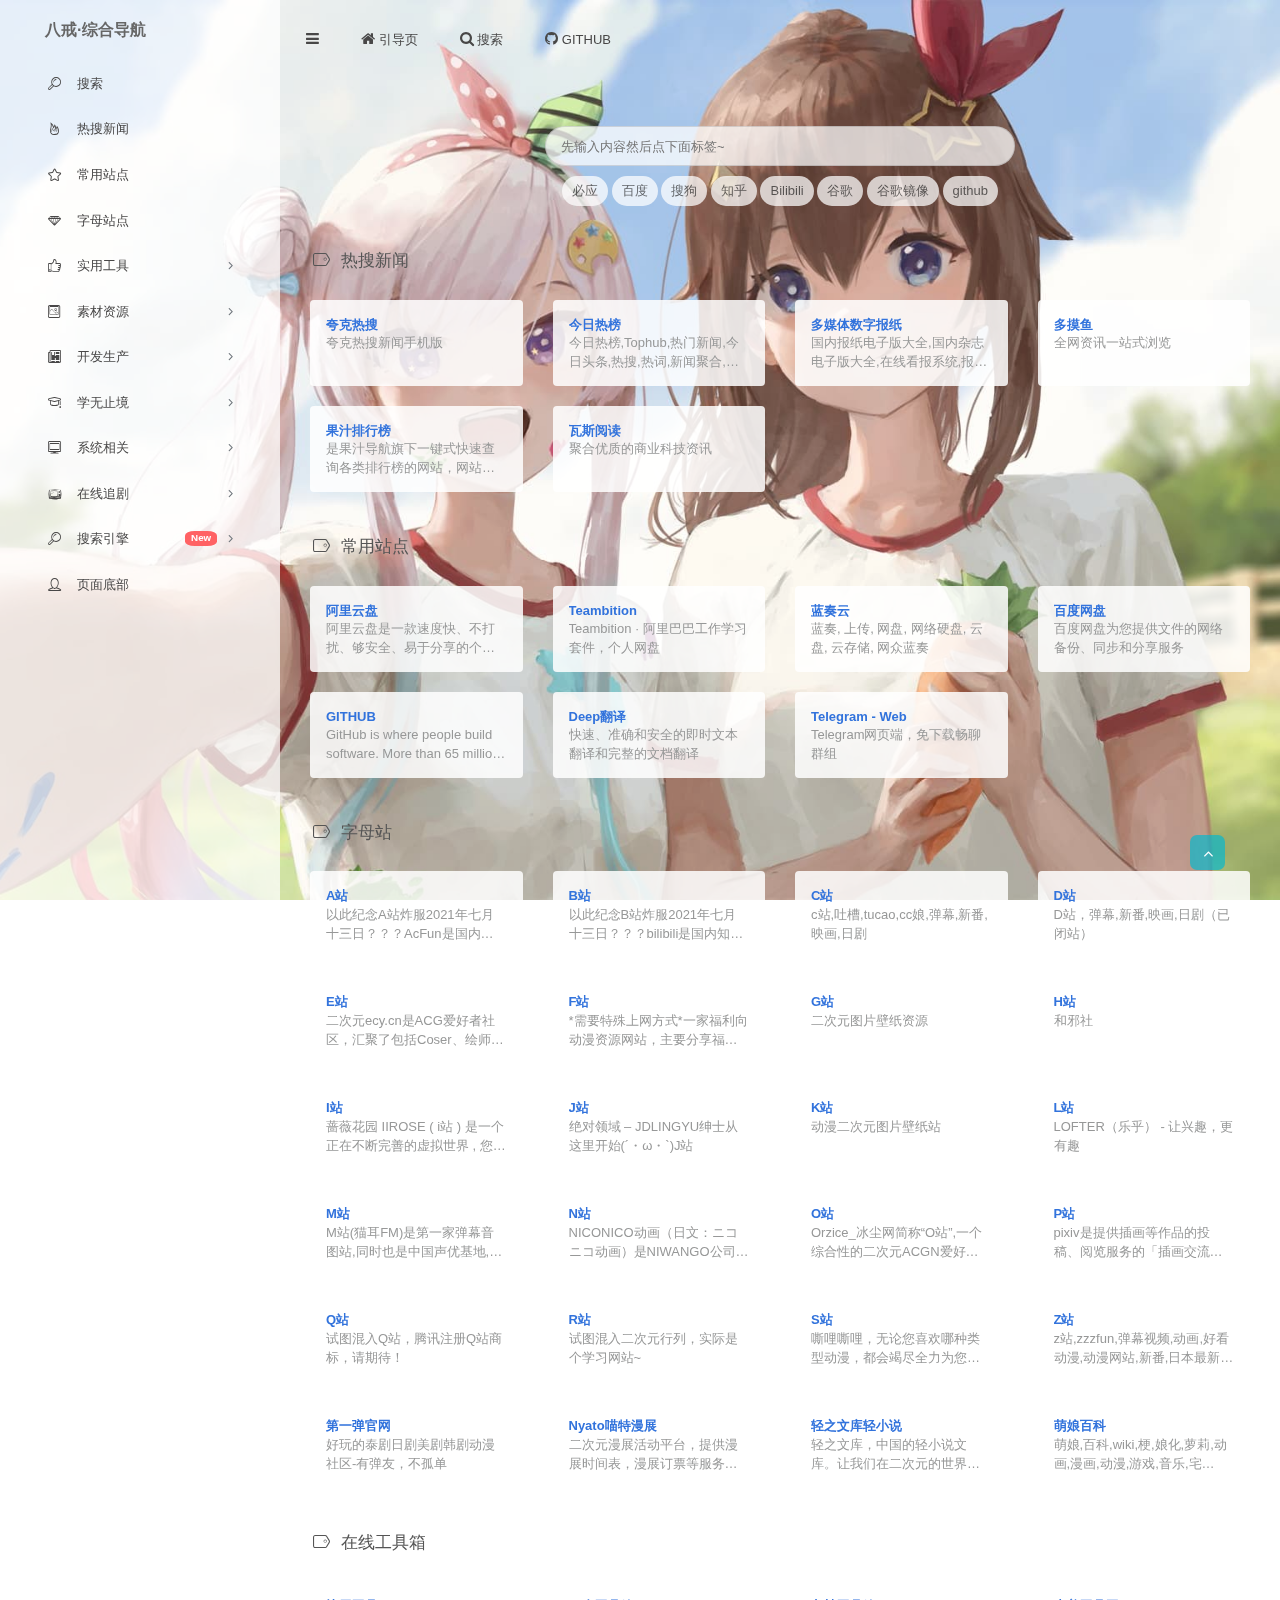
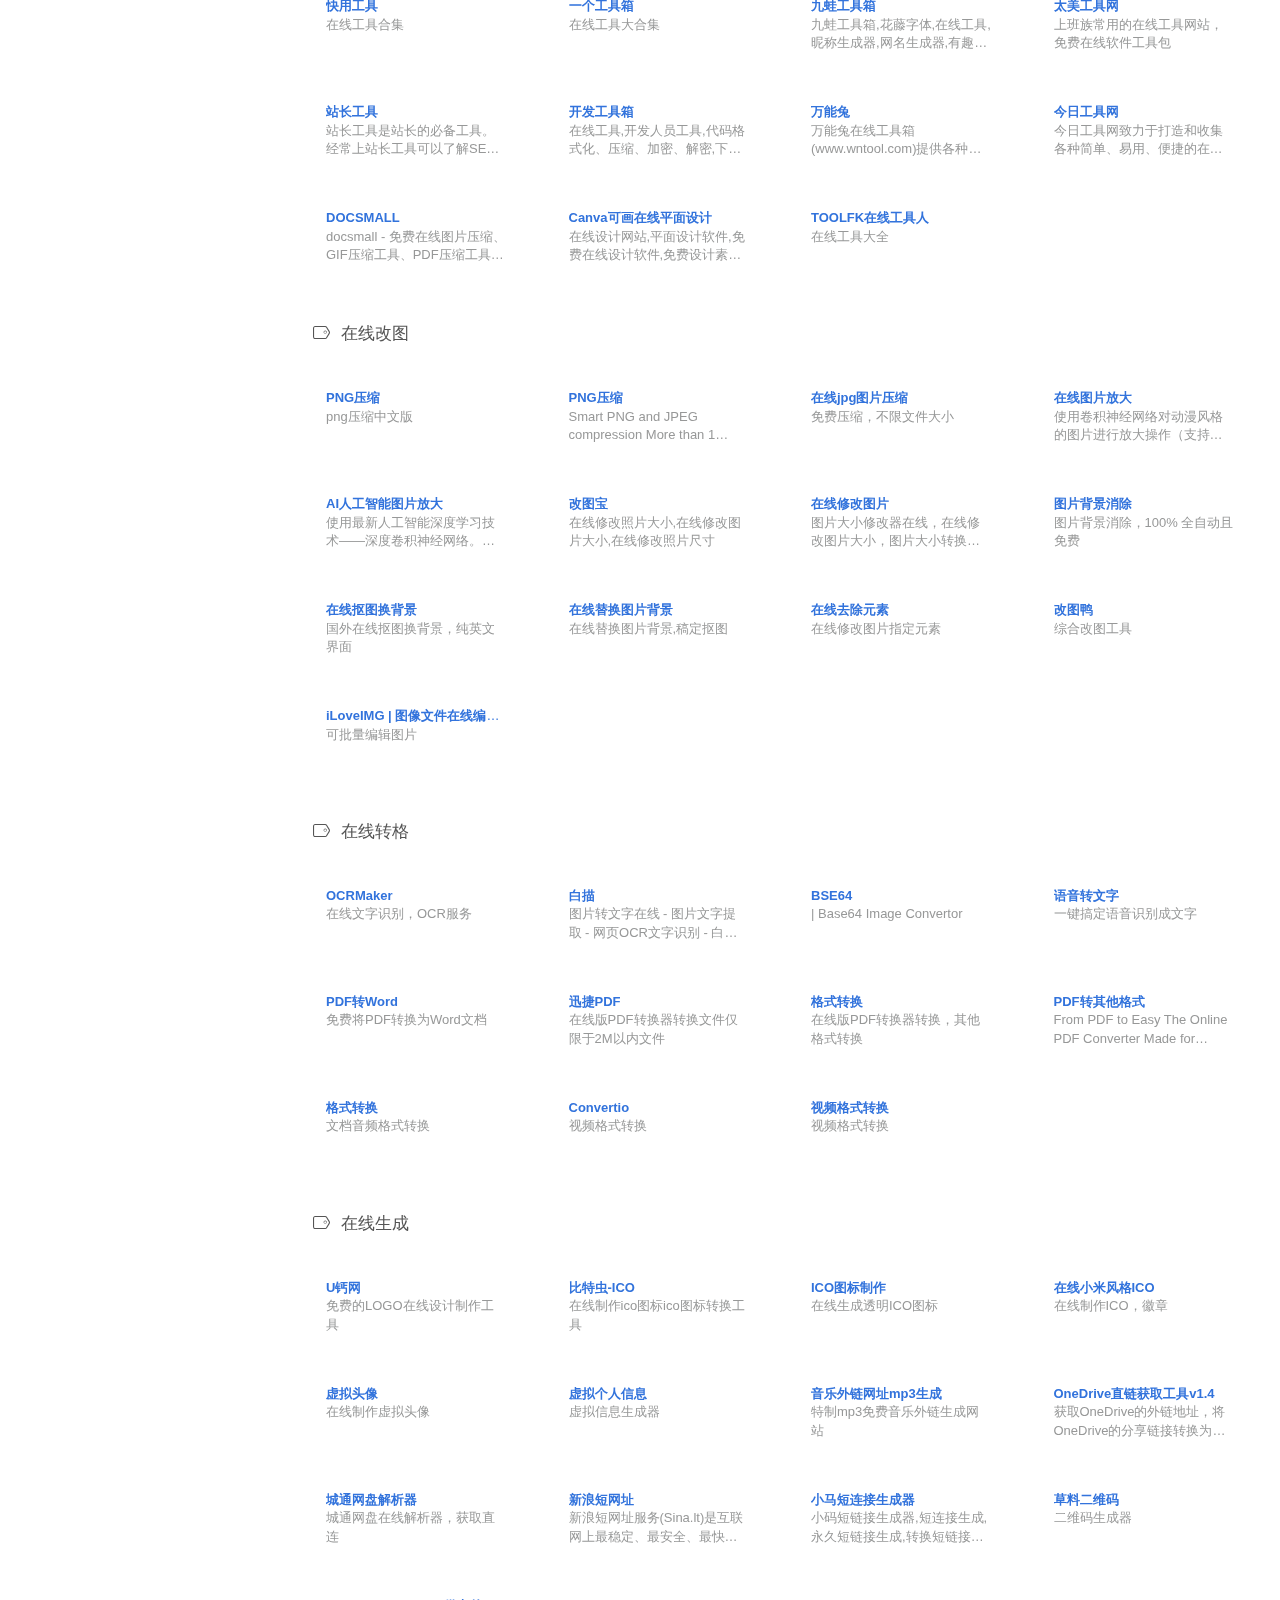
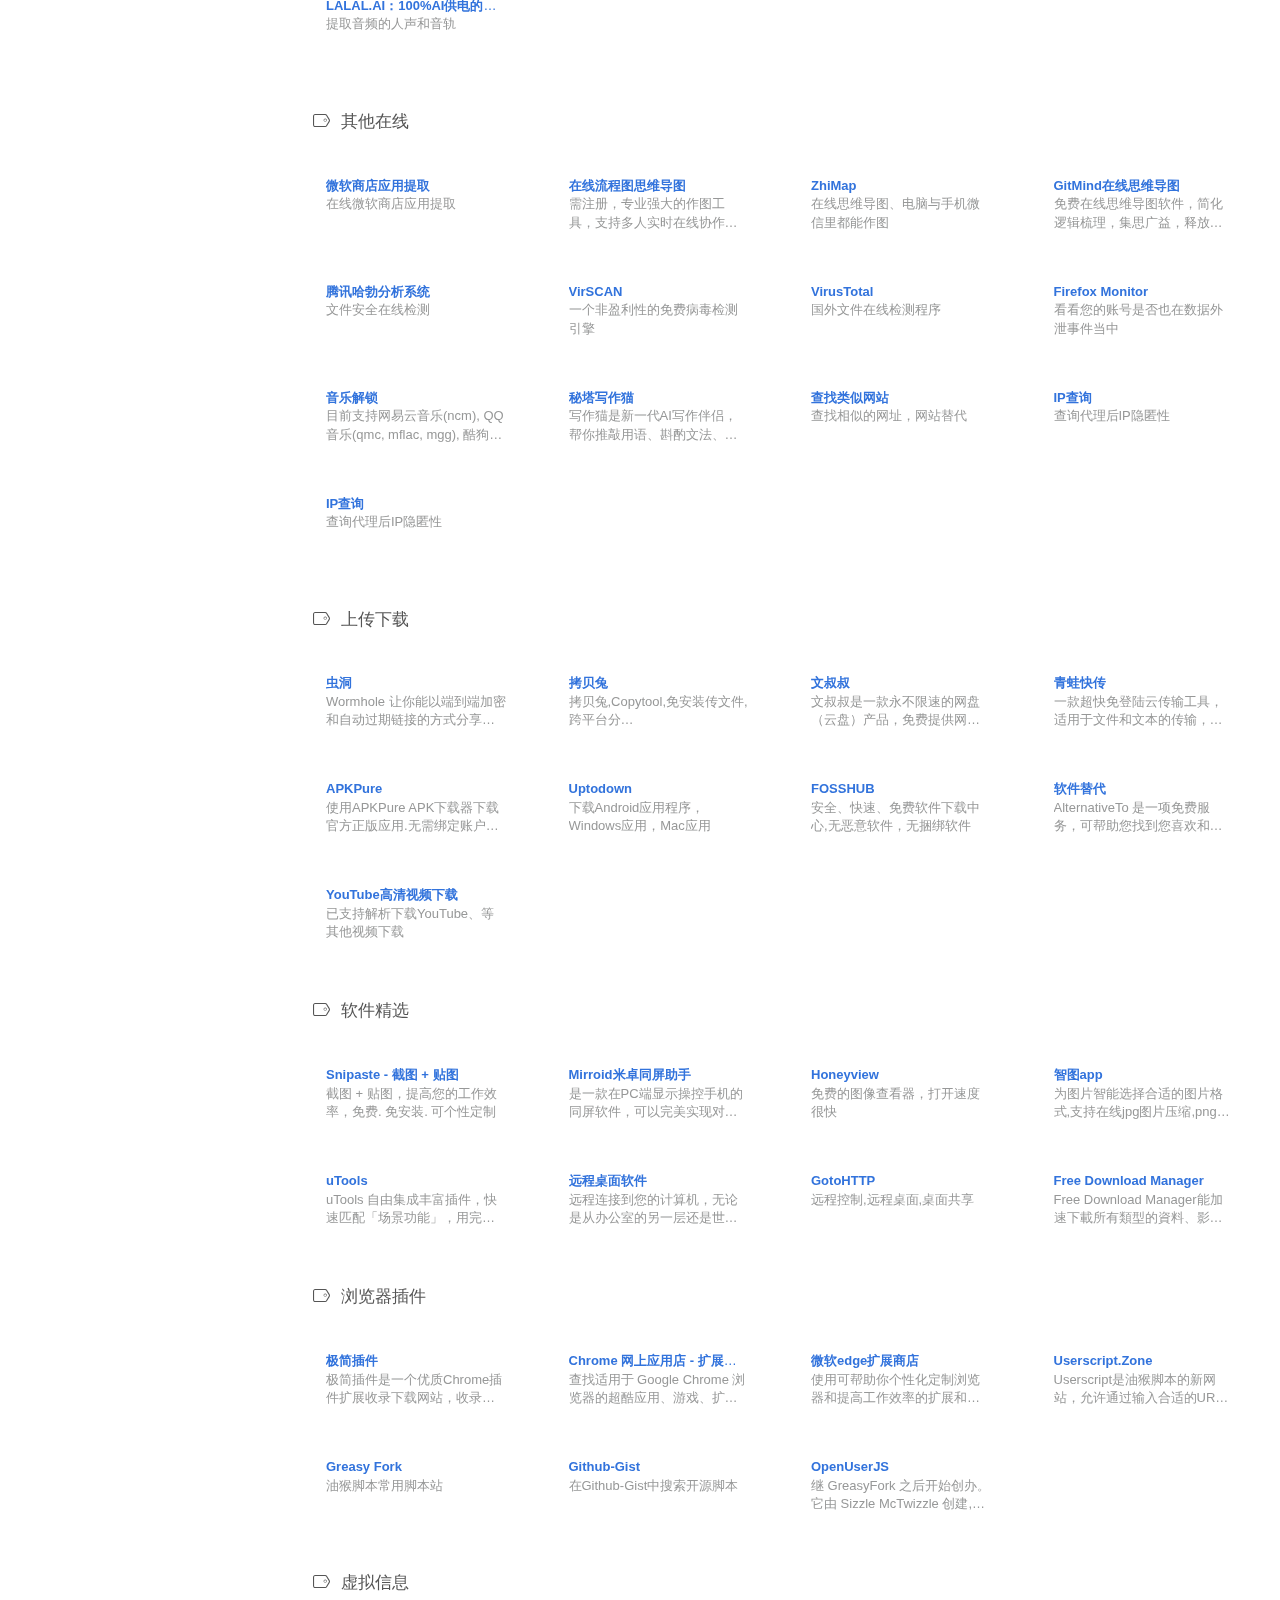
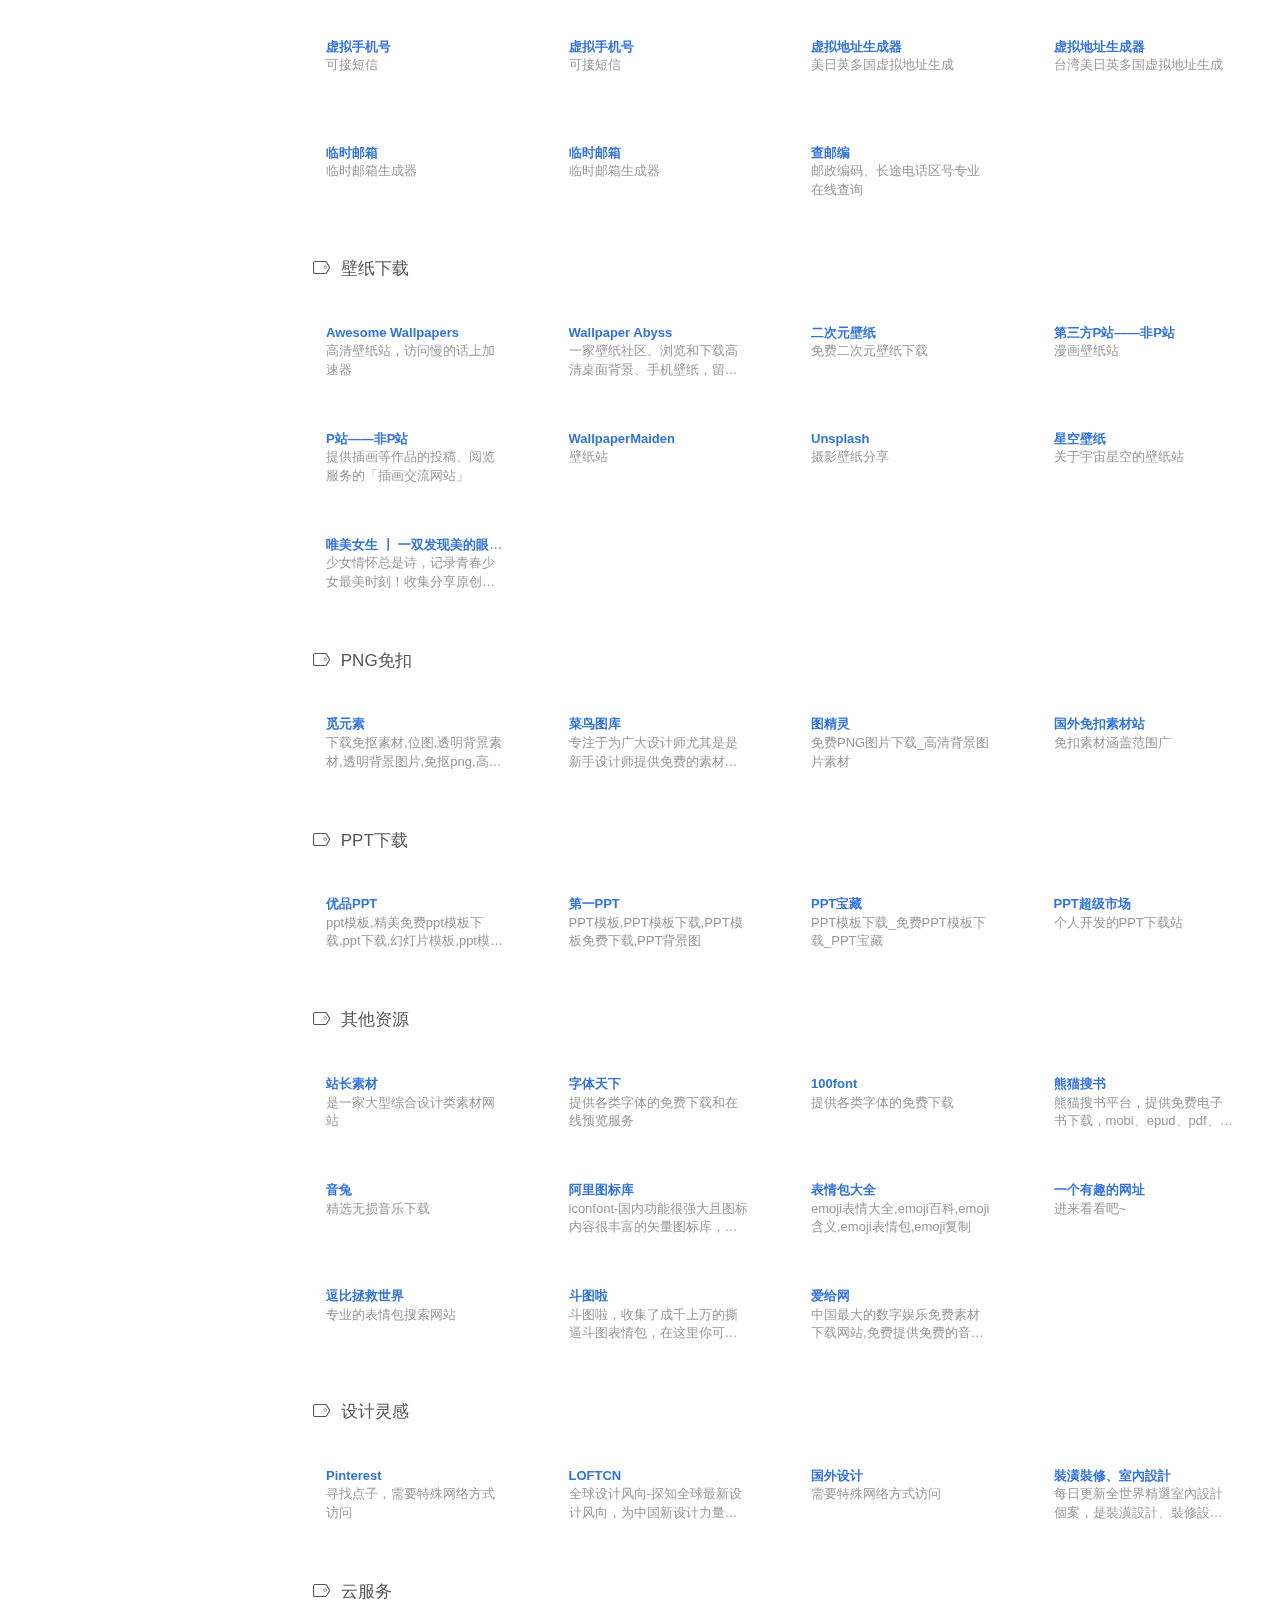
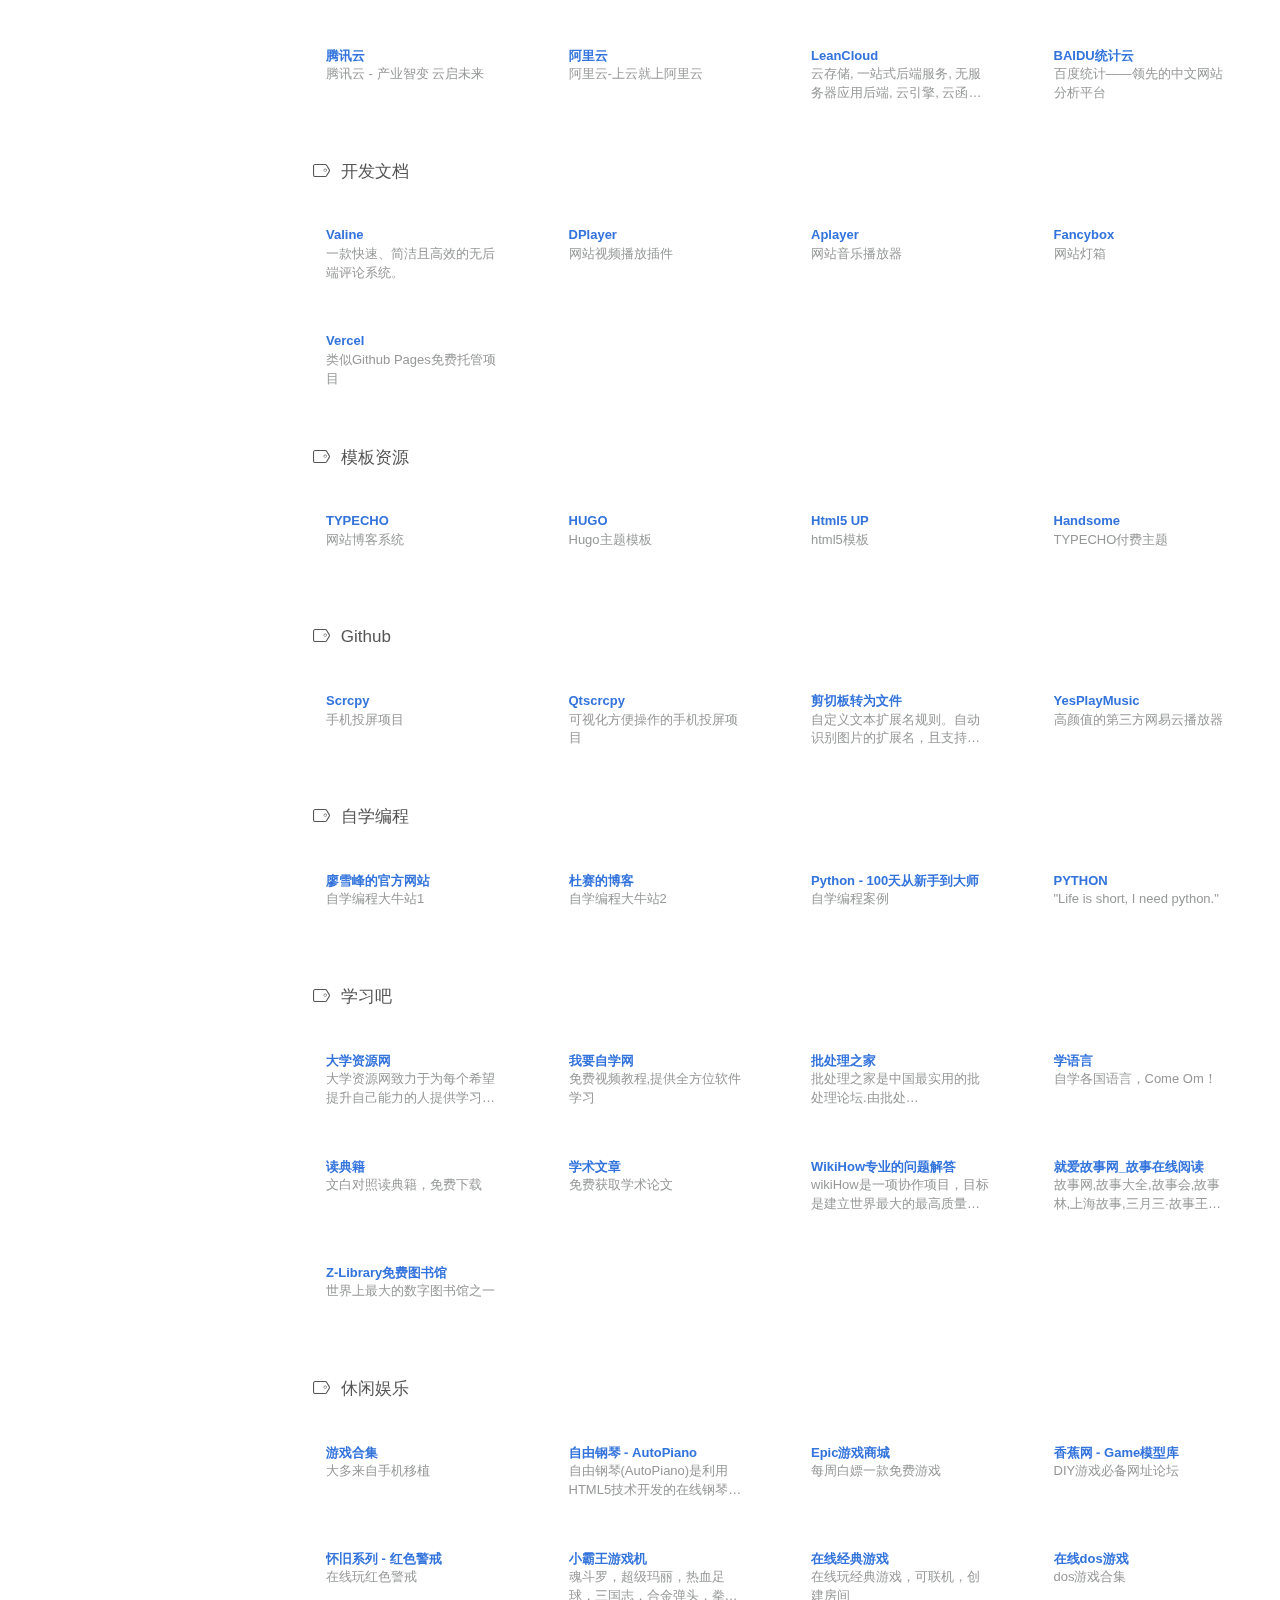
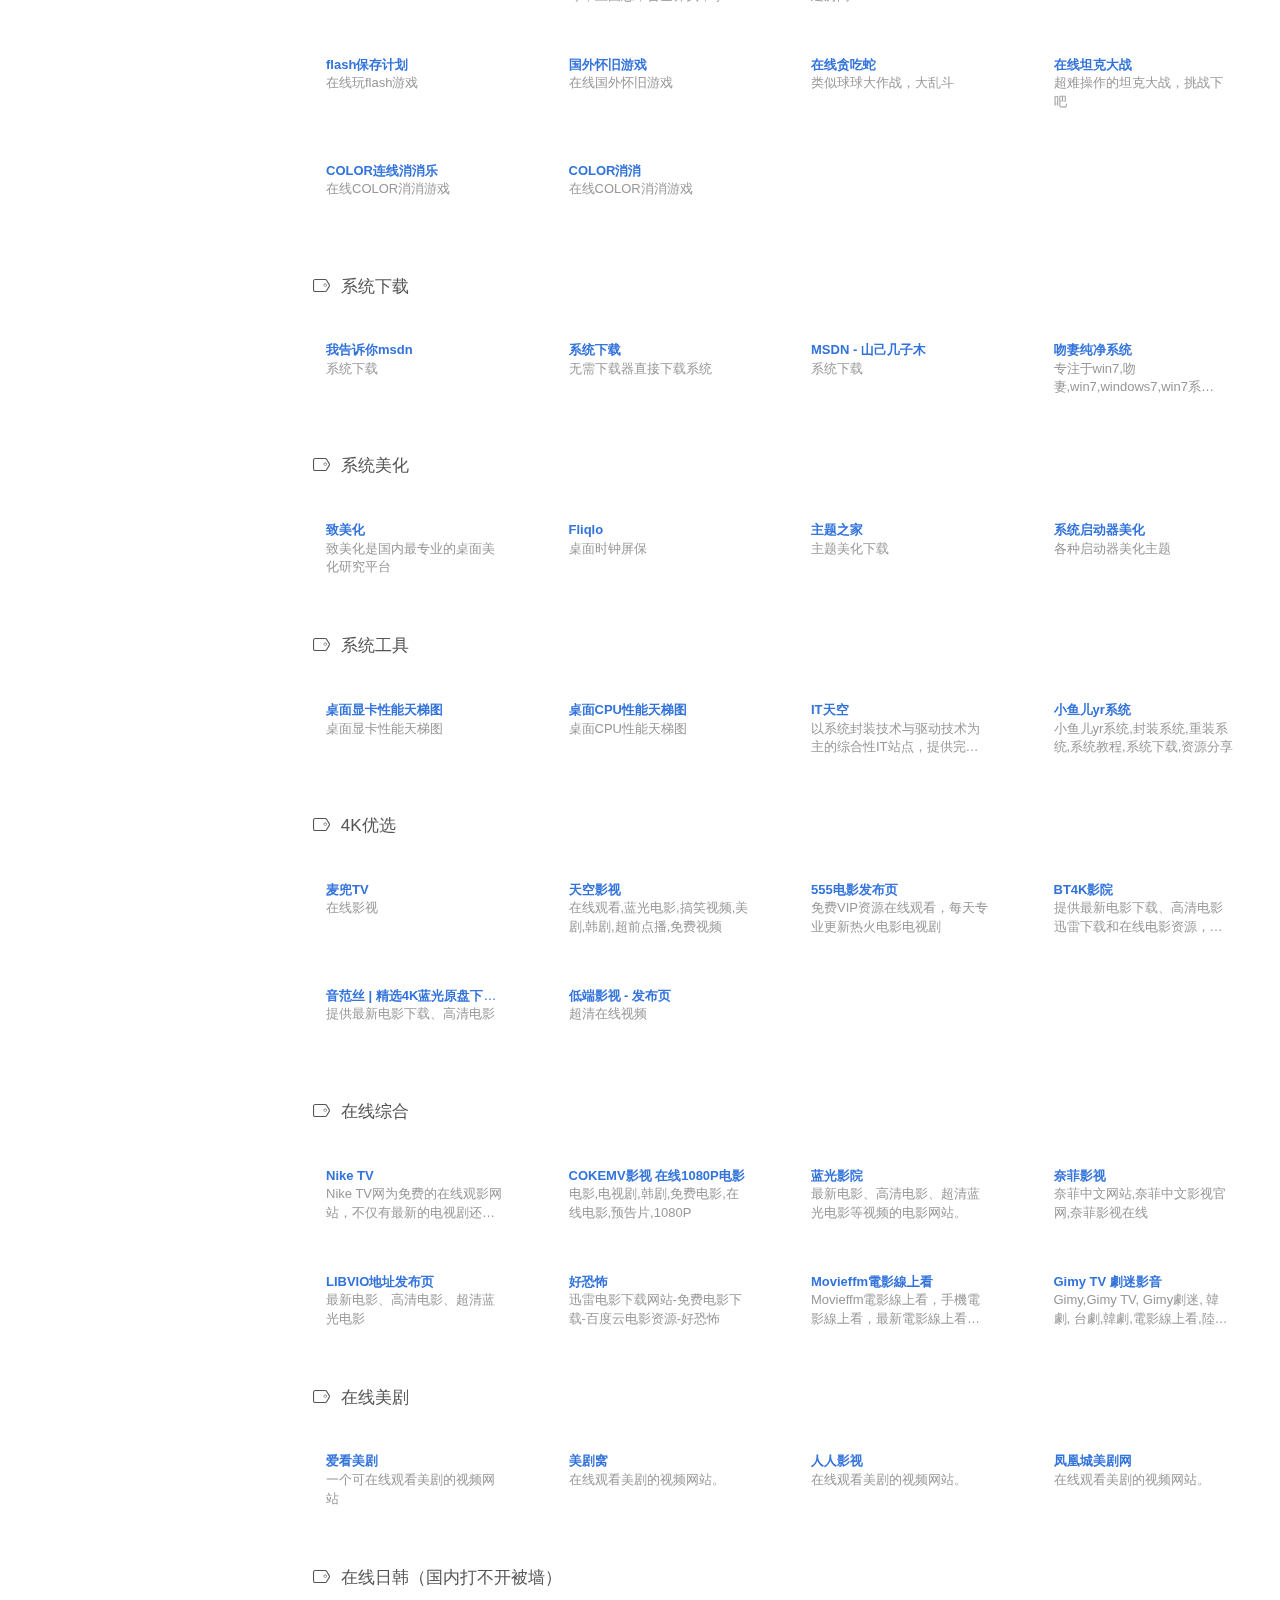
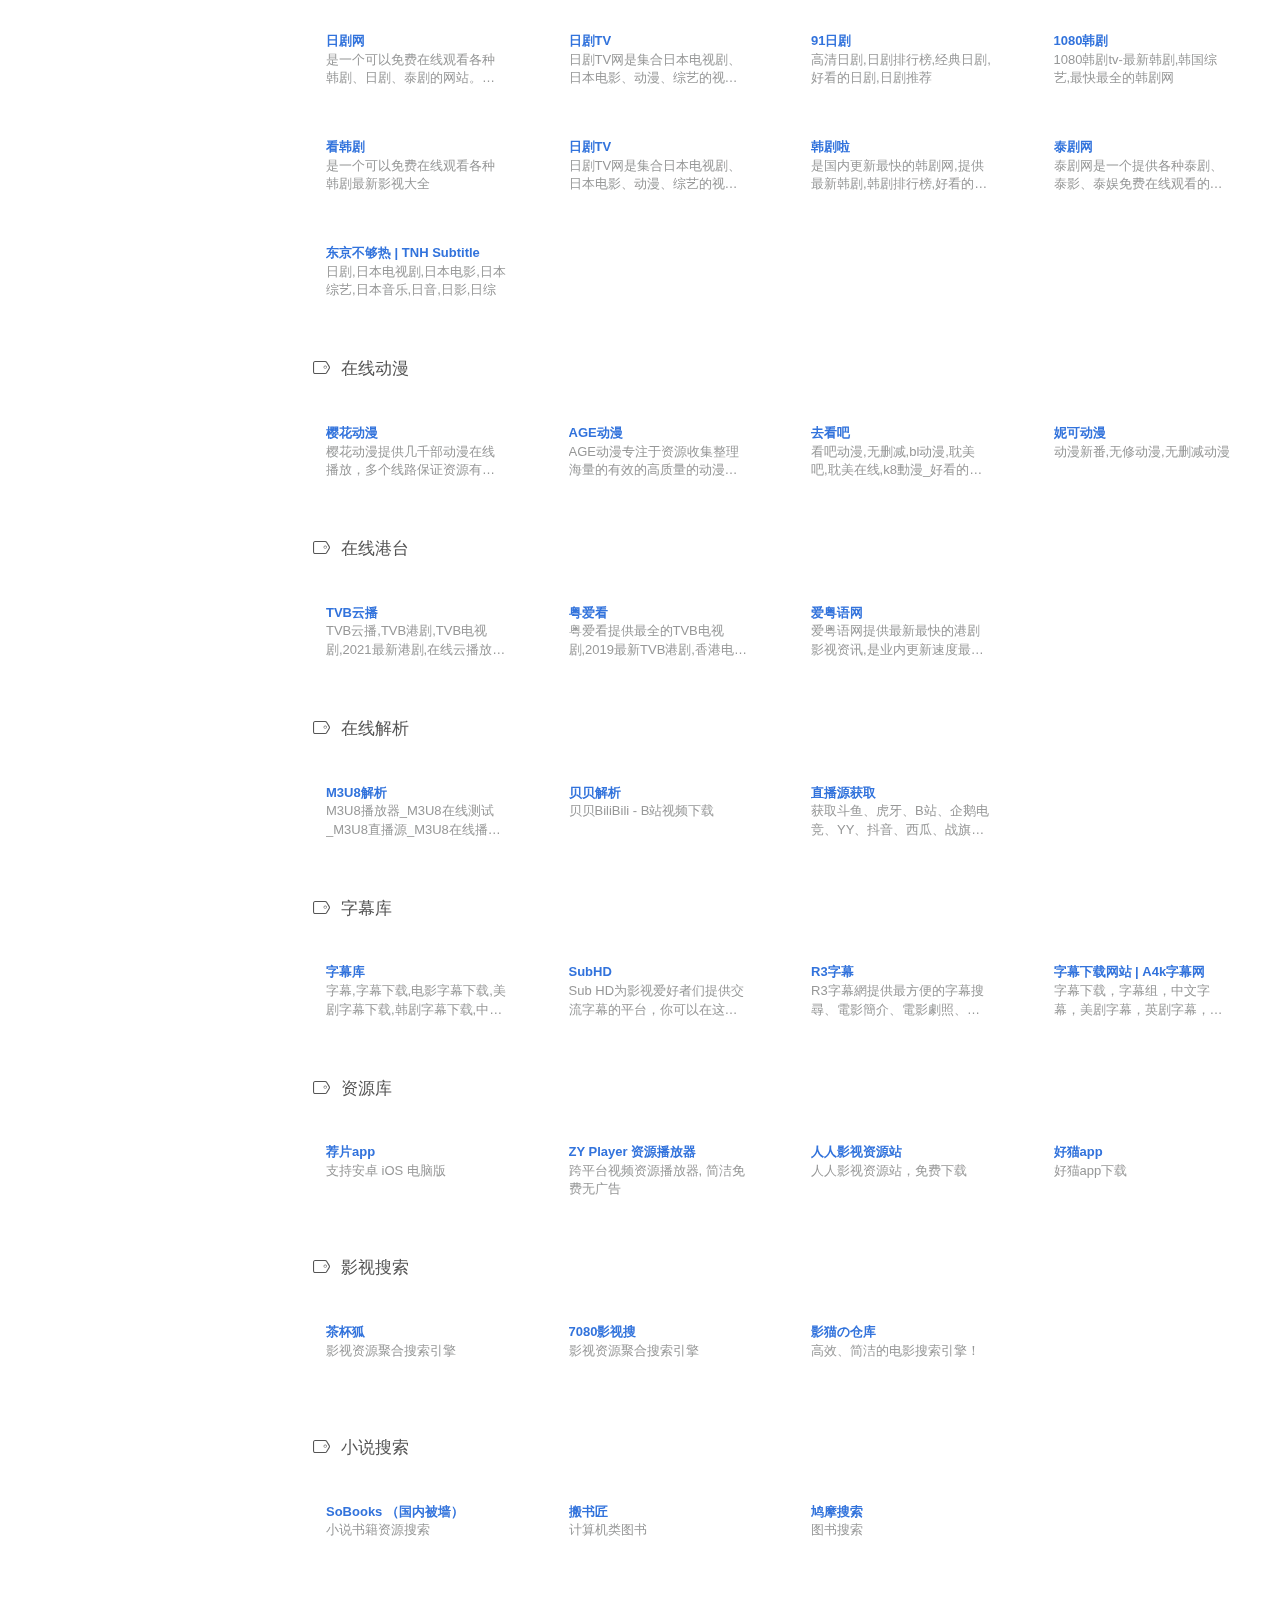
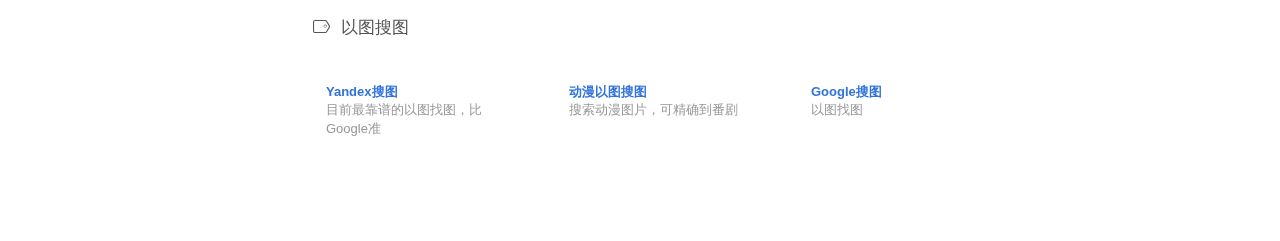
<file: 导航/index.html>
<!DOCTYPE html>
<html lang="zh">
<head>
    <meta charset="utf-8">
    <meta http-equiv="X-UA-Compatible" content="IE=edge">
    <meta name="viewport" content="width=device-width,initial-scale=1">
    <meta name="author" content="Bajie">
    <title>八戒 | 综合导航</title>
    <meta name="keywords" content="Bajie,导航,网址,书签导航"/>
    <meta name="description" content="Bajie| 书签导航">
    <link rel="shortcut icon" type="image/x-icon" href="bajie.ico"/>
    <script src="js/getBrowser.js"></script>
    <link rel="stylesheet" href="css/linecons.css">
    <link rel="stylesheet" href="css/font-awesome.min.css">
    <link rel="stylesheet" href="css/xenon-skins.css">
    <link rel="stylesheet" href="css/nav.css">
    <script src="js/jquery-1.11.1.min.js"></script>
    <script src="js/function.js"></script>
    <script>
        var _hmt = _hmt || [];
        (function() {
          var hm = document.createElement("script");
          hm.src = "https://hm.baidu.com/hm.js?c175ba3d30ff0ff5554aa0cd660c402f";
          var s = document.getElementsByTagName("script")[0]; 
          s.parentNode.insertBefore(hm, s);
        })();
    </script>

   
</head>
<body class="page-body">
    <div class="page-container">
        <div class="sidebar-menu toggle-others fixed">
            <div class="sidebar-menu-inner">
                <header class="logo-env">
                    <div class="logo"><a href="index.html" class="logo-expanded"><strong>八戒·综合导航</strong></a></div>
                    <div class="mobile-menu-toggle visible-xs"><a href="#" data-toggle="user-info-menu"><i
                                class="linecons-cog"></i></a><a href="#" data-toggle="mobile-menu"><i
                                class="fa-bars"></i></a></div>
                </header>
                <ul id="main-menu" class="main-menu">
                    <li><a href="#search" class="smooth"><i class="linecons-search"></i> <span class="title">搜索</span></a></li>
                    <li><a href="#热搜新闻" class="smooth"><i class="linecons-fire"></i> <span class="title">热搜新闻</span></a></li>
                    <li><a href="#常用站点" class="smooth"><i class="linecons-star"></i> <span class="title">常用站点</span></a></li>
                    <li><a href="#字母站" class="smooth"><i class="linecons-diamond"></i> <span class="title">字母站点</span></a></li>
                    <li><a><i class="linecons-thumbs-up"></i> <span class="title">实用工具</span></a>
                        <ul>
                            <li><a href="#在线工具箱" class="smooth"><span class="title">在线工具箱</span></a></li>
                            <li><a href="#在线改图" class="smooth"><span class="title">在线改图</span></a></li>
                            <li><a href="#在线转格" class="smooth"><span class="title">在线转格</span></a></li>
                            <li><a href="#在线生成" class="smooth"><span class="title">在线生成</span></a></li>
                            <li><a href="#其他在线" class="smooth"><span class="title">其他在线</span></a></li>
                            <li><a href="#上传下载" class="smooth"><span class="title">上传下载</span></a></li>
                            <li><a href="#软件精选" class="smooth"><span class="title">软件精选</span></a></li>
                            <li><a href="#浏览器插件" class="smooth"><span class="title">浏览器插件</span></a></li>
                            <li><a href="#虚拟信息" class="smooth"><span class="title">虚拟信息</span></a></li>
                        </ul>
                    </li>
                    <li><a><i class="linecons-photo"></i> <span class="title">素材资源</span></a>
                        <ul>
                            <li><a href="#壁纸下载" class="smooth"><span class="title">壁纸下载</span></a></li>
                            <li><a href="#PNG免扣" class="smooth"><span class="title">PNG免扣</span></a></li>
                            <li><a href="#PPT下载" class="smooth"><span class="title">PPT下载</span></a></li>
                            <li><a href="#其他资源" class="smooth"><span class="title">其他资源</span></a></li>
                            <li><a href="#设计灵感" class="smooth"><span class="title">设计灵感</span></a></li>
                        </ul>
                    </li>
                    <li><a><i class="linecons-doc"></i> <span class="title">开发生产</span></a>
                        <ul>
                            <li><a href="#云服务" class="smooth"><span class="title">云服务</span></a></li>
                            <li><a href="#开发文档" class="smooth"><span class="title">开发文档</span></a></li>
                            <li><a href="#模板资源" class="smooth"><span class="title">模板资源</span></a></li>
                            <li><a href="#Github" class="smooth"><span class="title">Github</span></a></li>
                        </ul>
                    </li>
                    <li><a><i class="linecons-graduation-cap"></i> <span class="title">学无止境</span></a>
                        <ul>
                            <li><a href="#自学编程" class="smooth"><span class="title">自学编程</span></a></li>
                            <li><a href="#学习吧" class="smooth"><span class="title">学习吧</span></a></li>
                            <li><a href="#休闲娱乐" class="smooth"><span class="title">休闲娱乐</span></a></li>
                        </ul>
                    </li>
                    <li><a><i class="linecons-desktop"></i> <span class="title">系统相关</span></a>
                        <ul>
                            <li><a href="#系统下载" class="smooth"><span class="title">系统下载</span></a></li>
                            <li><a href="#系统美化" class="smooth"><span class="title">系统美化</span></a></li>
                            <li><a href="#系统工具" class="smooth"><span class="title">系统工具</span></a></li>
                        </ul>
                    </li>
                    <li><a><i class="linecons-tv"></i> <span class="title">在线追剧</span></a>
                        <ul>
                            <li><a href="#4K优选" class="smooth"><span class="title">4K优选</span></a></li>
                            <li><a href="#在线综合" class="smooth"><span class="title">在线综合</span></a></li>
                            <li><a href="#在线美剧" class="smooth"><span class="title">在线美剧</span></a></li>
                            <li><a href="#在线日韩" class="smooth"><span class="title">在线日韩</span></a></li>
                            <li><a href="#在线动漫" class="smooth"><span class="title">在线动漫</span></a></li>
                            <li><a href="#在线港台" class="smooth"><span class="title">在线港台</span></a></li>
                            <li><a href="#在线解析" class="smooth"><span class="title">在线解析</span></a></li>
                            <li><a href="#字幕库" class="smooth"><span class="title">字幕库</span></a></li>
                            <li><a href="#资源库" class="smooth"><span class="title">资源库</span></a></li>
                        </ul>
                    </li>
                    <li><a><i class="linecons-search"></i> <span class="title">搜索引擎</span><span class="label label-pink pull-right hidden-collapsed">New</span></a>
                        <ul>
                            <li><a href="#影视搜索" class="smooth"><span class="title">影视搜索</span><span class="label label-pink pull-right hidden-collapsed">New</span></a></li>
                            <li><a href="#小说搜索" class="smooth"><span class="title">小说搜索</span></a></li>
                            <li><a href="#以图搜图" class="smooth"><span class="title">以图搜图</span></a></li>
                        </ul>
                    </li>
                    <li><a href="#about" class="smooth"><i class="linecons-user"></i> <span class="title">页面底部</span></a></li>
                </ul>
            </div>
        </div>
        <div class="main-content">
        <nav class="navbar user-info-navbar" role="navigation">
        <ul class="user-info-menu left-links list-inline list-unstyled">
            <li class="hidden-sm hidden-xs">
                <a href="#" data-toggle="sidebar">
                    <i class="fa-bars"></i>
                </a>
            </li>
            <li>
                <a href="../index.html" target="_blank" style="padding:30px 20px">
                    <i class="fa fa-home"></i> 引导页
                </a>
            </li>
            <li>
                <a href="../搜索/nav/index.html" target="_blank" style="padding:30px 20px">
                    <i class="fa fa-search"></i> 搜索
                </a>
            </li>
            <li style="min-height: 75px;">
                <a href="https://github.com/" target="_blank" style="padding:30px 20px">
                    <i class="fa fa-github"></i> GITHUB
                </a>
            </li>
            
        </ul>
        </nav>

                <div class="box" id="search"style="overflow: visible;">
                    <div style="display: flex; justify-content: center;align-items: center; padding-top: 20px" >
                        <div style="display: flex;width: 100%; justify-content: center;">
                            <div style="width: 50%;position: relative;">
                                <input id="searchText" type="text"  title="请先输入搜索内容，然后点击下面的标签~" placeholder="先输入内容然后点下面标签~" oninput ="autoFillSearch()" onblur="searchTextOnblur()"
                                style="border: 1px solid rgba(34,36,38,.15); outline: 0; border-radius: 30px; width: 100%; height: 40px; background-color: #ffffffba; padding-left: 15px; padding-right: 15px;"/>
                                <div id="autoFillInput" style="width: 100%; position: absolute; z-index: 99999; background: #fff; overflow: auto;">
                                </div>
                            </div>
                        </div>
                    </div>
                    <div style="display: flex; justify-content: center;align-items: center; padding-top: 10px" >
                        <div style="display: flex;width: 100%; justify-content: center;">
                            <div style="justify-content: center;">
                                <input type="button" class="search_btn" value="必应" onclick="search_click('bing')" />
                                <input type="button" class="search_btn" value="百度" onclick="search_click('baidu')" />
                                <input type="button" class="search_btn" value="搜狗" onclick="search_click('sogou')" />
                                <input type="button" class="search_btn" value="知乎" onclick="search_click('zhihu')" />
                                <input type="button" class="search_btn" value="Bilibili" onclick="search_click('bilibili')" />
                                <input type="button" class="search_btn" value="谷歌" onclick="search_click('google')" />
                                <input type="button" class="search_btn" value="谷歌镜像" onclick="search_click('google-image')" />
                                <input type="button" class="search_btn" value="github" onclick="search_click('github')" />
                            </div>
                        </div>
                    </div>
                </div>
    <br>
    <br>
    <h4 class="text-gray">
        <i class="linecons-tag" style="margin-right:7px" id="热搜新闻"></i>热搜新闻
    </h4>
    <div class="row">
        <div class="col-sm-3">
            <div class="xe-widget xe-conversations box2 label-info"
                onclick='window.open("https://quark.sm.cn/s?q=%E7%83%AD%E6%90%9C&tab=quark","_blank")' data-toggle="tooltip"
                data-placement="bottom" data-original-title="夸克热搜">
                <div class="xe-comment-entry">
                    <div class="xe-comment">
                        <a href="javascript:void();"
                            class="xe-user-name overflowClip_1">
                            <strong>夸克热搜</strong>
                        </a>
                        <p class="overflowClip_2">夸克热搜新闻手机版</p>
                    </div>
                </div>
            </div>
        </div>
        <div class="col-sm-3">
            <div class="xe-widget xe-conversations box2 label-info"
                onclick='window.open("https://tophub.today/","_blank")' data-toggle="tooltip"
                data-placement="bottom" data-original-title="https://tophub.today/">
                <div class="xe-comment-entry">
                    <div class="xe-comment">
                        <a href="javascript:void();"
                            class="xe-user-name overflowClip_1">
                            <strong>今日热榜</strong>
                        </a>
                        <p class="overflowClip_2">今日热榜,Tophub,热门新闻,今日头条,热搜,热词,新闻聚合,摸鱼</p>
                    </div>
                </div>
            </div>
        </div>
        <div class="col-sm-3">
            <div class="xe-widget xe-conversations box2 label-info"
                onclick='window.open("http://www.53bk.com/baokan/","_blank")' data-toggle="tooltip"
                data-placement="bottom" data-original-title="http://www.53bk.com/baokan/">
                <div class="xe-comment-entry">
                    <div class="xe-comment">
                        <a href="javascript:void();"
                            class="xe-user-name overflowClip_1">
                            <strong>多媒体数字报纸</strong>
                        </a>
                        <p class="overflowClip_2">国内报纸电子版大全,国内杂志电子版大全,在线看报系统,报刊杂志大全</p>
                    </div>
                </div>
            </div>
        </div>
        <div class="col-sm-3">
            <div class="xe-widget xe-conversations box2 label-info"
                onclick='window.open("https://duomoyu.com/","_blank")' data-toggle="tooltip"
                data-placement="bottom" data-original-title="https://duomoyu.com/">
                <div class="xe-comment-entry">
                    <div class="xe-comment">
                        <a href="javascript:void();"
                            class="xe-user-name overflowClip_1">
                            <strong>多摸鱼</strong>
                        </a>
                        <p class="overflowClip_2">全网资讯一站式浏览</p>
                    </div>
                </div>
            </div>
        </div>
    </div>
    <div class="row">
        <div class="col-sm-3">
            <div class="xe-widget xe-conversations box2 label-info"
                onclick='window.open("http://www.guozhivip.com/rank/","_blank")' data-toggle="tooltip"
                data-placement="bottom" data-original-title="http://www.guozhivip.com/rank/">
                <div class="xe-comment-entry">
                    <div class="xe-comment">
                        <a href="javascript:void();"
                            class="xe-user-name overflowClip_1">
                            <strong>果汁排行榜</strong>
                        </a>
                        <p class="overflowClip_2">是果汁导航旗下一键式快速查询各类排行榜的网站，网站囊括了热搜、热议、电影、音乐、摄影、游戏、财富等各大领域权威排名榜单</p>
                    </div>
                </div>
            </div>
        </div>
        <div class="col-sm-3">
            <div class="xe-widget xe-conversations box2 label-info"
                onclick='window.open("https://qnmlgb.tech/","_blank")' data-toggle="tooltip"
                data-placement="bottom" data-original-title="https://qnmlgb.tech/">
                <div class="xe-comment-entry">
                    <div class="xe-comment">
                        <a href="javascript:void();"
                            class="xe-user-name overflowClip_1">
                            <strong>瓦斯阅读</strong>
                        </a>
                        <p class="overflowClip_2">聚合优质的商业科技资讯</p>
                    </div>
                </div>
            </div>
        </div>
    </div>
    <br>
    <br>
    <h4 class="text-gray">
        <i class="linecons-tag" style="margin-right:7px" id="常用站点"></i>常用站点
    </h4>
    <div class="row">
        <div class="col-sm-3">
            <div class="xe-widget xe-conversations box2 label-info"
                onclick='window.open("https://www.aliyundrive.com/","_blank")' data-toggle="tooltip"
                data-placement="bottom" data-original-title="https://www.aliyundrive.com/">
                <div class="xe-comment-entry">
                    <div class="xe-comment">
                        <a href="javascript:void();"
                            class="xe-user-name overflowClip_1">
                            <strong>阿里云盘</strong>
                        </a>
                        <p class="overflowClip_2">阿里云盘是一款速度快、不打扰、够安全、易于分享的个人网盘</p>
                    </div>
                </div>
            </div>
        </div>
        <div class="col-sm-3">
            <div class="xe-widget xe-conversations box2 label-info"
                onclick='window.open("https://www.teambition.com/","_blank")' data-toggle="tooltip"
                data-placement="bottom" data-original-title="https://www.teambition.com/">
                <div class="xe-comment-entry">
                    <div class="xe-comment">
                        <a href="javascript:void();"
                            class="xe-user-name overflowClip_1">
                            <strong>Teambition</strong>
                        </a>
                        <p class="overflowClip_2">Teambition · 阿里巴巴工作学习套件，个人网盘</p>
                    </div>
                </div>
            </div>
        </div>
        <div class="col-sm-3">
            <div class="xe-widget xe-conversations box2 label-info"
                onclick='window.open("https://www.lanzou.com/","_blank")' data-toggle="tooltip"
                data-placement="bottom" data-original-title="https://www.lanzou.com/">
                <div class="xe-comment-entry">
                    <div class="xe-comment">
                        <a href="javascript:void();"
                            class="xe-user-name overflowClip_1">
                            <strong>蓝奏云</strong>
                        </a>
                        <p class="overflowClip_2">蓝奏, 上传, 网盘, 网络硬盘, 云盘, 云存储, 网众蓝奏</p>
                    </div>
                </div>
            </div>
        </div>
        <div class="col-sm-3">
            <div class="xe-widget xe-conversations box2 label-info"
                onclick='window.open("https://pan.baidu.com/","_blank")' data-toggle="tooltip"
                data-placement="bottom" data-original-title="https://pan.baidu.com/">
                <div class="xe-comment-entry">
                    <div class="xe-comment">
                        <a href="javascript:void();"
                            class="xe-user-name overflowClip_1">
                            <strong>百度网盘</strong>
                        </a>
                        <p class="overflowClip_2">百度网盘为您提供文件的网络备份、同步和分享服务</p>
                    </div>
                </div>
            </div>
        </div>
    </div>
    <div class="row">
        <div class="col-sm-3">
            <div class="xe-widget xe-conversations box2 label-info"
                onclick='window.open("https://github.com/","_blank")' data-toggle="tooltip"
                data-placement="bottom" data-original-title="https://github.com/">
                <div class="xe-comment-entry">
                    <div class="xe-comment">
                        <a href="javascript:void();"
                            class="xe-user-name overflowClip_1">
                            <strong>GITHUB</strong>
                        </a>
                        <p class="overflowClip_2">GitHub is where people build software. More than 65 million people use GitHub to discover, fork, and contribute to over 200 million projects.</p>
                    </div>
                </div>
            </div>
        </div>
        <div class="col-sm-3">
            <div class="xe-widget xe-conversations box2 label-info"
                onclick='window.open("https://www.deepl.com/translator","_blank")' data-toggle="tooltip"
                data-placement="bottom" data-original-title="https://www.deepl.com/translator">
                <div class="xe-comment-entry">
                    <div class="xe-comment">
                        <a href="javascript:void();"
                            class="xe-user-name overflowClip_1">
                            <strong>Deep翻译</strong>
                        </a>
                        <p class="overflowClip_2">快速、准确和安全的即时文本翻译和完整的文档翻译</p>
                    </div>
                </div>
            </div>
        </div>
        <div class="col-sm-3">
            <div class="xe-widget xe-conversations box2 label-info"
                onclick='window.open("https://web.telegram.org/","_blank")' data-toggle="tooltip"
                data-placement="bottom" data-original-title="https://web.telegram.org/">
                <div class="xe-comment-entry">
                    <div class="xe-comment">
                        <a href="javascript:void();"
                            class="xe-user-name overflowClip_1">
                            <strong>Telegram - Web</strong>
                        </a>
                        <p class="overflowClip_2">Telegram网页端，免下载畅聊群组</p>
                    </div>
                </div>
            </div>
        </div>
    </div>
    <br>
    <br>
    <h4 class="text-gray">
        <i class="linecons-tag" style="margin-right:7px" id="字母站"></i>字母站
    </h4>
    <div class="row">
        <div class="col-sm-3">
            <div class="xe-widget xe-conversations box2 label-info"
                onclick='window.open("https://www.acfun.cn/","_blank")' data-toggle="tooltip"
                data-placement="bottom" data-original-title="https://www.acfun.cn/">
                <div class="xe-comment-entry">
                    <div class="xe-comment">
                        <a href="javascript:void();"
                            class="xe-user-name overflowClip_1">
                            <strong>A站</strong>
                        </a>
                        <p class="overflowClip_2">以此纪念A站炸服2021年七月十三日？？？AcFun是国内首家弹幕视频网站，这里有全网独家动漫新番， 友好的弹幕氛围，有趣的UP主，好玩有科技感的虚拟偶像，年轻人都在用。</p>
                    </div>
                </div>
            </div>
        </div>
        <div class="col-sm-3">
            <div class="xe-widget xe-conversations box2 label-info"
                onclick='window.open("https://www.bilibili.com/","_blank")' data-toggle="tooltip"
                data-placement="bottom" data-original-title="https://www.bilibili.com/">
                <div class="xe-comment-entry">
                    <div class="xe-comment">
                        <a href="javascript:void();"
                            class="xe-user-name overflowClip_1">
                            <strong>B站</strong>
                        </a>
                        <p class="overflowClip_2">以此纪念B站炸服2021年七月十三日？？？bilibili是国内知名的视频弹幕网站，这里有及时的动漫新番，活跃的ACG氛围，有创意的Up主。大家可以在这里找到许多欢乐。</p>
                    </div>
                </div>
            </div>
        </div>
        <div class="col-sm-3">
            <div class="xe-widget xe-conversations box2 label-info"
                onclick='window.open("https://www.tucao.one/","_blank")' data-toggle="tooltip"
                data-placement="bottom" data-original-title="https://www.tucao.one/">
                <div class="xe-comment-entry">
                    <div class="xe-comment">
                        <a href="javascript:void();"
                            class="xe-user-name overflowClip_1">
                            <strong>C站</strong>
                        </a>
                        <p class="overflowClip_2">c站,吐槽,tucao,cc娘,弹幕,新番,映画,日剧</p>
                    </div>
                </div>
            </div>
        </div>
        <div class="col-sm-3">
            <div class="xe-widget xe-conversations box2 label-info"
                onclick='window.open("static/Dzhan.html","_blank")' data-toggle="tooltip"
                data-placement="bottom" data-original-title="static/Dzhan.html">
                <div class="xe-comment-entry">
                    <div class="xe-comment">
                        <a href="javascript:void();"
                            class="xe-user-name overflowClip_1">
                            <strong>D站</strong>
                        </a>
                        <p class="overflowClip_2">D站，弹幕,新番,映画,日剧（已闭站）</p>
                    </div>
                </div>
            </div>
        </div>
    </div>
    <div class="row">
        <div class="col-sm-3">
            <div class="xe-widget xe-conversations box2 label-info"
                onclick='window.open("https://ecy.cn/","_blank")' data-toggle="tooltip"
                data-placement="bottom" data-original-title="https://ecy.cn/">
                <div class="xe-comment-entry">
                    <div class="xe-comment">
                        <a href="javascript:void();"
                            class="xe-user-name overflowClip_1">
                            <strong>E站</strong>
                        </a>
                        <p class="overflowClip_2">二次元ecy.cn是ACG爱好者社区，汇聚了包括Coser、绘师、写手等创作者在内的众多ACG同好，提供cosplay、绘画和小说创作发表、二次元同好交流等社群服务。网站共设cosplay、绘画、写作、漫展、话题、视频、弹幕等多个频道。 </p>
                    </div>
                </div>
            </div>
        </div>
        <div class="col-sm-3">
            <div class="xe-widget xe-conversations box2 label-info"
                onclick='window.open("https://www.fakku.net/","_blank")' data-toggle="tooltip"
                data-placement="bottom" data-original-title="https://www.fakku.net/">
                <div class="xe-comment-entry">
                    <div class="xe-comment">
                        <a href="javascript:void();"
                            class="xe-user-name overflowClip_1">
                            <strong>F站</strong>
                        </a>
                        <p class="overflowClip_2">*需要特殊上网方式*一家福利向动漫资源网站，主要分享福利向动画、漫画和游戏资源。</p>
                    </div>
                </div>
            </div>
        </div>
        <div class="col-sm-3">
            <div class="xe-widget xe-conversations box2 label-info"
                onclick='window.open("https://gelbooru.com/","_blank")' data-toggle="tooltip"
                data-placement="bottom" data-original-title="https://gelbooru.com/">
                <div class="xe-comment-entry">
                    <div class="xe-comment">
                        <a href="javascript:void();"
                            class="xe-user-name overflowClip_1">
                            <strong>G站</strong>
                        </a>
                        <p class="overflowClip_2">二次元图片壁纸资源</p>
                    </div>
                </div>
            </div>
        </div>
        <div class="col-sm-3">
            <div class="xe-widget xe-conversations box2 label-info"
                onclick='window.open("https://www.hexieshe.com/","_blank")' data-toggle="tooltip"
                data-placement="bottom" data-original-title="https://www.hexieshe.com/">
                <div class="xe-comment-entry">
                    <div class="xe-comment">
                        <a href="javascript:void();"
                            class="xe-user-name overflowClip_1">
                            <strong>H站</strong>
                        </a>
                        <p class="overflowClip_2">和邪社</p>
                    </div>
                </div>
            </div>
        </div>
    </div>
    <div class="row">
        <div class="col-sm-3">
            <div class="xe-widget xe-conversations box2 label-info"
                onclick='window.open("https://iirose.com/","_blank")' data-toggle="tooltip"
                data-placement="bottom" data-original-title="https://iirose.com/">
                <div class="xe-comment-entry">
                    <div class="xe-comment">
                        <a href="javascript:void();"
                            class="xe-user-name overflowClip_1">
                            <strong> I站 </strong>
                        </a>
                        <p class="overflowClip_2">蔷薇花园 IIROSE ( i站 ) 是一个正在不断完善的虚拟世界 , 您可以把这里当做树洞亦或者是一个网络上的家 , 在这里您能找到属于自己的树洞和归属感 , 还能遇到各样性情的伙伴 , 开始一段旅程吧 。</p>
                    </div>
                </div>
            </div>
        </div>
        <div class="col-sm-3">
            <div class="xe-widget xe-conversations box2 label-info"
                onclick='window.open("https://www.jdlingyu.com/","_blank")' data-toggle="tooltip"
                data-placement="bottom" data-original-title="https://www.jdlingyu.com/">
                <div class="xe-comment-entry">
                    <div class="xe-comment">
                        <a href="javascript:void();"
                            class="xe-user-name overflowClip_1">
                            <strong> J站 </strong>
                        </a>
                        <p class="overflowClip_2">绝对领域 – JDLINGYU绅士从这里开始(´・ω・`)J站</p>
                    </div>
                </div>
            </div>
        </div>
        <div class="col-sm-3">
            <div class="xe-widget xe-conversations box2 label-info"
                onclick='window.open("https://konachan.net/","_blank")' data-toggle="tooltip"
                data-placement="bottom" data-original-title="https://konachan.net/">
                <div class="xe-comment-entry">
                    <div class="xe-comment">
                        <a href="javascript:void();"
                            class="xe-user-name overflowClip_1">
                            <strong> K站 </strong>
                        </a>
                        <p class="overflowClip_2">动漫二次元图片壁纸站</p>
                    </div>
                </div>
            </div>
        </div>
        <div class="col-sm-3">
            <div class="xe-widget xe-conversations box2 label-info"
                onclick='window.open("https://www.lofter.com/","_blank")' data-toggle="tooltip"
                data-placement="bottom" data-original-title="https://www.lofter.com/">
                <div class="xe-comment-entry">
                    <div class="xe-comment">
                        <a href="javascript:void();"
                            class="xe-user-name overflowClip_1">
                            <strong> L站 </strong>
                        </a>
                        <p class="overflowClip_2">LOFTER（乐乎） - 让兴趣，更有趣</p>
                    </div>
                </div>
            </div>
        </div>
    </div>
    <div class="row">
        <div class="col-sm-3">
            <div class="xe-widget xe-conversations box2 label-info"
                onclick='window.open("https://www.missevan.com/","_blank")' data-toggle="tooltip"
                data-placement="bottom" data-original-title="https://www.missevan.com/">
                <div class="xe-comment-entry">
                    <div class="xe-comment">
                        <a href="javascript:void();"
                            class="xe-user-name overflowClip_1">
                            <strong> M站 </strong>
                        </a>
                        <p class="overflowClip_2">M站(猫耳FM)是第一家弹幕音图站,同时也是中国声优基地,在这里可以听电台,音乐,翻唱,小说和广播剧,用二次元声音连接三次元.</p>
                    </div>
                </div>
            </div>
        </div>
        <div class="col-sm-3">
            <div class="xe-widget xe-conversations box2 label-info"
                onclick='window.open("https://www.nicovideo.jp/","_blank")' data-toggle="tooltip"
                data-placement="bottom" data-original-title="https://www.nicovideo.jp/">
                <div class="xe-comment-entry">
                    <div class="xe-comment">
                        <a href="javascript:void();"
                            class="xe-user-name overflowClip_1">
                            <strong> N站 </strong>
                        </a>
                        <p class="overflowClip_2">NICONICO动画（日文：ニコニコ动画）是NIWANGO公司所提供的线上影片分享网站</p>
                    </div>
                </div>
            </div>
        </div>
        <div class="col-sm-3">
            <div class="xe-widget xe-conversations box2 label-info"
                onclick='window.open("http://www.orzice.com/","_blank")' data-toggle="tooltip"
                data-placement="bottom" data-original-title="http://www.orzice.com/">
                <div class="xe-comment-entry">
                    <div class="xe-comment">
                        <a href="javascript:void();"
                            class="xe-user-name overflowClip_1">
                            <strong> O站 </strong>
                        </a>
                        <p class="overflowClip_2">Orzice_冰尘网简称“O站”,一个综合性的二次元ACGN爱好者社区，动漫美图，cosplay，漫展活动，300英雄等ACGN资源应有尽有。一起吐槽楼主，寻找好姬友一起分享二次元日常。</p>
                    </div>
                </div>
            </div>
        </div>
        <div class="col-sm-3">
            <div class="xe-widget xe-conversations box2 label-info"
                onclick='window.open("https://www.pixiv.net/","_blank")' data-toggle="tooltip"
                data-placement="bottom" data-original-title="https://www.pixiv.net/">
                <div class="xe-comment-entry">
                    <div class="xe-comment">
                        <a href="javascript:void();"
                            class="xe-user-name overflowClip_1">
                            <strong> P站 </strong>
                        </a>
                        <p class="overflowClip_2">pixiv是提供插画等作品的投稿、阅览服务的「插画交流网站」。这里有各种各样不同风格的投稿作品，我们还会举办官方、用户企画的各种比赛。</p>
                    </div>
                </div>
            </div>
        </div>
    </div>
    <div class="row">
        <div class="col-sm-3">
            <div class="xe-widget xe-conversations box2 label-info"
                onclick='window.open("https://www.qq.com/","_blank")' data-toggle="tooltip"
                data-placement="bottom" data-original-title="https://www.qq.com/">
                <div class="xe-comment-entry">
                    <div class="xe-comment">
                        <a href="javascript:void();"
                            class="xe-user-name overflowClip_1">
                            <strong> Q站 </strong>
                        </a>
                        <p class="overflowClip_2">试图混入Q站，腾讯注册Q站商标，请期待！</p>
                    </div>
                </div>
            </div>
        </div>
        <div class="col-sm-3">
            <div class="xe-widget xe-conversations box2 label-info"
                onclick='window.open("https://www.btbat.com/","_blank")' data-toggle="tooltip"
                data-placement="bottom" data-original-title="https://www.btbat.com/">
                <div class="xe-comment-entry">
                    <div class="xe-comment">
                        <a href="javascript:void();"
                            class="xe-user-name overflowClip_1">
                            <strong> R站 </strong>
                        </a>
                        <p class="overflowClip_2">试图混入二次元行列，实际是个学习网站~</p>
                    </div>
                </div>
            </div>
        </div>
        <div class="col-sm-3">
            <div class="xe-widget xe-conversations box2 label-info"
                onclick='window.open("http://www.silisili.in/","_blank")' data-toggle="tooltip"
                data-placement="bottom" data-original-title="http://www.silisili.in/">
                <div class="xe-comment-entry">
                    <div class="xe-comment">
                        <a href="javascript:void();"
                            class="xe-user-name overflowClip_1">
                            <strong> S站 </strong>
                        </a>
                        <p class="overflowClip_2">嘶哩嘶哩，无论您喜欢哪种类型动漫，都会竭尽全力为您呈现，嘶哩嘶哩动漫，为你打开二次元大门的小站（S站）,动漫后花园。</p>
                    </div>
                </div>
            </div>
        </div>
        <div class="col-sm-3">
            <div class="xe-widget xe-conversations box2 label-info"
                onclick='window.open("http://www.zzzfun.com/","_blank")' data-toggle="tooltip"
                data-placement="bottom" data-original-title="http://www.zzzfun.com/">
                <div class="xe-comment-entry">
                    <div class="xe-comment">
                        <a href="javascript:void();"
                            class="xe-user-name overflowClip_1">
                            <strong> Z站 </strong>
                        </a>
                        <p class="overflowClip_2">z站,zzzfun,弹幕视频,动画,好看动漫,动漫网站,新番,日本最新动漫,动漫下载</p>
                    </div>
                </div>
            </div>
        </div>
    </div>
    <div class="row">
        <div class="col-sm-3">
            <div class="xe-widget xe-conversations box2 label-info"
                onclick='window.open("https://www.diyidan.com/","_blank")' data-toggle="tooltip"
                data-placement="bottom" data-original-title="https://www.diyidan.com/">
                <div class="xe-comment-entry">
                    <div class="xe-comment">
                        <a href="javascript:void();"
                            class="xe-user-name overflowClip_1">
                            <strong>第一弹官网</strong>
                        </a>
                        <p class="overflowClip_2">好玩的泰剧日剧美剧韩剧动漫社区-有弹友，不孤单</p>
                    </div>
                </div>
            </div>
        </div>
        <div class="col-sm-3">
            <div class="xe-widget xe-conversations box2 label-info"
                onclick='window.open("https://www.nyato.com/","_blank")' data-toggle="tooltip"
                data-placement="bottom" data-original-title="https://www.nyato.com/">
                <div class="xe-comment-entry">
                    <div class="xe-comment">
                        <a href="javascript:void();"
                            class="xe-user-name overflowClip_1">
                            <strong>Nyato喵特漫展</strong>
                        </a>
                        <p class="overflowClip_2">二次元漫展活动平台，提供漫展时间表，漫展订票等服务，上海漫展，广州漫展，北京漫展等各大城市漫展服务信息，玩漫展，上喵特！</p>
                    </div>
                </div>
            </div>
        </div>
        <div class="col-sm-3">
            <div class="xe-widget xe-conversations box2 label-info"
                onclick='window.open("https://www.linovel.net/","_blank")' data-toggle="tooltip"
                data-placement="bottom" data-original-title="https://www.linovel.net/">
                <div class="xe-comment-entry">
                    <div class="xe-comment">
                        <a href="javascript:void();"
                            class="xe-user-name overflowClip_1">
                            <strong>轻之文库轻小说</strong>
                        </a>
                        <p class="overflowClip_2">轻之文库，中国的轻小说文库。让我们在二次元的世界里一同创作有趣的故事！定期举办轻小说新人赏，提供APP下载。</p>
                    </div>
                </div>
            </div>
        </div>
        <div class="col-sm-3">
            <div class="xe-widget xe-conversations box2 label-info"
                onclick='window.open("https://zh.moegirl.org.cn/","_blank")' data-toggle="tooltip"
                data-placement="bottom" data-original-title="https://zh.moegirl.org.cn/">
                <div class="xe-comment-entry">
                    <div class="xe-comment">
                        <a href="javascript:void();"
                            class="xe-user-name overflowClip_1">
                            <strong>萌娘百科</strong>
                        </a>
                        <p class="overflowClip_2">萌娘,百科,wiki,梗,娘化,萝莉,动画,漫画,动漫,游戏,音乐,宅腐,ACG,anime,comic,game,GalGame</p>
                    </div>
                </div>
            </div>
        </div>
    </div>
    <br>
    <br>
        <h4 class="text-gray">
    <i class="linecons-tag" style="margin-right:7px" id="在线工具箱"></i>在线工具箱
    </h4>
    <div class="row">
        <div class="col-sm-3">
            <div class="xe-widget xe-conversations box2 label-info"
                onclick='window.open("https://www.fastools.cn/","_blank")' data-toggle="tooltip"
                data-placement="bottom" data-original-title="https://www.fastools.cn/">
                <div class="xe-comment-entry">
                    <div class="xe-comment">
                        <a href="javascript:void();"
                            class="xe-user-name overflowClip_1">
                            <strong>快用工具</strong>
                        </a>
                        <p class="overflowClip_2">在线工具合集</p>
                    </div>
                </div>
            </div>
        </div>
        <div class="col-sm-3">
            <div class="xe-widget xe-conversations box2 label-info"
                onclick='window.open("http://www.atoolbox.net/","_blank")' data-toggle="tooltip"
                data-placement="bottom" data-original-title="http://www.atoolbox.net/">
                <div class="xe-comment-entry">
                    <div class="xe-comment">
                        <a href="javascript:void();"
                            class="xe-user-name overflowClip_1">
                            <strong>一个工具箱</strong>
                        </a>
                        <p class="overflowClip_2">在线工具大合集</p>
                    </div>
                </div>
            </div>
        </div>
        <div class="col-sm-3">
            <div class="xe-widget xe-conversations box2 label-info"
                onclick='window.open("https://www.jiuwa.net/","_blank")' data-toggle="tooltip"
                data-placement="bottom" data-original-title="https://www.jiuwa.net/">
                <div class="xe-comment-entry">
                    <div class="xe-comment">
                        <a href="javascript:void();"
                            class="xe-user-name overflowClip_1">
                            <strong>九蛙工具箱</strong>
                        </a>
                        <p class="overflowClip_2">九蛙工具箱,花藤字体,在线工具,昵称生成器,网名生成器,有趣小工具</p>
                    </div>
                </div>
            </div>
        </div>
        <div class="col-sm-3">
            <div class="xe-widget xe-conversations box2 label-info"
                onclick='window.open("https://tiomg.org/","_blank")' data-toggle="tooltip"
                data-placement="bottom" data-original-title="https://tiomg.org/">
                <div class="xe-comment-entry">
                    <div class="xe-comment">
                        <a href="javascript:void();"
                            class="xe-user-name overflowClip_1">
                            <strong>太美工具网</strong>
                        </a>
                        <p class="overflowClip_2">上班族常用的在线工具网站，免费在线软件工具包</p>
                    </div>
                </div>
            </div>
        </div>
    </div>
    <div class="row">
        <div class="col-sm-3">
            <div class="xe-widget xe-conversations box2 label-info"
                onclick='window.open("https://tool.chinaz.com/","_blank")' data-toggle="tooltip"
                data-placement="bottom" data-original-title="https://tool.chinaz.com/">
                <div class="xe-comment-entry">
                    <div class="xe-comment">
                        <a href="javascript:void();"
                            class="xe-user-name overflowClip_1">
                            <strong>站长工具</strong>
                        </a>
                        <p class="overflowClip_2">站长工具是站长的必备工具。经常上站长工具可以了解SEO数据变化。还可以检测网站死链接、蜘蛛访问、HTML格式检测、网站速度测试、友情链接检查、网站域名IP查询、PR、权重查询、alexa、whois查询等等。</p>
                    </div>
                </div>
            </div>
        </div>
        <div class="col-sm-3">
            <div class="xe-widget xe-conversations box2 label-info"
                onclick='window.open("https://tool.lu/","_blank")' data-toggle="tooltip"
                data-placement="bottom" data-original-title="https://tool.lu/">
                <div class="xe-comment-entry">
                    <div class="xe-comment">
                        <a href="javascript:void();"
                            class="xe-user-name overflowClip_1">
                            <strong>开发工具箱</strong>
                        </a>
                        <p class="overflowClip_2">在线工具,开发人员工具,代码格式化、压缩、加密、解密,下载链接转换,sql工具,正则测试工具,favicon在线制作,字帖工具,中文简繁体转换,迅雷下载链接转换,进制转换,二维码</p>
                    </div>
                </div>
            </div>
        </div>
        <div class="col-sm-3">
            <div class="xe-widget xe-conversations box2 label-info"
                onclick='window.open("https://www.wntool.com/","_blank")' data-toggle="tooltip"
                data-placement="bottom" data-original-title="https://www.wntool.com/">
                <div class="xe-comment-entry">
                    <div class="xe-comment">
                        <a href="javascript:void();"
                            class="xe-user-name overflowClip_1">
                            <strong>万能兔</strong>
                        </a>
                        <p class="overflowClip_2">万能兔在线工具箱(www.wntool.com)提供各种在线工具，为站长和互联网从业者提供免费的工具，我们的工具有在线JSON工具,在线加密工具,在线解密工具,代码格式化工具,正则工具等</p>
                    </div>
                </div>
            </div>
        </div>
        <div class="col-sm-3">
            <div class="xe-widget xe-conversations box2 label-info"
                onclick='window.open("http://www.tolyg.com/","_blank")' data-toggle="tooltip"
                data-placement="bottom" data-original-title="http://www.tolyg.com/">
                <div class="xe-comment-entry">
                    <div class="xe-comment">
                        <a href="javascript:void();"
                            class="xe-user-name overflowClip_1">
                            <strong>今日工具网</strong>
                        </a>
                        <p class="overflowClip_2">今日工具网致力于打造和收集各种简单、易用、便捷的在线工具，网友无需注册和下载安装即可使用即可免费使用各种各样优秀的在线工具。</p>
                    </div>
                </div>
            </div>
        </div>
    </div>
    <div class="row">
        <div class="col-sm-3">
            <div class="xe-widget xe-conversations box2 label-info"
                onclick='window.open("https://docsmall.com/","_blank")' data-toggle="tooltip"
                data-placement="bottom" data-original-title="https://docsmall.com/">
                <div class="xe-comment-entry">
                    <div class="xe-comment">
                        <a href="javascript:void();"
                            class="xe-user-name overflowClip_1">
                            <strong>DOCSMALL</strong>
                        </a>
                        <p class="overflowClip_2">docsmall - 免费在线图片压缩、GIF压缩工具、PDF压缩工具、PDF合并工具、PDF分割工具</p>
                    </div>
                </div>
            </div>
        </div>
        <div class="col-sm-3">
            <div class="xe-widget xe-conversations box2 label-info"
                onclick='window.open("https://www.canva.cn/","_blank")' data-toggle="tooltip"
                data-placement="bottom" data-original-title="https://www.canva.cn/">
                <div class="xe-comment-entry">
                    <div class="xe-comment">
                        <a href="javascript:void();"
                            class="xe-user-name overflowClip_1">
                            <strong>Canva可画在线平面设计</strong>
                        </a>
                        <p class="overflowClip_2">在线设计网站,平面设计软件,免费在线设计软件,免费设计素材模板,Canva</p>
                    </div>
                </div>
            </div>
        </div>
        <div class="col-sm-3">
            <div class="xe-widget xe-conversations box2 label-info"
                onclick='window.open("https://www.toolfk.com/","_blank")' data-toggle="tooltip"
                data-placement="bottom" data-original-title="https://www.toolfk.com/">
                <div class="xe-comment-entry">
                    <div class="xe-comment">
                        <a href="javascript:void();"
                            class="xe-user-name overflowClip_1">
                            <strong>TOOLFK在线工具人</strong>
                        </a>
                        <p class="overflowClip_2">在线工具大全</p>
                    </div>
                </div>
            </div>
        </div>
    </div>
    <br>
    <br>
    <h4 class="text-gray">
        <i class="linecons-tag" style="margin-right:7px" id="在线改图"></i>在线改图
    </h4>
    <div class="row">
        <div class="col-sm-3">
            <div class="xe-widget xe-conversations box2 label-info"
                onclick='window.open("https://compressjpeg.com/zh/","_blank")' data-toggle="tooltip"
                data-placement="bottom" data-original-title="https://compressjpeg.com/zh/">
                <div class="xe-comment-entry">
                    <div class="xe-comment">
                        <a href="javascript:void();"
                            class="xe-user-name overflowClip_1">
                            <strong>PNG压缩</strong>
                        </a>
                        <p class="overflowClip_2">png压缩中文版</p>
                    </div>
                </div>
            </div>
        </div>
        <div class="col-sm-3">
            <div class="xe-widget xe-conversations box2 label-info"
                onclick='window.open("https://tinypng.com/","_blank")' data-toggle="tooltip"
                data-placement="bottom" data-original-title="https://tinypng.com/">
                <div class="xe-comment-entry">
                    <div class="xe-comment">
                        <a href="javascript:void();"
                            class="xe-user-name overflowClip_1">
                            <strong>PNG压缩</strong>
                        </a>
                        <p class="overflowClip_2">Smart PNG and JPEG compression More than 1 billion PNG and JPEG images optimized and still counting!</p>
                    </div>
                </div>
            </div>
        </div>
        <div class="col-sm-3">
            <div class="xe-widget xe-conversations box2 label-info"
                onclick='window.open("https://www.picdiet.com/","_blank")' data-toggle="tooltip"
                data-placement="bottom" data-original-title="https://www.picdiet.com/">
                <div class="xe-comment-entry">
                    <div class="xe-comment">
                        <a href="javascript:void();"
                            class="xe-user-name overflowClip_1">
                            <strong>在线jpg图片压缩</strong>
                        </a>
                        <p class="overflowClip_2">免费压缩，不限文件大小</p>
                    </div>
                </div>
            </div>
        </div>
        <div class="col-sm-3">
            <div class="xe-widget xe-conversations box2 label-info"
                onclick='window.open("http://waifu2x.udp.jp/","_blank")' data-toggle="tooltip"
                data-placement="bottom" data-original-title="http://waifu2x.udp.jp/">
                <div class="xe-comment-entry">
                    <div class="xe-comment">
                        <a href="javascript:void();"
                            class="xe-user-name overflowClip_1">
                            <strong>在线图片放大</strong>
                        </a>
                        <p class="overflowClip_2">使用卷积神经网络对动漫风格的图片进行放大操作（支持照片）</p>
                    </div>
                </div>
            </div>
        </div>
    </div>
    <div class="row">
        <div class="col-sm-3">
            <div class="xe-widget xe-conversations box2 label-info"
                onclick='window.open("https://bigjpg.com/","_blank")' data-toggle="tooltip"
                data-placement="bottom" data-original-title="https://bigjpg.com/">
                <div class="xe-comment-entry">
                    <div class="xe-comment">
                        <a href="javascript:void();"
                            class="xe-user-name overflowClip_1">
                            <strong>AI人工智能图片放大</strong>
                        </a>
                        <p class="overflowClip_2">使用最新人工智能深度学习技术——深度卷积神经网络。它会将噪点和锯齿的部分进行补充，实现图片的无损放大</p>
                    </div>
                </div>
            </div>
        </div>
        <div class="col-sm-3">
            <div class="xe-widget xe-conversations box2 label-info"
                onclick='window.open("https://www.gaitubao.com/","_blank")' data-toggle="tooltip"
                data-placement="bottom" data-original-title="https://www.gaitubao.com/">
                <div class="xe-comment-entry">
                    <div class="xe-comment">
                        <a href="javascript:void();"
                            class="xe-user-name overflowClip_1">
                            <strong>改图宝</strong>
                        </a>
                        <p class="overflowClip_2">在线修改照片大小,在线修改图片大小,在线修改照片尺寸</p>
                    </div>
                </div>
            </div>
        </div>
        <div class="col-sm-3">
            <div class="xe-widget xe-conversations box2 label-info"
                onclick='window.open("https://www.sojson.com/image/change.html","_blank")' data-toggle="tooltip"
                data-placement="bottom" data-original-title="https://www.sojson.com/image/change.html">
                <div class="xe-comment-entry">
                    <div class="xe-comment">
                        <a href="javascript:void();"
                            class="xe-user-name overflowClip_1">
                            <strong>在线修改图片</strong>
                        </a>
                        <p class="overflowClip_2">图片大小修改器在线，在线修改图片大小，图片大小转换器，图片尺寸修改，图片大小修改器</p>
                    </div>
                </div>
            </div>
        </div>
        <div class="col-sm-3">
            <div class="xe-widget xe-conversations box2 label-info"
                onclick='window.open("https://www.remove.bg/zh","_blank")' data-toggle="tooltip"
                data-placement="bottom" data-original-title="https://www.remove.bg/zh">
                <div class="xe-comment-entry">
                    <div class="xe-comment">
                        <a href="javascript:void();"
                            class="xe-user-name overflowClip_1">
                            <strong>图片背景消除</strong>
                        </a>
                        <p class="overflowClip_2">图片背景消除，100% 全自动且免费</p>
                    </div>
                </div>
            </div>
        </div>
    </div>
    <div class="row">
        <div class="col-sm-3">
            <div class="xe-widget xe-conversations box2 label-info"
                onclick='window.open("https://www.fococlipping.com/","_blank")' data-toggle="tooltip"
                data-placement="bottom" data-original-title="https://www.fococlipping.com/">
                <div class="xe-comment-entry">
                    <div class="xe-comment">
                        <a href="javascript:void();"
                            class="xe-user-name overflowClip_1">
                            <strong>在线抠图换背景</strong>
                        </a>
                        <p class="overflowClip_2">国外在线抠图换背景，纯英文界面</p>
                    </div>
                </div>
            </div>
        </div>
        <div class="col-sm-3">
            <div class="xe-widget xe-conversations box2 label-info"
                onclick='window.open("https://koutu.gaoding.com/","_blank")' data-toggle="tooltip"
                data-placement="bottom" data-original-title="https://koutu.gaoding.com/">
                <div class="xe-comment-entry">
                    <div class="xe-comment">
                        <a href="javascript:void();"
                            class="xe-user-name overflowClip_1">
                            <strong>在线替换图片背景</strong>
                        </a>
                        <p class="overflowClip_2">在线替换图片背景,稿定抠图</p>
                    </div>
                </div>
            </div>
        </div>
        <div class="col-sm-3">
            <div class="xe-widget xe-conversations box2 label-info"
                onclick='window.open("https://www.magiceraser.io/","_blank")' data-toggle="tooltip"
                data-placement="bottom" data-original-title="https://www.magiceraser.io/">
                <div class="xe-comment-entry">
                    <div class="xe-comment">
                        <a href="javascript:void();"
                            class="xe-user-name overflowClip_1">
                            <strong>在线去除元素</strong>
                        </a>
                        <p class="overflowClip_2">在线修改图片指定元素</p>
                    </div>
                </div>
            </div>
        </div>
        <div class="col-sm-3">
            <div class="xe-widget xe-conversations box2 label-info"
                onclick='window.open("https://www.gaituya.com/","_blank")' data-toggle="tooltip"
                data-placement="bottom" data-original-title="https://www.gaituya.com/">
                <div class="xe-comment-entry">
                    <div class="xe-comment">
                        <a href="javascript:void();"
                            class="xe-user-name overflowClip_1">
                            <strong>改图鸭</strong>
                        </a>
                        <p class="overflowClip_2">综合改图工具</p>
                    </div>
                </div>
            </div>
        </div>
    </div>
    <div class="row">
        <div class="col-sm-3">
            <div class="xe-widget xe-conversations box2 label-info"
                onclick='window.open("https://www.iloveimg.com/","_blank")' data-toggle="tooltip"
                data-placement="bottom" data-original-title="https://www.iloveimg.com/">
                <div class="xe-comment-entry">
                    <div class="xe-comment">
                        <a href="javascript:void();"
                            class="xe-user-name overflowClip_1">
                            <strong>iLoveIMG | 图像文件在线编辑工具</strong>
                        </a>
                        <p class="overflowClip_2">可批量编辑图片</p>
                    </div>
                </div>
            </div>
        </div>
    </div>
    <br>
    <br>
    <h4 class="text-gray">
        <i class="linecons-tag" style="margin-right:7px" id="在线转格"></i>在线转格
    </h4>
    <div class="row">
        <div class="col-sm-3">
            <div class="xe-widget xe-conversations box2 label-info"
                onclick='window.open("http://ocrmaker.com/","_blank")' data-toggle="tooltip"
                data-placement="bottom" data-original-title="http://ocrmaker.com/">
                <div class="xe-comment-entry">
                    <div class="xe-comment">
                        <a href="javascript:void();"
                            class="xe-user-name overflowClip_1">
                            <strong>OCRMaker</strong>
                        </a>
                        <p class="overflowClip_2">在线文字识别，OCR服务</p>
                    </div>
                </div>
            </div>
        </div>
        <div class="col-sm-3">
            <div class="xe-widget xe-conversations box2 label-info"
                onclick='window.open("https://web.baimiaoapp.com/","_blank")' data-toggle="tooltip"
                data-placement="bottom" data-original-title="https://web.baimiaoapp.com/">
                <div class="xe-comment-entry">
                    <div class="xe-comment">
                        <a href="javascript:void();"
                            class="xe-user-name overflowClip_1">
                            <strong>白描</strong>
                        </a>
                        <p class="overflowClip_2">图片转文字在线 - 图片文字提取 - 网页OCR文字识别 - 白描网页版</p>
                    </div>
                </div>
            </div>
        </div>
        <div class="col-sm-3">
            <div class="xe-widget xe-conversations box2 label-info"
                onclick='window.open("https://www.webdesignrankings.com/resources/bse64/","_blank")' data-toggle="tooltip"
                data-placement="bottom" data-original-title="https://www.webdesignrankings.com/resources/bse64/">
                <div class="xe-comment-entry">
                    <div class="xe-comment">
                        <a href="javascript:void();"
                            class="xe-user-name overflowClip_1">
                            <strong>BSE64</strong>
                        </a>
                        <p class="overflowClip_2"> | Base64 Image Convertor</p>
                    </div>
                </div>
            </div>
        </div>
        <div class="col-sm-3">
            <div class="xe-widget xe-conversations box2 label-info"
                onclick='window.open("https://app.xunjiepdf.com/voice2text/","_blank")' data-toggle="tooltip"
                data-placement="bottom" data-original-title="https://app.xunjiepdf.com/voice2text/">
                <div class="xe-comment-entry">
                    <div class="xe-comment">
                        <a href="javascript:void();"
                            class="xe-user-name overflowClip_1">
                            <strong>语音转文字</strong>
                        </a>
                        <p class="overflowClip_2">一键搞定语音识别成文字</p>
                    </div>
                </div>
            </div>
        </div>
    </div>
    <div class="row">
        <div class="col-sm-3">
            <div class="xe-widget xe-conversations box2 label-info"
                onclick='window.open("https://www.hipdf.cn/pdf-to-word","_blank")' data-toggle="tooltip"
                data-placement="bottom" data-original-title="https://www.hipdf.cn/pdf-to-word">
                <div class="xe-comment-entry">
                    <div class="xe-comment">
                        <a href="javascript:void();"
                            class="xe-user-name overflowClip_1">
                            <strong>PDF转Word</strong>
                        </a>
                        <p class="overflowClip_2">免费将PDF转换为Word文档</p>
                    </div>
                </div>
            </div>
        </div>
        <div class="col-sm-3">
            <div class="xe-widget xe-conversations box2 label-info"
                onclick='window.open("https://app.xunjiepdf.com/","_blank")' data-toggle="tooltip"
                data-placement="bottom" data-original-title="https://app.xunjiepdf.com/">
                <div class="xe-comment-entry">
                    <div class="xe-comment">
                        <a href="javascript:void();"
                            class="xe-user-name overflowClip_1">
                            <strong>迅捷PDF</strong>
                        </a>
                        <p class="overflowClip_2">在线版PDF转换器转换文件仅限于2M以内文件</p>
                    </div>
                </div>
            </div>
        </div>
        <div class="col-sm-3">
            <div class="xe-widget xe-conversations box2 label-info"
                onclick='window.open("https://www.alltoall.net/","_blank")' data-toggle="tooltip"
                data-placement="bottom" data-original-title="https://www.alltoall.net/">
                <div class="xe-comment-entry">
                    <div class="xe-comment">
                        <a href="javascript:void();"
                            class="xe-user-name overflowClip_1">
                            <strong>格式转换</strong>
                        </a>
                        <p class="overflowClip_2">在线版PDF转换器转换，其他格式转换</p>
                    </div>
                </div>
            </div>
        </div>
        <div class="col-sm-3">
            <div class="xe-widget xe-conversations box2 label-info"
                onclick='window.open("https://easypdf.com/","_blank")' data-toggle="tooltip"
                data-placement="bottom" data-original-title="https://easypdf.com/">
                <div class="xe-comment-entry">
                    <div class="xe-comment">
                        <a href="javascript:void();"
                            class="xe-user-name overflowClip_1">
                            <strong>PDF转其他格式</strong>
                        </a>
                        <p class="overflowClip_2">From PDF to Easy The Online PDF Converter Made for Everyone</p>
                    </div>
                </div>
            </div>
        </div>
    </div>
    <div class="row">
        <div class="col-sm-3">
            <div class="xe-widget xe-conversations box2 label-info"
                onclick='window.open("https://www.aconvert.com/cn/","_blank")' data-toggle="tooltip"
                data-placement="bottom" data-original-title="https://www.aconvert.com/cn/">
                <div class="xe-comment-entry">
                    <div class="xe-comment">
                        <a href="javascript:void();"
                            class="xe-user-name overflowClip_1">
                            <strong>格式转换</strong>
                        </a>
                        <p class="overflowClip_2">文档音频格式转换</p>
                    </div>
                </div>
            </div>
        </div>
        <div class="col-sm-3">
            <div class="xe-widget xe-conversations box2 label-info"
                onclick='window.open("https://convertio.co/zh/mp4-ogv/","_blank")' data-toggle="tooltip"
                data-placement="bottom" data-original-title="https://convertio.co/zh/mp4-ogv/">
                <div class="xe-comment-entry">
                    <div class="xe-comment">
                        <a href="javascript:void();"
                            class="xe-user-name overflowClip_1">
                            <strong>Convertio</strong>
                        </a>
                        <p class="overflowClip_2">视频格式转换</p>
                    </div>
                </div>
            </div>
        </div>
        <div class="col-sm-3">
            <div class="xe-widget xe-conversations box2 label-info"
                onclick='window.open("https://convert-video-online.com/cn/","_blank")' data-toggle="tooltip"
                data-placement="bottom" data-original-title="https://convert-video-online.com/cn/">
                <div class="xe-comment-entry">
                    <div class="xe-comment">
                        <a href="javascript:void();"
                            class="xe-user-name overflowClip_1">
                            <strong>视频格式转换</strong>
                        </a>
                        <p class="overflowClip_2">视频格式转换</p>
                    </div>
                </div>
            </div>
        </div>
    </div>
    <br>
    <br>
    <h4 class="text-gray">
        <i class="linecons-tag" style="margin-right:7px" id="在线生成"></i>在线生成
    </h4>
    <div class="row">
        <div class="col-sm-3">
            <div class="xe-widget xe-conversations box2 label-info"
                onclick='window.open("http://www.uugai.com/","_blank")' data-toggle="tooltip"
                data-placement="bottom" data-original-title="http://www.uugai.com/">
                <div class="xe-comment-entry">
                    <div class="xe-comment">
                        <a href="javascript:void();"
                            class="xe-user-name overflowClip_1">
                            <strong>U钙网</strong>
                        </a>
                        <p class="overflowClip_2">免费的LOGO在线设计制作工具</p>
                    </div>
                </div>
            </div>
        </div>
        <div class="col-sm-3">
            <div class="xe-widget xe-conversations box2 label-info"
                onclick='window.open("https://www.bitbug.net/","_blank")' data-toggle="tooltip"
                data-placement="bottom" data-original-title="https://www.bitbug.net/">
                <div class="xe-comment-entry">
                    <div class="xe-comment">
                        <a href="javascript:void();"
                            class="xe-user-name overflowClip_1">
                            <strong>比特虫-ICO</strong>
                        </a>
                        <p class="overflowClip_2">在线制作ico图标ico图标转换工具</p>
                    </div>
                </div>
            </div>
        </div>
        <div class="col-sm-3">
            <div class="xe-widget xe-conversations box2 label-info"
                onclick='window.open("http://www.ico51.cn/","_blank")' data-toggle="tooltip"
                data-placement="bottom" data-original-title="http://www.ico51.cn/">
                <div class="xe-comment-entry">
                    <div class="xe-comment">
                        <a href="javascript:void();"
                            class="xe-user-name overflowClip_1">
                            <strong>ICO图标制作</strong>
                        </a>
                        <p class="overflowClip_2">在线生成透明ICO图标</p>
                    </div>
                </div>
            </div>
        </div>
        <div class="col-sm-3">
            <div class="xe-widget xe-conversations box2 label-info"
                onclick='window.open("https://mi-logo.lvwzhen.com/","_blank")' data-toggle="tooltip"
                data-placement="bottom" data-original-title="https://mi-logo.lvwzhen.com/">
                <div class="xe-comment-entry">
                    <div class="xe-comment">
                        <a href="javascript:void();"
                            class="xe-user-name overflowClip_1">
                            <strong>在线小米风格ICO</strong>
                        </a>
                        <p class="overflowClip_2">在线制作ICO，徽章</p>
                    </div>
                </div>
            </div>
        </div>
    </div>
    <div class="row">
        <div class="col-sm-3">
            <div class="xe-widget xe-conversations box2 label-info"
                onclick='window.open("https://getavataaars.com/","_blank")' data-toggle="tooltip"
                data-placement="bottom" data-original-title="https://getavataaars.com/">
                <div class="xe-comment-entry">
                    <div class="xe-comment">
                        <a href="javascript:void();"
                            class="xe-user-name overflowClip_1">
                            <strong>虚拟头像</strong>
                        </a>
                        <p class="overflowClip_2">在线制作虚拟头像</p>
                    </div>
                </div>
            </div>
        </div>
        <div class="col-sm-3">
            <div class="xe-widget xe-conversations box2 label-info"
                onclick='window.open("https://www.fakepersongenerator.com/","_blank")' data-toggle="tooltip"
                data-placement="bottom" data-original-title="https://www.fakepersongenerator.com/">
                <div class="xe-comment-entry">
                    <div class="xe-comment">
                        <a href="javascript:void();"
                            class="xe-user-name overflowClip_1">
                            <strong>虚拟个人信息</strong>
                        </a>
                        <p class="overflowClip_2">虚拟信息生成器</p>
                    </div>
                </div>
            </div>
        </div>
        <div class="col-sm-3">
            <div class="xe-widget xe-conversations box2 label-info"
                onclick='window.open("https://music.xf1433.com/","_blank")' data-toggle="tooltip"
                data-placement="bottom" data-original-title="https://music.xf1433.com/">
                <div class="xe-comment-entry">
                    <div class="xe-comment">
                        <a href="javascript:void();"
                            class="xe-user-name overflowClip_1">
                            <strong>音乐外链网址mp3生成</strong>
                        </a>
                        <p class="overflowClip_2">特制mp3免费音乐外链生成网站</p>
                    </div>
                </div>
            </div>
        </div>
        <div class="col-sm-3">
            <div class="xe-widget xe-conversations box2 label-info"
                onclick='window.open("https://onedrive.gimhoy.com/","_blank")' data-toggle="tooltip"
                data-placement="bottom" data-original-title="https://onedrive.gimhoy.com/">
                <div class="xe-comment-entry">
                    <div class="xe-comment">
                        <a href="javascript:void();"
                            class="xe-user-name overflowClip_1">
                            <strong>OneDrive直链获取工具v1.4</strong>
                        </a>
                        <p class="overflowClip_2">获取OneDrive的外链地址，将OneDrive的分享链接转换为永久外链，可用于图床、QQ空间的背景音乐、音乐外链、图片外链、下载链接、直链下载等</p>
                    </div>
                </div>
            </div>
        </div>
    </div>
    <div class="row">
        <div class="col-sm-3">
            <div class="xe-widget xe-conversations box2 label-info"
                onclick='window.open("https://ctfile.qinlili.bid/","_blank")' data-toggle="tooltip"
                data-placement="bottom" data-original-title="https://ctfile.qinlili.bid/">
                <div class="xe-comment-entry">
                    <div class="xe-comment">
                        <a href="javascript:void();"
                            class="xe-user-name overflowClip_1">
                            <strong>城通网盘解析器</strong>
                        </a>
                        <p class="overflowClip_2">城通网盘在线解析器，获取直连</p>
                    </div>
                </div>
            </div>
        </div>
        <div class="col-sm-3">
            <div class="xe-widget xe-conversations box2 label-info"
                onclick='window.open("https://sina.lt/","_blank")' data-toggle="tooltip"
                data-placement="bottom" data-original-title="https://sina.lt/">
                <div class="xe-comment-entry">
                    <div class="xe-comment">
                        <a href="javascript:void();"
                            class="xe-user-name overflowClip_1">
                            <strong>新浪短网址</strong>
                        </a>
                        <p class="overflowClip_2">新浪短网址服务(Sina.lt)是互联网上最稳定、最安全、最快速的短网址服务，帮您把冗长的URL地址缩短成8个字符以内的短网址。</p>
                    </div>
                </div>
            </div>
        </div>
        <div class="col-sm-3">
            <div class="xe-widget xe-conversations box2 label-info"
                onclick='window.open("https://xiaomark.com/","_blank")' data-toggle="tooltip"
                data-placement="bottom" data-original-title="https://xiaomark.com/">
                <div class="xe-comment-entry">
                    <div class="xe-comment">
                        <a href="javascript:void();"
                            class="xe-user-name overflowClip_1">
                            <strong>小马短连接生成器</strong>
                        </a>
                        <p class="overflowClip_2">小码短链接生成器,短连接生成,永久短链接生成,转换短链接工具,短网址压缩生成</p>
                    </div>
                </div>
            </div>
        </div>
        <div class="col-sm-3">
            <div class="xe-widget xe-conversations box2 label-info"
                onclick='window.open("https://cli.im/","_blank")' data-toggle="tooltip"
                data-placement="bottom" data-original-title="https://cli.im/">
                <div class="xe-comment-entry">
                    <div class="xe-comment">
                        <a href="javascript:void();"
                            class="xe-user-name overflowClip_1">
                            <strong>草料二维码</strong>
                        </a>
                        <p class="overflowClip_2">二维码生成器</p>
                    </div>
                </div>
            </div>
        </div>
    </div>
    <div class="row">
        <div class="col-sm-3">
            <div class="xe-widget xe-conversations box2 label-info"
                onclick='window.open("https://www.lalal.ai/zh-hans/","_blank")' data-toggle="tooltip"
                data-placement="bottom" data-original-title="https://www.lalal.ai/zh-hans/">
                <div class="xe-comment-entry">
                    <div class="xe-comment">
                        <a href="javascript:void();"
                            class="xe-user-name overflowClip_1">
                            <strong>LALAL.AI：100%AI供电的人声和乐器音轨移除</strong>
                        </a>
                        <p class="overflowClip_2">提取音频的人声和音轨</p>
                    </div>
                </div>
            </div>
        </div>
    </div>
    <br>
    <br>
    <h4 class="text-gray">
        <i class="linecons-tag" style="margin-right:7px" id="其他在线"></i>其他在线
    </h4>
    <div class="row">
        <div class="col-sm-3">
            <div class="xe-widget xe-conversations box2 label-info"
                onclick='window.open("https://store.rg-adguard.net/","_blank")' data-toggle="tooltip"
                data-placement="bottom" data-original-title="https://store.rg-adguard.net/">
                <div class="xe-comment-entry">
                    <div class="xe-comment">
                        <a href="javascript:void();"
                            class="xe-user-name overflowClip_1">
                            <strong>微软商店应用提取</strong>
                        </a>
                        <p class="overflowClip_2">在线微软商店应用提取</p>
                    </div>
                </div>
            </div>
        </div>
        <div class="col-sm-3">
            <div class="xe-widget xe-conversations box2 label-info"
                onclick='window.open("https://www.processon.com/","_blank")' data-toggle="tooltip"
                data-placement="bottom" data-original-title="https://www.processon.com/">
                <div class="xe-comment-entry">
                    <div class="xe-comment">
                        <a href="javascript:void();"
                            class="xe-user-name overflowClip_1">
                            <strong>在线流程图思维导图</strong>
                        </a>
                        <p class="overflowClip_2">需注册，专业强大的作图工具，支持多人实时在线协作，可用于原型图、UML、BPMN、网络拓扑图等多种图形绘制</p>
                    </div>
                </div>
            </div>
        </div>
        <div class="col-sm-3">
            <div class="xe-widget xe-conversations box2 label-info"
                onclick='window.open("https://zhimap.com/","_blank")' data-toggle="tooltip"
                data-placement="bottom" data-original-title="https://zhimap.com/">
                <div class="xe-comment-entry">
                    <div class="xe-comment">
                        <a href="javascript:void();"
                            class="xe-user-name overflowClip_1">
                            <strong>ZhiMap</strong>
                        </a>
                        <p class="overflowClip_2">在线思维导图、电脑与手机微信里都能作图</p>
                    </div>
                </div>
            </div>
        </div>
        <div class="col-sm-3">
            <div class="xe-widget xe-conversations box2 label-info"
                onclick='window.open("https://gitmind.cn/","_blank")' data-toggle="tooltip"
                data-placement="bottom" data-original-title="https://gitmind.cn/">
                <div class="xe-comment-entry">
                    <div class="xe-comment">
                        <a href="javascript:void();"
                            class="xe-user-name overflowClip_1">
                            <strong>GitMind在线思维导图</strong>
                        </a>
                        <p class="overflowClip_2">免费在线思维导图软件，简化逻辑梳理，集思广益，释放创造力在线脑图、思维导图、流程图、组织架构图、工业设计、工程管理，一图涵千面</p>
                    </div>
                </div>
            </div>
        </div>
    </div>
    <div class="row">
        <div class="col-sm-3">
            <div class="xe-widget xe-conversations box2 label-info"
                onclick='window.open("https://habo.qq.com/","_blank")' data-toggle="tooltip"
                data-placement="bottom" data-original-title="https://habo.qq.com/">
                <div class="xe-comment-entry">
                    <div class="xe-comment">
                        <a href="javascript:void();"
                            class="xe-user-name overflowClip_1">
                            <strong>腾讯哈勃分析系统</strong>
                        </a>
                        <p class="overflowClip_2">文件安全在线检测</p>
                    </div>
                </div>
            </div>
        </div>
        <div class="col-sm-3">
            <div class="xe-widget xe-conversations box2 label-info"
                onclick='window.open("https://www.virscan.org/","_blank")' data-toggle="tooltip"
                data-placement="bottom" data-original-title="https://www.virscan.org/">
                <div class="xe-comment-entry">
                    <div class="xe-comment">
                        <a href="javascript:void();"
                            class="xe-user-name overflowClip_1">
                            <strong>VirSCAN</strong>
                        </a>
                        <p class="overflowClip_2">一个非盈利性的免费病毒检测引擎</p>
                    </div>
                </div>
            </div>
        </div>
        <div class="col-sm-3">
            <div class="xe-widget xe-conversations box2 label-info"
                onclick='window.open("https://www.virustotal.com/gui/","_blank")' data-toggle="tooltip"
                data-placement="bottom" data-original-title="https://www.virustotal.com/gui/">
                <div class="xe-comment-entry">
                    <div class="xe-comment">
                        <a href="javascript:void();"
                            class="xe-user-name overflowClip_1">
                            <strong>VirusTotal</strong>
                        </a>
                        <p class="overflowClip_2">国外文件在线检测程序</p>
                    </div>
                </div>
            </div>
        </div>
        <div class="col-sm-3">
            <div class="xe-widget xe-conversations box2 label-info"
                onclick='window.open("https://monitor.firefox.com/","_blank")' data-toggle="tooltip"
                data-placement="bottom" data-original-title="https://monitor.firefox.com/">
                <div class="xe-comment-entry">
                    <div class="xe-comment">
                        <a href="javascript:void();"
                            class="xe-user-name overflowClip_1">
                            <strong>Firefox Monitor</strong>
                        </a>
                        <p class="overflowClip_2">看看您的账号是否也在数据外泄事件当中</p>
                    </div>
                </div>
            </div>
        </div>
    </div>
    <div class="row">
        <div class="col-sm-3">
            <div class="xe-widget xe-conversations box2 label-info"
                onclick='window.open("https://unlock-music-ix.netlify.app/","_blank")' data-toggle="tooltip"
                data-placement="bottom" data-original-title="https://unlock-music-ix.netlify.app/">
                <div class="xe-comment-entry">
                    <div class="xe-comment">
                        <a href="javascript:void();"
                            class="xe-user-name overflowClip_1">
                            <strong>音乐解锁</strong>
                        </a>
                        <p class="overflowClip_2">目前支持网易云音乐(ncm), QQ音乐(qmc, mflac, mgg), 酷狗音乐(kgm), 虾米音乐(xm), 酷我音乐(.kwm)</p>
                    </div>
                </div>
            </div>
        </div>
        <div class="col-sm-3">
            <div class="xe-widget xe-conversations box2 label-info"
                onclick='window.open("https://xiezuocat.com/","_blank")' data-toggle="tooltip"
                data-placement="bottom" data-original-title="https://xiezuocat.com/">
                <div class="xe-comment-entry">
                    <div class="xe-comment">
                        <a href="javascript:void();"
                            class="xe-user-name overflowClip_1">
                            <strong>秘塔写作猫</strong>
                        </a>
                        <p class="overflowClip_2">写作猫是新一代AI写作伴侣，帮你推敲用语、斟酌文法、改写文风，还能实时同步翻译。</p>
                    </div>
                </div>
            </div>
        </div>
        <div class="col-sm-3">
            <div class="xe-widget xe-conversations box2 label-info"
                onclick='window.open("https://www.similarsites.com/","_blank")' data-toggle="tooltip"
                data-placement="bottom" data-original-title="https://www.similarsites.com/">
                <div class="xe-comment-entry">
                    <div class="xe-comment">
                        <a href="javascript:void();"
                            class="xe-user-name overflowClip_1">
                            <strong>查找类似网站</strong>
                        </a>
                        <p class="overflowClip_2">查找相似的网址，网站替代</p>
                    </div>
                </div>
            </div>
        </div>
        <div class="col-sm-3">
            <div class="xe-widget xe-conversations box2 label-info"
                onclick='window.open("https://whoer.net/","_blank")' data-toggle="tooltip"
                data-placement="bottom" data-original-title="https://whoer.net/">
                <div class="xe-comment-entry">
                    <div class="xe-comment">
                        <a href="javascript:void();"
                            class="xe-user-name overflowClip_1">
                            <strong>IP查询</strong>
                        </a>
                        <p class="overflowClip_2">查询代理后IP隐匿性</p>
                    </div>
                </div>
            </div>
        </div>
    </div>
    <div class="row">
        <div class="col-sm-3">
            <div class="xe-widget xe-conversations box2 label-info"
                onclick='window.open("https://ip8.com/","_blank")' data-toggle="tooltip"
                data-placement="bottom" data-original-title="https://ip8.com/">
                <div class="xe-comment-entry">
                    <div class="xe-comment">
                        <a href="javascript:void();"
                            class="xe-user-name overflowClip_1">
                            <strong>IP查询</strong>
                        </a>
                        <p class="overflowClip_2">查询代理后IP隐匿性</p>
                    </div>
                </div>
            </div>
        </div>
    </div>
    <br>
    <br>
    <h4 class="text-gray">
        <i class="linecons-tag" style="margin-right:7px" id="上传下载"></i>上传下载
    </h4>
    <div class="row">
        <div class="col-sm-3">
            <div class="xe-widget xe-conversations box2 label-info"
                onclick='window.open("https://wormhole.app/","_blank")' data-toggle="tooltip"
                data-placement="bottom" data-original-title="https://wormhole.app/">
                <div class="xe-comment-entry">
                    <div class="xe-comment">
                        <a href="javascript:void();"
                            class="xe-user-name overflowClip_1">
                            <strong>虫洞</strong>
                        </a>
                        <p class="overflowClip_2">Wormhole 让你能以端到端加密和自动过期链接的方式分享文件。</p>
                    </div>
                </div>
            </div>
        </div>
        <div class="col-sm-3">
            <div class="xe-widget xe-conversations box2 label-info"
                onclick='window.open("https://cp.anyknew.com/","_blank")' data-toggle="tooltip"
                data-placement="bottom" data-original-title="https://cp.anyknew.com/">
                <div class="xe-comment-entry">
                    <div class="xe-comment">
                        <a href="javascript:void();"
                            class="xe-user-name overflowClip_1">
                            <strong>拷贝兔</strong>
                        </a>
                        <p class="overflowClip_2">拷贝兔,Copytool,免安装传文件,  跨平台分享,Mac,Windows,Android,分享</p>
                    </div>
                </div>
            </div>
        </div>
        <div class="col-sm-3">
            <div class="xe-widget xe-conversations box2 label-info"
                onclick='window.open("https://www.wenshushu.cn/","_blank")' data-toggle="tooltip"
                data-placement="bottom" data-original-title="https://www.wenshushu.cn/">
                <div class="xe-comment-entry">
                    <div class="xe-comment">
                        <a href="javascript:void();"
                            class="xe-user-name overflowClip_1">
                            <strong>文叔叔</strong>
                        </a>
                        <p class="overflowClip_2">文叔叔是一款永不限速的网盘（云盘）产品，免费提供网络硬盘空间 40GB。支持：传文件（发文件）、收文件（收集文件）等功能，还支持查看历史记录等高级功能</p>
                    </div>
                </div>
            </div>
        </div>
        <div class="col-sm-3">
            <div class="xe-widget xe-conversations box2 label-info"
                onclick='window.open("https://cp.ciding.cc/","_blank")' data-toggle="tooltip"
                data-placement="bottom" data-original-title="https://cp.ciding.cc/">
                <div class="xe-comment-entry">
                    <div class="xe-comment">
                        <a href="javascript:void();"
                            class="xe-user-name overflowClip_1">
                            <strong>青蛙快传</strong>
                        </a>
                        <p class="overflowClip_2">一款超快免登陆云传输工具，适用于文件和文本的传输，无需安装任何软件</p>
                    </div>
                </div>
            </div>
        </div>
    </div>
    <div class="row">
        <div class="col-sm-3">
            <div class="xe-widget xe-conversations box2 label-info"
                onclick='window.open("https://apkpure.com/","_blank")' data-toggle="tooltip"
                data-placement="bottom" data-original-title="https://apkpure.com/">
                <div class="xe-comment-entry">
                    <div class="xe-comment">
                        <a href="javascript:void();"
                            class="xe-user-name overflowClip_1">
                            <strong>APKPure</strong>
                        </a>
                        <p class="overflowClip_2">使用APKPure APK下载器下载官方正版应用.无需绑定账户，海量历史版本应用，极速下载更新。</p>
                    </div>
                </div>
            </div>
        </div>
        <div class="col-sm-3">
            <div class="xe-widget xe-conversations box2 label-info"
                onclick='window.open("https://cn.uptodown.com/","_blank")' data-toggle="tooltip"
                data-placement="bottom" data-original-title="https://cn.uptodown.com/">
                <div class="xe-comment-entry">
                    <div class="xe-comment">
                        <a href="javascript:void();"
                            class="xe-user-name overflowClip_1">
                            <strong>Uptodown</strong>
                        </a>
                        <p class="overflowClip_2">下载Android应用程序，Windows应用，Mac应用</p>
                    </div>
                </div>
            </div>
        </div>
        <div class="col-sm-3">
            <div class="xe-widget xe-conversations box2 label-info"
                onclick='window.open("https://www.fosshub.com/","_blank")' data-toggle="tooltip"
                data-placement="bottom" data-original-title="https://www.fosshub.com/">
                <div class="xe-comment-entry">
                    <div class="xe-comment">
                        <a href="javascript:void();"
                            class="xe-user-name overflowClip_1">
                            <strong>FOSSHUB</strong>
                        </a>
                        <p class="overflowClip_2">安全、快速、免费软件下载中心,无恶意软件，无捆绑软件</p>
                    </div>
                </div>
            </div>
        </div>
        <div class="col-sm-3">
            <div class="xe-widget xe-conversations box2 label-info"
                onclick='window.open("https://alternativeto.net/","_blank")' data-toggle="tooltip"
                data-placement="bottom" data-original-title="https://alternativeto.net/">
                <div class="xe-comment-entry">
                    <div class="xe-comment">
                        <a href="javascript:void();"
                            class="xe-user-name overflowClip_1">
                            <strong>软件替代</strong>
                        </a>
                        <p class="overflowClip_2">AlternativeTo 是一项免费服务，可帮助您找到您喜欢和讨厌的产品的更好替代品。</p>
                    </div>
                </div>
            </div>
        </div>
    </div>
    <div class="row">
        <div class="col-sm-3">
            <div class="xe-widget xe-conversations box2 label-info"
                onclick='window.open("https://youtube.iiilab.com/","_blank")' data-toggle="tooltip"
                data-placement="bottom" data-original-title="https://youtube.iiilab.com/">
                <div class="xe-comment-entry">
                    <div class="xe-comment">
                        <a href="javascript:void();"
                            class="xe-user-name overflowClip_1">
                            <strong>YouTube高清视频下载</strong>
                        </a>
                        <p class="overflowClip_2">已支持解析下载YouTube、等其他视频下载</p>
                    </div>
                </div>
            </div>
        </div>
    </div>
    <br>
    <br>
    <h4 class="text-gray">
        <i class="linecons-tag" style="margin-right:7px" id="软件精选"></i>软件精选
    </h4>
    <div class="row">
        <div class="col-sm-3">
            <div class="xe-widget xe-conversations box2 label-info"
                onclick='window.open("https://zh.snipaste.com/","_blank")' data-toggle="tooltip"
                data-placement="bottom" data-original-title="https://zh.snipaste.com/">
                <div class="xe-comment-entry">
                    <div class="xe-comment">
                        <a href="javascript:void();"
                            class="xe-user-name overflowClip_1">
                            <strong>Snipaste - 截图 + 贴图</strong>
                        </a>
                        <p class="overflowClip_2">截图 + 贴图，提高您的工作效率，免费. 免安装. 可个性定制</p>
                    </div>
                </div>
            </div>
        </div>
        <div class="col-sm-3">
            <div class="xe-widget xe-conversations box2 label-info"
                onclick='window.open("https://cn.mirroid.com/","_blank")' data-toggle="tooltip"
                data-placement="bottom" data-original-title="https://cn.mirroid.com/">
                <div class="xe-comment-entry">
                    <div class="xe-comment">
                        <a href="javascript:void();"
                            class="xe-user-name overflowClip_1">
                            <strong>Mirroid米卓同屏助手</strong>
                        </a>
                        <p class="overflowClip_2">是一款在PC端显示操控手机的同屏软件，可以完美实现对安卓应用、游戏、短信等日常功能的100%的操控，并且高清无延迟</p>
                    </div>
                </div>
            </div>
        </div>
        <div class="col-sm-3">
            <div class="xe-widget xe-conversations box2 label-info"
                onclick='window.open("https://www.bandisoft.com/honeyview/","_blank")' data-toggle="tooltip"
                data-placement="bottom" data-original-title="https://www.bandisoft.com/honeyview/">
                <div class="xe-comment-entry">
                    <div class="xe-comment">
                        <a href="javascript:void();"
                            class="xe-user-name overflowClip_1">
                            <strong>Honeyview</strong>
                        </a>
                        <p class="overflowClip_2">免费的图像查看器，打开速度很快</p>
                    </div>
                </div>
            </div>
        </div>
        <div class="col-sm-3">
            <div class="xe-widget xe-conversations box2 label-info"
                onclick='window.open("https://zhitu.isux.us/","_blank")' data-toggle="tooltip"
                data-placement="bottom" data-original-title="https://zhitu.isux.us/">
                <div class="xe-comment-entry">
                    <div class="xe-comment">
                        <a href="javascript:void();"
                            class="xe-user-name overflowClip_1">
                            <strong>智图app</strong>
                        </a>
                        <p class="overflowClip_2">为图片智能选择合适的图片格式,支持在线jpg图片压缩,png图片压缩,并支持ps改变图片品质；在线生成webP图片,为你压缩图片以便节省带宽优化体验,为你提供WebP图片让你的站点高大上。</p>
                    </div>
                </div>
            </div>
        </div>
    </div>
    <div class="row">
        <div class="col-sm-3">
            <div class="xe-widget xe-conversations box2 label-info"
                onclick='window.open("https://u.tools/","_blank")' data-toggle="tooltip"
                data-placement="bottom" data-original-title="https://u.tools/">
                <div class="xe-comment-entry">
                    <div class="xe-comment">
                        <a href="javascript:void();"
                            class="xe-user-name overflowClip_1">
                            <strong>uTools</strong>
                        </a>
                        <p class="overflowClip_2">uTools 自由集成丰富插件，快速匹配「场景功能」，用完即走</p>
                    </div>
                </div>
            </div>
        </div>
        <div class="col-sm-3">
            <div class="xe-widget xe-conversations box2 label-info"
                onclick='window.open("https://anydesk.com/zhs","_blank")' data-toggle="tooltip"
                data-placement="bottom" data-original-title="https://anydesk.com/zhs">
                <div class="xe-comment-entry">
                    <div class="xe-comment">
                        <a href="javascript:void();"
                            class="xe-user-name overflowClip_1">
                            <strong>远程桌面软件</strong>
                        </a>
                        <p class="overflowClip_2">远程连接到您的计算机，无论是从办公室的另一层还是世界的另一端。 AnyDesk为IT专业人员和移动用户提供安全可靠的远程桌面连接。</p>
                    </div>
                </div>
            </div>
        </div>
        <div class="col-sm-3">
            <div class="xe-widget xe-conversations box2 label-info"
                onclick='window.open("http://www.gotohttp.com/","_blank")' data-toggle="tooltip"
                data-placement="bottom" data-original-title="http://www.gotohttp.com/">
                <div class="xe-comment-entry">
                    <div class="xe-comment">
                        <a href="javascript:void();"
                            class="xe-user-name overflowClip_1">
                            <strong>GotoHTTP</strong>
                        </a>
                        <p class="overflowClip_2">远程控制,远程桌面,桌面共享</p>
                    </div>
                </div>
            </div>
        </div>
        <div class="col-sm-3">
            <div class="xe-widget xe-conversations box2 label-info"
                onclick='window.open("https://www.freedownloadmanager.org/zh/","_blank")' data-toggle="tooltip"
                data-placement="bottom" data-original-title="https://www.freedownloadmanager.org/zh/">
                <div class="xe-comment-entry">
                    <div class="xe-comment">
                        <a href="javascript:void();"
                            class="xe-user-name overflowClip_1">
                            <strong>Free Download Manager</strong>
                        </a>
                        <p class="overflowClip_2">Free Download Manager能加速下載所有類型的資料、影片、種子。它在 Windows、macOS作業系統上是一款聰明且快速的網路下載管理器。</p>
                    </div>
                </div>
            </div>
        </div>
    </div>
    <br>
    <br>
    <h4 class="text-gray">
        <i class="linecons-tag" style="margin-right:7px" id="浏览器插件"></i>浏览器插件
    </h4>
    <div class="row">
        <div class="col-sm-3">
            <div class="xe-widget xe-conversations box2 label-info"
                onclick='window.open("https://chrome.zzzmh.cn/","_blank")' data-toggle="tooltip"
                data-placement="bottom" data-original-title="https://chrome.zzzmh.cn/">
                <div class="xe-comment-entry">
                    <div class="xe-comment">
                        <a href="javascript:void();"
                            class="xe-user-name overflowClip_1">
                            <strong>极简插件</strong>
                        </a>
                        <p class="overflowClip_2">极简插件是一个优质Chrome插件扩展收录下载网站，收录热门好用的Chrome插件扩展，国内最方便的插件下载网站。</p>
                    </div>
                </div>
            </div>
        </div>
        <div class="col-sm-3">
            <div class="xe-widget xe-conversations box2 label-info"
                onclick='window.open("https://chrome.google.com/webstore/","_blank")' data-toggle="tooltip"
                data-placement="bottom" data-original-title="https://chrome.google.com/webstore/">
                <div class="xe-comment-entry">
                    <div class="xe-comment">
                        <a href="javascript:void();"
                            class="xe-user-name overflowClip_1">
                            <strong>Chrome 网上应用店 - 扩展程序</strong>
                        </a>
                        <p class="overflowClip_2">查找适用于 Google Chrome 浏览器的超酷应用、游戏、扩展程序和主题背景。</p>
                    </div>
                </div>
            </div>
        </div>
        <div class="col-sm-3">
            <div class="xe-widget xe-conversations box2 label-info"
                onclick='window.open("https://microsoftedge.microsoft.com/","_blank")' data-toggle="tooltip"
                data-placement="bottom" data-original-title="https://microsoftedge.microsoft.com/">
                <div class="xe-comment-entry">
                    <div class="xe-comment">
                        <a href="javascript:void();"
                            class="xe-user-name overflowClip_1">
                            <strong>微软edge扩展商店</strong>
                        </a>
                        <p class="overflowClip_2">使用可帮助你个性化定制浏览器和提高工作效率的扩展和主题来定制 Microsoft Edge。</p>
                    </div>
                </div>
            </div>
        </div>
        <div class="col-sm-3">
            <div class="xe-widget xe-conversations box2 label-info"
                onclick='window.open("https://www.userscript.zone/","_blank")' data-toggle="tooltip"
                data-placement="bottom" data-original-title="https://www.userscript.zone/">
                <div class="xe-comment-entry">
                    <div class="xe-comment">
                        <a href="javascript:void();"
                            class="xe-user-name overflowClip_1">
                            <strong>Userscript.Zone</strong>
                        </a>
                        <p class="overflowClip_2">Userscript是油猴脚本的新网站，允许通过输入合适的URL或域来搜索用户脚本。</p>
                    </div>
                </div>
            </div>
        </div>
    </div>
    <div class="row">
        <div class="col-sm-3">
            <div class="xe-widget xe-conversations box2 label-info"
                onclick='window.open("https://greasyfork.org/","_blank")' data-toggle="tooltip"
                data-placement="bottom" data-original-title="https://greasyfork.org/">
                <div class="xe-comment-entry">
                    <div class="xe-comment">
                        <a href="javascript:void();"
                            class="xe-user-name overflowClip_1">
                            <strong>Greasy Fork</strong>
                        </a>
                        <p class="overflowClip_2">油猴脚本常用脚本站</p>
                    </div>
                </div>
            </div>
        </div>
        <div class="col-sm-3">
            <div class="xe-widget xe-conversations box2 label-info"
                onclick='window.open("https://gist.github.com/search?l=JavaScript&o=desc&q=%22%3D%3DUserScript%3D%3D%22&s=updated","_blank")' data-toggle="tooltip"
                data-placement="bottom" data-original-title="在Github-Gist中搜索油猴脚本">
                <div class="xe-comment-entry">
                    <div class="xe-comment">
                        <a href="javascript:void();"
                            class="xe-user-name overflowClip_1">
                            <strong>Github-Gist</strong>
                        </a>
                        <p class="overflowClip_2">在Github-Gist中搜索开源脚本</p>
                    </div>
                </div>
            </div>
        </div>
        <div class="col-sm-3">
            <div class="xe-widget xe-conversations box2 label-info"
                onclick='window.open("https://openuserjs.org/","_blank")' data-toggle="tooltip"
                data-placement="bottom" data-original-title="https://openuserjs.org/">
                <div class="xe-comment-entry">
                    <div class="xe-comment">
                        <a href="javascript:void();"
                            class="xe-user-name overflowClip_1">
                            <strong>OpenUserJS</strong>
                        </a>
                        <p class="overflowClip_2">继 GreasyFork 之后开始创办。它由 Sizzle McTwizzle 创建,同样地,在其储存库中也拥有大量的脚本资源。</p>
                    </div>
                </div>
            </div>
        </div>
    </div>
    
    
    <br>
    <br>
    <h4 class="text-gray">
        <i class="linecons-tag" style="margin-right:7px" id="虚拟信息"></i>虚拟信息
    </h4>
    <div class="row">
        <div class="col-sm-3">
            <div class="xe-widget xe-conversations box2 label-info"
                onclick='window.open("https://bestsms.xyz/","_blank")' data-toggle="tooltip"
                data-placement="bottom" data-original-title="https://bestsms.xyz/">
                <div class="xe-comment-entry">
                    <div class="xe-comment">
                        <a href="javascript:void();"
                            class="xe-user-name overflowClip_1">
                            <strong>虚拟手机号</strong>
                        </a>
                        <p class="overflowClip_2">可接短信</p>
                    </div>
                </div>
            </div>
        </div>
        <div class="col-sm-3">
            <div class="xe-widget xe-conversations box2 label-info"
                onclick='window.open("https://freesmscenter.com/","_blank")' data-toggle="tooltip"
                data-placement="bottom" data-original-title="https://freesmscenter.com/">
                <div class="xe-comment-entry">
                    <div class="xe-comment">
                        <a href="javascript:void();"
                            class="xe-user-name overflowClip_1">
                            <strong>虚拟手机号</strong>
                        </a>
                        <p class="overflowClip_2">可接短信</p>
                    </div>
                </div>
            </div>
        </div>
        <div class="col-sm-3">
            <div class="xe-widget xe-conversations box2 label-info"
                onclick='window.open("http://www.haoweichi.com/","_blank")' data-toggle="tooltip"
                data-placement="bottom" data-original-title="http://www.haoweichi.com/">
                <div class="xe-comment-entry">
                    <div class="xe-comment">
                        <a href="javascript:void();"
                            class="xe-user-name overflowClip_1">
                            <strong>虚拟地址生成器</strong>
                        </a>
                        <p class="overflowClip_2">美日英多国虚拟地址生成</p>
                    </div>
                </div>
            </div>
        </div>
        <div class="col-sm-3">
            <div class="xe-widget xe-conversations box2 label-info"
                onclick='window.open("https://www.meiguodizhi.com/tw-address","_blank")' data-toggle="tooltip"
                data-placement="bottom" data-original-title="https://www.meiguodizhi.com/tw-address">
                <div class="xe-comment-entry">
                    <div class="xe-comment">
                        <a href="javascript:void();"
                            class="xe-user-name overflowClip_1">
                            <strong>虚拟地址生成器</strong>
                        </a>
                        <p class="overflowClip_2">台湾美日英多国虚拟地址生成</p>
                    </div>
                </div>
            </div>
        </div>
    </div>
    <div class="row">
        <div class="col-sm-3">
            <div class="xe-widget xe-conversations box2 label-info"
                onclick='window.open("https://smailpro.com/","_blank")' data-toggle="tooltip"
                data-placement="bottom" data-original-title="https://smailpro.com/">
                <div class="xe-comment-entry">
                    <div class="xe-comment">
                        <a href="javascript:void();"
                            class="xe-user-name overflowClip_1">
                            <strong>临时邮箱</strong>
                        </a>
                        <p class="overflowClip_2">临时邮箱生成器</p>
                    </div>
                </div>
            </div>
        </div>
        <div class="col-sm-3">
            <div class="xe-widget xe-conversations box2 label-info"
                onclick='window.open("http://24mail.chacuo.net/","_blank")' data-toggle="tooltip"
                data-placement="bottom" data-original-title="http://24mail.chacuo.net/">
                <div class="xe-comment-entry">
                    <div class="xe-comment">
                        <a href="javascript:void();"
                            class="xe-user-name overflowClip_1">
                            <strong>临时邮箱</strong>
                        </a>
                        <p class="overflowClip_2">临时邮箱生成器</p>
                    </div>
                </div>
            </div>
        </div>
        <div class="col-sm-3">
            <div class="xe-widget xe-conversations box2 label-info"
                onclick='window.open("https://www.ip138.com/post/","_blank")' data-toggle="tooltip"
                data-placement="bottom" data-original-title="https://www.ip138.com/post/">
                <div class="xe-comment-entry">
                    <div class="xe-comment">
                        <a href="javascript:void();"
                            class="xe-user-name overflowClip_1">
                            <strong>查邮编</strong>
                        </a>
                        <p class="overflowClip_2">邮政编码、长途电话区号专业在线查询</p>
                    </div>
                </div>
            </div>
        </div>
    </div>
    <br>
    <br>
    <h4 class="text-gray">
        <i class="linecons-tag" style="margin-right:7px" id="壁纸下载"></i>壁纸下载
    </h4>
    <div class="row">
        <div class="col-sm-3">
            <div class="xe-widget xe-conversations box2 label-info"
                onclick='window.open("https://wallhaven.cc/","_blank")' data-toggle="tooltip"
                data-placement="bottom" data-original-title="https://wallhaven.cc/">
                <div class="xe-comment-entry">
                    <div class="xe-comment">
                        <a href="javascript:void();"
                            class="xe-user-name overflowClip_1">
                            <strong>Awesome Wallpapers</strong>
                        </a>
                        <p class="overflowClip_2">高清壁纸站，访问慢的话上加速器</p>
                    </div>
                </div>
            </div>
        </div>
        <div class="col-sm-3">
            <div class="xe-widget xe-conversations box2 label-info"
                onclick='window.open("https://wall.alphacoders.com/","_blank")' data-toggle="tooltip"
                data-placement="bottom" data-original-title="https://wall.alphacoders.com/">
                <div class="xe-comment-entry">
                    <div class="xe-comment">
                        <a href="javascript:void();"
                            class="xe-user-name overflowClip_1">
                            <strong>Wallpaper Abyss</strong>
                        </a>
                        <p class="overflowClip_2">一家壁纸社区。浏览和下载高清桌面背景、手机壁纸，留下赞和评论。 </p>
                    </div>
                </div>
            </div>
        </div>
        <div class="col-sm-3">
            <div class="xe-widget xe-conversations box2 label-info"
                onclick='window.open("https://konachan.net/","_blank")' data-toggle="tooltip"
                data-placement="bottom" data-original-title="https://konachan.net/">
                <div class="xe-comment-entry">
                    <div class="xe-comment">
                        <a href="javascript:void();"
                            class="xe-user-name overflowClip_1">
                            <strong>二次元壁纸</strong>
                        </a>
                        <p class="overflowClip_2">免费二次元壁纸下载</p>
                    </div>
                </div>
            </div>
        </div>
        <div class="col-sm-3">
            <div class="xe-widget xe-conversations box2 label-info"
                onclick='window.open("https://pixivic.com/","_blank")' data-toggle="tooltip"
                data-placement="bottom" data-original-title="https://pixivic.com/">
                <div class="xe-comment-entry">
                    <div class="xe-comment">
                        <a href="javascript:void();"
                            class="xe-user-name overflowClip_1">
                            <strong>第三方P站——非P站</strong>
                        </a>
                        <p class="overflowClip_2">漫画壁纸站</p>
                    </div>
                </div>
            </div>
        </div>
    </div>
    <div class="row">
        <div class="col-sm-3">
            <div class="xe-widget xe-conversations box2 label-info"
                onclick='window.open("https://www.pixiv.net/","_blank")' data-toggle="tooltip"
                data-placement="bottom" data-original-title="https://www.pixiv.net/">
                <div class="xe-comment-entry">
                    <div class="xe-comment">
                        <a href="javascript:void();"
                            class="xe-user-name overflowClip_1">
                            <strong>P站——非P站</strong>
                        </a>
                        <p class="overflowClip_2">提供插画等作品的投稿、阅览服务的「插画交流网站」</p>
                    </div>
                </div>
            </div>
        </div>
        <div class="col-sm-3">
            <div class="xe-widget xe-conversations box2 label-info"
                onclick='window.open("https://www.wallpapermaiden.com/","_blank")' data-toggle="tooltip"
                data-placement="bottom" data-original-title="https://www.wallpapermaiden.com/">
                <div class="xe-comment-entry">
                    <div class="xe-comment">
                        <a href="javascript:void();"
                            class="xe-user-name overflowClip_1">
                            <strong>WallpaperMaiden</strong>
                        </a>
                        <p class="overflowClip_2">壁纸站</p>
                    </div>
                </div>
            </div>
        </div>
        <div class="col-sm-3">
            <div class="xe-widget xe-conversations box2 label-info"
                onclick='window.open("https://unsplash.com/","_blank")' data-toggle="tooltip"
                data-placement="bottom" data-original-title="https://unsplash.com/">
                <div class="xe-comment-entry">
                    <div class="xe-comment">
                        <a href="javascript:void();"
                            class="xe-user-name overflowClip_1">
                            <strong>Unsplash</strong>
                        </a>
                        <p class="overflowClip_2">摄影壁纸分享</p>
                    </div>
                </div>
            </div>
        </div>
        <div class="col-sm-3">
            <div class="xe-widget xe-conversations box2 label-info"
                onclick='window.open("https://www.eso.org/public/images/","_blank")' data-toggle="tooltip"
                data-placement="bottom" data-original-title="https://www.eso.org/public/images/">
                <div class="xe-comment-entry">
                    <div class="xe-comment">
                        <a href="javascript:void();"
                            class="xe-user-name overflowClip_1">
                            <strong>星空壁纸</strong>
                        </a>
                        <p class="overflowClip_2">关于宇宙星空的壁纸站</p>
                    </div>
                </div>
            </div>
        </div>
    </div>
    <div class="row">
        <div class="col-sm-3">
            <div class="xe-widget xe-conversations box2 label-info"
                onclick='window.open("https://www.vmgirls.com/","_blank")' data-toggle="tooltip"
                data-placement="bottom" data-original-title="https://www.vmgirls.com/">
                <div class="xe-comment-entry">
                    <div class="xe-comment">
                        <a href="javascript:void();"
                            class="xe-user-name overflowClip_1">
                            <strong>唯美女生 丨 一双发现美的眼睛！</strong>
                        </a>
                        <p class="overflowClip_2">少女情怀总是诗，记录青春少女最美时刻！收集分享原创高清少女美图,优质唯美图片,小清新,美女,森系,日系,私房,摄影写真。</p>
                    </div>
                </div>
            </div>
        </div>
    </div>
    <br>
    <br>
    <h4 class="text-gray">
        <i class="linecons-tag" style="margin-right:7px" id="PNG免扣"></i>PNG免扣
    </h4>
    <div class="row">
        <div class="col-sm-3">
            <div class="xe-widget xe-conversations box2 label-info"
                onclick='window.open("http://www.51yuansu.com/","_blank")' data-toggle="tooltip"
                data-placement="bottom" data-original-title="http://www.51yuansu.com/">
                <div class="xe-comment-entry">
                    <div class="xe-comment">
                        <a href="javascript:void();"
                            class="xe-user-name overflowClip_1">
                            <strong>觅元素</strong>
                        </a>
                        <p class="overflowClip_2">下载免抠素材,位图,透明背景素材,透明背景图片,免抠png,高清png</p>
                    </div>
                </div>
            </div>
        </div>
        <div class="col-sm-3">
            <div class="xe-widget xe-conversations box2 label-info"
                onclick='window.open("http://www.sucai999.com/","_blank")' data-toggle="tooltip"
                data-placement="bottom" data-original-title="http://www.sucai999.com/">
                <div class="xe-comment-entry">
                    <div class="xe-comment">
                        <a href="javascript:void();"
                            class="xe-user-name overflowClip_1">
                            <strong>菜鸟图库</strong>
                        </a>
                        <p class="overflowClip_2">专注于为广大设计师尤其是是新手设计师提供免费的素材模版下载，让下载素材没有门槛，让设计师更容易设计。</p>
                    </div>
                </div>
            </div>
        </div>
        <div class="col-sm-3">
            <div class="xe-widget xe-conversations box2 label-info"
                onclick='window.open("http://616pic.com/","_blank")' data-toggle="tooltip"
                data-placement="bottom" data-original-title="http://616pic.com/">
                <div class="xe-comment-entry">
                    <div class="xe-comment">
                        <a href="javascript:void();"
                            class="xe-user-name overflowClip_1">
                            <strong>图精灵</strong>
                        </a>
                        <p class="overflowClip_2">免费PNG图片下载_高清背景图片素材</p>
                    </div>
                </div>
            </div>
        </div>
        <div class="col-sm-3">
            <div class="xe-widget xe-conversations box2 label-info"
                onclick='window.open("https://www.pngpix.com/","_blank")' data-toggle="tooltip"
                data-placement="bottom" data-original-title="https://www.pngpix.com/">
                <div class="xe-comment-entry">
                    <div class="xe-comment">
                        <a href="javascript:void();"
                            class="xe-user-name overflowClip_1">
                            <strong>国外免扣素材站</strong>
                        </a>
                        <p class="overflowClip_2">免扣素材涵盖范围广</p>
                    </div>
                </div>
            </div>
        </div>
    </div>
    <br>
    <br>
    <h4 class="text-gray">
        <i class="linecons-tag" style="margin-right:7px" id="PPT下载"></i>PPT下载
    </h4>
    <div class="row">
        <div class="col-sm-3">
            <div class="xe-widget xe-conversations box2 label-info"
                onclick='window.open("https://www.ypppt.com/","_blank")' data-toggle="tooltip"
                data-placement="bottom" data-original-title="https://www.ypppt.com/">
                <div class="xe-comment-entry">
                    <div class="xe-comment">
                        <a href="javascript:void();"
                            class="xe-user-name overflowClip_1">
                            <strong>优品PPT</strong>
                        </a>
                        <p class="overflowClip_2">ppt模板,精美免费ppt模板下载,ppt下载,幻灯片模板,ppt模板免费下载</p>
                    </div>
                </div>
            </div>
        </div>
        <div class="col-sm-3">
            <div class="xe-widget xe-conversations box2 label-info"
                onclick='window.open("http://www.1ppt.com/","_blank")' data-toggle="tooltip"
                data-placement="bottom" data-original-title="http://www.1ppt.com/">
                <div class="xe-comment-entry">
                    <div class="xe-comment">
                        <a href="javascript:void();"
                            class="xe-user-name overflowClip_1">
                            <strong>第一PPT</strong>
                        </a>
                        <p class="overflowClip_2">PPT模板,PPT模板下载,PPT模板免费下载,PPT背景图</p>
                    </div>
                </div>
            </div>
        </div>
        <div class="col-sm-3">
            <div class="xe-widget xe-conversations box2 label-info"
                onclick='window.open("http://www.pptbz.com/","_blank")' data-toggle="tooltip"
                data-placement="bottom" data-original-title="http://www.pptbz.com/">
                <div class="xe-comment-entry">
                    <div class="xe-comment">
                        <a href="javascript:void();"
                            class="xe-user-name overflowClip_1">
                            <strong>PPT宝藏</strong>
                        </a>
                        <p class="overflowClip_2">PPT模板下载_免费PPT模板下载_PPT宝藏</p>
                    </div>
                </div>
            </div>
        </div>
        <div class="col-sm-3">
            <div class="xe-widget xe-conversations box2 label-info"
                onclick='window.open("https://ppt.sotary.com/","_blank")' data-toggle="tooltip"
                data-placement="bottom" data-original-title="https://ppt.sotary.com/">
                <div class="xe-comment-entry">
                    <div class="xe-comment">
                        <a href="javascript:void();"
                            class="xe-user-name overflowClip_1">
                            <strong>PPT超级市场</strong>
                        </a>
                        <p class="overflowClip_2">个人开发的PPT下载站</p>
                    </div>
                </div>
            </div>
        </div>
    </div>
    <br>
    <br>
    <h4 class="text-gray">
        <i class="linecons-tag" style="margin-right:7px" id="其他资源"></i>其他资源
    </h4>
    <div class="row">
        <div class="col-sm-3">
            <div class="xe-widget xe-conversations box2 label-info"
                onclick='window.open("https://sc.chinaz.com/","_blank")' data-toggle="tooltip"
                data-placement="bottom" data-original-title="https://sc.chinaz.com/">
                <div class="xe-comment-entry">
                    <div class="xe-comment">
                        <a href="javascript:void();"
                            class="xe-user-name overflowClip_1">
                            <strong>站长素材</strong>
                        </a>
                        <p class="overflowClip_2">是一家大型综合设计类素材网站</p>
                    </div>
                </div>
            </div>
        </div>
        <div class="col-sm-3">
            <div class="xe-widget xe-conversations box2 label-info"
                onclick='window.open("https://www.fonts.net.cn/","_blank")' data-toggle="tooltip"
                data-placement="bottom" data-original-title="https://www.fonts.net.cn/">
                <div class="xe-comment-entry">
                    <div class="xe-comment">
                        <a href="javascript:void();"
                            class="xe-user-name overflowClip_1">
                            <strong>字体天下</strong>
                        </a>
                        <p class="overflowClip_2">提供各类字体的免费下载和在线预览服务</p>
                    </div>
                </div>
            </div>
        </div>
        <div class="col-sm-3">
            <div class="xe-widget xe-conversations box2 label-info"
                onclick='window.open("https://www.100font.com/","_blank")' data-toggle="tooltip"
                data-placement="bottom" data-original-title="https://www.100font.com/">
                <div class="xe-comment-entry">
                    <div class="xe-comment">
                        <a href="javascript:void();"
                            class="xe-user-name overflowClip_1">
                            <strong>100font</strong>
                        </a>
                        <p class="overflowClip_2">提供各类字体的免费下载</p>
                    </div>
                </div>
            </div>
        </div>
        <div class="col-sm-3">
            <div class="xe-widget xe-conversations box2 label-info"
                onclick='window.open("https://xmsoushu.com/","_blank")' data-toggle="tooltip"
                data-placement="bottom" data-original-title="https://xmsoushu.com/">
                <div class="xe-comment-entry">
                    <div class="xe-comment">
                        <a href="javascript:void();"
                            class="xe-user-name overflowClip_1">
                            <strong>熊猫搜书</strong>
                        </a>
                        <p class="overflowClip_2">熊猫搜书平台，提供免费电子书下载，mobi、epud、pdf、txt格式，kindle电子书下载</p>
                    </div>
                </div>
            </div>
        </div>
    </div>
    <div class="row">
        <div class="col-sm-3">
            <div class="xe-widget xe-conversations box2 label-info"
                onclick='window.open("https://www.yin2s.com/","_blank")' data-toggle="tooltip"
                data-placement="bottom" data-original-title="https://www.yin2s.com/">
                <div class="xe-comment-entry">
                    <div class="xe-comment">
                        <a href="javascript:void();"
                            class="xe-user-name overflowClip_1">
                            <strong>音兔</strong>
                        </a>
                        <p class="overflowClip_2">精选无损音乐下载</p>
                    </div>
                </div>
            </div>
        </div>
        <div class="col-sm-3">
            <div class="xe-widget xe-conversations box2 label-info"
                onclick='window.open("https://www.iconfont.cn/","_blank")' data-toggle="tooltip"
                data-placement="bottom" data-original-title="https://www.iconfont.cn/">
                <div class="xe-comment-entry">
                    <div class="xe-comment">
                        <a href="javascript:void();"
                            class="xe-user-name overflowClip_1">
                            <strong>阿里图标库</strong>
                        </a>
                        <p class="overflowClip_2">iconfont-国内功能很强大且图标内容很丰富的矢量图标库，提供矢量图标下载、在线存储、格式转换等功能。阿里巴巴体验团队倾力打造，设计和前端开发的便捷工具</p>
                    </div>
                </div>
            </div>
        </div>
        <div class="col-sm-3">
            <div class="xe-widget xe-conversations box2 label-info"
                onclick='window.open("https://www.emojidaquan.com/","_blank")' data-toggle="tooltip"
                data-placement="bottom" data-original-title="https://www.emojidaquan.com/">
                <div class="xe-comment-entry">
                    <div class="xe-comment">
                        <a href="javascript:void();"
                            class="xe-user-name overflowClip_1">
                            <strong>表情包大全</strong>
                        </a>
                        <p class="overflowClip_2">emoji表情大全,emoji百科,emoji含义,emoji表情包,emoji复制</p>
                    </div>
                </div>
            </div>
        </div>
        <div class="col-sm-3">
            <div class="xe-widget xe-conversations box2 label-info"
                onclick='window.open("http://madebyevan.com/","_blank")' data-toggle="tooltip"
                data-placement="bottom" data-original-title="http://madebyevan.com/">
                <div class="xe-comment-entry">
                    <div class="xe-comment">
                        <a href="javascript:void();"
                            class="xe-user-name overflowClip_1">
                            <strong>一个有趣的网址</strong>
                        </a>
                        <p class="overflowClip_2">进来看看吧~</p>
                    </div>
                </div>
            </div>
        </div>
    </div>
    <div class="row">
        <div class="col-sm-3">
            <div class="xe-widget xe-conversations box2 label-info"
                onclick='window.open("https://www.dbbqb.com/","_blank")' data-toggle="tooltip"
                data-placement="bottom" data-original-title="https://www.dbbqb.com/">
                <div class="xe-comment-entry">
                    <div class="xe-comment">
                        <a href="javascript:void();"
                            class="xe-user-name overflowClip_1">
                            <strong>逗比拯救世界</strong>
                        </a>
                        <p class="overflowClip_2">专业的表情包搜索网站</p>
                    </div>
                </div>
            </div>
        </div>
        <div class="col-sm-3">
            <div class="xe-widget xe-conversations box2 label-info"
                onclick='window.open("https://www.doutula.com/","_blank")' data-toggle="tooltip"
                data-placement="bottom" data-original-title="https://www.doutula.com/">
                <div class="xe-comment-entry">
                    <div class="xe-comment">
                        <a href="javascript:void();"
                            class="xe-user-name overflowClip_1">
                            <strong>斗图啦</strong>
                        </a>
                        <p class="overflowClip_2">斗图啦，收集了成千上万的撕逼斗图表情包，在这里你可以快速找到想要的表情，通过在线表情制作可以快速生成自定义表情。</p>
                    </div>
                </div>
            </div>
        </div>
        <div class="col-sm-3">
            <div class="xe-widget xe-conversations box2 label-info"
                onclick='window.open("https://www.aigei.com/","_blank")' data-toggle="tooltip"
                data-placement="bottom" data-original-title="https://www.aigei.com/">
                <div class="xe-comment-entry">
                    <div class="xe-comment">
                        <a href="javascript:void();"
                            class="xe-user-name overflowClip_1">
                            <strong>爱给网</strong>
                        </a>
                        <p class="overflowClip_2">中国最大的数字娱乐免费素材下载网站,免费提供免费的音效配乐|3D模型|视频|游戏素材资源下载。</p>
                    </div>
                </div>
            </div>
        </div>
    </div>
    <br>
    <br>
    <h4 class="text-gray">
        <i class="linecons-tag" style="margin-right:7px" id="设计灵感"></i>设计灵感
    </h4>
    <div class="row">
        <div class="col-sm-3">
            <div class="xe-widget xe-conversations box2 label-info"
                onclick='window.open("https://www.pinterest.com/","_blank")' data-toggle="tooltip"
                data-placement="bottom" data-original-title="https://www.pinterest.com/">
                <div class="xe-comment-entry">
                    <div class="xe-comment">
                        <a href="javascript:void();"
                            class="xe-user-name overflowClip_1">
                            <strong>Pinterest</strong>
                        </a>
                        <p class="overflowClip_2">寻找点子，需要特殊网络方式访问</p>
                    </div>
                </div>
            </div>
        </div>
        <div class="col-sm-3">
            <div class="xe-widget xe-conversations box2 label-info"
                onclick='window.open("http://loftcn.com/","_blank")' data-toggle="tooltip"
                data-placement="bottom" data-original-title="http://loftcn.com/">
                <div class="xe-comment-entry">
                    <div class="xe-comment">
                        <a href="javascript:void();"
                            class="xe-user-name overflowClip_1">
                            <strong>LOFTCN</strong>
                        </a>
                        <p class="overflowClip_2">全球设计风向-探知全球最新设计风向，为中国新设计力量，中国创意赋能</p>
                    </div>
                </div>
            </div>
        </div>
        <div class="col-sm-3">
            <div class="xe-widget xe-conversations box2 label-info"
                onclick='window.open("https://www.aestate.co/","_blank")' data-toggle="tooltip"
                data-placement="bottom" data-original-title="https://www.aestate.co/">
                <div class="xe-comment-entry">
                    <div class="xe-comment">
                        <a href="javascript:void();"
                            class="xe-user-name overflowClip_1">
                            <strong>国外设计</strong>
                        </a>
                        <p class="overflowClip_2">需要特殊网络方式访问</p>
                    </div>
                </div>
            </div>
        </div>
        <div class="col-sm-3">
            <div class="xe-widget xe-conversations box2 label-info"
                onclick='window.open("https://decomyplace.com/","_blank")' data-toggle="tooltip"
                data-placement="bottom" data-original-title="https://decomyplace.com/">
                <div class="xe-comment-entry">
                    <div class="xe-comment">
                        <a href="javascript:void();"
                            class="xe-user-name overflowClip_1">
                            <strong>裝潢裝修、室內設計</strong>
                        </a>
                        <p class="overflowClip_2">每日更新全世界精選室內設計個案，是裝潢設計、裝修設計、室內設計、</p>
                    </div>
                </div>
            </div>
        </div>
    </div>
    <br>
    <br>
    <h4 class="text-gray">
        <i class="linecons-tag" style="margin-right:7px" id="云服务"></i>云服务
    </h4>
    <div class="row">
        <div class="col-sm-3">
            <div class="xe-widget xe-conversations box2 label-info"
                onclick='window.open("https://cloud.tencent.com/","_blank")' data-toggle="tooltip"
                data-placement="bottom" data-original-title="https://cloud.tencent.com/">
                <div class="xe-comment-entry">
                    <div class="xe-comment">
                        <a href="javascript:void();"
                            class="xe-user-name overflowClip_1">
                            <strong>腾讯云</strong>
                        </a>
                        <p class="overflowClip_2">腾讯云 - 产业智变 云启未来</p>
                    </div>
                </div>
            </div>
        </div>
        <div class="col-sm-3">
            <div class="xe-widget xe-conversations box2 label-info"
                onclick='window.open("https://www.aliyun.com/","_blank")' data-toggle="tooltip"
                data-placement="bottom" data-original-title="https://www.aliyun.com/">
                <div class="xe-comment-entry">
                    <div class="xe-comment">
                        <a href="javascript:void();"
                            class="xe-user-name overflowClip_1">
                            <strong>阿里云</strong>
                        </a>
                        <p class="overflowClip_2">阿里云-上云就上阿里云</p>
                    </div>
                </div>
            </div>
        </div>
        <div class="col-sm-3">
            <div class="xe-widget xe-conversations box2 label-info"
                onclick='window.open("https://www.leancloud.cn/","_blank")' data-toggle="tooltip"
                data-placement="bottom" data-original-title="总站：https://leancloud.app/">
                <div class="xe-comment-entry">
                    <div class="xe-comment">
                        <a href="javascript:void();"
                            class="xe-user-name overflowClip_1">
                            <strong>LeanCloud</strong>
                        </a>
                        <p class="overflowClip_2">云存储, 一站式后端服务, 无服务器应用后端, 云引擎, 云函数, 云端代码, 即时通讯, 即时通讯</p>
                    </div>
                </div>
            </div>
        </div>
        <div class="col-sm-3">
            <div class="xe-widget xe-conversations box2 label-info"
                onclick='window.open("https://tongji.baidu.com/","_blank")' data-toggle="tooltip"
                data-placement="bottom" data-original-title="https://tongji.baidu.com/">
                <div class="xe-comment-entry">
                    <div class="xe-comment">
                        <a href="javascript:void();"
                            class="xe-user-name overflowClip_1">
                            <strong>BAIDU统计云</strong>
                        </a>
                        <p class="overflowClip_2">百度统计——领先的中文网站分析平台</p>
                    </div>
                </div>
            </div>
        </div>
    </div>
    <br>
    <br>
    <h4 class="text-gray">
        <i class="linecons-tag" style="margin-right:7px" id="开发文档"></i>开发文档
    </h4>
    <div class="row">
        <div class="col-sm-3">
            <div class="xe-widget xe-conversations box2 label-info"
                onclick='window.open("https://valine.js.org/","_blank")' data-toggle="tooltip"
                data-placement="bottom" data-original-title="https://valine.js.org/">
                <div class="xe-comment-entry">
                    <div class="xe-comment">
                        <a href="javascript:void();"
                            class="xe-user-name overflowClip_1">
                            <strong>Valine</strong>
                        </a>
                        <p class="overflowClip_2">一款快速、简洁且高效的无后端评论系统。</p>
                    </div>
                </div>
            </div>
        </div>
        <div class="col-sm-3">
            <div class="xe-widget xe-conversations box2 label-info"
                onclick='window.open("http://dplayer.js.org/zh/guide.html","_blank")' data-toggle="tooltip"
                data-placement="bottom" data-original-title="http://dplayer.js.org/zh/guide.html">
                <div class="xe-comment-entry">
                    <div class="xe-comment">
                        <a href="javascript:void();"
                            class="xe-user-name overflowClip_1">
                            <strong>DPlayer</strong>
                        </a>
                        <p class="overflowClip_2">网站视频播放插件</p>
                    </div>
                </div>
            </div>
        </div>
        <div class="col-sm-3">
            <div class="xe-widget xe-conversations box2 label-info"
                onclick='window.open("https://aplayer.js.org/","_blank")' data-toggle="tooltip"
                data-placement="bottom" data-original-title="https://aplayer.js.org/">
                <div class="xe-comment-entry">
                    <div class="xe-comment">
                        <a href="javascript:void();"
                            class="xe-user-name overflowClip_1">
                            <strong>Aplayer</strong>
                        </a>
                        <p class="overflowClip_2">网站音乐播放器</p>
                    </div>
                </div>
            </div>
        </div>
        <div class="col-sm-3">
            <div class="xe-widget xe-conversations box2 label-info"
                onclick='window.open("https://fancyapps.com/","_blank")' data-toggle="tooltip"
                data-placement="bottom" data-original-title="https://fancyapps.com/">
                <div class="xe-comment-entry">
                    <div class="xe-comment">
                        <a href="javascript:void();"
                            class="xe-user-name overflowClip_1">
                            <strong>Fancybox</strong>
                        </a>
                        <p class="overflowClip_2">网站灯箱</p>
                    </div>
                </div>
            </div>
        </div>
    </div>
    <div class="row">
        <div class="col-sm-3">
            <div class="xe-widget xe-conversations box2 label-info"
                onclick='window.open("https://vercel.com/","_blank")' data-toggle="tooltip"
                data-placement="bottom" data-original-title="https://vercel.com/">
                <div class="xe-comment-entry">
                    <div class="xe-comment">
                        <a href="javascript:void();"
                            class="xe-user-name overflowClip_1">
                            <strong>Vercel</strong>
                        </a>
                        <p class="overflowClip_2">类似Github Pages免费托管项目</p>
                    </div>
                </div>
            </div>
        </div>
    </div>
    <br>
    <br>
    <h4 class="text-gray">
        <i class="linecons-tag" style="margin-right:7px" id="模板资源"></i>模板资源
    </h4>
    <div class="row">
        <div class="col-sm-3">
            <div class="xe-widget xe-conversations box2 label-info"
                onclick='window.open("http://typecho.org/","_blank")' data-toggle="tooltip"
                data-placement="bottom" data-original-title="http://typecho.org/">
                <div class="xe-comment-entry">
                    <div class="xe-comment">
                        <a href="javascript:void();"
                            class="xe-user-name overflowClip_1">
                            <strong>TYPECHO</strong>
                        </a>
                        <p class="overflowClip_2">网站博客系统</p>
                    </div>
                </div>
            </div>
        </div>
        <div class="col-sm-3">
            <div class="xe-widget xe-conversations box2 label-info"
                onclick='window.open("https://themes.gohugo.io/","_blank")' data-toggle="tooltip"
                data-placement="bottom" data-original-title="https://themes.gohugo.io/">
                <div class="xe-comment-entry">
                    <div class="xe-comment">
                        <a href="javascript:void();"
                            class="xe-user-name overflowClip_1">
                            <strong>HUGO</strong>
                        </a>
                        <p class="overflowClip_2">Hugo主题模板</p>
                    </div>
                </div>
            </div>
        </div>
        <div class="col-sm-3">
            <div class="xe-widget xe-conversations box2 label-info"
                onclick='window.open("https://html5up.net/","_blank")' data-toggle="tooltip"
                data-placement="bottom" data-original-title="https://html5up.net/">
                <div class="xe-comment-entry">
                    <div class="xe-comment">
                        <a href="javascript:void();"
                            class="xe-user-name overflowClip_1">
                            <strong>Html5 UP</strong>
                        </a>
                        <p class="overflowClip_2">html5模板</p>
                    </div>
                </div>
            </div>
        </div>
        <div class="col-sm-3">
            <div class="xe-widget xe-conversations box2 label-info"
                onclick='window.open("https://auth.ihewro.com/user/docsjavascript:void();/","_blank")' data-toggle="tooltip"
                data-placement="bottom" data-original-title="https://auth.ihewro.com/user/docsjavascript:void();/">
                <div class="xe-comment-entry">
                    <div class="xe-comment">
                        <a href="javascript:void();"
                            class="xe-user-name overflowClip_1">
                            <strong>Handsome</strong>
                        </a>
                        <p class="overflowClip_2">TYPECHO付费主题</p>
                    </div>
                </div>
            </div>
        </div>
    </div>
    <br>
    <br>

    <h4 class="text-gray">
        <i class="linecons-tag" style="margin-right:7px" id="Github"></i>Github
    </h4>
    <div class="row">
        <div class="col-sm-3">
            <div class="xe-widget xe-conversations box2 label-info"
                onclick='window.open("https://github.com/Genymobile/scrcpy/","_blank")' data-toggle="tooltip"
                data-placement="bottom" data-original-title="https://github.com/Genymobile/scrcpy/">
                <div class="xe-comment-entry">
                    <div class="xe-comment">
                        <a href="javascript:void();"
                            class="xe-user-name overflowClip_1">
                            <strong>Scrcpy</strong>
                        </a>
                        <p class="overflowClip_2">手机投屏项目</p>
                    </div>
                </div>
            </div>
        </div>
        <div class="col-sm-3">
            <div class="xe-widget xe-conversations box2 label-info"
                onclick='window.open("https://github.com/barry-ran/QtScrcpy","_blank")' data-toggle="tooltip"
                data-placement="bottom" data-original-title="https://github.com/barry-ran/QtScrcpy">
                <div class="xe-comment-entry">
                    <div class="xe-comment">
                        <a href="javascript:void();"
                            class="xe-user-name overflowClip_1">
                            <strong>Qtscrcpy</strong>
                        </a>
                        <p class="overflowClip_2">可视化方便操作的手机投屏项目</p>
                    </div>
                </div>
            </div>
        </div>
        <div class="col-sm-3">
            <div class="xe-widget xe-conversations box2 label-info"
                onclick='window.open("https://github.com/huiyadanli/PasteEx","_blank")' data-toggle="tooltip"
                data-placement="bottom" data-original-title="https://github.com/huiyadanli/PasteEx">
                <div class="xe-comment-entry">
                    <div class="xe-comment">
                        <a href="javascript:void();"
                            class="xe-user-name overflowClip_1">
                            <strong>剪切板转为文件</strong>
                        </a>
                        <p class="overflowClip_2">自定义文本扩展名规则。自动识别图片的扩展名，且支持透明 PNG 与动态 GIF 的粘贴。更快捷方便的监听模式</p>
                    </div>
                </div>
            </div>
        </div>
        <div class="col-sm-3">
            <div class="xe-widget xe-conversations box2 label-info"
                onclick='window.open("https://github.com/qier222/YesPlayMusic","_blank")' data-toggle="tooltip"
                data-placement="bottom" data-original-title="https://github.com/qier222/YesPlayMusic">
                <div class="xe-comment-entry">
                    <div class="xe-comment">
                        <a href="javascript:void();"
                            class="xe-user-name overflowClip_1">
                            <strong>YesPlayMusic</strong>
                        </a>
                        <p class="overflowClip_2">高颜值的第三方网易云播放器</p>
                    </div>
                </div>
            </div>
        </div>
    </div>
    <br>
    <br>
    <h4 class="text-gray">
        <i class="linecons-tag" style="margin-right:7px" id="自学编程"></i>自学编程
    </h4>
    <div class="row">
        <div class="col-sm-3">
            <div class="xe-widget xe-conversations box2 label-info"
                onclick='window.open("https://www.liaoxuefeng.com/","_blank")' data-toggle="tooltip"
                data-placement="bottom" data-original-title="https://www.liaoxuefeng.com/">
                <div class="xe-comment-entry">
                    <div class="xe-comment">
                        <a href="javascript:void();"
                            class="xe-user-name overflowClip_1">
                            <strong>廖雪峰的官方网站</strong>
                        </a>
                        <p class="overflowClip_2">自学编程大牛站1</p>
                    </div>
                </div>
            </div>
        </div>
        <div class="col-sm-3">
            <div class="xe-widget xe-conversations box2 label-info"
                onclick='window.open("https://www.dusaiphoto.com/","_blank")' data-toggle="tooltip"
                data-placement="bottom" data-original-title="https://www.dusaiphoto.com/">
                <div class="xe-comment-entry">
                    <div class="xe-comment">
                        <a href="javascript:void();"
                            class="xe-user-name overflowClip_1">
                            <strong>杜赛的博客</strong>
                        </a>
                        <p class="overflowClip_2">自学编程大牛站2</p>
                    </div>
                </div>
            </div>
        </div>
        <div class="col-sm-3">
            <div class="xe-widget xe-conversations box2 label-info"
                onclick='window.open("https://github.com/jackfrued/Python-100-Days","_blank")' data-toggle="tooltip"
                data-placement="bottom" data-original-title="https://github.com/jackfrued/Python-100-Days">
                <div class="xe-comment-entry">
                    <div class="xe-comment">
                        <a href="javascript:void();"
                            class="xe-user-name overflowClip_1">
                            <strong>Python - 100天从新手到大师</strong>
                        </a>
                        <p class="overflowClip_2">自学编程案例</p>
                    </div>
                </div>
            </div>
        </div>
        <div class="col-sm-3">
            <div class="xe-widget xe-conversations box2 label-info"
                onclick='window.open("https://www.python.org/","_blank")' data-toggle="tooltip"
                data-placement="bottom" data-original-title="https://www.python.org/">
                <div class="xe-comment-entry">
                    <div class="xe-comment">
                        <a href="javascript:void();"
                            class="xe-user-name overflowClip_1">
                            <strong>PYTHON</strong>
                        </a>
                        <p class="overflowClip_2">"Life is short, I need python."</p>
                    </div>
                </div>
            </div>
        </div>
    </div>
    <br>
    <br>
    <h4 class="text-gray">
        <i class="linecons-tag" style="margin-right:7px" id="学习吧"></i>学习吧
    </h4>
    <div class="row">
        <div class="col-sm-3">
            <div class="xe-widget xe-conversations box2 label-info"
                onclick='window.open("http://www.dxzy163.com/","_blank")' data-toggle="tooltip"
                data-placement="bottom" data-original-title="http://www.dxzy163.com/">
                <div class="xe-comment-entry">
                    <div class="xe-comment">
                        <a href="javascript:void();"
                            class="xe-user-name overflowClip_1">
                            <strong>大学资源网</strong>
                        </a>
                        <p class="overflowClip_2">大学资源网致力于为每个希望提升自己能力的人提供学习平台，通过这个平台每个人都有平等提高自己能力的机会，主要学习资源有：大学课程、中学课程、小学课程、管理课程培训等视频教程！</p>
                    </div>
                </div>
            </div>
        </div>
        <div class="col-sm-3">
            <div class="xe-widget xe-conversations box2 label-info"
                onclick='window.open("https://www.51zxw.net/","_blank")' data-toggle="tooltip"
                data-placement="bottom" data-original-title="https://www.51zxw.net/">
                <div class="xe-comment-entry">
                    <div class="xe-comment">
                        <a href="javascript:void();"
                            class="xe-user-name overflowClip_1">
                            <strong>我要自学网</strong>
                        </a>
                        <p class="overflowClip_2">免费视频教程,提供全方位软件学习</p>
                    </div>
                </div>
            </div>
        </div>
        <div class="col-sm-3">
            <div class="xe-widget xe-conversations box2 label-info"
                onclick='window.open("http://www.bathome.net/","_blank")' data-toggle="tooltip"
                data-placement="bottom" data-original-title="http://www.bathome.net/">
                <div class="xe-comment-entry">
                    <div class="xe-comment">
                        <a href="javascript:void();"
                            class="xe-user-name overflowClip_1">
                            <strong>批处理之家</strong>
                        </a>
                        <p class="overflowClip_2"> 批处理之家是中国最实用的批处理论坛.由批处理,DOS,VBS,JScript,JavaScript,Perl,Python,PowerShell等版块组成.涵盖批处理删除文件,DOS命令大全,CMD命令大全,清理系统垃圾bat,VBS整人代码破解等实用信息.众多脚本高手帮助你及时解决各种问题</p>
                    </div>
                </div>
            </div>
        </div>
        <div class="col-sm-3">
            <div class="xe-widget xe-conversations box2 label-info"
                onclick='window.open("https://www.memrise.com/","_blank")' data-toggle="tooltip"
                data-placement="bottom" data-original-title="https://www.memrise.com/">
                <div class="xe-comment-entry">
                    <div class="xe-comment">
                        <a href="javascript:void();"
                            class="xe-user-name overflowClip_1">
                            <strong>学语言</strong>
                        </a>
                        <p class="overflowClip_2">自学各国语言，Come Om！</p>
                    </div>
                </div>
            </div>
        </div>
    </div>
    <div class="row">
        <div class="col-sm-3">
            <div class="xe-widget xe-conversations box2 label-info"
                onclick='window.open("https://web.dudianji.com/","_blank")' data-toggle="tooltip"
                data-placement="bottom" data-original-title="https://web.dudianji.com/">
                <div class="xe-comment-entry">
                    <div class="xe-comment">
                        <a href="javascript:void();"
                            class="xe-user-name overflowClip_1">
                            <strong>读典籍</strong>
                        </a>
                        <p class="overflowClip_2">文白对照读典籍，免费下载</p>
                    </div>
                </div>
            </div>
        </div>
        <div class="col-sm-3">
            <div class="xe-widget xe-conversations box2 label-info"
                onclick='window.open("https://www.oalib.com/","_blank")' data-toggle="tooltip"
                data-placement="bottom" data-original-title="https://www.oalib.com/">
                <div class="xe-comment-entry">
                    <div class="xe-comment">
                        <a href="javascript:void();"
                            class="xe-user-name overflowClip_1">
                            <strong>学术文章</strong>
                        </a>
                        <p class="overflowClip_2">免费获取学术论文</p>
                    </div>
                </div>
            </div>
        </div>
        <div class="col-sm-3">
            <div class="xe-widget xe-conversations box2 label-info"
                onclick='window.open("https://zh.wikihow.com/","_blank")' data-toggle="tooltip"
                data-placement="bottom" data-original-title="https://zh.wikihow.com/">
                <div class="xe-comment-entry">
                    <div class="xe-comment">
                        <a href="javascript:void();"
                            class="xe-user-name overflowClip_1">
                            <strong>WikiHow专业的问题解答</strong>
                        </a>
                        <p class="overflowClip_2">wikiHow是一项协作项目，目标是建立世界最大的最高质量的指导手册。无论您想做什么，我们的多语种指导手册都可以为您提供免费的逐步指导。</p>
                    </div>
                </div>
            </div>
        </div>
        <div class="col-sm-3">
            <div class="xe-widget xe-conversations box2 label-info"
                onclick='window.open("https://www.92gushi.com/","_blank")' data-toggle="tooltip"
                data-placement="bottom" data-original-title="https://www.92gushi.com/">
                <div class="xe-comment-entry">
                    <div class="xe-comment">
                        <a href="javascript:void();"
                            class="xe-user-name overflowClip_1">
                            <strong>就爱故事网_故事在线阅读</strong>
                        </a>
                        <p class="overflowClip_2">故事网,故事大全,故事会,故事林,上海故事,三月三·故事王中王,民间故事选刊,最推理,小小说月刊,在线阅读,故事会杂志</p>
                    </div>
                </div>
            </div>
        </div>
    </div>
    <div class="row">
        <div class="col-sm-3">
            <div class="xe-widget xe-conversations box2 label-info"
                onclick='window.open("https://zh.z-lib.org/","_blank")' data-toggle="tooltip"
                data-placement="bottom" data-original-title="https://zh.z-lib.org/">
                <div class="xe-comment-entry">
                    <div class="xe-comment">
                        <a href="javascript:void();"
                            class="xe-user-name overflowClip_1">
                            <strong>Z-Library免费图书馆</strong>
                        </a>
                        <p class="overflowClip_2">世界上最大的数字图书馆之一</p>
                    </div>
                </div>
            </div>
        </div>
    </div>
    <br>
    <br>
    <h4 class="text-gray">
        <i class="linecons-tag" style="margin-right:7px" id="休闲娱乐"></i>休闲娱乐
    </h4>
    <div class="row">
        <div class="col-sm-3">
            <div class="xe-widget xe-conversations box2 label-info"
                onclick='window.open("https://poki.com/","_blank")' data-toggle="tooltip"
                data-placement="bottom" data-original-title="https://poki.com/">
                <div class="xe-comment-entry">
                    <div class="xe-comment">
                        <a href="javascript:void();"
                            class="xe-user-name overflowClip_1">
                            <strong>游戏合集</strong>
                        </a>
                        <p class="overflowClip_2">大多来自手机移植</p>
                    </div>
                </div>
            </div>
        </div>
        <div class="col-sm-3">
            <div class="xe-widget xe-conversations box2 label-info"
                onclick='window.open("https://www.autopiano.cn/","_blank")' data-toggle="tooltip"
                data-placement="bottom" data-original-title="https://www.autopiano.cn/">
                <div class="xe-comment-entry">
                    <div class="xe-comment">
                        <a href="javascript:void();"
                            class="xe-user-name overflowClip_1">
                            <strong>自由钢琴 - AutoPiano</strong>
                        </a>
                        <p class="overflowClip_2">自由钢琴(AutoPiano)是利用HTML5技术开发的在线钢琴应用，致力于为钢琴爱好者、音乐爱好者提供一个优雅、简洁的平台，在学习工作之余可以在线弹钢琴，享受音乐、生活的美好。自由钢琴支持自动演奏和手动演奏，简单易学，快来试试吧~</p>
                    </div>
                </div>
            </div>
        </div>
        <div class="col-sm-3">
            <div class="xe-widget xe-conversations box2 label-info"
                onclick='window.open("https://www.epicgames.com/","_blank")' data-toggle="tooltip"
                data-placement="bottom" data-original-title="https://www.epicgames.com/">
                <div class="xe-comment-entry">
                    <div class="xe-comment">
                        <a href="javascript:void();"
                            class="xe-user-name overflowClip_1">
                            <strong>Epic游戏商城</strong>
                        </a>
                        <p class="overflowClip_2">每周白嫖一款免费游戏</p>
                    </div>
                </div>
            </div>
        </div>
        <div class="col-sm-3">
            <div class="xe-widget xe-conversations box2 label-info"
                onclick='window.open("https://gamebanana.com/","_blank")' data-toggle="tooltip"
                data-placement="bottom" data-original-title="https://gamebanana.com/">
                <div class="xe-comment-entry">
                    <div class="xe-comment">
                        <a href="javascript:void();"
                            class="xe-user-name overflowClip_1">
                            <strong>香蕉网 - Game模型库</strong>
                        </a>
                        <p class="overflowClip_2">DIY游戏必备网址论坛</p>
                    </div>
                </div>
            </div>
        </div>
    </div>
    <div class="row">
        <div class="col-sm-3">
            <div class="xe-widget xe-conversations box2 label-info"
                onclick='window.open("https://game.chronodivide.com/","_blank")' data-toggle="tooltip"
                data-placement="bottom" data-original-title="https://game.chronodivide.com/">
                <div class="xe-comment-entry">
                    <div class="xe-comment">
                        <a href="javascript:void();"
                            class="xe-user-name overflowClip_1">
                            <strong>怀旧系列 - 红色警戒</strong>
                        </a>
                        <p class="overflowClip_2">在线玩红色警戒</p>
                    </div>
                </div>
            </div>
        </div>
        <div class="col-sm-3">
            <div class="xe-widget xe-conversations box2 label-info"
                onclick='window.open("https://www.yikm.net/","_blank")' data-toggle="tooltip"
                data-placement="bottom" data-original-title="https://www.yikm.net/">
                <div class="xe-comment-entry">
                    <div class="xe-comment">
                        <a href="javascript:void();"
                            class="xe-user-name overflowClip_1">
                            <strong>小霸王游戏机</strong>
                        </a>
                        <p class="overflowClip_2">魂斗罗，超级玛丽，热血足球，三国志，合金弹头，拳皇。这些小时候的回忆，黑白电视机前玩着小霸王游戏机的那种感觉令人怀念，希望大家可以找回童年的快乐</p>
                    </div>
                </div>
            </div>
        </div>
        <div class="col-sm-3">
            <div class="xe-widget xe-conversations box2 label-info"
                onclick='window.open("https://nes.hocgin.top/","_blank")' data-toggle="tooltip"
                data-placement="bottom" data-original-title="https://nes.hocgin.top/">
                <div class="xe-comment-entry">
                    <div class="xe-comment">
                        <a href="javascript:void();"
                            class="xe-user-name overflowClip_1">
                            <strong>在线经典游戏</strong>
                        </a>
                        <p class="overflowClip_2">在线玩经典游戏，可联机，创建房间</p>
                    </div>
                </div>
            </div>
        </div>
        <div class="col-sm-3">
            <div class="xe-widget xe-conversations box2 label-info"
                onclick='window.open("https://dos.zczc.cz/","_blank")' data-toggle="tooltip"
                data-placement="bottom" data-original-title="https://dos.zczc.cz/">
                <div class="xe-comment-entry">
                    <div class="xe-comment">
                        <a href="javascript:void();"
                            class="xe-user-name overflowClip_1">
                            <strong>在线dos游戏</strong>
                        </a>
                        <p class="overflowClip_2">dos游戏合集</p>
                    </div>
                </div>
            </div>
        </div>
    </div>
    <div class="row">
        <div class="col-sm-3">
            <div class="xe-widget xe-conversations box2 label-info"
                onclick='window.open("https://flash.zczc.cz/","_blank")' data-toggle="tooltip"
                data-placement="bottom" data-original-title="https://flash.zczc.cz/">
                <div class="xe-comment-entry">
                    <div class="xe-comment">
                        <a href="javascript:void();"
                            class="xe-user-name overflowClip_1">
                            <strong>flash保存计划</strong>
                        </a>
                        <p class="overflowClip_2">在线玩flash游戏</p>
                    </div>
                </div>
            </div>
        </div>
        <div class="col-sm-3">
            <div class="xe-widget xe-conversations box2 label-info"
                onclick='window.open("https://www.lexaloffle.com/","_blank")' data-toggle="tooltip"
                data-placement="bottom" data-original-title="https://www.lexaloffle.com/">
                <div class="xe-comment-entry">
                    <div class="xe-comment">
                        <a href="javascript:void();"
                            class="xe-user-name overflowClip_1">
                            <strong>国外怀旧游戏</strong>
                        </a>
                        <p class="overflowClip_2">在线国外怀旧游戏</p>
                    </div>
                </div>
            </div>
        </div>
        <div class="col-sm-3">
            <div class="xe-widget xe-conversations box2 label-info"
                onclick='window.open("http://slither.io/","_blank")' data-toggle="tooltip"
                data-placement="bottom" data-original-title="http://slither.io/">
                <div class="xe-comment-entry">
                    <div class="xe-comment">
                        <a href="javascript:void();"
                            class="xe-user-name overflowClip_1">
                            <strong>在线贪吃蛇</strong>
                        </a>
                        <p class="overflowClip_2">类似球球大作战，大乱斗</p>
                    </div>
                </div>
            </div>
        </div>
        <div class="col-sm-3">
            <div class="xe-widget xe-conversations box2 label-info"
                onclick='window.open("https://diep.io/","_blank")' data-toggle="tooltip"
                data-placement="bottom" data-original-title="https://diep.io/">
                <div class="xe-comment-entry">
                    <div class="xe-comment">
                        <a href="javascript:void();"
                            class="xe-user-name overflowClip_1">
                            <strong>在线坦克大战</strong>
                        </a>
                        <p class="overflowClip_2">超难操作的坦克大战，挑战下吧</p>
                    </div>
                </div>
            </div>
        </div>
    </div>
    <div class="row">
        <div class="col-sm-3">
            <div class="xe-widget xe-conversations box2 label-info"
                onclick='window.open("https://lines.frvr.com/","_blank")' data-toggle="tooltip"
                data-placement="bottom" data-original-title="https://lines.frvr.com/">
                <div class="xe-comment-entry">
                    <div class="xe-comment">
                        <a href="javascript:void();"
                            class="xe-user-name overflowClip_1">
                            <strong>COLOR连线消消乐</strong>
                        </a>
                        <p class="overflowClip_2">在线COLOR消消游戏</p>
                    </div>
                </div>
            </div>
        </div>
        <div class="col-sm-3">
            <div class="xe-widget xe-conversations box2 label-info"
                onclick='window.open("https://hex.frvr.com/","_blank")' data-toggle="tooltip"
                data-placement="bottom" data-original-title="https://hex.frvr.com/">
                <div class="xe-comment-entry">
                    <div class="xe-comment">
                        <a href="javascript:void();"
                            class="xe-user-name overflowClip_1">
                            <strong>COLOR消消</strong>
                        </a>
                        <p class="overflowClip_2">在线COLOR消消游戏</p>
                    </div>
                </div>
            </div>
        </div>
    </div>
    <br>
    <br>
    <h4 class="text-gray">
        <i class="linecons-tag" style="margin-right:7px" id="系统下载"></i>系统下载
    </h4>
    <div class="row">
        <div class="col-sm-3">
            <div class="xe-widget xe-conversations box2 label-info"
                onclick='window.open("https://msdn.itellyou.cn/","_blank")' data-toggle="tooltip"
                data-placement="bottom" data-original-title="https://msdn.itellyou.cn/">
                <div class="xe-comment-entry">
                    <div class="xe-comment">
                        <a href="javascript:void();"
                            class="xe-user-name overflowClip_1">
                            <strong>我告诉你msdn</strong>
                        </a>
                        <p class="overflowClip_2">系统下载</p>
                    </div>
                </div>
            </div>
        </div>
        <div class="col-sm-3">
            <div class="xe-widget xe-conversations box2 label-info"
                onclick='window.open("https://tb.rg-adguard.net/public.php","_blank")' data-toggle="tooltip"
                data-placement="bottom" data-original-title="https://tb.rg-adguard.net/public.php">
                <div class="xe-comment-entry">
                    <div class="xe-comment">
                        <a href="javascript:void();"
                            class="xe-user-name overflowClip_1">
                            <strong>系统下载</strong>
                        </a>
                        <p class="overflowClip_2">无需下载器直接下载系统</p>
                    </div>
                </div>
            </div>
        </div>
        <div class="col-sm-3">
            <div class="xe-widget xe-conversations box2 label-info"
                onclick='window.open("https://msdn.sjjzm.com/","_blank")' data-toggle="tooltip"
                data-placement="bottom" data-original-title="https://msdn.sjjzm.com/">
                <div class="xe-comment-entry">
                    <div class="xe-comment">
                        <a href="javascript:void();"
                            class="xe-user-name overflowClip_1">
                            <strong>MSDN - 山己几子木</strong>
                        </a>
                        <p class="overflowClip_2">系统下载</p>
                    </div>
                </div>
            </div>
        </div>
        <div class="col-sm-3">
            <div class="xe-widget xe-conversations box2 label-info"
                onclick='window.open("https://www.newxitong.com/","_blank")' data-toggle="tooltip"
                data-placement="bottom" data-original-title="https://www.newxitong.com/">
                <div class="xe-comment-entry">
                    <div class="xe-comment">
                        <a href="javascript:void();"
                            class="xe-user-name overflowClip_1">
                            <strong>吻妻纯净系统</strong>
                        </a>
                        <p class="overflowClip_2">专注于win7,吻妻,win7,windows7,win7系统,win7纯净版,Win7纯净版下载,专注于win8,专注于win10</p>
                    </div>
                </div>
            </div>
        </div>
    </div>
    <br>
    <br>
    <h4 class="text-gray">
        <i class="linecons-tag" style="margin-right:7px" id="系统美化"></i>系统美化
    </h4>
    <div class="row">
        <div class="col-sm-3">
            <div class="xe-widget xe-conversations box2 label-info"
                onclick='window.open("https://zhutix.com/","_blank")' data-toggle="tooltip"
                data-placement="bottom" data-original-title="https://zhutix.com/">
                <div class="xe-comment-entry">
                    <div class="xe-comment">
                        <a href="javascript:void();"
                            class="xe-user-name overflowClip_1">
                            <strong>致美化</strong>
                        </a>
                        <p class="overflowClip_2">致美化是国内最专业的桌面美化研究平台</p>
                    </div>
                </div>
            </div>
        </div>
        <div class="col-sm-3">
            <div class="xe-widget xe-conversations box2 label-info"
                onclick='window.open("https://fliqlo.com/","_blank")' data-toggle="tooltip"
                data-placement="bottom" data-original-title="https://fliqlo.com/">
                <div class="xe-comment-entry">
                    <div class="xe-comment">
                        <a href="javascript:void();"
                            class="xe-user-name overflowClip_1">
                            <strong>Fliqlo</strong>
                        </a>
                        <p class="overflowClip_2">桌面时钟屏保</p>
                    </div>
                </div>
            </div>
        </div>
        <div class="col-sm-3">
            <div class="xe-widget xe-conversations box2 label-info"
                onclick='window.open("https://zhuti.ithome.com/","_blank")' data-toggle="tooltip"
                data-placement="bottom" data-original-title="https://zhuti.ithome.com/">
                <div class="xe-comment-entry">
                    <div class="xe-comment">
                        <a href="javascript:void();"
                            class="xe-user-name overflowClip_1">
                            <strong>主题之家</strong>
                        </a>
                        <p class="overflowClip_2">主题美化下载</p>
                    </div>
                </div>
            </div>
        </div>
        <div class="col-sm-3">
            <div class="xe-widget xe-conversations box2 label-info"
                onclick='window.open("https://www.gnome-look.org/browse/cat/","_blank")' data-toggle="tooltip"
                data-placement="bottom" data-original-title="https://www.gnome-look.org/browse/cat/">
                <div class="xe-comment-entry">
                    <div class="xe-comment">
                        <a href="javascript:void();"
                            class="xe-user-name overflowClip_1">
                            <strong>系统启动器美化</strong>
                        </a>
                        <p class="overflowClip_2">各种启动器美化主题</p>
                    </div>
                </div>
            </div>
        </div>
    </div>
    <br>
    <br>
    <h4 class="text-gray">
        <i class="linecons-tag" style="margin-right:7px" id="系统工具"></i>系统工具
    </h4>
    <div class="row">
        <div class="col-sm-3">
            <div class="xe-widget xe-conversations box2 label-info"
                onclick='window.open("https://www.mydrivers.com/zhuanti/tianti/gpu/","_blank")' data-toggle="tooltip"
                data-placement="bottom" data-original-title="https://www.mydrivers.com/zhuanti/tianti/gpu/">
                <div class="xe-comment-entry">
                    <div class="xe-comment">
                        <a href="javascript:void();"
                            class="xe-user-name overflowClip_1">
                            <strong>桌面显卡性能天梯图</strong>
                        </a>
                        <p class="overflowClip_2">桌面显卡性能天梯图</p>
                    </div>
                </div>
            </div>
        </div>
        <div class="col-sm-3">
            <div class="xe-widget xe-conversations box2 label-info"
                onclick='window.open("https://www.mydrivers.com/zhuanti/tianti/cpu/","_blank")' data-toggle="tooltip"
                data-placement="bottom" data-original-title="https://www.mydrivers.com/zhuanti/tianti/cpu/">
                <div class="xe-comment-entry">
                    <div class="xe-comment">
                        <a href="javascript:void();"
                            class="xe-user-name overflowClip_1">
                            <strong>桌面CPU性能天梯图</strong>
                        </a>
                        <p class="overflowClip_2">桌面CPU性能天梯图</p>
                    </div>
                </div>
            </div>
        </div>
        <div class="col-sm-3">
            <div class="xe-widget xe-conversations box2 label-info"
                onclick='window.open("https://www.itsk.com/","_blank")' data-toggle="tooltip"
                data-placement="bottom" data-original-title="https://www.itsk.com/">
                <div class="xe-comment-entry">
                    <div class="xe-comment">
                        <a href="javascript:void();"
                            class="xe-user-name overflowClip_1">
                            <strong>IT天空</strong>
                        </a>
                        <p class="overflowClip_2">以系统封装技术与驱动技术为主的综合性IT站点，提供完善的系统批量部署解决方案、易用的离线万能驱动和适合装机技术员的U盘PE。 </p>
                    </div>
                </div>
            </div>
        </div>
        <div class="col-sm-3">
            <div class="xe-widget xe-conversations box2 label-info"
                onclick='window.open("https://www.yrxitong.com/","_blank")' data-toggle="tooltip"
                data-placement="bottom" data-original-title="https://www.yrxitong.com/">
                <div class="xe-comment-entry">
                    <div class="xe-comment">
                        <a href="javascript:void();"
                            class="xe-user-name overflowClip_1">
                            <strong>小鱼儿yr系统</strong>
                        </a>
                        <p class="overflowClip_2">小鱼儿yr系统,封装系统,重装系统,系统教程,系统下载,资源分享</p>
                    </div>
                </div>
            </div>
        </div>
    </div>
    <br>
    <br>
    <h4 class="text-gray">
        <i class="linecons-tag" style="margin-right:7px" id="4K优选"></i>4K优选
    </h4>
        <div class="row">
        <div class="col-sm-3">
            <div class="xe-widget xe-conversations box2 label-info"
                onclick='window.open("https://www.mdoutv.com/","_blank")' data-toggle="tooltip"
                data-placement="bottom" data-original-title="https://www.mdoutv.com/">
                <div class="xe-comment-entry">
                    <div class="xe-comment">
                        <a href="javascript:void();"
                            class="xe-user-name overflowClip_1">
                            <strong>麦兜TV</strong>
                        </a>
                        <p class="overflowClip_2">在线影视</p>
                    </div>
                </div>
            </div>
        </div>
        <div class="col-sm-3">
            <div class="xe-widget xe-conversations box2 label-info"
                onclick='window.open("http://tkznp9.com/","_blank")' data-toggle="tooltip"
                data-placement="bottom" data-original-title="http://tkznp9.com/">
                <div class="xe-comment-entry">
                    <div class="xe-comment">
                        <a href="javascript:void();"
                            class="xe-user-name overflowClip_1">
                            <strong>天空影视</strong>
                        </a>
                        <p class="overflowClip_2">在线观看,蓝光电影,搞笑视频,美剧,韩剧,超前点播,免费视频</p>
                    </div>
                </div>
            </div>
        </div>
        <div class="col-sm-3">
            <div class="xe-widget xe-conversations box2 label-info"
                onclick='window.open("https://www.555app.cc/","_blank")' data-toggle="tooltip"
                data-placement="bottom" data-original-title="https://www.555app.cc/">
                <div class="xe-comment-entry">
                    <div class="xe-comment">
                        <a href="javascript:void();"
                            class="xe-user-name overflowClip_1">
                            <strong>555电影发布页</strong>
                        </a>
                        <p class="overflowClip_2">免费VIP资源在线观看，每天专业更新热火电影电视剧</p>
                    </div>
                </div>
            </div>
        </div>
        <div class="col-sm-3">
            <div class="xe-widget xe-conversations box2 label-info"
                onclick='window.open("http://www.bt4kyy.cc/","_blank")' data-toggle="tooltip"
                data-placement="bottom" data-original-title="http://www.bt4kyy.cc/">
                <div class="xe-comment-entry">
                    <div class="xe-comment">
                        <a href="javascript:void();"
                            class="xe-user-name overflowClip_1">
                            <strong>BT4K影院</strong>
                        </a>
                        <p class="overflowClip_2">提供最新电影下载、高清电影迅雷下载和在线电影资源，最新美剧，日剧，韩剧，热门国内外综艺</p>
                    </div>
                </div>
            </div>
        </div>
    </div>
    <div class="row">
        <div class="col-sm-3">
            <div class="xe-widget xe-conversations box2 label-info"
                onclick='window.open("https://www.yinfans.me/","_blank")' data-toggle="tooltip"
                data-placement="bottom" data-original-title="https://www.yinfans.me/">
                <div class="xe-comment-entry">
                    <div class="xe-comment">
                        <a href="javascript:void();"
                            class="xe-user-name overflowClip_1">
                            <strong>音范丝 | 精选4K蓝光原盘下载,顶级收藏</strong>
                        </a>
                        <p class="overflowClip_2">提供最新电影下载、高清电影</p>
                    </div>
                </div>
            </div>
        </div>
        <div class="col-sm-3">
            <div class="xe-widget xe-conversations box2 label-info"
                onclick='window.open("https://ddys.site/","_blank")' data-toggle="tooltip"
                data-placement="bottom" data-original-title="https://ddys.site/">
                <div class="xe-comment-entry">
                    <div class="xe-comment">
                        <a href="javascript:void();"
                            class="xe-user-name overflowClip_1">
                            <strong>低端影视 - 发布页</strong>
                        </a>
                        <p class="overflowClip_2">超清在线视频</p>
                    </div>
                </div>
            </div>
        </div>
    </div>
    <br>
    <br>
    <h4 class="text-gray">
        <i class="linecons-tag" style="margin-right:7px" id="在线综合"></i>在线综合
    </h4>
    <div class="row">
        <div class="col-sm-3">
            <div class="xe-widget xe-conversations box2 label-info"
                onclick='window.open("https://www.ajeee.com/","_blank")' data-toggle="tooltip"
                data-placement="bottom" data-original-title="https://www.ajeee.com/">
                <div class="xe-comment-entry">
                    <div class="xe-comment">
                        <a href="javascript:void();"
                            class="xe-user-name overflowClip_1">
                            <strong>Nike TV</strong>
                        </a>
                        <p class="overflowClip_2">Nike TV网为免费的在线观影网站，不仅有最新的电视剧还有更多好看好玩的的电视剧、高评分电影不仅可以直接观看，而且还能百度云与迅雷bt下载</p>
                    </div>
                </div>
            </div>
        </div>
        <div class="col-sm-3">
            <div class="xe-widget xe-conversations box2 label-info"
                onclick='window.open("https://cokemv.me/","_blank")' data-toggle="tooltip"
                data-placement="bottom" data-original-title="https://cokemv.me/">
                <div class="xe-comment-entry">
                    <div class="xe-comment">
                        <a href="javascript:void();"
                            class="xe-user-name overflowClip_1">
                            <strong>COKEMV影视 在线1080P电影</strong>
                        </a>
                        <p class="overflowClip_2">电影,电视剧,韩剧,免费电影,在线电影,预告片,1080P</p>
                    </div>
                </div>
            </div>
        </div>
        <div class="col-sm-3">
            <div class="xe-widget xe-conversations box2 label-info"
                onclick='window.open("https://www.lgyy.cc/","_blank")' data-toggle="tooltip"
                data-placement="bottom" data-original-title="https://www.lgyy.cc/">
                <div class="xe-comment-entry">
                    <div class="xe-comment">
                        <a href="javascript:void();"
                            class="xe-user-name overflowClip_1">
                            <strong>蓝光影院</strong>
                        </a>
                        <p class="overflowClip_2">最新电影、高清电影、超清蓝光电影等视频的电影网站。</p>
                    </div>
                </div>
            </div>
        </div>
        <div class="col-sm-3">
            <div class="xe-widget xe-conversations box2 label-info"
                onclick='window.open("https://www.nfyingshi.com/","_blank")' data-toggle="tooltip"
                data-placement="bottom" data-original-title="https://www.nfyingshi.com/">
                <div class="xe-comment-entry">
                    <div class="xe-comment">
                        <a href="javascript:void();"
                            class="xe-user-name overflowClip_1">
                            <strong> 奈菲影视 </strong>
                        </a>
                        <p class="overflowClip_2">奈菲中文网站,奈菲中文影视官网,奈菲影视在线</p>
                    </div>
                </div>
            </div>
        </div>
    </div>
    <div class="row">
        <div class="col-sm-3">
            <div class="xe-widget xe-conversations box2 label-info"
                onclick='window.open("https://libvio.app/","_blank")' data-toggle="tooltip"
                data-placement="bottom" data-original-title="https://libvio.app/">
                <div class="xe-comment-entry">
                    <div class="xe-comment">
                        <a href="javascript:void();"
                            class="xe-user-name overflowClip_1">
                            <strong>LIBVIO地址发布页</strong>
                        </a>
                        <p class="overflowClip_2">最新电影、高清电影、超清蓝光电影</p>
                    </div>
                </div>
            </div>
        </div>
        <div class="col-sm-3">
            <div class="xe-widget xe-conversations box2 label-info"
                onclick='window.open("https://www.haokongbu1.com/","_blank")' data-toggle="tooltip"
                data-placement="bottom" data-original-title="https://www.haokongbu1.com/">
                <div class="xe-comment-entry">
                    <div class="xe-comment">
                        <a href="javascript:void();"
                            class="xe-user-name overflowClip_1">
                            <strong>好恐怖</strong>
                        </a>
                        <p class="overflowClip_2">迅雷电影下载网站-免费电影下载-百度云电影资源-好恐怖</p>
                    </div>
                </div>
            </div>
        </div>
        <div class="col-sm-3">
            <div class="xe-widget xe-conversations box2 label-info"
                onclick='window.open("https://www.movieffm.net/","_blank")' data-toggle="tooltip"
                data-placement="bottom" data-original-title="https://www.movieffm.net/">
                <div class="xe-comment-entry">
                    <div class="xe-comment">
                        <a href="javascript:void();"
                            class="xe-user-name overflowClip_1">
                            <strong>Movieffm電影線上看</strong>
                        </a>
                        <p class="overflowClip_2">Movieffm電影線上看，手機電影線上看，最新電影線上看，2021最新高清電影，2020最新高清電影，2019最新高清電影，電視劇線上看。</p>
                    </div>
                </div>
            </div>
        </div>
        <div class="col-sm-3">
            <div class="xe-widget xe-conversations box2 label-info"
                onclick='window.open("https://gimytv.com/","_blank")' data-toggle="tooltip"
                data-placement="bottom" data-original-title="https://gimytv.com/">
                <div class="xe-comment-entry">
                    <div class="xe-comment">
                        <a href="javascript:void();"
                            class="xe-user-name overflowClip_1">
                            <strong>Gimy TV 劇迷影音</strong>
                        </a>
                        <p class="overflowClip_2">Gimy,Gimy TV, Gimy劇迷, 韓劇, 台劇,韓劇,電影線上看,陸劇, 日劇, 美劇,港劇</p>
                    </div>
                </div>
            </div>
        </div>
    </div>
    <br>
    <br>
    <h4 class="text-gray">
        <i class="linecons-tag" style="margin-right:7px" id="在线美剧"></i>在线美剧
    </h4>
    <div class="row">
        <div class="col-sm-3">
            <div class="xe-widget xe-conversations box2 label-info"
                onclick='window.open("https://www.akmeiju.cc/","_blank")' data-toggle="tooltip"
                data-placement="bottom" data-original-title="https://www.akmeiju.cc/">
                <div class="xe-comment-entry">
                    <div class="xe-comment">
                        <a href="javascript:void();"
                            class="xe-user-name overflowClip_1">
                            <strong>爱看美剧</strong>
                        </a>
                        <p class="overflowClip_2">一个可在线观看美剧的视频网站</p>
                    </div>
                </div>
            </div>
        </div>
        <div class="col-sm-3">
            <div class="xe-widget xe-conversations box2 label-info"
                onclick='window.open("http://imeijuwo.com/","_blank")' data-toggle="tooltip"
                data-placement="bottom" data-original-title="http://imeijuwo.com/">
                <div class="xe-comment-entry">
                    <div class="xe-comment">
                        <a href="javascript:void();"
                            class="xe-user-name overflowClip_1">
                            <strong>美剧窝</strong>
                        </a>
                        <p class="overflowClip_2">在线观看美剧的视频网站。</p>
                    </div>
                </div>
            </div>
        </div>
        <div class="col-sm-3">
            <div class="xe-widget xe-conversations box2 label-info"
                onclick='window.open("https://www.kuaizi.tv/","_blank")' data-toggle="tooltip"
                data-placement="bottom" data-original-title="https://www.kuaizi.tv/">
                <div class="xe-comment-entry">
                    <div class="xe-comment">
                        <a href="javascript:void();"
                            class="xe-user-name overflowClip_1">
                            <strong>人人影视</strong>
                        </a>
                        <p class="overflowClip_2">在线观看美剧的视频网站。</p>
                    </div>
                </div>
            </div>
        </div>
        <div class="col-sm-3">
            <div class="xe-widget xe-conversations box2 label-info"
                onclick='window.open("https://www.fhcmeiju.com/","_blank")' data-toggle="tooltip"
                data-placement="bottom" data-original-title="https://www.fhcmeiju.com/">
                <div class="xe-comment-entry">
                    <div class="xe-comment">
                        <a href="javascript:void();"
                            class="xe-user-name overflowClip_1">
                            <strong>凤凰城美剧网</strong>
                        </a>
                        <p class="overflowClip_2">在线观看美剧的视频网站。</p>
                    </div>
                </div>
            </div>
        </div>
    </div>
    <br>
    <br>
    <h4 class="text-gray">
        <i class="linecons-tag" style="margin-right:7px" id="在线日韩"></i>在线日韩（国内打不开被墙）
    </h4>
    <div class="row">
        <div class="col-sm-3">
            <div class="xe-widget xe-conversations box2 label-info"
                onclick='window.open("https://www.riju.tv/","_blank")' data-toggle="tooltip"
                data-placement="bottom" data-original-title="https://www.riju.tv/">
                <div class="xe-comment-entry">
                    <div class="xe-comment">
                        <a href="javascript:void();"
                            class="xe-user-name overflowClip_1">
                            <strong>日剧网</strong>
                        </a>
                        <p class="overflowClip_2">是一个可以免费在线观看各种韩剧、日剧、泰剧的网站。完美支持PC、手机、微信端云点播各种最新影视大全</p>
                    </div>
                </div>
            </div>
        </div>
        <div class="col-sm-3">
            <div class="xe-widget xe-conversations box2 label-info"
                onclick='window.open("https://www.rijutv.co/","_blank")' data-toggle="tooltip"
                data-placement="bottom" data-original-title="https://www.rijutv.co/">
                <div class="xe-comment-entry">
                    <div class="xe-comment">
                        <a href="javascript:void();"
                            class="xe-user-name overflowClip_1">
                            <strong>日剧TV</strong>
                        </a>
                        <p class="overflowClip_2">日剧TV网是集合日本电视剧、日本电影、动漫、综艺的视频和资讯网站。提供2019年最新热播经典的好看的日剧、电影、动漫视频的在线观看,以及娱乐新闻,剧情介绍等资讯内容。</p>
                    </div>
                </div>
            </div>
        </div>
        <div class="col-sm-3">
            <div class="xe-widget xe-conversations box2 label-info"
                onclick='window.open("http://www.wwmulu.com/","_blank")' data-toggle="tooltip"
                data-placement="bottom" data-original-title="http://www.wwmulu.com/">
                <div class="xe-comment-entry">
                    <div class="xe-comment">
                        <a href="javascript:void();"
                            class="xe-user-name overflowClip_1">
                            <strong>91日剧</strong>
                        </a>
                        <p class="overflowClip_2">高清日剧,日剧排行榜,经典日剧,好看的日剧,日剧推荐</p>
                    </div>
                </div>
            </div>
        </div>
        <div class="col-sm-3">
            <div class="xe-widget xe-conversations box2 label-info"
                onclick='window.open("https://www.1080hj.com/","_blank")' data-toggle="tooltip"
                data-placement="bottom" data-original-title="https://www.1080hj.com/">
                <div class="xe-comment-entry">
                    <div class="xe-comment">
                        <a href="javascript:void();"
                            class="xe-user-name overflowClip_1">
                            <strong>1080韩剧</strong>
                        </a>
                        <p class="overflowClip_2">1080韩剧tv-最新韩剧,韩国综艺,最快最全的韩剧网</p>
                    </div>
                </div>
            </div>
        </div>
    </div>
    <div class="row">
        <div class="col-sm-3">
            <div class="xe-widget xe-conversations box2 label-info"
                onclick='window.open("https://www.kan.cc/","_blank")' data-toggle="tooltip"
                data-placement="bottom" data-original-title="https://www.kan.cc/">
                <div class="xe-comment-entry">
                    <div class="xe-comment">
                        <a href="javascript:void();"
                            class="xe-user-name overflowClip_1">
                            <strong>看韩剧</strong>
                        </a>
                        <p class="overflowClip_2">是一个可以免费在线观看各种韩剧最新影视大全</p>
                    </div>
                </div>
            </div>
        </div>
        <div class="col-sm-3">
            <div class="xe-widget xe-conversations box2 label-info"
                onclick='window.open("https://www.rijutv.co/","_blank")' data-toggle="tooltip"
                data-placement="bottom" data-original-title="https://www.rijutv.co/">
                <div class="xe-comment-entry">
                    <div class="xe-comment">
                        <a href="javascript:void();"
                            class="xe-user-name overflowClip_1">
                            <strong>日剧TV</strong>
                        </a>
                        <p class="overflowClip_2">日剧TV网是集合日本电视剧、日本电影、动漫、综艺的视频和资讯网站。提供2019年最新热播经典的好看的日剧、电影、动漫视频的在线观看,以及娱乐新闻,剧情介绍等资讯内容。</p>
                    </div>
                </div>
            </div>
        </div>
        <div class="col-sm-3">
            <div class="xe-widget xe-conversations box2 label-info"
                onclick='window.open("https://www.hanjula.com/","_blank")' data-toggle="tooltip"
                data-placement="bottom" data-original-title="https://www.hanjula.com/">
                <div class="xe-comment-entry">
                    <div class="xe-comment">
                        <a href="javascript:void();"
                            class="xe-user-name overflowClip_1">
                            <strong>韩剧啦</strong>
                        </a>
                        <p class="overflowClip_2">是国内更新最快的韩剧网,提供最新韩剧,韩剧排行榜,好看的韩剧,韩国娱乐新闻,韩国电视剧</p>
                    </div>
                </div>
            </div>
        </div>
        <div class="col-sm-3">
            <div class="xe-widget xe-conversations box2 label-info"
                onclick='window.open("https://www.taijuwang.com/","_blank")' data-toggle="tooltip"
                data-placement="bottom" data-original-title="https://www.taijuwang.com/">
                <div class="xe-comment-entry">
                    <div class="xe-comment">
                        <a href="javascript:void();"
                            class="xe-user-name overflowClip_1">
                            <strong>泰剧网</strong>
                        </a>
                        <p class="overflowClip_2">泰剧网是一个提供各种泰剧、泰影、泰娱免费在线观看的网站</p>
                    </div>
                </div>
            </div>
        </div>
    </div>
    <div class="row">
        <div class="col-sm-3">
            <div class="xe-widget xe-conversations box2 label-info"
                onclick='window.open("https://www.tokyonothot.com/","_blank")' data-toggle="tooltip"
                data-placement="bottom" data-original-title="https://www.tokyonothot.com/">
                <div class="xe-comment-entry">
                    <div class="xe-comment">
                        <a href="javascript:void();"
                            class="xe-user-name overflowClip_1">
                            <strong>东京不够热 | TNH Subtitle</strong>
                        </a>
                        <p class="overflowClip_2">日剧,日本电视剧,日本电影,日本综艺,日本音乐,日音,日影,日综</p>
                    </div>
                </div>
            </div>
        </div>
    </div>
    <br>
    <br>
    <h4 class="text-gray">
        <i class="linecons-tag" style="margin-right:7px" id="在线动漫"></i>在线动漫
    </h4>
    <div class="row">
        <div class="col-sm-3">
            <div class="xe-widget xe-conversations box2 label-info"
                onclick='window.open("https://yhdm.nl/","_blank")' data-toggle="tooltip"
                data-placement="bottom" data-original-title="https://yhdm.nl/">
                <div class="xe-comment-entry">
                    <div class="xe-comment">
                        <a href="javascript:void();"
                            class="xe-user-name overflowClip_1">
                            <strong> 樱花动漫 </strong>
                        </a>
                        <p class="overflowClip_2">樱花动漫提供几千部动漫在线播放，多个线路保证资源有效，更新快速，永久免费。</p>
                    </div>
                </div>
            </div>
        </div>
        <div class="col-sm-3">
            <div class="xe-widget xe-conversations box2 label-info"
                onclick='window.open("https://m.agefans.org/","_blank")' data-toggle="tooltip"
                data-placement="bottom" data-original-title="https://m.agefans.org/">
                <div class="xe-comment-entry">
                    <div class="xe-comment">
                        <a href="javascript:void();"
                            class="xe-user-name overflowClip_1">
                            <strong> AGE动漫 </strong>
                        </a>
                        <p class="overflowClip_2">AGE动漫专注于资源收集整理 海量的有效的高质量的动漫资源下载 动漫百度网盘下载</p>
                    </div>
                </div>
            </div>
        </div>
        <div class="col-sm-3">
            <div class="xe-widget xe-conversations box2 label-info"
                onclick='window.open("https://www.qkan8.com/","_blank")' data-toggle="tooltip"
                data-placement="bottom" data-original-title="https://www.qkan8.com/">
                <div class="xe-comment-entry">
                    <div class="xe-comment">
                        <a href="javascript:void();"
                            class="xe-user-name overflowClip_1">
                            <strong>去看吧</strong>
                        </a>
                        <p class="overflowClip_2">看吧动漫,无删减,bl动漫,耽美吧,耽美在线,k8動漫_好看的耽美動漫</p>
                    </div>
                </div>
            </div>
        </div>
        <div class="col-sm-3">
            <div class="xe-widget xe-conversations box2 label-info"
                onclick='window.open("http://www.nicotv.me/","_blank")' data-toggle="tooltip"
                data-placement="bottom" data-original-title="http://www.nicotv.me/">
                <div class="xe-comment-entry">
                    <div class="xe-comment">
                        <a href="javascript:void();"
                            class="xe-user-name overflowClip_1">
                            <strong>妮可动漫</strong>
                        </a>
                        <p class="overflowClip_2">动漫新番,无修动漫,无删减动漫</p>
                    </div>
                </div>
            </div>
        </div>
    </div>
    <br>
    <br>
    <h4 class="text-gray">
        <i class="linecons-tag" style="margin-right:7px" id="在线港台"></i>在线港台
    </h4>
    <div class="row">
        <div class="col-sm-3">
            <div class="xe-widget xe-conversations box2 label-info"
                onclick='window.open("http://viphktv.com/","_blank")' data-toggle="tooltip"
                data-placement="bottom" data-original-title="http://viphktv.com/">
                <div class="xe-comment-entry">
                    <div class="xe-comment">
                        <a href="javascript:void();"
                            class="xe-user-name overflowClip_1">
                            <strong> TVB云播 </strong>
                        </a>
                        <p class="overflowClip_2">TVB云播,TVB港剧,TVB电视剧,2021最新港剧,在线云播放,手机在线看港剧,港剧网</p>
                    </div>
                </div>
            </div>
        </div>
        <div class="col-sm-3">
            <div class="xe-widget xe-conversations box2 label-info"
                onclick='window.open("https://www.yueak.com/","_blank")' data-toggle="tooltip"
                data-placement="bottom" data-original-title="https://www.yueak.com/">
                <div class="xe-comment-entry">
                    <div class="xe-comment">
                        <a href="javascript:void();"
                            class="xe-user-name overflowClip_1">
                            <strong> 粤爱看 </strong>
                        </a>
                        <p class="overflowClip_2">粤爱看提供最全的TVB电视剧,2019最新TVB港剧,香港电影,香港综艺,是业内更新速度最快,港剧最全的网站之一</p>
                    </div>
                </div>
            </div>
        </div>
        <div class="col-sm-3">
            <div class="xe-widget xe-conversations box2 label-info"
                onclick='window.open("https://www.iyueyuw.com/","_blank")' data-toggle="tooltip"
                data-placement="bottom" data-original-title="https://www.iyueyuw.com/">
                <div class="xe-comment-entry">
                    <div class="xe-comment">
                        <a href="javascript:void();"
                            class="xe-user-name overflowClip_1">
                            <strong>爱粤语网</strong>
                        </a>
                        <p class="overflowClip_2">爱粤语网提供最新最快的港剧影视资讯,是业内更新速度最快,港剧最全的网站之一,我们一直会努力为更多港剧影迷朋友更新更多粤语剧!</p>
                    </div>
                </div>
            </div>
        </div>
    </div>
    <br>
    <br>
    <h4 class="text-gray">
        <i class="linecons-tag" style="margin-right:7px" id="在线解析"></i>在线解析
    </h4>
    <div class="row">
        <div class="col-sm-3">
            <div class="xe-widget xe-conversations box2 label-info"
                onclick='window.open("https://www.m3u8play.com/","_blank")' data-toggle="tooltip"
                data-placement="bottom" data-original-title="https://www.m3u8play.com/">
                <div class="xe-comment-entry">
                    <div class="xe-comment">
                        <a href="javascript:void();"
                            class="xe-user-name overflowClip_1">
                            <strong> M3U8解析 </strong>
                        </a>
                        <p class="overflowClip_2">M3U8播放器_M3U8在线测试_M3U8直播源_M3U8在线播放器_www.m3u8play.com</p>
                    </div>
                </div>
            </div>
        </div>
        <div class="col-sm-3">
            <div class="xe-widget xe-conversations box2 label-info"
                onclick='window.open("https://xbeibeix.com/api/bilibili/","_blank")' data-toggle="tooltip"
                data-placement="bottom" data-original-title="https://xbeibeix.com/api/bilibili/">
                <div class="xe-comment-entry">
                    <div class="xe-comment">
                        <a href="javascript:void();"
                            class="xe-user-name overflowClip_1">
                            <strong> 贝贝解析 </strong>
                        </a>
                        <p class="overflowClip_2">贝贝BiliBili - B站视频下载</p>
                    </div>
                </div>
            </div>
        </div>
        <div class="col-sm-3">
            <div class="xe-widget xe-conversations box2 label-info"
                onclick='window.open("https://www.52pojie.cn/thread-1277856-1-1.html","_blank")' data-toggle="tooltip"
                data-placement="bottom" data-original-title="吾爱-直播源获取">
                <div class="xe-comment-entry">
                    <div class="xe-comment">
                        <a href="javascript:void();"
                            class="xe-user-name overflowClip_1">
                            <strong>直播源获取</strong>
                        </a>
                        <p class="overflowClip_2">获取斗鱼、虎牙、B站、企鹅电竞、YY、抖音、西瓜、战旗TV、CC直播、快手直播、一直播、猫耳FM...直播源</p>
                    </div>
                </div>
            </div>
        </div>
    </div>
    <br>
    <br>
    <h4 class="text-gray">
        <i class="linecons-tag" style="margin-right:7px" id="字幕库"></i>字幕库
    </h4>
    <div class="row">
        <div class="col-sm-3">
            <div class="xe-widget xe-conversations box2 label-info"
                onclick='window.open("http://zimuku.org/","_blank")' data-toggle="tooltip"
                data-placement="bottom" data-original-title="http://zimuku.org/">
                <div class="xe-comment-entry">
                    <div class="xe-comment">
                        <a href="javascript:void();"
                            class="xe-user-name overflowClip_1">
                            <strong> 字幕库 </strong>
                        </a>
                        <p class="overflowClip_2">字幕,字幕下载,电影字幕下载,美剧字幕下载,韩剧字幕下载,中文字幕下载</p>
                    </div>
                </div>
            </div>
        </div>
        <div class="col-sm-3">
            <div class="xe-widget xe-conversations box2 label-info"
                onclick='window.open("https://subhd.tv/","_blank")' data-toggle="tooltip"
                data-placement="bottom" data-original-title="https://subhd.tv/">
                <div class="xe-comment-entry">
                    <div class="xe-comment">
                        <a href="javascript:void();"
                            class="xe-user-name overflowClip_1">
                            <strong> SubHD </strong>
                        </a>
                        <p class="overflowClip_2">Sub HD为影视爱好者们提供交流字幕的平台，你可以在这里找到并下载字幕，对字幕打分和评论，也可以上传字幕与大家分享</p>
                    </div>
                </div>
            </div>
        </div>
        <div class="col-sm-3">
            <div class="xe-widget xe-conversations box2 label-info"
                onclick='window.open("https://r3sub.com/","_blank")' data-toggle="tooltip"
                data-placement="bottom" data-original-title="https://r3sub.com/">
                <div class="xe-comment-entry">
                    <div class="xe-comment">
                        <a href="javascript:void();"
                            class="xe-user-name overflowClip_1">
                            <strong>R3字幕</strong>
                        </a>
                        <p class="overflowClip_2">R3字幕網提供最方便的字幕搜尋、電影簡介、電影劇照、電影評分</p>
                    </div>
                </div>
            </div>
        </div>
        <div class="col-sm-3">
            <div class="xe-widget xe-conversations box2 label-info"
                onclick='window.open("https://www.a4k.net/","_blank")' data-toggle="tooltip"
                data-placement="bottom" data-original-title="https://www.a4k.net/">
                <div class="xe-comment-entry">
                    <div class="xe-comment">
                        <a href="javascript:void();"
                            class="xe-user-name overflowClip_1">
                            <strong>字幕下载网站 | A4k字幕网</strong>
                        </a>
                        <p class="overflowClip_2">字幕下载，字幕组，中文字幕，美剧字幕，英剧字幕，双语字幕，新番字幕</p>
                    </div>
                </div>
            </div>
        </div>
    </div>
    <br>
    <br>
    <h4 class="text-gray">
        <i class="linecons-tag" style="margin-right:7px" id="资源库"></i>资源库
    </h4>
    <div class="row">
        <div class="col-sm-3">
            <div class="xe-widget xe-conversations box2 label-info"
                onclick='window.open("https://jianpian.app/","_blank")' data-toggle="tooltip"
                data-placement="bottom" data-original-title="https://jianpian.app/">
                <div class="xe-comment-entry">
                    <div class="xe-comment">
                        <a href="javascript:void();"
                            class="xe-user-name overflowClip_1">
                            <strong> 荐片app </strong>
                        </a>
                        <p class="overflowClip_2">支持安卓 iOS 电脑版</p>
                    </div>
                </div>
            </div>
        </div>
        <div class="col-sm-3">
            <div class="xe-widget xe-conversations box2 label-info"
                onclick='window.open("http://zyplayer.fun/","_blank")' data-toggle="tooltip"
                data-placement="bottom" data-original-title="http://zyplayer.fun/">
                <div class="xe-comment-entry">
                    <div class="xe-comment">
                        <a href="javascript:void();"
                            class="xe-user-name overflowClip_1">
                            <strong> ZY Player 资源播放器 </strong>
                        </a>
                        <p class="overflowClip_2">跨平台视频资源播放器, 简洁免费无广告</p>
                    </div>
                </div>
            </div>
        </div>
        <div class="col-sm-3">
            <div class="xe-widget xe-conversations box2 label-info"
                onclick='window.open("https://yyets.dmesg.app/","_blank")' data-toggle="tooltip"
                data-placement="bottom" data-original-title="https://yyets.dmesg.app/">
                <div class="xe-comment-entry">
                    <div class="xe-comment">
                        <a href="javascript:void();"
                            class="xe-user-name overflowClip_1">
                            <strong>人人影视资源站</strong>
                        </a>
                        <p class="overflowClip_2">人人影视资源站，免费下载</p>
                    </div>
                </div>
            </div>
        </div>
	<div class="col-sm-3">
            <div class="xe-widget xe-conversations box2 label-info"
                onclick='window.open("https://haomao.app/","_blank")' data-toggle="tooltip"
                data-placement="bottom" data-original-title="https://haomao.app/">
                <div class="xe-comment-entry">
                    <div class="xe-comment">
                        <a href="javascript:void();"
                            class="xe-user-name overflowClip_1">
                            <strong>好猫app</strong>
                        </a>
                        <p class="overflowClip_2">好猫app下载</p>
                    </div>
                </div>
            </div>
        </div>
    </div>
    <br>
    <br>
    <h4 class="text-gray">
        <i class="linecons-tag" style="margin-right:7px" id="影视搜索"></i>影视搜索
    </h4>
    <div class="row">
        <div class="col-sm-3">
            <div class="xe-widget xe-conversations box2 label-info"
                onclick='window.open("https://cupfox.app","_blank")' data-toggle="tooltip"
                data-placement="bottom" data-original-title="https://cupfox.app">
                <div class="xe-comment-entry">
                    <div class="xe-comment">
                        <a href="javascript:void();"
                            class="xe-user-name overflowClip_1">
                            <strong> 茶杯狐 </strong>
                        </a>
                        <p class="overflowClip_2">影视资源聚合搜索引擎</p>
                    </div>
                </div>
            </div>
        </div>
        <div class="col-sm-3">
            <div class="xe-widget xe-conversations box2 label-info"
                onclick='window.open("https://7080.wang","_blank")' data-toggle="tooltip"
                data-placement="bottom" data-original-title="https://7080.wang">
                <div class="xe-comment-entry">
                    <div class="xe-comment">
                        <a href="javascript:void();"
                            class="xe-user-name overflowClip_1">
                            <strong> 7080影视搜 </strong>
                        </a>
                        <p class="overflowClip_2">影视资源聚合搜索引擎</p>
                    </div>
                </div>
            </div>
        </div>
        <div class="col-sm-3">
            <div class="xe-widget xe-conversations box2 label-info"
                onclick='window.open("https://search.ymck.me/","_blank")' data-toggle="tooltip"
                data-placement="bottom" data-original-title="https://search.ymck.me/">
                <div class="xe-comment-entry">
                    <div class="xe-comment">
                        <a href="javascript:void();"
                            class="xe-user-name overflowClip_1">
                            <strong> 影猫の仓库 </strong>
                        </a>
                        <p class="overflowClip_2">高效、简洁的电影搜索引擎！</p>
                    </div>
                </div>
            </div>
        </div>
    </div>
    <br>
    <br>
    <h4 class="text-gray">
        <i class="linecons-tag" style="margin-right:7px" id="小说搜索"></i>小说搜索
    </h4>
    <div class="row">
        <div class="col-sm-3">
            <div class="xe-widget xe-conversations box2 label-info"
                onclick='window.open("https://sobooks.cc","_blank")' data-toggle="tooltip"
                data-placement="bottom" data-original-title="https://sobooks.cc">
                <div class="xe-comment-entry">
                    <div class="xe-comment">
                        <a href="javascript:void();"
                            class="xe-user-name overflowClip_1">
                            <strong> SoBooks （国内被墙）</strong>
                        </a>
                        <p class="overflowClip_2">小说书籍资源搜索</p>
                    </div>
                </div>
            </div>
        </div>
        <div class="col-sm-3">
            <div class="xe-widget xe-conversations box2 label-info"
                onclick='window.open("http://www.banshujiang.cn","_blank")' data-toggle="tooltip"
                data-placement="bottom" data-original-title="http://www.banshujiang.cn">
                <div class="xe-comment-entry">
                    <div class="xe-comment">
                        <a href="javascript:void();"
                            class="xe-user-name overflowClip_1">
                            <strong> 搬书匠 </strong>
                        </a>
                        <p class="overflowClip_2">计算机类图书</p>
                    </div>
                </div>
            </div>
        </div>
        <div class="col-sm-3">
            <div class="xe-widget xe-conversations box2 label-info"
                onclick='window.open("https://www.jiumodiary.com","_blank")' data-toggle="tooltip"
                data-placement="bottom" data-original-title="https://www.jiumodiary.com">
                <div class="xe-comment-entry">
                    <div class="xe-comment">
                        <a href="javascript:void();"
                            class="xe-user-name overflowClip_1">
                            <strong> 鸠摩搜索 </strong>
                        </a>
                        <p class="overflowClip_2">图书搜索</p>
                    </div>
                </div>
            </div>
        </div>
    </div>
    <br>
    <br>
    <h4 class="text-gray">
        <i class="linecons-tag" style="margin-right:7px" id="以图搜图"></i>以图搜图
    </h4>
    <div class="row">
        <div class="col-sm-3">
            <div class="xe-widget xe-conversations box2 label-info"
                onclick='window.open("https://yandex.com/images","_blank")' data-toggle="tooltip"
                data-placement="bottom" data-original-title="https://yandex.com/images">
                <div class="xe-comment-entry">
                    <div class="xe-comment">
                        <a href="javascript:void();"
                            class="xe-user-name overflowClip_1">
                            <strong> Yandex搜图 </strong>
                        </a>
                        <p class="overflowClip_2">目前最靠谱的以图找图，比Google准</p>
                    </div>
                </div>
            </div>
        </div>
        <div class="col-sm-3">
            <div class="xe-widget xe-conversations box2 label-info"
                onclick='window.open("https://trace.moe/","_blank")' data-toggle="tooltip"
                data-placement="bottom" data-original-title="https://trace.moe/">
                <div class="xe-comment-entry">
                    <div class="xe-comment">
                        <a href="javascript:void();"
                            class="xe-user-name overflowClip_1">
                            <strong> 动漫以图搜图 </strong>
                        </a>
                        <p class="overflowClip_2">搜索动漫图片，可精确到番剧</p>
                    </div>
                </div>
            </div>
        </div>
        <div class="col-sm-3">
            <div class="xe-widget xe-conversations box2 label-info"
                onclick='window.open("https://www.google.com.hk/imghp","_blank")' data-toggle="tooltip"
                data-placement="bottom" data-original-title="https://www.google.com.hk/imghp">
                <div class="xe-comment-entry">
                    <div class="xe-comment">
                        <a href="javascript:void();"
                            class="xe-user-name overflowClip_1">
                            <strong> Google搜图 </strong>
                        </a>
                        <p class="overflowClip_2">以图找图</p>
                    </div>
                </div>
            </div>
        </div>
    </div>
    <br>
    <br>
    <h4 class="text-gray">
   <style="margin-right:7px" id="about"></style="margin-right:7px"></h4>
    <footer class="main-footer sticky footer-type-1">
        <div class="footer-inner">
            <div class="go-up">
                <a href="#" rel="go-top">
                    <i class="fa-angle-up"></i>
                </a>
            </div>
        </div>
    </footer>
    </div>
    </div>
    <script>
        $(function() {
            $("#reward").click(function() {
                $("#qrcode").fadeIn("slow");
            });

            $("#qrcode").click(function() {
                $("#qrcode").fadeOut("slow");
            })

        });
    </script>
    <script>
    $(document).ready(function () {
                return $(document).on("click", ".has-sub", function () {
                    var e = $(this);
                    $(this).hasClass("expanded") ? $(".has-sub ul").each(function (s, i) {
                        var t = $(this);
                        e.find("ul")[0] != i && setTimeout(function () {
                            t.attr("style", "")
                        }, 300)
                    }) : setTimeout(function () {
                        e.find("ul").attr("style", "")
                    }, 300)
                }), $(".user-info-menu .hidden-sm").click(function () {
                    $(".sidebar-menu").hasClass("collapsed") ? $(".has-sub.expanded > ul").attr("style",
                        "") : $(".has-sub.expanded > ul").show()
                }), $("#main-menu li ul li").click(function () {
                    $(this).siblings("li").removeClass("active"), $(this).addClass("active")
                }), $("a.smooth").click(function (s) {
                    s.preventDefault(), public_vars.$mainMenu.add(public_vars.$sidebarProfile).toggleClass(
                        "mobile-is-visible"), ps_destroy(), $("html, body").animate({
                        scrollTop: $($(this).attr("href")).offset().top - 30
                    }, {
                        duration: 500,
                        easing: "swing"
                    })
                }), !1
            });
            var href = "",
                pos = 0;
            $("a.smooth").click(function (s) {
                $("#main-menu li").each(function () {
                        $(this).removeClass("active")
                    }), $(this).parent("li").addClass("active"), s.preventDefault(), href = $(this).attr("href"),
                    pos = $(href).position().top - 30
            })
    </script>
    <script src="js/jquery-3.2.1.js"></script>
    <script src="js/bootstrap.min.js"></script>
    <script src="js/TweenMax.min.js"></script>
    <script src="js/resizeable.js"></script>
    <script src="js/joinable.js"></script>
    <script src="js/xenon-api.js"></script>
    <script src="js/xenon-toggles.js"></script>
    <script src="js/xenon-custom.js"></script>
</body>
</html>
</file>
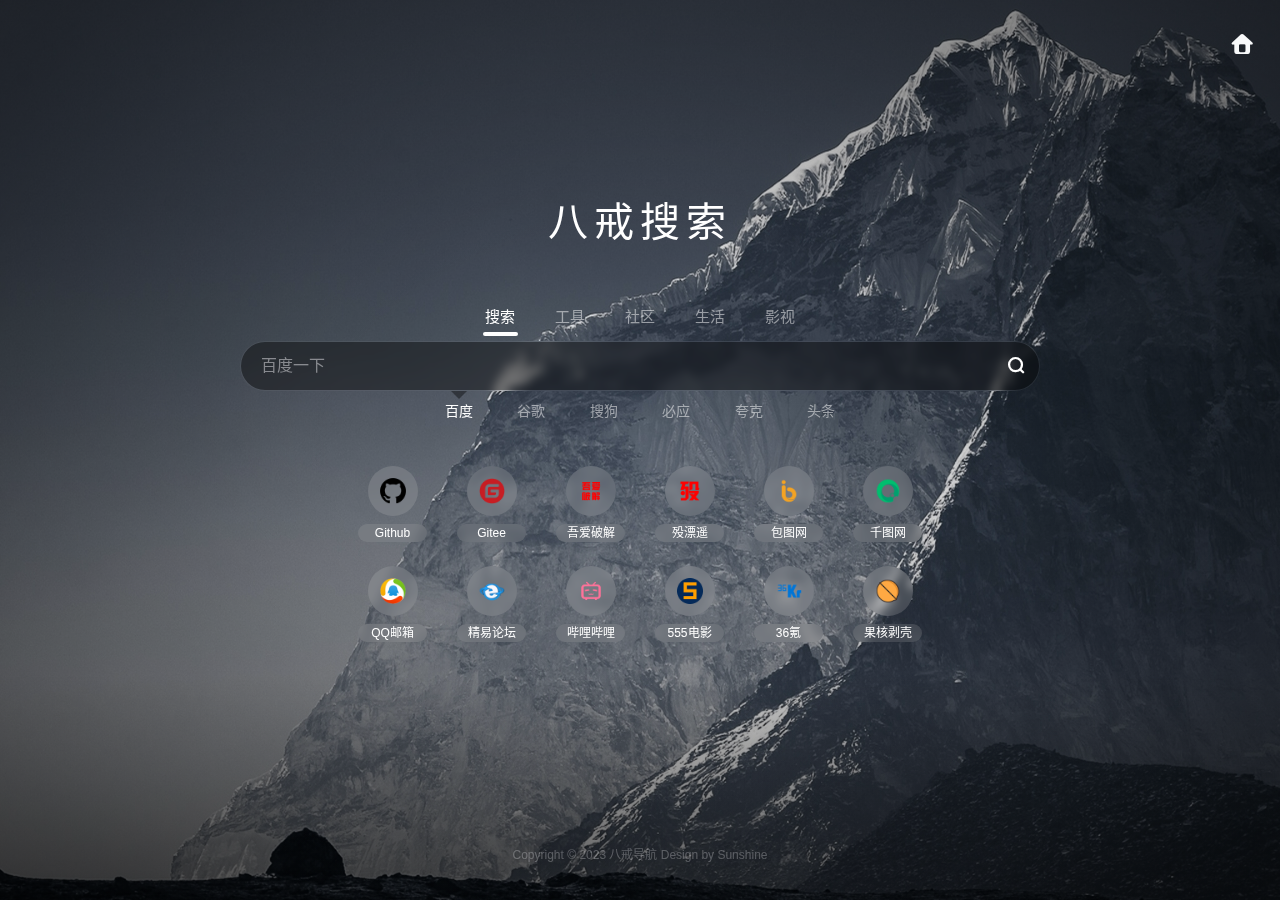
<file: 搜索/nav/index.html>
<!DOCTYPE html>
<html lang="zh-CN">
  <head>
    <meta charset="UTF-8" />
    <meta http-equiv="X-UA-Compatible" content="IE=edge, chrome=1" />
    <meta
      name="viewport"
      content="width=device-width, initial-scale=1.0, minimum-scale=1.0, maximum-scale=1.0, user-scalable=no"
    />
    <title>八戒 | 简易搜索</title>
    <meta name="keywords" content="八戒导航、网址大全、网址导航、免费收录" />
    <meta name="description" content="八戒导航网,打造最与众不同的站点导航!" />
    <meta name="author" content="作者：Sunshine" />
    <meta name="baidu-site-verification" content="code-vIivd4QsAU" />
    <link rel="shortcut icon" href="../bajie.ico" />
    <link
      rel="stylesheet"
      id="iconfont-css"
      href="static/css/iconfont.css"
      type="text/css"
      media="all"
    />
    <link
      rel="stylesheet"
      id="bootstrap-css"
      href="static/css/bootstrap.min.css"
      type="text/css"
      media="all"
    />
    <link
      rel="stylesheet"
      id="style-css"
      href="static/css/style.min.css"
      type="text/css"
      media="all"
    />
    <script src="static/js/jquery.min.js" id="jquery-js"></script>
  </head>
  <body class="user-bookmark-body bookmark-default">
    <div class="page-container">
      <div class="bookmark-bg">
        <div class="img-bg" id="img-bg"></div>
        <div class="gradient-linear"></div>
      </div>
      <header class="navbar navbar-dark fixed-top">
        <div class="weather">
          <div id="he-plugin-simple" style="display: contents"></div>
          <script>
            WIDGET = {
              CONFIG: {
                modules: "02",
                background: "5",
                tmpColor: "FFFFFF",
                tmpSize: "20",
                cityColor: "FFFFFF",
                citySize: "16",
                aqiColor: "FFFFFF",
                aqiSize: "16",
                weatherIconSize: "30",
                alertIconSize: "18",
                padding: "0px 5px 0px 5px",
                shadow: "0",
                language: "auto",
                fixed: "false",
                vertical: "top",
                horizontal: "left",
                key: "257fe54e3a0b4cd29b399d2831bd56e0",
              },
            };
          </script>
          <script
            src="https://widget.qweather.net/simple/static/js/he-simple-common.js?v=2.0"
            defer=""
          ></script>
        </div>
        <ul class="nav navbar-menu">
          <li class="nav-login ml-3">
            <a href="../../index.html" class="text-light" title="引导页"
              ><i
                class="iconfont icon-home bookmark-ico icon-2x"
                style="
                  font-size: 1.5em;
                  position: relative;
                  left: -10px;
                  top: 0px;
                "
              ></i
            ></a>
          </li>
        </ul>
      </header>
      <div class="header-big mb-4">
        <div class="s-search">
          <div id="search" class="s-search mx-auto">
            <div class="big-title text-center mb-3 mb-md-5 mt-2">
              <p class="h1" style="letter-spacing: 6px">八戒搜索</p>
            </div>
            <div id="search-list-menu" class="hide-type-list">
              <div class="s-type text-center overflow-x-auto">
                <div class="s-type-list big">
                  <div
                    class="anchor"
                    style="position: absolute; left: 50%; opacity: 0"
                  ></div>
                  <label for="type-baidu1" class="active" data-id="group-b"
                    ><span>搜索</span></label
                  >
                  <label for="type-br" data-id="group-c"
                    ><span>工具</span></label
                  >
                  <label for="type-zhihu" data-id="group-d"
                    ><span>社区</span></label
                  >
                  <label for="type-taobao1" data-id="group-e"
                    ><span>生活</span></label
                  >
                  <label for="type-juhe" data-id="group-f"
                    ><span>影视</span></label
                  >
                </div>
              </div>
            </div>
            <form
              action="/search.html?key="
              method="get"
              target="_blank"
              class="super-search-fm"
            >
              <input
                type="text"
                id="search-text"
                class="form-control smart-tips search-key"
                zhannei=""
                placeholder="输入关键字搜索"
                style="outline: 0"
                autocomplete="off"
              />
              <button type="submit">
                <i class="iconfont icon-search"></i>
              </button>
            </form>
            <div id="search-list" class="hide-type-list">
              <div class="search-group group-b s-current">
                <ul class="search-type">
                  <li>
                    <input
                      checked="checked"
                      hidden=""
                      type="radio"
                      name="type"
                      id="type-baidu1"
                      value="https://www.baidu.com/s?wd="
                      data-placeholder="百度一下"
                    /><label for="type-baidu1"
                      ><span class="text-muted">百度</span></label
                    >
                  </li>
                  <li>
                    <input
                      hidden=""
                      type="radio"
                      name="type"
                      id="type-google1"
                      value="https://www.google.com/search?q="
                      data-placeholder="谷歌两下"
                    /><label for="type-google1"
                      ><span class="text-muted">谷歌</span></label
                    >
                  </li>
                  <li>
                    <input
                      hidden=""
                      type="radio"
                      name="type"
                      id="type-sogo"
                      value="https://www.sogou.com/web?query="
                      data-placeholder="搜狗搜索"
                    /><label for="type-sogo"
                      ><span class="text-muted">搜狗</span></label
                    >
                  </li>
                  <li>
                    <input
                      hidden=""
                      type="radio"
                      name="type"
                      id="type-bing1"
                      value="https://cn.bing.com/search?q="
                      data-placeholder="必应搜索"
                    /><label for="type-bing1"
                      ><span class="text-muted">必应</span></label
                    >
                  </li>
                  <li>
                    <input
                      hidden=""
                      type="radio"
                      name="type"
                      id="type-kuake"
                      value="https://quark.sm.cn/s?q="
                      data-placeholder="夸克搜索"
                    /><label for="type-kuake"
                      ><span class="text-muted">夸克</span></label
                    >
                  </li>
                  <li>
                    <input
                      hidden=""
                      type="radio"
                      name="type"
                      id="type-toutiao"
                      value="https://so.toutiao.com/search/?keyword="
                      data-placeholder="头条搜索"
                    /><label for="type-toutiao"
                      ><span class="text-muted">头条</span></label
                    >
                  </li>
                </ul>
              </div>
              <div class="search-group group-c">
                <ul class="search-type">
                  <li>
                    <input
                      hidden=""
                      type="radio"
                      name="type"
                      id="type-br"
                      value="https://rank.chinaz.com/all/"
                      data-placeholder="请输入网址(不带https://)"
                    /><label for="type-br"
                      ><span class="text-muted">权重查询</span></label
                    >
                  </li>
                  <li>
                    <input
                      hidden=""
                      type="radio"
                      name="type"
                      id="type-links"
                      value="https://link.chinaz.com/"
                      data-placeholder="请输入网址(不带https://)"
                    /><label for="type-links"
                      ><span class="text-muted">友链检测</span></label
                    >
                  </li>
                  <li>
                    <input
                      hidden=""
                      type="radio"
                      name="type"
                      id="type-icp"
                      value="https://icp.aizhan.com/"
                      data-placeholder="请输入网址(不带https://)"
                    /><label for="type-icp"
                      ><span class="text-muted">备案查询</span></label
                    >
                  </li>
                  <li>
                    <input
                      hidden=""
                      type="radio"
                      name="type"
                      id="type-ping"
                      value="https://ping.chinaz.com/"
                      data-placeholder="请输入网址(不带https://)"
                    /><label for="type-ping"
                      ><span class="text-muted">PING检测</span></label
                    >
                  </li>
                  <li>
                    <input
                      hidden=""
                      type="radio"
                      name="type"
                      id="type-404"
                      value="https://tool.chinaz.com/Links/?DAddress="
                      data-placeholder="请输入网址(不带https://)"
                    /><label for="type-404"
                      ><span class="text-muted">死链检测</span></label
                    >
                  </li>
                  <li>
                    <input
                      hidden=""
                      type="radio"
                      name="type"
                      id="type-ciku"
                      value="https://www.ciku5.com/s?wd="
                      data-placeholder="请输入关键词"
                    /><label for="type-ciku"
                      ><span class="text-muted">关键词挖掘</span></label
                    >
                  </li>
                </ul>
              </div>
              <div class="search-group group-d">
                <ul class="search-type">
                  <li>
                    <input
                      hidden=""
                      type="radio"
                      name="type"
                      id="type-zhihu"
                      value="https://www.zhihu.com/search?type=content&q="
                      data-placeholder="知乎"
                    /><label for="type-zhihu"
                      ><span class="text-muted">知乎</span></label
                    >
                  </li>
                  <li>
                    <input
                      hidden=""
                      type="radio"
                      name="type"
                      id="type-wechat"
                      value="https://weixin.sogou.com/weixin?type=2&query="
                      data-placeholder="微信"
                    /><label for="type-wechat"
                      ><span class="text-muted">微信</span></label
                    >
                  </li>
                  <li>
                    <input
                      hidden=""
                      type="radio"
                      name="type"
                      id="type-weibo"
                      value="https://s.weibo.com/weibo/"
                      data-placeholder="微博"
                    /><label for="type-weibo"
                      ><span class="text-muted">微博</span></label
                    >
                  </li>
                  <li>
                    <input
                      hidden=""
                      type="radio"
                      name="type"
                      id="type-douban"
                      value="https://www.douban.com/search?q="
                      data-placeholder="豆瓣"
                    /><label for="type-douban"
                      ><span class="text-muted">豆瓣</span></label
                    >
                  </li>
                  <li>
                    <input
                      hidden=""
                      type="radio"
                      name="type"
                      id="type-why"
                      value="https://ask.seowhy.com/search/?q="
                      data-placeholder="SEO问答社区"
                    /><label for="type-why"
                      ><span class="text-muted">搜外问答</span></label
                    >
                  </li>
                </ul>
              </div>
              <div class="search-group group-e">
                <ul class="search-type">
                  <li>
                    <input
                      hidden=""
                      type="radio"
                      name="type"
                      id="type-taobao1"
                      value="https://s.taobao.com/search?q="
                      data-placeholder="淘宝"
                    /><label for="type-taobao1"
                      ><span class="text-muted">淘宝</span></label
                    >
                  </li>
                  <li>
                    <input
                      hidden=""
                      type="radio"
                      name="type"
                      id="type-jd"
                      value="https://search.jd.com/Search?keyword="
                      data-placeholder="京东"
                    /><label for="type-jd"
                      ><span class="text-muted">京东</span></label
                    >
                  </li>
                  <li>
                    <input
                      hidden=""
                      type="radio"
                      name="type"
                      id="type-12306"
                      value="https://www.12306.cn/?"
                      data-placeholder="12306"
                    /><label for="type-12306"
                      ><span class="text-muted">12306</span></label
                    >
                  </li>
                  <li>
                    <input
                      hidden=""
                      type="radio"
                      name="type"
                      id="type-kd100"
                      value="https://www.kuaidi100.com/?"
                      data-placeholder="快递100"
                    /><label for="type-kd100"
                      ><span class="text-muted">快递100</span></label
                    >
                  </li>
                  <li>
                    <input
                      hidden=""
                      type="radio"
                      name="type"
                      id="type-qunar"
                      value="https://www.qunar.com/?"
                      data-placeholder="去哪儿"
                    /><label for="type-qunar"
                      ><span class="text-muted">去哪儿</span></label
                    >
                  </li>
                </ul>
              </div>
              <div class="search-group group-f">
                <ul class="search-type">
                  <li>
                    <input
                      hidden=""
                      type="radio"
                      name="type"
                      id="type-juhe"
                      value="https://www.cupfox.com/search?key="
                      data-placeholder="影视资源聚合搜索"
                    /><label for="type-juhe"
                      ><span class="text-muted">聚合搜索</span></label
                    >
                  </li>
                  <li>
                    <input
                      hidden=""
                      type="radio"
                      name="type"
                      id="type-555"
                      value="https://www.o8tv.com/vodsearch/-------------.html?wd="
                      data-placeholder="在线影视搜索"
                    /><label for="type-555"
                      ><span class="text-muted">555电影</span></label
                    >
                  </li>
                  <li>
                    <input
                      hidden=""
                      type="radio"
                      name="type"
                      id="type-dyxs"
                      value="http://dyxs15.com/search--------------/?wd="
                      data-placeholder="在线影视搜索"
                    /><label for="type-dyxs"
                      ><span class="text-muted">电影先生</span></label
                    >
                  </li>
                  <li>
                    <input
                      hidden=""
                      type="radio"
                      name="type"
                      id="type-dibi"
                      value="https://www.mp4er.cc/search/"
                      data-placeholder="在线及下载影视搜索"
                    /><label for="type-dibi"
                      ><span class="text-muted">哔嘀影视</span></label
                    >
                  </li>
                </ul>
              </div>
            </div>
            <div class="card search-smart-tips" style="display: none">
              <ul></ul>
            </div>
          </div>
        </div>
      </div>

      <section class="quick-sites position-relative">
        <div class="container text-center px-5">
          <div class="row">
            <a
              class="sites-btn col-3 col-md-2 text-center mb-4"
              target="_blank"
              href="https://github.com/"
              title="Github"
              rel=" noopener"
            >
              <div class="d-flex mb-2">
                <div class="sites-icon mx-auto ub-blur-bg">
                  <img
                    class="lazy"
                    src="../ico/github.png"
                    data-src="../ico/github.png"
                    onerror="javascript:this.src='../ico/github.png'"
                    alt="Github"
                  />
                </div>
              </div>
              <div class="sites-title ub-blur-bg px-2 text-xs overflowClip_1">
                <span>Github</span>
              </div>
            </a>
            <a
              class="sites-btn col-3 col-md-2 text-center mb-4"
              target="_blank"
              href="https://gitee.com/"
              title="Gitee"
              rel="external nofollow noopener"
            >
              <div class="d-flex mb-2">
                <div class="sites-icon mx-auto ub-blur-bg">
                  <img
                    class="lazy"
                    src="../ico/gitee.png"
                    data-src="../ico/gitee.png"
                    onerror="javascript:this.src='../ico/gitee.png'"
                    alt="Gitee"
                  />
                </div>
              </div>
              <div class="sites-title ub-blur-bg px-2 text-xs overflowClip_1">
                <span>Gitee</span>
              </div>
            </a>
            <a
              class="sites-btn col-3 col-md-2 text-center mb-4"
              target="_blank"
              href="http://www.52pojie.cn/"
              title="吾爱破解"
              rel="external nofollow noopener"
            >
              <div class="d-flex mb-2">
                <div class="sites-icon mx-auto ub-blur-bg">
                  <img
                    class="lazy"
                    src="../ico/52.png"
                    data-src="../ico/52.png"
                    onerror="javascript:this.src='../ico/52.png'"
                    alt="吾爱破解"
                  />
                </div>
              </div>
              <div class="sites-title ub-blur-bg px-2 text-xs overflowClip_1">
                <span>吾爱破解</span>
              </div>
            </a>
            <a
              class="sites-btn col-3 col-md-2 text-center mb-4"
              target="_blank"
              href="https://www.mpyit.com/"
              title="殁漂遥"
              rel="external nofollow noopener"
            >
              <div class="d-flex mb-2">
                <div class="sites-icon mx-auto ub-blur-bg">
                  <img
                    class="lazy"
                    src="../ico/mpy.png"
                    data-src="../ico/mpy.png"
                    onerror="javascript:this.src='../ico/mpy.png'"
                    alt="殁漂遥"
                  />
                </div>
              </div>
              <div class="sites-title ub-blur-bg px-2 text-xs overflowClip_1">
                <span>殁漂遥</span>
              </div>
            </a>
            <a
              class="sites-btn col-3 col-md-2 text-center mb-4"
              target="_blank"
              href="https://ibaotu.com/"
              title="包图网"
              rel="external nofollow noopener"
            >
              <div class="d-flex mb-2">
                <div class="sites-icon mx-auto ub-blur-bg">
                  <img
                    class="lazy"
                    src="../ico/baotu.png"
                    data-src="../ico/baotu.png"
                    onerror="javascript:this.src='../ico/baotu.png'"
                    alt="包图网"
                  />
                </div>
              </div>
              <div class="sites-title ub-blur-bg px-2 text-xs overflowClip_1">
                <span>包图网</span>
              </div>
            </a>
            <a
              class="sites-btn col-3 col-md-2 text-center mb-4"
              target="_blank"
              href="https://www.58pic.com/"
              title="千图网"
              rel="external nofollow noopener"
            >
              <div class="d-flex mb-2">
                <div class="sites-icon mx-auto ub-blur-bg">
                  <img
                    class="lazy"
                    src="../ico/qiantu.png"
                    data-src="../ico/qiantu.png"
                    onerror="javascript:this.src='../ico/qiantu.png'"
                    alt="千图网"
                  />
                </div>
              </div>
              <div class="sites-title ub-blur-bg px-2 text-xs overflowClip_1">
                <span>千图网</span>
              </div>
            </a>
            <a
              class="sites-btn col-3 col-md-2 text-center mb-4"
              target="_blank"
              href="https://mail.qq.com/"
              title="QQ邮箱"
              rel="external nofollow noopener"
            >
              <div class="d-flex mb-2">
                <div class="sites-icon mx-auto ub-blur-bg">
                  <img
                    class="lazy"
                    src="../ico/QQyx.png"
                    data-src="../ico/QQyx.png"
                    onerror="javascript:this.src='../ico/QQyx.png'"
                    alt="QQ邮箱"
                  />
                </div>
              </div>
              <div class="sites-title ub-blur-bg px-2 text-xs overflowClip_1">
                <span>QQ邮箱</span>
              </div>
            </a>
            <a
              class="sites-btn col-3 col-md-2 text-center mb-4"
              target="_blank"
              href="https://bbs.125.la/"
              title="精易论坛"
              rel="external nofollow noopener"
            >
              <div class="d-flex mb-2">
                <div class="sites-icon mx-auto ub-blur-bg">
                  <img
                    class="lazy"
                    src="../ico/jingyi.png"
                    data-src="../ico/jingyi.png"
                    onerror="javascript:this.src='../ico/jingyi.png'"
                    alt="精易论坛"
                  />
                </div>
              </div>
              <div class="sites-title ub-blur-bg px-2 text-xs overflowClip_1">
                <span>精易论坛</span>
              </div>
            </a>
            <a
              class="sites-btn col-3 col-md-2 text-center mb-4"
              target="_blank"
              href="https://www.bilibili.com/"
              title="哔哩哔哩"
              rel="external nofollow noopener"
            >
              <div class="d-flex mb-2">
                <div class="sites-icon mx-auto ub-blur-bg">
                  <img
                    class="lazy"
                    src="../ico/bilibili.png"
                    data-src="../ico/bilibili.png"
                    onerror="javascript:this.src='../ico/bilibili.png'"
                    alt="哔哩哔哩"
                  />
                </div>
              </div>
              <div class="sites-title ub-blur-bg px-2 text-xs overflowClip_1">
                <span>哔哩哔哩</span>
              </div>
            </a>
            <a
              class="sites-btn col-3 col-md-2 text-center mb-4"
              target="_blank"
              href="https://www.o8tv.com/"
              title="555电影"
              rel="external nofollow noopener"
            >
              <div class="d-flex mb-2">
                <div class="sites-icon mx-auto ub-blur-bg">
                  <img
                    class="lazy"
                    src="../ico/555dianying.png"
                    data-src="../ico/555dianying.png"
                    onerror="javascript:this.src='../ico/555dianying.png'"
                    alt="555电影"
                  />
                </div>
              </div>
              <div class="sites-title ub-blur-bg px-2 text-xs overflowClip_1">
                <span>555电影</span>
              </div>
            </a>
            <a
              class="sites-btn col-3 col-md-2 text-center mb-4"
              target="_blank"
              href="https://www.36kr.com/"
              title="36氪"
              rel="external nofollow noopener"
            >
              <div class="d-flex mb-2">
                <div class="sites-icon mx-auto ub-blur-bg">
                  <img
                    class="lazy"
                    src="../ico/36kr.png"
                    data-src="../ico/36kr.png"
                    onerror="javascript:this.src='../ico/36kr.png'"
                    alt="36氪"
                  />
                </div>
              </div>
              <div class="sites-title ub-blur-bg px-2 text-xs overflowClip_1">
                <span>36氪</span>
              </div>
            </a>
            <a
              class="sites-btn col-3 col-md-2 text-center mb-4"
              target="_blank"
              href="https://www.ghxi.com/"
              title="果核剥壳"
              rel="external nofollow noopener"
            >
              <div class="d-flex mb-2">
                <div class="sites-icon mx-auto ub-blur-bg">
                  <img
                    class="lazy"
                    src="../ico/guohe.png"
                    data-src="../ico/guohe.png"
                    onerror="javascript:this.src='../ico/guohe.png'"
                    alt="果核剥壳"
                  />
                </div>
              </div>
              <div class="sites-title ub-blur-bg px-2 text-xs overflowClip_1">
                <span>果核剥壳</span>
              </div>
            </a>
          </div>
        </div>
      </section>

      <footer class="main-footer footer-type-1 position-relative text-xs">
        <div id="footer-tools" class="d-flex flex-column">
          <div id="footer-tools" class="d-flex flex-column">
            <a
              href="javascript:"
              id="go-to-up"
              class="btn rounded-circle go-up m-1"
              rel="go-top"
              style="display: none"
              one-link-mark="yes"
            >
              <i class="iconfont icon-to-up"></i>
            </a>
          </div>
        </div>
        <div
          class="footer-inner text-center text-light my-3"
          style="color: #f8f9fa45 !important"
        >
          <div class="footer-text">
            Copyright © 2023 八戒导航 Design by Sunshine
          </div>
        </div>
      </footer>
    </div>
    <script src="static/js/bing.js"></script>
    <script src="static/js/popper.min.js"></script>
    <script src="static/js/bootstrap.min.js" id="bootstrap-js"></script>
    <script src="static/js/theia-sticky-sidebar.js"></script>
    <script src="static/js/lazyload.min.js" id="lazyload-js"></script>
    <script src="static/js/app.min.js" id="appjs-js"></script>
  </body>
</html>
</file>
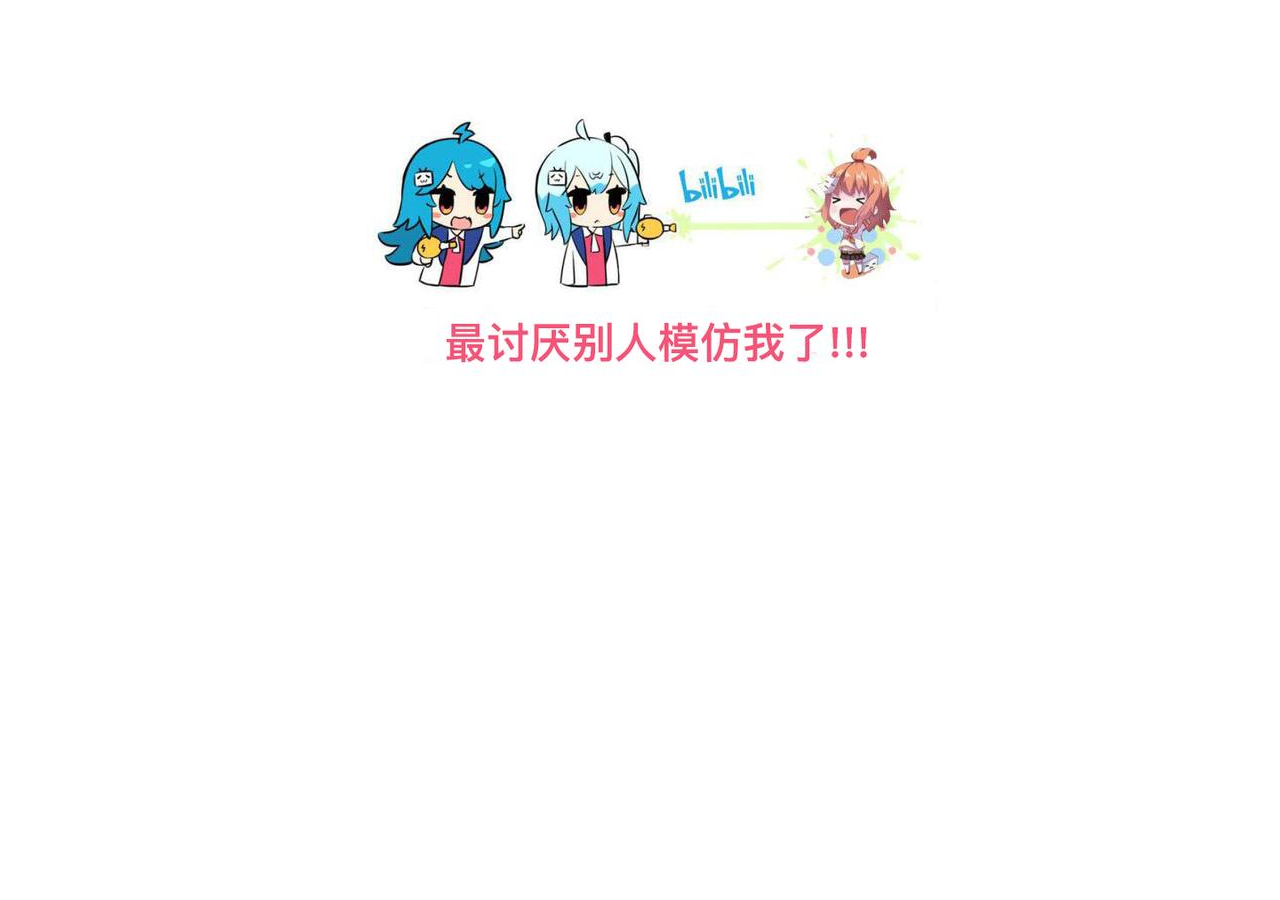
<file: 导航/static/Dzhan.html>
﻿<!DOCTYPE html>

<html lang="cn">
  <head>
    <meta charset="UTF-8" />

    <style type="text/css">
      .imgbox {
        text-align: center;

        width: 500px;

        margin: 0 auto;

        height: 400px;

        width: 50%;

        top: 50%;
      }
    </style>
  </head>

  <body>
    <div class="imgbox">
      <img
        src="data: image/jpeg;base64,/9j/4AAQSkZJRgABAQAAAQABAAD/2wBDAAgGBgcGBQgHBwcJCQgKDBQNDAsLDBkSEw8UHRofHh0aHBwgJC4nICIsIxwcKDcpLDAxNDQ0Hyc5PTgyPC4zNDL/2wBDAQkJCQwLDBgNDRgyIRwhMjIyMjIyMjIyMjIyMjIyMjIyMjIyMjIyMjIyMjIyMjIyMjIyMjIyMjIyMjIyMjIyMjL/wAARCAGTAoADASIAAhEBAxEB/8QAHwAAAQUBAQEBAQEAAAAAAAAAAAECAwQFBgcICQoL/[base64]/8QAHwEAAwEBAQEBAQEBAQAAAAAAAAECAwQFBgcICQoL/[base64]/[base64]/woAyde8Raf4d0xr/AFO4EUQO1QOWkb+6o7mvKdf+J3iSexnvLKGLRbBB8kk6CSeX0wOi59Kp+KpdZl8S3er6t4f1SaGB2jtdkYeKCIHG4YPVsZJrMaO28V6bb3CvcwxeZ5iEgKSR0OO4Brtw+GjUi3e8ui/zPKxmNqUZr3bQ6v8AyPZvAT63L4TsrjXrgzX9wvnNlQuxW5VTj2rqATnnFeM+FvGuv2vim30m5uzrdvOdrBIwJ7f/AGjjjb+VeyRnOeK5JwcJWZ6NKpGpBSjsx9FFFSaBRRRQAUUUUAFFFFABRRRQAVynie4mu9SsPD1vcPB9uDyXMqHDLAmNwU9ixIGewzXVVxni6T+x9c0bxEwJtLcyWt4w/gjkxhz7BgM+xoQpXtoWbD7Lo3iq20i1gjgtZ9PLwogwNyPz+OGHvXVA5rhfGsn2CLRvEkJ3Jpt4ryMvQwSjY5+nINdxGwdQykEEZBHcU2KLbWo+io55FhgeV22qilmPoAM15fpfxq0zWfGVpoFnp9yYbiQwrdOwHOCQQvXHHU0ij1Siqov7YzGEXUBkH8HmLu/LNWAecUAOooooAKKKKACiiigAooooAKKKKACiiigAooooAKKKKACiiigAooooAKKKKACiiigAoopu8bioPIpXAdRRRTAKKKTI6UALRRRQAUUUUAFFFFABRRRQAUUUUAFFFFABRRRQAUUUUAFFFFABRRRQAUUUUAIelJkAZOBQ5wBXNeMPGGn+EdL+1XWZZ3O23tk+/K56Ae3qaLN6IRv3FxDawtNPLHFGoyzuwUD6k1wWs/FzQLGdrXTVuNYuwcbLMZUfVzwK841Ma540uRdeJblorQHdFpsLYRB/tep+taNta29nCsNtAkUQ6Kgx/wDrr0KOAlNXnoeNis5pUny0/ef4GrP8QfGd9/x62OnaZGegmYzP+I4GaoSa14znYmXxQYs/w29oigfnmkortjgaK3Vzx55xi5bNL5L/AIJjeINT8WQ6FdH/AISi+nV12GIxJ84JwRkDjiq9zBqtzaR6fpjJaQxQorXD8FjgfKo7fWuhOCCCMg8fWlz0zzVxwsY35dLkSzKpNR5/eau9fMseGPFb+ELUWz+FIfs/HmXNhNvkf1Zg3zE/jXpPh7xlofiQEafehph963lHlyKfdTXlveqt3p1veMsjBo50/[base64]/wC6n3c+5yaaVyZTSMv/AITi/wBaYp4T0Oa+jzg314Tb2/1Gfmb8BTZfDfifWYnj1vxP5UMgKvbabbKqEEYKlnySDXYIoRQoUBR0AGAKf2pqJi6r6HHaf4G/s2zl0kard3eiTQtFJY3eJNoP9x+Cv06UzQvBN1pWnrbzeI9YeaNmCSLdNt8vPyAq2RkDAOPSu0oqrE87MlbbVbeNo2vUvoSNpW5QKxB46rx+lfPM3gDUfDvxIsJr+xmOiNfIPPzlQhPAZh0x0/Cvpyo5ghQK4Uqx24YZBzSaKjUZgy+AvCNzbeWNCsNp4EkcYD/UMMHPvmsZLi+8AavaWl5dzXnhq8lEEE9w2+WylPCqzHlkPQHqK359Nu9Pc3GiOqEcvZSNiKT/AHf7h9xx61na/[base64]/ALA8qQ3f9wtwfxrolORxVpp7Eyi4O0txaKKKZIUUUUAFFFFABRRRQAUUUUAFFFFABRRRQAUUUUAFFFFABQelFNY/KaAM/W9WtNE0e51K9lEdvbIXc/0HvXgsNzd+KdZl8TasPnkO2yt2+7DF2IHqa6H4qau2veJLPwhA5+yW4F1qBHcgZVCf1qmAEVVACqOmBwBXpYDDqT9pLoeDnOMlCHsYPV7+gp65yTRSM6oAWYKCcAk4GfSlr1z5hprVhR6+3WioLppSiQQH/SLiRYIfZn4z+AyfwpSkoRcn0KhTlOagt3oT/wCOKKvaxpa6Lq0lirM0SojRlzklcYx+YPNRWdqbxiiyrGQM/N3qadVTgprZlVqUqM5U5borUdOe1Wby0FpIsfmiViOSB0p+n3FvDITcQ7wejYzj8Krm0ujJlKXTP7Ut3tXtzPHIMOCvGPr/AFrd+HviG+0PWF8Ga/MXJTfply7ZMif88ye5FXkv7Mx7lnjCjnHT9K4jxgJtTjS/smMV5YMJ7V16gqc8/lXDi6TrK/VHqZXjZUKvLJ+6/wAD6AQ5WnjpXPeDvEcXifwtY6tHjMyfvVH8Ljhh+ea6EdK8U+y6hRRRQAhOBWF4n1z+x7KHyIvtGoXUnk2drnmaQ/yAGST2AraldUiZ3OFHJPoK4bwyW8S6vdeK58/Z8va6Wh5Cwg4eT6uwP4CmkTJ2RuaJozafC895MLrU7k7rq6I+8f7qjsg6Ba1xUFxd29n5X2iZIhLIsUe843OfuqPc1J5yblUsAx6AnmrOZttj80tUdKlM9l5jNuLSP/6ERUrX0KXotGbEzLuVT/EPai5NizRSZ5ozQAtUdYJXSbiQfejXzAf905/pV3PNUtZO3RL4kZxbyH/x00Ah13dNb2ouVj8xFAZwOu3uR9OtYfiTSZL+zGq6QVbUY4jhc4W7hI5ic9wR0PUGtrTJlutJs5lOVkgRs/VRWbpMpstWvtDkPyxf6Van1hYnK/8AAXyPoRSLRSsV0fxh4FNnaxeTZyQfZ/JI+a2kXjb6gocHPtV7wHrM2s+E7SW75vIC1tck9TJGSpJ+uM/jXOTZ8GfEeGVMppHiEhJAfuxXYHB9t44PvV/4fnyNU8X2A5SDV2dQe29A1SzaB3lFFFI0CiiigAopCwHWkDA0AOopM0m8ZIoAdRTd3FQNfQJOkLOokc/KhYZP4ULXYTkkrss0U3eDQXA60DHUUzzVJwOaUNkdKAuOopM0tABRRRQAGmFwDjNPNVJomD7h3rKrKUY3iribLQNLUMDbkHqKmq4y5lcY1h1qvHlJmHarJqCUbSH6Y6/Ss6qekl0E11JsiobzzjZTi3/15jPlk/3scfrWVe+IreHK2485vUcKP8a5u/8AEmrSsYLadY5m5VY4xhB6sTn/AOvSlWgtLnTTwtWWtjKh1SIsIrm5VJ0XEglfDB++c++a0bCP+0Z1itpFdmwcqQQo9a5+88Nw6reLdajNLcXLLmSXhdx9gBgCtHw3CPC91cRWfKXGG2uMhscfga4bUnO7Z7DUo0rRWpga74T1PTfEBhtBLeSMv2gSRrz1Oc+nIr2uxEosYBOczeWu/[base64]/1ro/Cmhw+KNP1/SLq5uIYFvoXlWBtpkTZyjH+6e9ezWk8Phly7ny2GisZj5Oey2Mif4eaxHpljdXnjDSEtI2XypjESjMeFJYnBqK9sdS0LxDDpWo30F8ZrY3Uc0Ue3ODgjrXpLtJeaaND/wCEX/0AhLZo58eUihsHgdQFGQR1JFcH4z0/TtH8V+G7DSdiW8FpPGEWTeU5BweffvXFhq0/apXPXx+FpfV5+7smyLHOPyqXwZdaff8Aj1Td3KRJYxN9kSQ7VmlJw5DHhioOMdeaoyR3mpXcOj6YcXtyMFyM+TH0Zz/QdzXqUPgvQY9Bs9Hm0+K4tLQAxiVcnd/e+pOSa6MzxKX7mL9Tz8kwN/3816GL8RLXyTYakPuBzbSnsA3KE+24frXIjI7njpntXrGtaTBrOi3OmTfLHPGVBH8J7EfQgGvHraSdJLiwvV2X9m/lToO5HRh7Ecg+9GV104um+hOe4O0lXit9yx3BPPrVG51GGxnkFw+AYw6DP3ucYHqavYB9+KyNYsY/Oh1YRmSe0YMQeQU6EAevOR9K9Oq5KN4niYaMXO1Q1wdwBIx+FVYGP2+6gOMDbIM/7Qx/SrEUkc0aSRsGVxuB68VRU/8AFRSgd7RSfwY0P7L7kxj8SOk+Dt2dP1fX/DZY+Ujre2wJ/hbhsfpXsI6CvCPDDfY/i5pUi5AvLKWFvT5eRXu6nIH0r5/ER5askfb4Kq6uHhN9ULQelFIelYnUcL8UtVns/CyabZuVvdYuEsISOqhzhz+C5/Oui0+zg0XRbayhAWC0gVFHYBRj+lch4zH234o+CbE8rE092R/urxXYasxXSL5s8iCQj67DVIxqvVI47xFZnxJpdj9r8T/YLW/kje1gitVaQuCGTac5JBAOQOKrN4Z1L/[base64]/EMNvEJ5IZvs6yvFI0aGQxsvqF5x79qy9fY6DrNp4hjGLaTbaaiB0MZPySH3Vjg+ze1XL/w6Lu6kkh1C5t7a4cPdQRHiYjvu6qTgA464q4SujKceVi2viQXAmuGspoLLzI4raSdTG87scfKjc49z1waTxtrEGj+FL6ebdueNoo1RCxZmGAMD61Fa+HtItNWjuI7qZjGxkjtZJ96JIRguAcnOOOtL4jkF/d6boiNzdTie45+7DF8xz9W2rVSdldkx5ZSsmJ4au/LEenFJY43hE9qJkKNt/iUg91bt6EVH4mk/s/VdD1kcJHdC0m/65zDaM/8AAtv51pa5ZTXcEdzZ4W+tJPOgJ7nHKH2YcH8KyPEs8fiH4danPbhgwtnlCEfNHLH8+0+hBWs6cro0qQsy1440E+IPCl7aRHF2i+fasOqyp8ykH6gVznwk1Rtcm8R6sVKtc3UJkXGMOIgHH513WlXYv9Jsr0f8t4I5fzUGuQ8BQx6N4u8W6FGoC/akv4iO6Srgj8GBq3tcKe9mejUUlLUmoUh4paQjNAHH+MPEF7pcsdvaoqGRC3nEZ/Kul0+bz7C3lLZLxqc+vFcz8QbXfptvcKBmOTafx6fyrZ8OyefoFk/rEAfw4rqqQj9XhNLW7uedSnP65UhJ6WVka+cVgeJddm0SCGWK3WUSNtO5sYOOK2blpFgfyiBJtOwkZGa4S+ub7V9Bv2u0YeWI5Y/k2gdmH55rPD01Oa5tjTGVpQg4w3todzFMs0CMOjqDwa88tlltPHypM5ci4IBJzwRx+lan23Um0nTmsWcobUZCKOGVgOv0zVTxMptPFWn3mP8AWBGJ9wef5iurDw5JSi+qZwYyt7SEJrTlcW/megL0/Gop5khjzIyoPVjing+lY/iS0S409ZZJFjEEgkZmBIx0Ix9DXDFJytLY9erJxg5Iw3uJLfx/bkTs9vcplPmJU5B6fiK62HUbWScwRzo0gz8obJwDg/rXB3csMUGg3tvKJkt5PJMgBXoff2rVsxZ23i14kuG+0FpGEfl4GHw2M111aakou2qVvuPMw+IlGo495L/yZHYgmn1EhOcGpa4UeugooopjCkIpaSkAgUDpQG68dKWmuyoPmIUepOBS22AY8oUZPT2rj/EfiWNYTHA24KQZCcrgdhz3PpXQXNy8MbSRQSXMasCViIz+Hr9KyfEEOnSwLI0O64mxJtY4+jMvt/OoSlUTS0NaMoxlzNHPanqVnpOlNPJ+8mOFVD3OOg+nek0yynTRYL6b55LkebIR2zyo+gGK5TW/LuNUWBMLHFweSec8n8M4rq7K482zhMTERBdqLnoBx/SuKrSjTi0ezT5pWkmWI0MpYICzIASPY0+5gWCETNyAhZsdjjJrO03VSuq3kUZ+ZVUZHsTxUtxqpRr21kUHzoGdPqetZ+zSVinKd79CZkSRSrqCpGDW/wCH9SeERWkxzGflVj2IrA0QLe2cO9gN8CncexwOa0rKErchMhjG6uCp4Kng06TlCV7mWJUZxae52oOeRQT1x1qjBd74NqnLKdvTrVqFWCksck16HtOaXKjxHo7MWMP8271qWminVcVZAFFFFUAUUUUAFFFFABRRRQAUUUUAFFFFABRRRQAV538ZG/4oCS3Xrc3cEP5vn+leiV578Wo/M8N6coxzqcBx64DGqguaSRnVly05S7JnFKu1QOw4qKS8fR4bu7t9Rm00TKvnSxYydvTGe9TY5PesrVdG/tKaCYXckJh5QBQy59cHvX0daPNGyVz4bC1HCtzc3L5kK2uq65biXUtf1lopDlYXuNuV7EgY/KsO81bQfCKSRabGJ7/OCWJbB/2m/pW22g3FxuW71q+lU9VVhHn64q14V+HPhbVfEd7ZajDO4MKz2488rnkhwT3I4NcFeLoU+aMLHtYWcMXXdOrU5l26HFXfxAjXwxc6VpllPFd3xVr3UJZcySY52ADovYDNdp4S+PEdhptpp2uWFxMYUCG8ikBYj1Knr+HpXN/F7wp4e8IX+nWOjQSrNLG80xklL4GcKOfxP4V5jkg4ryHad29bn0cY8qstEj7e0bWrDX9Nj1DTblJ7WTo69jjoR2PtXPeMfBr606anpbpb6xAu0F/uTp/cf6djWR8FNHXTvAkN4ly8q6g3nNGwGI3BKnH1AHWvSDjHSsoydOV4jnTjVg4TV0zwG7t/FkWpIY9BmhEcbC5+0uBAqg53CTOPWuX1T4hQNYSw2ltIty4KEuwKp2yCOte7/EXw2PE/hZ7WbUZLO1gY3M5RNxkVATt68V8hzbd7GPIQk4Ge1d0cbVkmmzglleFUk+XY6fQvGV7o8S2xCzW+chWP3fXBr0DSr+31XV5by2bMZtIx9CWJxXM/BnRdL8QeMZrLV7JLuD7I8gV88MCOeD712q6bp+l+KNfttLt1gtIblYY41OQCqAtz9Sa3wdacqipt6HFm2GpxpyrRVpPT7y5p7xWnjPw/qM7BYorhoSx6L5ikDP44H417mprwS5t4dQspbd2HlyIfnB6DsR7jrXo/w68TTa9or2944bUdOcW9yVOQ5xlXH1FVmMLTUl1DJK6lRdN7r9Tt6Q9KWkJ4rzj2zznUzv8AjtoyH/llo87L9SwFd2wVgVIyDwR615v41kl0r4seF9TXhZrWe2J9xziup1nxAlrpzyQHL+Wzk5+6MZrWFOUtjjr1YwlZiXXgrw5fKN+mxqO3ku0Y/wDHSBWbJ8MfCYy7WcwC/MSbuTH481meEdbvoPDenNLIZd8IZhJ15JPX8aveIb+XXNLfT0kltY5eJmQjLL3A9j0Petvq0zlePpq6vscz4MTSo7u+1R7i3tvDmh3Uy2byP9+Vz80rZ64HyjrnNYms/G+Kw8ZC50h5tR0drcRyW8i+WBICcMhOT6ZzVPxF4F1HxN4qg0rTr63s7KS3EqxOWCZjAXhQOWxj8BXjmoWxsdTurQyLKYJmiLqMBtpIz+lctSnyzcWenQqqpTUo9T3hfjzoOs20+n6xod1DbXKGKRo3EgweOmKuaL4/SPwRGzXTTx20n2VXHDzYOE69Mrz+BrwTQNPj1fxDp+nzStFHdTpEzqMlQxxmvqnw98MfDvh3SZtPSFrozK6vcTY34cbSBjpxRTnGm72Ir0HWVkzMnvI7S3N1NJsVf4sc5zwB7+gHU/WqJ8Z6R4K87U/EDyPrN8qlLGIb5IIR91W7AnO4/X2r0GLw/pcUlu/2NJJLc5iaT5ihxjP1968k/aA0nS7fS7TVY7ONNSubnY9wOrqF7jv2rTEYpVrRSMMHgvq6berOY8QfHDUtQ8Qabf6ZZm1trBmYQSTE+eSMfPjHHtWtoPxUuNc1m4g/sqOE6hE8dxBBIds3yn5lB6SY/PHrXiJPWvozwH4P0DQ/AEfi3yWbUW02SXzpHyEYqw+Uds8D8aw+E7nrubXhrXZLjwVo8MDkKtsqO3ckcGl0U/YfiPZXTHC39o9o5z/GpDLn8M1m+GdMTSvD1nbCERSGJWlVf7xAzx2/[base64]/lw3sRY/wlsGuYEly3iu9024nd4p43CKx4GRkYFc9eQW1/qpg0W2kaPOFy2dx9fYV0c2i3tlf6JOgado8RzOOcYPU/QH9Kr2NOls91pfozF4itiFtpFq7XW7sY008/8Awhdu8UskZguWjYKxGcjPNbPi+M3Hh7Tb3ncu3J/3lH9afc+HLuPSdXt1COJZxNAqHnryDnjvVzUrOaTwKsMsZ8+OFSVIyQR9Pan7Wn7SLW1/waFGhV9lOnL+VfemzJtvF2uTQl4LKOWNMKSqkmrEHi2PUo30/ULYxNOPK3LyATwMisfRf7btY7iOws5d04A3lcbD68+1b2h+EXhuVvtRkDzg7ljHIDepPerrRw8buSXlZmeHni6vIotu9732sc/CjHwvqNs5/e2twkmOuP4TWmZM+MtJuwOLiGM89ztINdFF4XtVvL+Z5GeK8GHiIwAOO/XrTpfDdrJc2E0bvGLL/VqDnOD71lLFwbfnf8V/mdEcBVUV5Nfg7/kbY7VKOlRrUlealY9wKKKKYBSGlooYFaecwknaTgZAHU/SmW9zFf24dc47hhypHYj1qaaPevTNU1TyrgyKAGb73o1c0qjhKz2Yr23K2ryyRQoY7xbeeMllVhlZR6MOuD7dK4rXbyOW5N/MpW5QbY9rEc9lPqK3vHlz5eiRvDJslMwUEYzgg5/pXCW2Ravc30F9eRPJ5Zkt4TK8ZAzyAciuiMlbQ66FNOPO9imLKSaFpQpYhjvI5IyMmtXSLoQ2cyvz5WXXHcHtWx4Mu9HvftNtZ3iXE8Tb3jZCrqOnKkAj0q/[base64]/rWbqOpIviG3bd+6gbax9Tg5ricU5Ox1NXWvU7vQNRDa3Nas2R5HmgDsd3/166fznYhVGK8q8EXpn8WyvITmaJ9vP0P8q9Wgj6MafvqShE8PGJKs7FpenNOpAKWvQStoYhRRRTAKKKKACiiigAooooAKKKKACiiigAooooAQ9DXmXxPuw+paBpoP3pZbpx7Ku0fq1emEgDHXNeKeKr1dT+JGosCWTTraO1T0Dsdz/wBK3wseatFeZxZhPkw035fmVh7UUDrQSB1OK+jPhn5EN2bgWshtVRpwMornAJ9M/TNVbDWpo9Vtp4LO8h1O2feI/IaQMDwy5XqCOM8Vod60/Ceoiw8U3B2sd9iBwenz1w46Tp0pT3SPWyimq+JjS69Gt/T0OK+MWmX+u+N7MwW7B20xJDGx5Tlsg+/NeUWOnXV/[base64]/OQOgI6qehFfb91BHe2c1vKA0UqFHHqCMGvKpvCsVjBDb6v4Yl1GS0G2C6t0EokUdD1BXjHB6EVLq8kb2LjCMr3ZynwH0a7s/GN3dXULRhLEEZ7h24/lUcd7LfT38Nkshmu72aSe5ZCEiBYjj1O0V6d4QS20W2u7i9yl5ePlowNwhjHCR579yT6muC0dg2lxleSWc5/4Ec16eXfvKradtDyOILUKa926b0voT+HfDFh4m8cvp96Jms7PTVbZHKUJYtgA47Yr2jRvD+laBZ/ZtKsIrWIncRGvLH1Y9SfrXnnwlh+0a94o1LGQJYrRG9lXJH5mvWB0FRXlepK3c0wNPlw8L72QtIehpaKxOs85+Ldo40nSNZjBzpmoxyOR2jc7GP8qwPFE5g8M3zxn53iEceP7zkKP516trWmw6xo13p1wu6K5jMbe2R1/DrXkLWNxq/h+3tZJhDdWk6rPuTcDJESCCO4JAP4iu7CS0cTyMygueFR7GzZwLbWcFsv8AyyjVAPoKmOPw/wA81zd9HLoktvq093LcnzRFeyMMDy2+UFVHAUEg10nU5OD9Dmu+D15WeNOKj73Qwr3Vkt9Vtp4Uki1HTpxJHDKu37RGeGVW6EEdvXFeJeItGvF1zW7lLdzbQXkgdmGNuWJAI/GvoqG+TTtTsriVdyGQxH5QfvDjr7gVRv8ARrSXX77U47F7qxvwDeWxTeYpMbfMAHVWHBxyCM142YVfZ1G7an0+TU1OjzPbr6niHw/0S4v/ABRptwmAkN9CpHdiTnj6Ba+vupNcN4Y8MWkd7Bc22mrZWNoS8KFNrSyEYLEHnAHQ+pruRwK4Y1HUXNax6Mko6RF4ryT48aZcapouiQ2yb5TeMirnHJTPX8K9brn/ABjos2s6Kq2io17bTJc26ucKzqfun2IyPxqlK2pNo/aPkrS/D9zqpvNmEFtGXcsOOO31619AQIbPwhomgXLBLa0s4prx2OEJ+8qZPoeT9AO9OmspNSjMS6BPYWzSiS+kuIVjLYPKjH3iSAC3TH1qjr1tY6n4309WhkKSxyT3Fs07NExAAU7ScDH5GtMJV9pUXOrPsZ5jSUcK5wei3Zp6ffjUVe4iU/Zi22JyMeZjq4H93PQ96oWDaxrXijU7bR7i1MVpCmYrpTtdiSDhl6HjvWhfXcGl6ZPdsFEVtCW2gYBwOg+vAH1qt8HYZI9T12S5z53k2zSE/wB5w0h/nXsYqpKEbI+cy6hCrUcprQ7nwXol9oGiLYXrQnZM7wpCSyxIxzs3HBODn9K6iuetvGnh28lEdvqccrE4BVXKnt1xit/eCM15Tldn0EUkrD80ZFROx2kqMmoJJGDK3I46VlUqqCux3RZcZIrn38IaVLdPPLC7s7liGc4yTmtzzl2hjTw4wOeta06/K/[base64]/tK9sY5J2klNo+xpV+7tJ6gd+KivIXhW6SWTzWR3yxGM4rpvD8Il0KzMZH3MH65qKGkbHpThGnQS6Ms6L4f0XQbdl02yigLfflPMkn+8x5NaRkh6B0z/vDNebfEtr6W+0zTreV1jaN5GAbAJBxk/SuatdGji5mlllb/fwB9K1lNR3FRwbqRuj1vXNE0zXLRYdRtVlVW3RvnDxt/eRhyprjt97Fv0+bVZNQ0+KQG3aVB5mR2Zh94A9DWdYzS2rNHBcSxQMv74byQw7cHoateetvGZpSN+3IQdvQVLk2tDanhFCV5El9OYLSTysGbhEHcs3A/U1xM0TxMySA+YpIYH1rftb2FtYhS+lEcBlEjseegPy4/lWbq9zFe6lc3MSCOKR8ouMYXoP5UoQ5Ubyn71iDQ9RGla9aXjH5I3G/B52ng/p/KvoC3kjkhR4mVkdQylTwQehrwjwvZ2N/4ltrW/h82GTch+YjBxkYIPtXs+k6XaaRAILWWcwj7qSSlwvfjNWnFO7POxvLz+ZrUUgIIFLWxxBRRRQAUUUUAFFFFABRRRQAUUUUAFGaKTvQAuaTIppbBPtVWfUbO2GZ7qCIeryqv8zR0F5FTxFr1r4e0S61O6YCOCMsFP8AG3YD3Jrw3THaDTZ9U1JxFPeSPd3Dufus5z+g4/Cu4+IPijwff6YtnNrPnXccm+BLBVuH3/TBX9a8lXTrrVJmm1e4lmi3furd8Lgerhe+McV3YF2lzJank5oueCjKVo/izS0rxBcar4iaKCLZp6wlkLDl8HAb6HnFXPE16lppEkeSbifCRIvUtnPH5Vh2t1f2l/fG200mWZgiSSECNUHT6/SrFvZSG6+3X85uLwggHoqD0UV3U5zcHDq+vY8qrQpQqqo/hVtFuzodLvBqGmW90D/rEyR6MOCKlsdd0/QfFYl1O3mltJLLY7xJv8r5/vEdSPpXN6BcnTdauNIk/wBTP++tj6HuoqHxHeXdt4ijW1VGf7KMs54T5jzSrfvqHJJa3sVg4SoY7mh2uvQ9+0G/0LULc3GjXNvcI/UxPkj6jqPyqbxHq/8AYfh3UNVZd7WsLSBW7tjgfTOK+ZLa2ntrz7bHfXEV9kHzrdvL2n2A6/jXb6Z4n8Y6ro+qWFxJY6zaQ2u+4hu0ZJHiJwSGT/PFeRVwU6avbQ+qjXU37+51dr4c3wR3smqalFqsoEk91b3TIXZuT8vK45wBjpUkvhreVnXWtV/tBCDHeSTl2THYL93B9MU/R7vX57eBJvDUi25RfKmtrpJY2TA2kHOSCKyb/wCIun2G7/iXajKqytDvWMbC69VBzyRx09a4VGbdkerzYfl1Og+G93rKPrGia1dyXc1hOrRXD8l4nBI5+ua7qRUddjDcCCCD3FeK2nxXWxa5msvDl1JcXJBd7iVYwABgAAc//[base64]/DhcA446158pdWe3FdF0O4eZFOCwGfU4p6OHUEdD0PrXi2rWsGleIY9I0s6lqfiO5/cf2lqk7NDbF1J4HC7tucACvWtFsP7K0ey07zXm+zQrD5j/AHn2gDJpJ3GXpPuGvN9etf7L8YyYGLfVI/PX2mQYb812n8K9Jf7tcV8Q9sVtolyo/eR6kiD/AHXRlb9K2oScaiaOXGU1UoyTMC6ghvreeym2lJY9rr7HvWb4Zu5XsJbC6ObvTpDbyk9WA+4/0K4/KoYNRE/jia1gZmiWz2Ow+75iuOAe5APPpVVJHh8YJqCgi0vmawLY4aSMZVvz3L+Ferzq6aPn40mouDXS5p+Jp/sujG7PC288MrEjjAkXP6Zr0fS/7OkgE+mvDLDJyrxPuB/GvNvFbKnhu8DAYJReenLr/n8K43WdYs7W+lTwosttcbsSXltO0UW72UcOa5MXh3VlePQ9LK8TKFNx6P8AyPosZxk5OfxqC/vBY2M90YpphEpby4U3Mx9AO5NeZeC7nxPr/hi+uLPxNcSanauYxFcwRukhxlcnAIzzXQx+KX1Tw79psdS+zanbMIbm2ktg8om6eWUJGMnoemOa8ydOUXaXQ9uMr6o6XS7y9urYSX9j9jlJ4jMofj0z6+oq8T6Z/LmuI8RHxZovhW41aTxFCJYIg7xRaeoXJIBGSx4Ga8pvvGfim6jHna5PIocZjwsaOCeAdgBxz61rSwtSonKPQmVZR3PcNd8V6PokTLeTiecg7bWFfMkfHYL2+pwK4a0ju7vXrnWNRhit7i4t4/s9tGciCA5IBP8AePU/So7nQtfGjNaw+GXgluFVJpbZ0f5SfnI5BPGfzrSe8S78Qz+Xa3Fqgs4NkNxHsdQpZeRXRhqUI1Yu92eXja1WeGmpKy/QxPEKHVb7T9DTlJXFxdYH/LFTwPxNUrT/AISS51rxGuhXVvY6ZcyJDcX0y5I2ptKp+fWl/wCEjtIfE+rWoAS4MPlwzscBnRc+XzxkE5+taFpA1z8NNOmspJPNREnKRx+YZpdx+UgnnLfliubOMW6UI8u8nY0ynDuT5pLRK/3l2DwRLHp8NnL4o1wxRxiNUimESBQMABQOlWYNO8UaCUl0nxHcX6oObPU8OknsH6qfc1vWf2kWMAvTGbsKvmlBhS2OcD61Mc5yBk9h618j/aeKhO7nc+l9hTktjW8N+IIPEWkLeQxvFKrGKe3f70Mi9VP+elWr2+trcqtzcwQMxwokkC5/OvIVj8Mx+Ptdi1y6uI4ZFhliWCaZSXIIbiPvx3qCEadZ+GtYlvEuFvWM/wBmfUFYsYhny/LZxnGMe9fQVKzdCM2r81vxPOVJObieylWBwachJcbjwDUFmS1haMTy0CHn/dFTKpZvlrlu4VLI5bO5eEi46il8xfUVU8iQ9v1pfIk9P1rsVep/KVd9i15i+oo81fUVV8iT0/Wk8iT0o9vV/lHd9i35q+oo81fUfnVTyH9KPs8npS9vV/lC77FvzV9R+dHmr6j86qfZ5PSj7PJ6U/b1f5RXfYtean94Uean94VW8iT0/WjyJPT9aPb1f5Qu+xZ85P7wo85PUVW+zyegpPs8noPzo9vV/lHd9i15yeopDKn94VW+zyeg/Oj7PJ6D86PbVf5Qu+xFHYWMNy9wqAyOxYlmJwT6Z6UpC7iE6ZqXyJPT9ar3izQWzyIuWHPWsqjqVN4grzdjB1rSZLqcrAMeeCrMRkKe5P4VhaHrVz4fvpdOuI2kTzCpQdVPqv4V1mm3E05dZeQOQxH6Vh+LNLXUVFxYj/T4wFD7sBxnoT6inh1U5+RK52Kqqb9jW2Jtdit/EdtBfaVLHcSQ7lZFPzkHGRz6EdK5BsoSHBVh1DcGtW08Py2fmXDSKjBdoaOQgxDrn3571E+s3qamltcrBdocfNLGrnBHy9eR+eK6Z0W9ZHZhsRyLlg7pGcImmibAJj80bz2OM4H6Gqt5dEXLIpysZBc4+YA9x2wK0jfSanfRWtrHFHbNNu2pHtDPg7m+gB/On6pbO7QwWVq00tovmPNj5SCOR/tE9cfSrjTbj7vQ0lWUX7+lzBljWFnRmWTa24OOc55B/Kq0SJeaja2rMVSaWOMsOoBYAn8jWpomizavPExXy7NZQJCwxuGfmx/X610/[base64]/T9QK3M0Mc28ZDnPIPevpuWGOaN0kUMrgqynoQRgivFPEXwz1jRruS48Mot7p7sW+wu22SI+iN3Ht2rqw1WENJq5w4zD1Ki5qTs0cpb2VtaA+RbxR/wC6oFT5qvKNct2KXHhbV0cdQISw/MdabaXhumlVraaBo2KMJQAQR247ivUp1acvdieFVw9eC5qi+bLWaRmVFLuQEXlj6ClrPNlN4g1W205crYfa4obl/wC8zZbZ+Sk0q9eNGm5vZCwuGliKqpr5kCWl/wCJ4ZLzR4Ll5bNt1qYowFYg8lnPTjICjkmrCaB4j8QJPr1rpygkiE2szbHJQD7oPbJNeq6TqmltqVzoVgIohYAII0YDJxk7V68ZGT61theOa+Hq8QYlTvFWTaa9D7WlldCKXkrfefPvzpI8E0MkE8Z2vFKu1lP+e9dt8Kb6003xLrF3qFxFbWsWnqHeYhFGXJ7/AE6V0WoeG7Hxj4zXTblpoPsNh5rT27BZH3tgLkjoME/jXLeJvhjoPh3VdIE+s3rreXLRzSTSInlKqZHbrnvXvwzN4jBxlOOttTleG5K3KifUdckWx1ZfC1xdp4bWaITQFNkh8xjuW2c8opwevrxiqnjfWdB1O08NQ+Hmjjs7aKYG3A2vEcKMMvUH37094LG3/tjTNC1KbUbaXSXubktN5ojliZWjbOMDIBGK5rWWil1q0ljjRWlsvMdgACxJHU96nA1I1KkZxWjfXc6alFOjOafw2/Er5IFb/gGyOqfEPSLcKTHbM13LnsEBC5/4ER+VYB4BJNeh/DNrbw34S1XxvqS7UumEduMZZ41OAF9SzfyzXsYypyU+Rbs8ylG7ud58TNKvNX8FXENjC011DNFcJGn3m2MCQPfFYXgDwjeJqsvibW7U291sMNlav96GPuWH941y8vxt1jUY82Fro9kh6NPO0jD/AIDxzWRP8RNbvp2tG1ma+nnUoLOwgC7sjGBt5/WvMhCfK1dJBUlTU07Xkj3XU/E2i6GhOp6paWuD92SUbvoFHJ/KuT1XXp38Q6d4h03Q9VvdPitpredktyjYYqQyq2C3T0qL4a+BV0a2k1TVtOgj1C4YFEYeY0Kgd2OfmPU+lelBBjqfzrBrodMXdXPM9B0aTxB46n8QyW9/Z6VAyzW9tdR7DLc7CjPtPIAXA7c16ao96AgBzTqErFCEZFYHiTwvB4jWyS4u7iGO2lMmICFLkjGN3Ud+nPNdBSEZFAWPH/E9qNL8Z6domhWarP8A2cYraJVJVS0nLufRRknJyeK2fFXhhdK+HcS2blpdHKXYdhy+xt0hz6kbjXoZgiMvmlRv27d2OcemararZ/btKvLMEf6RA8XPT5lI/rV+0asuxi6MdXbf9Dx/xBZ/8JHBp+i2r4bUXD5HaNV3HP1O0fjXnCKVwmzy2U7WQDG0g4IHpXtPgbwzcaV4muH1C5S4u7KxjtwYx8kIY5CjPcgZJ964L4i6J/YfjO4Ealba/U3MWOmeki/ng/jXo4fEqVZtnLTw3saVkP8AAHiuTw5Pq0MVi9286QypEJAgBGQSSfwq3Zafc+IPGGqavLN5OqQ6e1zGLT5UicNtUj+8QARk9a5DRpPL8SW+SMSwyJ+WCP616p8N4C/[base64]/ALtsOnt0bH4VR8UTSeK9Jk05/CetOjHKS7o4WRvUbm9OOfWuWnPlfMjz61NVYOD2ZqeCdLiPg7T5Lq3ikmuAbt/[base64]/t6AdAPQVqTRCc7JI0kUHo6girQQD1pcc16LhpZaHNdt3ZVeDjK4zinKFRVZuDVgjmmlA3BqPYpS5kTYUc0uKAMUtbIYmKMUtFMBKMUtFKwCYoxS0UwExRilooAMUYoooASig1HJMIx6n0FS2luBIaqzSjG1TSSzMxwMAd6Etywy3HtXLVqyn7tNEu+yKc/y20mwc44wKxxnuf1rfdQGwBkVQl09WO6NtvsavA4mFC8Kn3nNWg5O/UxtQuDbWE7qCWZTGAOcluAPfuK4XWp7iYbWtHVUwDhdrjPAGe/rXpNzPpmmXNu13Jh4zuVcZJJ4HFV9SvNE1+D7PcSPayg5jmdNuCOnPSuitWVXWB6GAvRV5K9zD0izga1ju7eAgsNjSnLFT3B9K1LBzLbs7EbzI4fHYg4/kBVzwvDLp0l1YTSpK7N5sbKMB1xjPHXpV1hYtqM9rEE3tmSQIPut79gcY4q1iPZJc6+4yxSdRNJmdgggKB9AMVuQZECAk5xUcdnDG24KT6ZPSrCkbs5z61w4zFRxHLGK0RyU4ON2wGVOQcVYiuP4W6+tMkRQm/cBx3OBUAYOu5CCp7iudKpRfkzdKVrmkDmnVDbtuiUkVNXpRd1c0CiiiqAKKKKACiiigAooooAKKKKACjFFFACYFZ2q6tp2i2pudRvIbWDON8jYB9q0q5Lx74bm8SeHmhtCn223kE1vv+6zDqp9iMihavUUr2utzhPFXxOl1pG0zwy00du3yz6kVK5X+7GD6/3q5CCCO2gWGIYRRgZ5P1PvVV9St7O5ezvg9jeJw8FwuwqfQdiPcdaU6pYYz9tgx/[base64]/[base64]/AOsK+Y/1bmvoI0aeHwkKUHc3ymDr4t1JrRI3bbX7rTfCD6DbeH7TL2rW73KXATcSpBcjHXmvOr6Iwa2tszBmtrKKI89/8iu8zxkV55qd2F8S6m6gyyGRIYo0GWdsdAK1wkk6ycuhvm+Cp4bDNU/tNIsWmmXPiDWbPQLLInvGAkcf8s4x95vyr074iRw6c3h/w5ZrttbOAzBO2QNin+Z/Gtv4W+BpPDenSapqqr/bF8oMg6+TH1EY9/WuP+Id7dzePb4W+laheLbxRW++3i3qrYLEZ7H5hXRKuqtbmlsj5fEU5Kg409zC8OR+HNM8QtbeItKtLjTL2QNFdSJk28h4wx/un9K+gNG8P6Lo8P8AxKtNtLZW53QxgEj6jrXhuneCPFPipTDLpa6VYyfK81/gvg/3UHJP1r3jQ9MXRtFs9OSaSZbaJYhJI2WbA6mscRyOd4bFYT2qpWqqzRf2LjBFOoorE6QooooAKKKKACmsF6noOadWR4m1D+yvDWqX2cNBayOv1CnH64oAzPBbG7s9R1Rut9fSyIf9hT5an8lz+NYXj7RpPFHghb+BN1/Ylp4gOrAHDr+QP4iuu8LWA0zwtpVlj5orZA3+8Rk/qTVbwjOZ9FcNgmO6uI/wEh/xpxk4u6E1c+brCVW1nS5kPyNKQD9VNeiaLrN/4eu76ezt7WdrvywRO7J5YUH0ByTmud8eeHD4T8Z2zRLjTru7We2wOEJPzp+BOR7GtrjrjuavFVeeamux9BkuHhWw0qVTZP8AQg1KW81W/wBR1K9+zpNdRCPy4A20BQcHLck881znwqsjqnjHQICMpbGS6fvjYCB+pFdSQNhXseKt/ATw+8MWq61MOWkNpBx0UMS36kVnRm48y7k5zh404Uow2Vzu4nNj8VLiHJCanpqyrzxvibB/[base64]/AG67hsrfVot8suUJTPTnnFeVQbnTu33PXpN8l+xT/wCFhRxsxTz0G7IEcZUfz4zXZ/Dbxla35vbS5Iju/[base64]/Ed0asvZcjQwBYk46U0XCn1qTrUT24blTg06iqR/hmbJlfdyDkU6ooovLHXNS1pC9veGFFFFWAUUUUAFFFFABRRRQAUUUUAFNYZFOooAytU8PaRrcXl6pplreL0HnRBsfTjNc+fhR4FL7v+EbtM+27H867WigDB0vwf4d0Rg+m6JY20g6SRwjd+fWjVvCega5Is2p6Ra3Ey9JmTEij0DDB/Wt6qmp3senadc3spxHBE0jH2AJoA8zk8AeHNb8QahDp1jFay6Y8afa3Uz7piNxUq5IZQpHB6E+1dp4X8L23hu3n2SvcXd04e4uHUKXIGAABwoA6AdKrfDu0lt/CFtdXIP2vUHe+nLdS0h3foNo/CuqJB6GgDgPi7aWF34GnF1CHmE0S2zdCsjMBkfhmuIAC8Y6DAxXT/Fe786/0DSFb787Xcg/2UGBn8TXM9eeaym9T6jIYWpSn3Yd63vhBpFjdWGo6xPZQSXL6lMIpnQFlUHGAewrnZ5BFDJIeiIxP4Cu9+EFsbb4baWzAhp/MnJ9SzE06fczz+fuwh6s7vGBk/ia5XwDm60zUdVbrqOozzqfVA2xf0StXxTqX9k+FtTvgfmit3KD/AGiMD9SKXwxp40rw1ptjjBgtkU/XAz+pNaHzZrbRnNLRRQAUUUUAFFFFABRRRQAGuR+IbNL4dh08H5tQvra147q0gLf+Oqa641yPiofaPEfhS06g37TsPZI2I/UigDq1AUADAA4xXK+BnzaavETzFq1yn0+YH+tdUCDXI+CmCX/imI/wazIfzRTQBV+K9lBc+BLuaWJWe1kjniY9UYOBkfhkVwWSeTXpXxLUP8O9b9rfP5MDXmo+4ufQfyrOofSZA/dmv62FHUV3Xwh2r4KMYGCl9cqfrvrhOnWu1+EMg/4R7VIiRmPVZ/wzg0QLz7+FB+b/[base64]/wDV/[base64]/g2K7orSbeKAPEtch8Ua54lm11/COpRxLbrbQQFoy6gHcxxnuf5VkS3OrwHEvhXXF9/[base64]/aPA+qTuM5e0kSWP8wc/pXL+HfH8OjS6pcaj4f8QJPqF2blkTT2KJ8oXaPyr2HZg8YH0pQMUAeR+KPiJaeI/DWoaRY6Dr5uLuLyk32LBQSR1Pas2bRPEduNq+HL2XHGY2Qg/rXtpUkYzTTHSaTOrDY2rhr+z6nhX9meKnPyeEb/Of45Ix/WtnwZD490G21K3h8LW4NxdmdWur0KFyAOgznpXrpT2oCjNCVh4nHV8SlGo9EcJNp/i/xNF/[base64]/eFLQAUUUUAFFFFABRRRQAUUUUAFFFFABRRRQAUUUUAFFFFABRRUVzL9ntZpgN3lozYzjOBmgaV3ZEtFcTaeNtSvlZrXQWmCnDFJicH/vmrP8AwlGuf9CzN/38P/xNTzI7Xl2Ii7NL/wACX+Z1tFcg/irWkRnfw1MqqMkmQ8D/AL5rS8NeIW1+G4ka2WDynC4D7s5GfQU1JMipgq1ODqSSsvNP8mbtFI7bVLYJwM4HU1ymmeNI7nVJbK/gNmTJtiLdvZvQ/pQ2kZUsPUqxlKCvbc6yiiimYhRXK3niG+g8Zw6Ugi+zOUBJX5uQSec11VJO5tVoTpKLl9pXQUVyut+Ml0bU3szZGXYobf5mOv4Vnf8ACyI/+gf/AORx/hS5kdEMtxVSKnGOj81/md3RXCf8LIj/AOgf/wCRx/hR/wALIj/6B/8A5HH+FHOi/wCycZ/J+K/zO7orl9B8YprmpfY1tPKPls+7zA3THbHvU/iXxK+gPbqtqs/mhjzJtxj8DT5la5g8FXVVUXH3n00Ohorhf+E+vP8AoCN/38b/AOIqxp3jia91W3spNMEPnOFLGU5HvgqKXMjWWWYqKcnHbzX+Z2VFUZtY0+31BLGW6Rbp8bYznJz0rC8UeIr7R9Ts7e1EWyZctvUk/exxzTbSMKOFq1ZqCVm9Vc6uiiimc4UVj+JtTuNJ0Z7u22GQOoG8ZHJqTw9qE2p6Hb3lxt82QHdsGBwSKV9bG3sJ+x9t0vY1KKKKZiFFc54t1670K3tZLVIWMrsreapPAGeMEVeuNdtNPsbSe/l8s3CAjapIzgE/zpXR0fVarhGaV+a9u+hq0Vw6+Of+KhaNpI/7Lzw4jO77v+Oe1JrHjny7q3GlSRSQkfvTJGcg5HTp2zS5kdCyvEuSjy7q/wDw/mdzRWRYeJdL1K7W2tbgvKwJA2EdK16q9ziqU503aas/MKK5S18U3N34uk0yGGOS1DFd+SGXaPmPvzxXUS+YYX8kqJNp2FhkZ7ZpJ3NK2HnRaU+qv94+iuS8K+I73U9Ru7LUPLEsYyoVcYIOGH8q62hO4sRh50J8k9woqveXtvp9s1xdSiOJcZYjpXPXPjzSIQfJ8+4YdAqYB/E0NpDpYatW/hxbOporjtJ8Y3era1DBHYFLRiQzKCxHHBJ6CpD4kvh43/sgiH7L5mzO07vubuufWlzI2eX14ycWtUubfodbRXJt41S11uWzv7OS2gBwkjD5h7keh9q6mKWOaJZYnV0YZVlOQRTTTMa2Hq0UnNaPYfRXMan42s9L1Keyktbh3iIBZSuDkA9z71U/4WLYf8+V1+af40cyNo5dipRUow0Z2VFcb/wsWw/58rr80/xo/wCFi2H/AD43f5p/jS5kP+zMX/J+R2VFZuiazFrlibqGKSNQ5TbJjPH0+tXJ7q3tgpnnjiDdN7hc/nVXOSVOcJuDWqJqKZFLHPGJIpFkQ9GU5B/Gopr+0t5PLmuoY3xna8gBoJUZN2SLFFIDkZFV1v7N5vJW6gaXONgkBOfTFAKLeyLNFFFAgooooAKKKKACiiigAooooAKKKKACiiigAooooAKKKKACiiigAooooAKKKKACiiigAqtqP/IMuv8Ari//AKCas1yviXV9b0yWZ7eyt5NPVF3SSqTyeCD8w9u1JuyN8NSlVqKMbX89DidFkhSKUSa5cacSwwsKlg/HU4IrU+0Wn/Q5X/8A36b/AOKqxaXOtX1slxbeHNLkhfO1hb9ecf3qgi1XU5tRewj0HSjdJndH9n5GOv8AF71mfTTbnOT0031jp96uRzT2pgkA8XX0h2n5DG2G46ferY+HP/Hnf/8AXVf/AEGoMeIf+hZ0z/vwP/iqngu/FdqCLfQbGIMckRx7c/8Aj1NaO5zV37ShKkmtbfaj+iR2M91b2wUzzxxBum9wufzrB1bSdE8QXMDNdwi4DAExSLukX+6f8e1W9b8Pw+IIbdbmWSMxEt8gHUjnrXGW2lRaP4/s7OF2dFYMGYDPKn0pyZ5+CpQcXOFRqaTe3bzN/XdQ1/T9QW20mzMlokS7T5RbB54zn2FZn9u+Mf8AoHn/AMB//r10niq51K00aSfTWVWTmQ7csF9RR4Y1xdb0wM5AuYsLKo9ezfjRbW1y6dTlwyq+yjJLR9/V+p59c32rv4kjupoCNRUrtj8vGeOOK73w1faxei5/ta3MJUr5f7vbn1rA1L/kptr/AL0f/oJrv6IrU0zKvF0qceRaxT9PJHn+pgH4mWwIBBaPg/7prvPIi/55J/3yK4PUv+Sm2v8AvR/+gmnSap40ErhLOUqGOD9nXpmkna46+GlXhS5ZJWit3Yn8aareaVe2kdjIsSyRsWAjU5II9RUniW/1bRdUivI4YX037uwIME99xxwfQ1yOuahqtzfRf2qhjuIV+VSgUgE55H4VtSaj4uv7QpJYtNbzJ0NupDKaV73OtYT2cKXNyve93vfszudLu7bUbGK9to9qyDoVwR6iuP8AiN/rbD6P/Stfwtc65JLNFqlsYII41EQ8oIM5PAx7Yp/iEeHbq6jh1e7SOaJcqnmFSAfp9Kp6xPNw6+rY29uZK+2u6Lf/AAlOhf8AQTtvz/8ArVydzeW1/wDESyntJkliJjAZOmQDmsmWDRf+EoSGOdf7KyN0nmHGNpJ5+vFdPYW3g631CCa1vUNwrjyx5xOW6Dilds7Vh6WFTlFSblF9Nr9ylrf/ACUiz/3of5mjx5/yHtN/3P8A2cUa3/yUiz/3of5mjx5/yHtN/wBz/wBnFJ7Muh/Gof4H+R6DRRRWp80ct49k2eHQuRl5kH4cmrXgyRH8LWgQ5Kblb2O4/wCIrn/HV017qllpMHzOpBIH95uAPyqXwVcvp2qXuh3Jw4csnpuHXH1GDUX949x4d/2al1vzW8tjuqKKKs8M8n8RXuuXcMC6vamFFcmM+Xtycc9/StyyuLiewebxLpoawtIFaFjFyckDjnnjFZnjnUxe6wLWM5itQVPoXPX8ulTf25LL4Uv9IvwVuoYlMZP8ablx+IBH1FZdT6twlPD07QSu+mjSb3X6+pTFx4bXXGuz5htCeLXyOB8uOufXmjVbjw3eXED2Ze0RB86LBnfz9ataK+uDSohZxaa0HO0zlN/Xvnmrdw/iI20vmQ6QE2HdtZM4xzjml0HKSjU+LbT41+Vtzf8ADq6Fe7r3S7EQtE2zcU2nkVN4n1ldG0l3Vv8ASZQUhHv6/hWR8O/+QVdf9dv6VneIdJ1HU9b1Ke4craWcJeNscY25Cj3z1q7+7oeZ9XpvHSjUl7se+re2n3si8K6TLf6LqUtrN5V5IViSQkjaAQx5HPNU9bs9b0IQm51SSTzSQvlytxj610Xw7/5BV1/12/pVL4iybrjT4Rkna7Yx7gVNvdud0K83mEqLs437eRBB4J1rcLqLUIUlcbt4dg3PvirH/CJeJf8AoMj/AL/PTV8UeKUUKNJTAGB/o7//ABVWtD8Warf69Fp95b28QbdvAjZWGBnuaa5SKk8coub5WkvJ6Gzr95p1lpMdrq3mtFOBGfLBJJAB/pXC63ceHH05ItHt5EnEgLO6tkrj1Jr0u/0uy1RI1vbdZlQkqCSMH8K43xnoem6ZpMU1narFIZgpYEnjB9TTkmc2WV6SlGF5czff3fuLWj+MdHsdItbaTzhJHGFfbEcZrn59as28bJqyb/swdWJ2fN93B4roLHTPDMOh2lxqMdukjwqzl5CCSfbNYniTTLHTvENj5MKpZTKjlMnBG75vzFS72OvDLDOtNRjK8lJa7PvY1tZ8Q+GdbtfKuBchx/q5VhO5D7f4VveGb3S7jTzBpSyLDbkKd64JJGc+9c/4hi8PaFPbwrpMc8shy6CRgVX169c11ml6bZ6fAfsdr9nEuHdMnOcd+apXuefinRWGioKST1V2reehLLptjPK0ktnA7t1ZowSaZ/ZGm/8APha/9+l/[base64]/C1gpAHyE8e7GuM8dwlvEy4UZkhQD3OSK7rw6gTw7YADH7lT+fNcl41iDeKdN4J3qgPv89KXwnXgKlsfOXfm/zPQAAAABgDtXmOlQY+IpXavy3czfh83+Ir0+vPtMiA+JlyMH5Xkb9B/jRLoY5bO0K3+FnoNFFFWeUFFFFABRRRQAUUUUAFFFFABRRRQAUUUUAFFFFABRRRQAUUUUAFFFFABRRRQAUUhOKM0ALWD4y/5FW9+i/+hCt6uN8a6yVgn0cWkrNLGriVeR19PwpS2OvAU5TxEOXo0/kmc5pi2h0+IyeJp7N+cwKhITn6/jUnh63S68UXNtHeNMstvMguSOWyoG7GabptwI7KO3PhZbuZc5mdGy3Pf5f61Bp1xe23iSWa0tYraVQxeFh8sScbvyFZdj6aak1USdtHa/L+mv3klhoLXGv3GkXOoS28sZIjbBPmY/H0wat+HLEr41ENvdSXEFoWZpTkBvlx0ye5/SmeJdQttd1eD+x4JpLlfl81Bgv6YHt61P4T1mx0J57TULeWC4d/mlYE49AR1FNWuZVZV5YeUre8425bLTo33PRq4O//AOSn2v1T/wBANd4CCAR0IrzHX4dQ1DxncR2cEgnTCrsOMLt+8T2ByauZ4+VR5qk03b3WeiwX1pfS3MEMiSmE7JQOQCR0rm9H8M3ek+J57mCRE08g4U8lgeduPY96v+GPDv8AYVvIZJjJcTY34+6Mdh/jReeMNJsb2a0uGmWWJtrYiJGfwo82RHnjOdLC3lFqz0/H/I5/Uv8Akptr/vR/+gmu/rzVdQh1f4g2l1ahzEXUAsuCcKcnFejzSrDBJK2SqKWOBk4AzSj1LzKEoqlFrXlRwB/0r4ofKOI5ef8AgMf+Nd3eXcNjaSXNw4SKNdzH/PevP/CkqnUtT1+8JWKJWLMATgsckflUd9faj411JbSzjaOzQ5wei/7Tn19BSTsjrxGEdarGMnaEIpN/11IbPTbnxdfanfsCvykxjtv/AIV/Ic/Wui8Ea0LizOl3BxcW+Qgbqy+n1HSui0vTbfSbCO0tx8idWPVj3JrlfFXh64gu/wC29JLLMp3yInXP94evuKdmtSHiqWLcsPL3Y6cvlb/M7esPVPC2m6reNeXRmEm0KSsmBgfhVbw14ri1nFrOnl3oXJCj5XA7j0+hrP8AGHiKQM+i2KSefJhZG284P8K+ufWm2rXOShhcTTxHso+7Lq/Lv6GB4f0W01rXrqL959hiDMpDfNjOF5qXVdJtdJ8W6daWpfY0kTHe2SCXxXQaUtp4M0mJtRLrPdNlyiFwpA4Xj0FYn2tPEXj21nto38lGQjcOdqZOT6c1FlbzPYjXq1K05pv2ai9ejsWdbI/4WRZ8j70P8zR48/5D2m/7n/s4rrNX1XTdIaGa+TBkJCOsW45H0rhfEmrW2u67YNY72C7Uyylckt6GnLQ58DKdWpTnyNRjFq/Q9PrN1vWYNFsGuJSC54ijzy7elReINdTQrITtA8rudqAcLn3PauM03StR8X6j9v1J2W0BxkcAj+6g9Peqb6I87CYNSj7es7QX4+SLng7TZtS1OXXr3LfMTGT/ABOep+g6Cp/Gmmz2t1Dr1jlZIiBKV7Y6N/Q12cEEVtAkMKKkaDaqr0ApZYkmiaKVA8bgqysMgijl0sU8xl9Z9slptby7GdoWtwa3YLPGQsq8SxZ5Q/4elXbwTNZTrbMFnMbCNiOjY4rz3VdJv/COo/2jpjsbQnqRkKP7rj09/wCtdl4f1xddsTOIHiZDtcEfKT7HvQn0YYrCRgliKDvB/h5M871PS5LDw5ZT3CkXF1cPI27qBt4B/n+NdNq8mh21rAuoR3Cz3dlGhkhXJ2DB798034jf8edh/wBdW/8AQavale6FZadYtqtrHcT/AGdfLUwh2IwOhPQZqbWueg60q1OlUabbctI776fccbdp4ZW0lNpJqbXG392JNoXPvxUenJ4fNoDqUt+LjJyIANoHbqDWhb6dJ4r1NGtNOhsNPQ/M8UYXj6/xN+gqXV9Al8OX5vbe0ivdPPVJk37B6H0/3qm3U7/bU1+5c3zvW11f0vsbPhXUtEt5v7N01rxmnYvmdR1A9Rj0rodd/wCQBqH/AF7v/KsPw9qnh2+uoha6fDaX2DtUQgHpzhgK3Nd/5AGof9e7/wAjWi2PAxKti43TTut99znfh3/yCbr/AK7f0rO1tv7W8f2tohykLoh/D5mpPDGrLo3hW/uypZxMFjXHBYrxn2qz4G02WWe41u5yzPuWMnqxJyzf0qd0kejUj7GtXxMvRerR3dcBZKG+J9wf7rOeP9wVujxtomGzcSKRxhoWB/lWD4Wk/tPxrfajGpEW12GR03EAZ98Cm2nY48JQq0adaVSLS5WtfM6bxLcarb6ej6QjPOZArBYwxxjrzXBa7H4jayS41hpPILgKjMB83+6K9UlkEUTyEEhFLEAcnFeeeLfEun6xpkVvZmUuJd53oVAAFE0aZTUnzxjGmmr6ytqvmTaL4GhvbO3vLu8kKyoHEca4IB7ZP+FT/EGG3WzsSJEE0bFVQn5mTHX8MVJc6pq+l+G9KTT7Tf50Kr5m0sytjgbfp3NVNN8G3upzNea5PIrOCdm7Lk9sntj0pW0sjeNWftfrOIqe7Fuy69tiPwrpc+sai2uak5kjibKlv42H9BXf21zBdwrNbypLG3RkORXmdvqN94Te/wBKuI2dJFbyyDgBiMBx7etdN4BsWttEe4cEG4k3DP8AdHAP86cX0McyouUXXk/d0UbbWOropGBI4OK5268XaXY3k1rcNOksTFW/dEj9Ku6R49OjUqtqnFtrsYOif8lIvP8Aem/mK9Brzfw3Mt944urmIMYpFlcZGDgkYzXoSRhDuUYzUw2O/NVarGL35UTVg+LdOOp6OIFuIICJVbfM21eM8Vt4PqK5rxhoN5rMFubRkJhJzE7YBz3+tOWxy4JpV4ty5fM3dMg+zaXaQb1cxwqpZTkHA6j2rB8RaOb/AF7TLkXdtEISMpI+GbDg/KO9avh7TptK0WC0nkDyJknHQZOcCub8TeE9R1XXBdW8kTRSBVJdsGPH9PpSex04VxWKk/aWWuttzuK5az0cxeN7nUftdsyurYhD/[base64]/jRdaVY3txDPcW0cksTBkcjkEdPrVyiiw/az5ua7v3CmhFDlwoDHqccmnUUEBWbc6BpV5cPcXFlFJK/[base64]/[base64]/ditSinYUak4fC2hu0AADjFLjilooIKt3p1nfqFu7aKdVOQJFBxVhESJFRFCoowqgYAFOooG5Nq19ArNu9A0q+nee5sopJX+85HJrSooKhUlB3g7FKx0mx0wMLO2jh3feKjk/[base64]/9k="
        style="margin: 0 auto"
      />
    </div>
  </body>
</html>
</file>
<file: 导航/css/linecons.css>
@font-face {
  font-family: "linecons";
  src: url("../css/linecons.eot?24293614");
  src: url("../css/linecons.eot?24293614#iefix") format("embedded-opentype"),
    url("../css/linecons.woff?24293614") format("woff"),
    url("../css/linecons.ttf?24293614") format("truetype"),
    url("../css/linecons.svg?24293614#linecons") format("svg");
  font-weight: normal;
  font-style: normal;
}
[class^="linecons-"]:before,
[class*=" linecons-"]:before {
  font-family: "linecons";
  font-style: normal;
  font-weight: normal;
  speak: none;
  display: inline-block;
  text-decoration: inherit;
  width: 1em;
  margin-right: 0.2em;
  text-align: center;
  font-variant: normal;
  text-transform: none;
  line-height: 1em;
  margin-left: 0.2em;
}
.linecons-music:before {
  content: "\e800";
}
.linecons-search:before {
  content: "\e801";
}
.linecons-mail:before {
  content: "\e802";
}
.linecons-heart:before {
  content: "\e803";
}
.linecons-star:before {
  content: "\e804";
}
.linecons-user:before {
  content: "\e805";
}
.linecons-videocam:before {
  content: "\e806";
}
.linecons-camera:before {
  content: "\e807";
}
.linecons-photo:before {
  content: "\e808";
}
.linecons-attach:before {
  content: "\e809";
}
.linecons-lock:before {
  content: "\e80a";
}
.linecons-eye:before {
  content: "\e80b";
}
.linecons-tag:before {
  content: "\e80c";
}
.linecons-thumbs-up:before {
  content: "\e80d";
}
.linecons-pencil:before {
  content: "\e80e";
}
.linecons-comment:before {
  content: "\e80f";
}
.linecons-location:before {
  content: "\e810";
}
.linecons-cup:before {
  content: "\e811";
}
.linecons-trash:before {
  content: "\e812";
}
.linecons-doc:before {
  content: "\e813";
}
.linecons-note:before {
  content: "\e814";
}
.linecons-cog:before {
  content: "\e815";
}
.linecons-params:before {
  content: "\e816";
}
.linecons-calendar:before {
  content: "\e817";
}
.linecons-sound:before {
  content: "\e818";
}
.linecons-clock:before {
  content: "\e819";
}
.linecons-lightbulb:before {
  content: "\e81a";
}
.linecons-tv:before {
  content: "\e81b";
}
.linecons-desktop:before {
  content: "\e81c";
}
.linecons-mobile:before {
  content: "\e81d";
}
.linecons-cd:before {
  content: "\e81e";
}
.linecons-inbox:before {
  content: "\e81f";
}
.linecons-globe:before {
  content: "\e820";
}
.linecons-cloud:before {
  content: "\e821";
}
.linecons-paper-plane:before {
  content: "\e822";
}
.linecons-fire:before {
  content: "\e823";
}
.linecons-graduation-cap:before {
  content: "\e824";
}
.linecons-megaphone:before {
  content: "\e825";
}
.linecons-database:before {
  content: "\e826";
}
.linecons-key:before {
  content: "\e827";
}
.linecons-beaker:before {
  content: "\e828";
}
.linecons-truck:before {
  content: "\e829";
}
.linecons-money:before {
  content: "\e82a";
}
.linecons-food:before {
  content: "\e82b";
}
.linecons-shop:before {
  content: "\e82c";
}
.linecons-diamond:before {
  content: "\e82d";
}
.linecons-t-shirt:before {
  content: "\e82e";
}
.linecons-wallet:before {
  content: "\e82f";
}
</file>
<file: 导航/css/xenon-skins.css>
.page-body.skin-aero .btn-primary {
  background: #558c89;
}
.page-body.skin-aero .btn-primary:hover {
  background: #4b7c79;
  border-color: #4b7c79;
}
.page-body.skin-aero .btn-primary:active,
.page-body.skin-aero .btn-primary:focus {
  background: #385c5a;
  border-color: #385c5a;
}
.page-body.skin-aero .btn.btn-secondary {
  background-color: #255e5b;
  color: #fff;
}
.page-body.skin-aero .btn.btn-secondary:hover {
  background-color: #1e4c49;
  text-color: #fff;
}
.page-body.skin-aero .btn.btn-secondary:active,
.page-body.skin-aero .btn.btn-secondary:focus {
  background-color: #1e4c49;
  border-color: #1b4442;
}
.page-body.skin-aero .settings-pane {
  background: #5f9a97;
  color: #ececea;
}
.page-body.skin-aero .settings-pane > a[data-toggle="settings-pane"] {
  color: #ececea;
}
.page-body.skin-aero .settings-pane > a[data-toggle="settings-pane"]:hover {
  color: #fff;
}
.page-body.skin-aero .settings-pane .user-info .user-details h3 a {
  color: #fff;
}
.page-body.skin-aero .settings-pane .user-info .user-details .user-title {
  color: rgba(255, 255, 255, 0.65);
}
.page-body.skin-aero .settings-pane .links-block.left-sep {
  border-left: 1px solid #558c89;
}
.page-body.skin-aero .settings-pane .links-block h4 {
  color: #fff;
}
.page-body.skin-aero .settings-pane .links-block h4 span {
  display: inline-block;
  border-bottom: 1px solid #5f9a97;
}
.page-body.skin-aero .settings-pane .links-block h4 a {
  color: #fff;
}
.page-body.skin-aero .settings-pane .links-block h4 a:hover {
  color: #ececea;
}
.page-body.skin-aero .settings-pane .links-block ul li a {
  color: #ececea;
}
.page-body.skin-aero .settings-pane .links-block ul li a:hover {
  color: #fff;
}
.page-body.skin-aero .sidebar-menu {
  background: #558c89;
}
.page-body.skin-aero .sidebar-menu .logo-env {
  border-bottom: 1px solid #5f9a97;
}
.page-body.skin-aero .sidebar-menu .logo-env .settings-icon a {
  color: #ececea;
}
.page-body.skin-aero .sidebar-menu .logo-env .settings-icon a:hover {
  color: #fff;
}
.page-body.skin-aero .sidebar-menu .main-menu a {
  color: #ececea;
  border-bottom: 1px solid #5f9a97;
}
.page-body.skin-aero .sidebar-menu .main-menu a:hover {
  color: #fff;
}
.page-body.skin-aero .sidebar-menu .main-menu li.active > a {
  color: #fff;
}
.page-body.skin-aero .sidebar-menu .main-menu li.has-sub > a:before {
  color: #acccca;
}
.page-body.skin-aero .sidebar-menu .ps-scrollbar-x-rail .ps-scrollbar-x,
.page-body.skin-aero .sidebar-menu .ps-scrollbar-y-rail .ps-scrollbar-y {
  background-color: #fff;
}
@media screen and (min-width: 768px) {
  .page-body.skin-aero
    .sidebar-menu.collapsed
    + .main-content
    .user-info-navbar
    .user-info-menu
    a[data-toggle="sidebar"] {
    color: #606161;
  }
  .page-body.skin-aero .sidebar-menu.collapsed .main-menu > li.active,
  .page-body.skin-aero .sidebar-menu.collapsed .main-menu > li li.active {
    background-color: #4f8280;
  }
  .page-body.skin-aero .sidebar-menu.collapsed .main-menu > li > ul {
    background: #558c89;
  }
}
.page-body.skin-aero .page-loading-overlay {
  background-color: #558c89;
}
.page-body.skin-aero.login-page {
  background: #558c89;
  color: #fff;
}
.page-body.skin-aero.login-page .login-form .login-header .logo span {
  color: #ececea;
}
.page-body.skin-aero.login-page .login-form .login-header p {
  color: #ececea;
}
.page-body.skin-aero.login-page .login-form .form-group .control-label {
  color: #ececea;
}
.page-body.skin-aero.login-page
  .login-form
  .form-group
  .form-control.input-dark {
  background: #4b7c79;
  border: 1px solid transparent;
  color: #ececea;
}
.page-body.skin-aero.login-page
  .login-form
  .form-group
  .form-control.input-dark::-moz-placeholder {
  color: #fff;
  opacity: 1;
}
.page-body.skin-aero.login-page
  .login-form
  .form-group
  .form-control.input-dark:-ms-input-placeholder {
  color: #fff;
}
.page-body.skin-aero.login-page
  .login-form
  .form-group
  .form-control.input-dark::-webkit-input-placeholder {
  color: #fff;
}
.page-body.skin-aero.login-page
  .login-form
  .form-group
  .form-control.input-dark::-webkit-input-placeholder {
  color: #fff;
}
.page-body.skin-aero.login-page
  .login-form
  .form-group
  .form-control.input-dark:-moz-placeholder {
  color: #fff;
}
.page-body.skin-aero.login-page
  .login-form
  .form-group
  .form-control.input-dark::-moz-placeholder {
  color: #fff;
}
.page-body.skin-aero.login-page
  .login-form
  .form-group
  .form-control.input-dark:-ms-input-placeholder {
  color: #fff;
}
.page-body.skin-aero.login-page .login-form .form-group .form-control.error {
  border-color: rgba(204, 63, 68, 0.5);
}
.page-body.skin-aero.login-page .login-form .form-group .btn.btn-dark {
  border-color: #5f9a97;
  background-color: #558c89;
  color: #fff;
}
.page-body.skin-aero.login-page .login-form .form-group .btn.btn-dark:hover {
  background-color: rgba(95, 154, 151, 0.3);
}
.page-body.skin-aero.login-page .login-form .login-footer {
  margin-top: 45px;
}
.page-body.skin-aero.login-page .login-form .login-footer a {
  color: #fff;
}
.page-body.skin-aero.login-page .login-form .login-footer a:hover {
  color: #fff;
}
.page-body.skin-aero.login-page .login-form .login-footer .info-links {
  font-size: 11px;
  margin-top: 5px;
  color: #ececea;
}
.page-body.skin-aero.login-page .login-form .login-footer .info-links a {
  color: #ececea;
}
.page-body.skin-aero.login-page .login-form .login-footer .info-links a:hover {
  color: #fff;
}
.page-body.skin-aero.login-page .external-login {
  position: relative;
  margin-bottom: 30px;
  padding: 0 30px;
}
.page-body.skin-aero.login-page .external-login a {
  display: block;
  color: #fff;
  background: #2c2e2f;
  padding: 13px 20px;
  font-size: 15px;
  margin-bottom: 10px;
}
.page-body.skin-aero.login-page .external-login a i {
  margin-right: 5px;
}
.page-body.skin-aero.login-page .external-login a:hover {
  background: #454849;
}
.page-body.skin-aero.login-page .external-login a.facebook {
  background-color: #3b5998;
}
.page-body.skin-aero.login-page .external-login a.facebook:hover {
  background-color: #2d4373;
}
.page-body.skin-aero.login-page .external-login a.twitter {
  background-color: #55acee;
}
.page-body.skin-aero.login-page .external-login a.twitter:hover {
  background-color: #2795e9;
}
.page-body.skin-aero.login-page .external-login a.gplus {
  background-color: #dd4b39;
}
.page-body.skin-aero.login-page .external-login a.gplus:hover {
  background-color: #c23321;
}
.page-body.skin-aero.login-page.login-light {
  background: #eee;
}
.page-body.skin-aero.login-page.login-light .errors-container,
.page-body.skin-aero.login-page.login-light .external-login {
  padding: 0;
}
.page-body.skin-aero.login-page.login-light .form-group label.error {
  color: rgba(151, 152, 152, 0.8);
}
.page-body.skin-aero.login-page.login-light .login-form {
  background: #fff;
  color: #979898;
}
.page-body.skin-aero.login-page.login-light .login-form .login-footer a {
  color: #68b828;
}
.page-body.skin-aero.login-page.login-light .login-form .login-footer a:hover {
  color: #508e1f;
}
.page-body.skin-aero.login-page.login-light
  .login-form
  .login-footer
  .info-links
  a {
  color: rgba(151, 152, 152, 0.7);
}
.page-body.skin-aero.login-page.login-light
  .login-form
  .login-footer
  .info-links
  a:hover {
  color: #979898;
}
@media screen and (max-width: 768px) {
  .page-body.skin-aero.login-page {
    padding-top: 0;
  }
  .page-body.skin-aero.login-page .login-form,
  .page-body.skin-aero.login-page .errors-container,
  .page-body.skin-aero.login-page .external-login {
    padding-left: 10px;
    padding-right: 10px;
  }
  .page-body.skin-aero.login-page .errors-container {
    margin-top: 20px;
  }
  .page-body.skin-aero.login-page.login-light .login-form {
    padding-left: 30px;
    padding-right: 30px;
  }
  .page-body.skin-aero.login-page.login-light .errors-container,
  .page-body.skin-aero.login-page.login-light .external-login {
    padding-left: 0;
    padding-right: 0;
  }
  .page-body.skin-aero.login-page .row {
    margin: 0;
  }
}
.page-body.skin-aero.lockscreen-page {
  background: #558c89;
}
.page-body.skin-aero.lockscreen-page .lockcreen-form .form-group p {
  color: #ececea;
}
.page-body.skin-aero.lockscreen-page .lockcreen-form .form-group h3 {
  color: #ececea;
}
.page-body.skin-aero.lockscreen-page
  .lockcreen-form
  .form-group
  .input-group
  .form-control {
  border: 1px solid #5f9a97;
  color: #fff;
}
.page-body.skin-aero.lockscreen-page
  .lockcreen-form
  .form-group
  .input-group
  .form-control::-moz-placeholder {
  color: rgba(255, 255, 255, 0.5);
  opacity: 1;
}
.page-body.skin-aero.lockscreen-page
  .lockcreen-form
  .form-group
  .input-group
  .form-control:-ms-input-placeholder {
  color: rgba(255, 255, 255, 0.5);
}
.page-body.skin-aero.lockscreen-page
  .lockcreen-form
  .form-group
  .input-group
  .form-control::-webkit-input-placeholder {
  color: rgba(255, 255, 255, 0.5);
}
.page-body.skin-aero.lockscreen-page
  .lockcreen-form
  .form-group
  .input-group
  .form-control::-webkit-input-placeholder {
  color: rgba(255, 255, 255, 0.5);
}
.page-body.skin-aero.lockscreen-page
  .lockcreen-form
  .form-group
  .input-group
  .form-control:-moz-placeholder {
  color: rgba(255, 255, 255, 0.5);
}
.page-body.skin-aero.lockscreen-page
  .lockcreen-form
  .form-group
  .input-group
  .form-control::-moz-placeholder {
  color: rgba(255, 255, 255, 0.5);
}
.page-body.skin-aero.lockscreen-page
  .lockcreen-form
  .form-group
  .input-group
  .form-control:-ms-input-placeholder {
  color: rgba(255, 255, 255, 0.5);
}
.page-body.skin-aero.lockscreen-page
  .lockcreen-form
  .form-group
  .input-group
  .input-group-btn
  .btn {
  color: #fff;
  border: 1px solid #5f9a97;
}
.page-body.skin-aero.lockscreen-page
  .lockcreen-form
  .form-group
  .input-group
  .input-group-btn
  .btn:hover,
.page-body.skin-aero.lockscreen-page
  .lockcreen-form
  .form-group
  .input-group
  .input-group-btn
  .btn:focus {
  background-color: rgba(95, 154, 151, 0.3);
}
.page-body.skin-aero.settings-pane-open
  .sidebar-menu
  .sidebar-menu-inner
  .logo-env
  .settings-icon {
  background: #5f9a97;
  -webkit-box-shadow: 0 0 0 10px #5f9a97, 0 -10px 0 10px #5f9a97,
    0 -20px 0 10px #5f9a97, 0 -30px 0 10px #5f9a97;
  -moz-box-shadow: 0 0 0 10px #5f9a97, 0 -10px 0 10px #5f9a97,
    0 -20px 0 10px #5f9a97, 0 -30px 0 10px #5f9a97;
  box-shadow: 0 0 0 10px #5f9a97, 0 -10px 0 10px #5f9a97, 0 -20px 0 10px #5f9a97,
    0 -30px 0 10px #5f9a97;
}
.page-body.skin-aero .sidebar-user-info {
  background-color: #4b7c79;
  border-bottom-color: #5f9a97;
}
.page-body.skin-aero .sidebar-user-info .user-profile span {
  color: #ececea;
}
.page-body.skin-aero .sidebar-user-info .user-profile span strong {
  color: #fff;
}
.page-body.skin-aero .sidebar-user-info .user-links {
  border-top-color: #5f9a97;
}
.page-body.skin-aero .sidebar-user-info .user-links li a {
  color: #ececea;
}
.page-body.skin-aero .sidebar-user-info .user-links li a:hover {
  color: #fff;
  background-color: rgba(95, 154, 151, 0.25);
}
.page-body.skin-aero .sidebar-user-info .user-links li.active a {
  color: #fff;
  background-color: rgba(95, 154, 151, 0.25);
}
.page-body.skin-aero .sidebar-user-info .user-links li + li a {
  border-left-color: #5f9a97;
}
@media screen and (min-width: 991px) {
  .sidebar-menu.collapsed
    .page-body.skin-aero
    .sidebar-user-info
    .sidebar-user-info-inner
    .user-profile
    span {
    background-color: #27292a;
  }
  .sidebar-menu.collapsed
    .page-body.skin-aero
    .sidebar-user-info
    .sidebar-user-info-inner
    .user-links {
    background-color: #27292a;
  }
}
.page-body.skin-navy .btn-primary {
  background: #2c3e50;
}
.page-body.skin-navy .btn-primary:hover {
  background: #233140;
  border-color: #233140;
}
.page-body.skin-navy .btn-primary:active,
.page-body.skin-navy .btn-primary:focus {
  background: #11181f;
  border-color: #11181f;
}
.page-body.skin-navy .btn.btn-secondary {
  background-color: #ff4e50;
  color: #fff;
}
.page-body.skin-navy .btn.btn-secondary:hover {
  background-color: #ff3437;
  text-color: #fff;
}
.page-body.skin-navy .btn.btn-secondary:active,
.page-body.skin-navy .btn.btn-secondary:focus {
  background-color: #ff3437;
  border-color: #ff2a2d;
}
.page-body.skin-navy .settings-pane {
  background: #34495e;
  color: #a7bfd6;
}
.page-body.skin-navy .settings-pane > a[data-toggle="settings-pane"] {
  color: #a7bfd6;
}
.page-body.skin-navy .settings-pane > a[data-toggle="settings-pane"]:hover {
  color: #fff;
}
.page-body.skin-navy .settings-pane .user-info .user-details h3 a {
  color: #fff;
}
.page-body.skin-navy .settings-pane .user-info .user-details .user-title {
  color: rgba(255, 255, 255, 0.65);
}
.page-body.skin-navy .settings-pane .links-block.left-sep {
  border-left: 1px solid #2c3e50;
}
.page-body.skin-navy .settings-pane .links-block h4 {
  color: #fff;
}
.page-body.skin-navy .settings-pane .links-block h4 span {
  display: inline-block;
  border-bottom: 1px solid #34495e;
}
.page-body.skin-navy .settings-pane .links-block h4 a {
  color: #fff;
}
.page-body.skin-navy .settings-pane .links-block h4 a:hover {
  color: #a7bfd6;
}
.page-body.skin-navy .settings-pane .links-block ul li a {
  color: #a7bfd6;
}
.page-body.skin-navy .settings-pane .links-block ul li a:hover {
  color: #fff;
}
.page-body.skin-navy .sidebar-menu {
  background: #2c3e50;
}
.page-body.skin-navy .sidebar-menu .logo-env {
  border-bottom: 1px solid #34495e;
}
.page-body.skin-navy .sidebar-menu .logo-env .settings-icon a {
  color: #a7bfd6;
}
.page-body.skin-navy .sidebar-menu .logo-env .settings-icon a:hover {
  color: #fff;
}
.page-body.skin-navy .sidebar-menu .main-menu a {
  color: #a7bfd6;
  border-bottom: 1px solid #34495e;
}
.page-body.skin-navy .sidebar-menu .main-menu a:hover {
  color: #fff;
}
.page-body.skin-navy .sidebar-menu .main-menu li.active > a {
  color: #fff;
}
.page-body.skin-navy .sidebar-menu .main-menu li.has-sub > a:before {
  color: #6789ab;
}
.page-body.skin-navy .sidebar-menu .ps-scrollbar-x-rail .ps-scrollbar-x,
.page-body.skin-navy .sidebar-menu .ps-scrollbar-y-rail .ps-scrollbar-y {
  background-color: #fff;
}
@media screen and (min-width: 768px) {
  .page-body.skin-navy
    .sidebar-menu.collapsed
    + .main-content
    .user-info-navbar
    .user-info-menu
    a[data-toggle="sidebar"] {
    color: #606161;
  }
  .page-body.skin-navy .sidebar-menu.collapsed .main-menu > li.active,
  .page-body.skin-navy .sidebar-menu.collapsed .main-menu > li li.active {
    background-color: #273646;
  }
  .page-body.skin-navy .sidebar-menu.collapsed .main-menu > li > ul {
    background: #2c3e50;
  }
}
.page-body.skin-navy .page-loading-overlay {
  background-color: #2c3e50;
}
.page-body.skin-navy.login-page {
  background: #2c3e50;
  color: #fff;
}
.page-body.skin-navy.login-page .login-form .login-header .logo span {
  color: #a7bfd6;
}
.page-body.skin-navy.login-page .login-form .login-header p {
  color: #a7bfd6;
}
.page-body.skin-navy.login-page .login-form .form-group .control-label {
  color: #a7bfd6;
}
.page-body.skin-navy.login-page
  .login-form
  .form-group
  .form-control.input-dark {
  background: #233140;
  border: 1px solid transparent;
  color: #a7bfd6;
}
.page-body.skin-navy.login-page
  .login-form
  .form-group
  .form-control.input-dark::-moz-placeholder {
  color: #fff;
  opacity: 1;
}
.page-body.skin-navy.login-page
  .login-form
  .form-group
  .form-control.input-dark:-ms-input-placeholder {
  color: #fff;
}
.page-body.skin-navy.login-page
  .login-form
  .form-group
  .form-control.input-dark::-webkit-input-placeholder {
  color: #fff;
}
.page-body.skin-navy.login-page
  .login-form
  .form-group
  .form-control.input-dark::-webkit-input-placeholder {
  color: #fff;
}
.page-body.skin-navy.login-page
  .login-form
  .form-group
  .form-control.input-dark:-moz-placeholder {
  color: #fff;
}
.page-body.skin-navy.login-page
  .login-form
  .form-group
  .form-control.input-dark::-moz-placeholder {
  color: #fff;
}
.page-body.skin-navy.login-page
  .login-form
  .form-group
  .form-control.input-dark:-ms-input-placeholder {
  color: #fff;
}
.page-body.skin-navy.login-page .login-form .form-group .form-control.error {
  border-color: rgba(204, 63, 68, 0.5);
}
.page-body.skin-navy.login-page .login-form .form-group .btn.btn-dark {
  border-color: #34495e;
  background-color: #2c3e50;
  color: #fff;
}
.page-body.skin-navy.login-page .login-form .form-group .btn.btn-dark:hover {
  background-color: rgba(52, 73, 94, 0.3);
}
.page-body.skin-navy.login-page .login-form .login-footer {
  margin-top: 45px;
}
.page-body.skin-navy.login-page .login-form .login-footer a {
  color: #fff;
}
.page-body.skin-navy.login-page .login-form .login-footer a:hover {
  color: #dbe5ee;
}
.page-body.skin-navy.login-page .login-form .login-footer .info-links {
  font-size: 11px;
  margin-top: 5px;
  color: #a7bfd6;
}
.page-body.skin-navy.login-page .login-form .login-footer .info-links a {
  color: #a7bfd6;
}
.page-body.skin-navy.login-page .login-form .login-footer .info-links a:hover {
  color: #fff;
}
.page-body.skin-navy.login-page .external-login {
  position: relative;
  margin-bottom: 30px;
  padding: 0 30px;
}
.page-body.skin-navy.login-page .external-login a {
  display: block;
  color: #fff;
  background: #2c2e2f;
  padding: 13px 20px;
  font-size: 15px;
  margin-bottom: 10px;
}
.page-body.skin-navy.login-page .external-login a i {
  margin-right: 5px;
}
.page-body.skin-navy.login-page .external-login a:hover {
  background: #454849;
}
.page-body.skin-navy.login-page .external-login a.facebook {
  background-color: #3b5998;
}
.page-body.skin-navy.login-page .external-login a.facebook:hover {
  background-color: #2d4373;
}
.page-body.skin-navy.login-page .external-login a.twitter {
  background-color: #55acee;
}
.page-body.skin-navy.login-page .external-login a.twitter:hover {
  background-color: #2795e9;
}
.page-body.skin-navy.login-page .external-login a.gplus {
  background-color: #dd4b39;
}
.page-body.skin-navy.login-page .external-login a.gplus:hover {
  background-color: #c23321;
}
.page-body.skin-navy.login-page.login-light {
  background: #eee;
}
.page-body.skin-navy.login-page.login-light .errors-container,
.page-body.skin-navy.login-page.login-light .external-login {
  padding: 0;
}
.page-body.skin-navy.login-page.login-light .form-group label.error {
  color: rgba(151, 152, 152, 0.8);
}
.page-body.skin-navy.login-page.login-light .login-form {
  background: #fff;
  color: #979898;
}
.page-body.skin-navy.login-page.login-light .login-form .login-footer a {
  color: #68b828;
}
.page-body.skin-navy.login-page.login-light .login-form .login-footer a:hover {
  color: #508e1f;
}
.page-body.skin-navy.login-page.login-light
  .login-form
  .login-footer
  .info-links
  a {
  color: rgba(151, 152, 152, 0.7);
}
.page-body.skin-navy.login-page.login-light
  .login-form
  .login-footer
  .info-links
  a:hover {
  color: #979898;
}
@media screen and (max-width: 768px) {
  .page-body.skin-navy.login-page {
    padding-top: 0;
  }
  .page-body.skin-navy.login-page .login-form,
  .page-body.skin-navy.login-page .errors-container,
  .page-body.skin-navy.login-page .external-login {
    padding-left: 10px;
    padding-right: 10px;
  }
  .page-body.skin-navy.login-page .errors-container {
    margin-top: 20px;
  }
  .page-body.skin-navy.login-page.login-light .login-form {
    padding-left: 30px;
    padding-right: 30px;
  }
  .page-body.skin-navy.login-page.login-light .errors-container,
  .page-body.skin-navy.login-page.login-light .external-login {
    padding-left: 0;
    padding-right: 0;
  }
  .page-body.skin-navy.login-page .row {
    margin: 0;
  }
}
.page-body.skin-navy.lockscreen-page {
  background: #2c3e50;
}
.page-body.skin-navy.lockscreen-page .lockcreen-form .form-group p {
  color: #a7bfd6;
}
.page-body.skin-navy.lockscreen-page .lockcreen-form .form-group h3 {
  color: #a7bfd6;
}
.page-body.skin-navy.lockscreen-page
  .lockcreen-form
  .form-group
  .input-group
  .form-control {
  border: 1px solid #34495e;
  color: #fff;
}
.page-body.skin-navy.lockscreen-page
  .lockcreen-form
  .form-group
  .input-group
  .form-control::-moz-placeholder {
  color: rgba(255, 255, 255, 0.5);
  opacity: 1;
}
.page-body.skin-navy.lockscreen-page
  .lockcreen-form
  .form-group
  .input-group
  .form-control:-ms-input-placeholder {
  color: rgba(255, 255, 255, 0.5);
}
.page-body.skin-navy.lockscreen-page
  .lockcreen-form
  .form-group
  .input-group
  .form-control::-webkit-input-placeholder {
  color: rgba(255, 255, 255, 0.5);
}
.page-body.skin-navy.lockscreen-page
  .lockcreen-form
  .form-group
  .input-group
  .form-control::-webkit-input-placeholder {
  color: rgba(255, 255, 255, 0.5);
}
.page-body.skin-navy.lockscreen-page
  .lockcreen-form
  .form-group
  .input-group
  .form-control:-moz-placeholder {
  color: rgba(255, 255, 255, 0.5);
}
.page-body.skin-navy.lockscreen-page
  .lockcreen-form
  .form-group
  .input-group
  .form-control::-moz-placeholder {
  color: rgba(255, 255, 255, 0.5);
}
.page-body.skin-navy.lockscreen-page
  .lockcreen-form
  .form-group
  .input-group
  .form-control:-ms-input-placeholder {
  color: rgba(255, 255, 255, 0.5);
}
.page-body.skin-navy.lockscreen-page
  .lockcreen-form
  .form-group
  .input-group
  .input-group-btn
  .btn {
  color: #fff;
  border: 1px solid #34495e;
}
.page-body.skin-navy.lockscreen-page
  .lockcreen-form
  .form-group
  .input-group
  .input-group-btn
  .btn:hover,
.page-body.skin-navy.lockscreen-page
  .lockcreen-form
  .form-group
  .input-group
  .input-group-btn
  .btn:focus {
  background-color: rgba(52, 73, 94, 0.3);
}
.page-body.skin-navy.settings-pane-open
  .sidebar-menu
  .sidebar-menu-inner
  .logo-env
  .settings-icon {
  background: #34495e;
  -webkit-box-shadow: 0 0 0 10px #34495e, 0 -10px 0 10px #34495e,
    0 -20px 0 10px #34495e, 0 -30px 0 10px #34495e;
  -moz-box-shadow: 0 0 0 10px #34495e, 0 -10px 0 10px #34495e,
    0 -20px 0 10px #34495e, 0 -30px 0 10px #34495e;
  box-shadow: 0 0 0 10px #34495e, 0 -10px 0 10px #34495e, 0 -20px 0 10px #34495e,
    0 -30px 0 10px #34495e;
}
.page-body.skin-navy .sidebar-user-info {
  background-color: #233140;
  border-bottom-color: #34495e;
}
.page-body.skin-navy .sidebar-user-info .user-profile span {
  color: #a7bfd6;
}
.page-body.skin-navy .sidebar-user-info .user-profile span strong {
  color: #fff;
}
.page-body.skin-navy .sidebar-user-info .user-links {
  border-top-color: #34495e;
}
.page-body.skin-navy .sidebar-user-info .user-links li a {
  color: #a7bfd6;
}
.page-body.skin-navy .sidebar-user-info .user-links li a:hover {
  color: #fff;
  background-color: rgba(52, 73, 94, 0.25);
}
.page-body.skin-navy .sidebar-user-info .user-links li.active a {
  color: #fff;
  background-color: rgba(52, 73, 94, 0.25);
}
.page-body.skin-navy .sidebar-user-info .user-links li + li a {
  border-left-color: #34495e;
}
@media screen and (min-width: 991px) {
  .sidebar-menu.collapsed
    .page-body.skin-navy
    .sidebar-user-info
    .sidebar-user-info-inner
    .user-profile
    span {
    background-color: #27292a;
  }
  .sidebar-menu.collapsed
    .page-body.skin-navy
    .sidebar-user-info
    .sidebar-user-info-inner
    .user-links {
    background-color: #27292a;
  }
}
.page-body.skin-facebook .btn-primary {
  background: #3b5998;
}
.page-body.skin-facebook .btn-primary:hover {
  background: #344e86;
  border-color: #344e86;
}
.page-body.skin-facebook .btn-primary:active,
.page-body.skin-facebook .btn-primary:focus {
  background: #263961;
  border-color: #263961;
}
.page-body.skin-facebook .btn.btn-secondary {
  background-color: #8b9dc3;
  color: #fff;
}
.page-body.skin-facebook .btn.btn-secondary:hover {
  background-color: #7a8fba;
  text-color: #fff;
}
.page-body.skin-facebook .btn.btn-secondary:active,
.page-body.skin-facebook .btn.btn-secondary:focus {
  background-color: #7a8fba;
  border-color: #7389b7;
}
.page-body.skin-facebook .settings-pane {
  background: #4160a0;
  color: #8b9dc3;
}
.page-body.skin-facebook .settings-pane > a[data-toggle="settings-pane"] {
  color: #8b9dc3;
}
.page-body.skin-facebook .settings-pane > a[data-toggle="settings-pane"]:hover {
  color: #fff;
}
.page-body.skin-facebook .settings-pane .user-info .user-details h3 a {
  color: #fff;
}
.page-body.skin-facebook .settings-pane .user-info .user-details .user-title {
  color: rgba(255, 255, 255, 0.65);
}
.page-body.skin-facebook .settings-pane .links-block.left-sep {
  border-left: 1px solid #3b5998;
}
.page-body.skin-facebook .settings-pane .links-block h4 {
  color: #fff;
}
.page-body.skin-facebook .settings-pane .links-block h4 span {
  display: inline-block;
  border-bottom: 1px solid #4160a0;
}
.page-body.skin-facebook .settings-pane .links-block h4 a {
  color: #fff;
}
.page-body.skin-facebook .settings-pane .links-block h4 a:hover {
  color: #8b9dc3;
}
.page-body.skin-facebook .settings-pane .links-block ul li a {
  color: #8b9dc3;
}
.page-body.skin-facebook .settings-pane .links-block ul li a:hover {
  color: #fff;
}
.page-body.skin-facebook .sidebar-menu {
  background: #3b5998;
}
.page-body.skin-facebook .sidebar-menu .logo-env {
  border-bottom: 1px solid #4160a0;
}
.page-body.skin-facebook .sidebar-menu .logo-env .settings-icon a {
  color: #8b9dc3;
}
.page-body.skin-facebook .sidebar-menu .logo-env .settings-icon a:hover {
  color: #fff;
}
.page-body.skin-facebook .sidebar-menu .main-menu a {
  color: #8b9dc3;
  border-bottom: 1px solid #4160a0;
}
.page-body.skin-facebook .sidebar-menu .main-menu a:hover {
  color: #fff;
}
.page-body.skin-facebook .sidebar-menu .main-menu li.active > a {
  color: #fff;
}
.page-body.skin-facebook .sidebar-menu .main-menu li.has-sub > a:before {
  color: #8fa5d2;
}
.page-body.skin-facebook .sidebar-menu .ps-scrollbar-x-rail .ps-scrollbar-x,
.page-body.skin-facebook .sidebar-menu .ps-scrollbar-y-rail .ps-scrollbar-y {
  background-color: #fff;
}
@media screen and (min-width: 768px) {
  .page-body.skin-facebook
    .sidebar-menu.collapsed
    + .main-content
    .user-info-navbar
    .user-info-menu
    a[data-toggle="sidebar"] {
    color: #606161;
  }
  .page-body.skin-facebook .sidebar-menu.collapsed .main-menu > li.active,
  .page-body.skin-facebook .sidebar-menu.collapsed .main-menu > li li.active {
    background-color: #37538d;
  }
  .page-body.skin-facebook .sidebar-menu.collapsed .main-menu > li > ul {
    background: #3b5998;
  }
}
.page-body.skin-facebook .page-loading-overlay {
  background-color: #3b5998;
}
.page-body.skin-facebook.login-page {
  background: #3b5998;
  color: #fff;
}
.page-body.skin-facebook.login-page .login-form .login-header .logo span {
  color: #8b9dc3;
}
.page-body.skin-facebook.login-page .login-form .login-header p {
  color: #8b9dc3;
}
.page-body.skin-facebook.login-page .login-form .form-group .control-label {
  color: #8b9dc3;
}
.page-body.skin-facebook.login-page
  .login-form
  .form-group
  .form-control.input-dark {
  background: #344e86;
  border: 1px solid transparent;
  color: #8b9dc3;
}
.page-body.skin-facebook.login-page
  .login-form
  .form-group
  .form-control.input-dark::-moz-placeholder {
  color: #fff;
  opacity: 1;
}
.page-body.skin-facebook.login-page
  .login-form
  .form-group
  .form-control.input-dark:-ms-input-placeholder {
  color: #fff;
}
.page-body.skin-facebook.login-page
  .login-form
  .form-group
  .form-control.input-dark::-webkit-input-placeholder {
  color: #fff;
}
.page-body.skin-facebook.login-page
  .login-form
  .form-group
  .form-control.input-dark::-webkit-input-placeholder {
  color: #fff;
}
.page-body.skin-facebook.login-page
  .login-form
  .form-group
  .form-control.input-dark:-moz-placeholder {
  color: #fff;
}
.page-body.skin-facebook.login-page
  .login-form
  .form-group
  .form-control.input-dark::-moz-placeholder {
  color: #fff;
}
.page-body.skin-facebook.login-page
  .login-form
  .form-group
  .form-control.input-dark:-ms-input-placeholder {
  color: #fff;
}
.page-body.skin-facebook.login-page
  .login-form
  .form-group
  .form-control.error {
  border-color: rgba(204, 63, 68, 0.5);
}
.page-body.skin-facebook.login-page .login-form .form-group .btn.btn-dark {
  border-color: #4160a0;
  background-color: #3b5998;
  color: #fff;
}
.page-body.skin-facebook.login-page
  .login-form
  .form-group
  .btn.btn-dark:hover {
  background-color: rgba(65, 96, 160, 0.3);
}
.page-body.skin-facebook.login-page .login-form .login-footer {
  margin-top: 45px;
}
.page-body.skin-facebook.login-page .login-form .login-footer a {
  color: #fff;
}
.page-body.skin-facebook.login-page .login-form .login-footer a:hover {
  color: #bdc8dd;
}
.page-body.skin-facebook.login-page .login-form .login-footer .info-links {
  font-size: 11px;
  margin-top: 5px;
  color: #8b9dc3;
}
.page-body.skin-facebook.login-page .login-form .login-footer .info-links a {
  color: #8b9dc3;
}
.page-body.skin-facebook.login-page
  .login-form
  .login-footer
  .info-links
  a:hover {
  color: #fff;
}
.page-body.skin-facebook.login-page .external-login {
  position: relative;
  margin-bottom: 30px;
  padding: 0 30px;
}
.page-body.skin-facebook.login-page .external-login a {
  display: block;
  color: #fff;
  background: #2c2e2f;
  padding: 13px 20px;
  font-size: 15px;
  margin-bottom: 10px;
}
.page-body.skin-facebook.login-page .external-login a i {
  margin-right: 5px;
}
.page-body.skin-facebook.login-page .external-login a:hover {
  background: #454849;
}
.page-body.skin-facebook.login-page .external-login a.facebook {
  background-color: #3b5998;
}
.page-body.skin-facebook.login-page .external-login a.facebook:hover {
  background-color: #2d4373;
}
.page-body.skin-facebook.login-page .external-login a.twitter {
  background-color: #55acee;
}
.page-body.skin-facebook.login-page .external-login a.twitter:hover {
  background-color: #2795e9;
}
.page-body.skin-facebook.login-page .external-login a.gplus {
  background-color: #dd4b39;
}
.page-body.skin-facebook.login-page .external-login a.gplus:hover {
  background-color: #c23321;
}
.page-body.skin-facebook.login-page.login-light {
  background: #eee;
}
.page-body.skin-facebook.login-page.login-light .errors-container,
.page-body.skin-facebook.login-page.login-light .external-login {
  padding: 0;
}
.page-body.skin-facebook.login-page.login-light .form-group label.error {
  color: rgba(151, 152, 152, 0.8);
}
.page-body.skin-facebook.login-page.login-light .login-form {
  background: #fff;
  color: #979898;
}
.page-body.skin-facebook.login-page.login-light .login-form .login-footer a {
  color: #68b828;
}
.page-body.skin-facebook.login-page.login-light
  .login-form
  .login-footer
  a:hover {
  color: #508e1f;
}
.page-body.skin-facebook.login-page.login-light
  .login-form
  .login-footer
  .info-links
  a {
  color: rgba(151, 152, 152, 0.7);
}
.page-body.skin-facebook.login-page.login-light
  .login-form
  .login-footer
  .info-links
  a:hover {
  color: #979898;
}
@media screen and (max-width: 768px) {
  .page-body.skin-facebook.login-page {
    padding-top: 0;
  }
  .page-body.skin-facebook.login-page .login-form,
  .page-body.skin-facebook.login-page .errors-container,
  .page-body.skin-facebook.login-page .external-login {
    padding-left: 10px;
    padding-right: 10px;
  }
  .page-body.skin-facebook.login-page .errors-container {
    margin-top: 20px;
  }
  .page-body.skin-facebook.login-page.login-light .login-form {
    padding-left: 30px;
    padding-right: 30px;
  }
  .page-body.skin-facebook.login-page.login-light .errors-container,
  .page-body.skin-facebook.login-page.login-light .external-login {
    padding-left: 0;
    padding-right: 0;
  }
  .page-body.skin-facebook.login-page .row {
    margin: 0;
  }
}
.page-body.skin-facebook.lockscreen-page {
  background: #3b5998;
}
.page-body.skin-facebook.lockscreen-page .lockcreen-form .form-group p {
  color: #8b9dc3;
}
.page-body.skin-facebook.lockscreen-page .lockcreen-form .form-group h3 {
  color: #8b9dc3;
}
.page-body.skin-facebook.lockscreen-page
  .lockcreen-form
  .form-group
  .input-group
  .form-control {
  border: 1px solid #4160a0;
  color: #fff;
}
.page-body.skin-facebook.lockscreen-page
  .lockcreen-form
  .form-group
  .input-group
  .form-control::-moz-placeholder {
  color: rgba(255, 255, 255, 0.5);
  opacity: 1;
}
.page-body.skin-facebook.lockscreen-page
  .lockcreen-form
  .form-group
  .input-group
  .form-control:-ms-input-placeholder {
  color: rgba(255, 255, 255, 0.5);
}
.page-body.skin-facebook.lockscreen-page
  .lockcreen-form
  .form-group
  .input-group
  .form-control::-webkit-input-placeholder {
  color: rgba(255, 255, 255, 0.5);
}
.page-body.skin-facebook.lockscreen-page
  .lockcreen-form
  .form-group
  .input-group
  .form-control::-webkit-input-placeholder {
  color: rgba(255, 255, 255, 0.5);
}
.page-body.skin-facebook.lockscreen-page
  .lockcreen-form
  .form-group
  .input-group
  .form-control:-moz-placeholder {
  color: rgba(255, 255, 255, 0.5);
}
.page-body.skin-facebook.lockscreen-page
  .lockcreen-form
  .form-group
  .input-group
  .form-control::-moz-placeholder {
  color: rgba(255, 255, 255, 0.5);
}
.page-body.skin-facebook.lockscreen-page
  .lockcreen-form
  .form-group
  .input-group
  .form-control:-ms-input-placeholder {
  color: rgba(255, 255, 255, 0.5);
}
.page-body.skin-facebook.lockscreen-page
  .lockcreen-form
  .form-group
  .input-group
  .input-group-btn
  .btn {
  color: #fff;
  border: 1px solid #4160a0;
}
.page-body.skin-facebook.lockscreen-page
  .lockcreen-form
  .form-group
  .input-group
  .input-group-btn
  .btn:hover,
.page-body.skin-facebook.lockscreen-page
  .lockcreen-form
  .form-group
  .input-group
  .input-group-btn
  .btn:focus {
  background-color: rgba(65, 96, 160, 0.3);
}
.page-body.skin-facebook.settings-pane-open
  .sidebar-menu
  .sidebar-menu-inner
  .logo-env
  .settings-icon {
  background: #4160a0;
  -webkit-box-shadow: 0 0 0 10px #4160a0, 0 -10px 0 10px #4160a0,
    0 -20px 0 10px #4160a0, 0 -30px 0 10px #4160a0;
  -moz-box-shadow: 0 0 0 10px #4160a0, 0 -10px 0 10px #4160a0,
    0 -20px 0 10px #4160a0, 0 -30px 0 10px #4160a0;
  box-shadow: 0 0 0 10px #4160a0, 0 -10px 0 10px #4160a0, 0 -20px 0 10px #4160a0,
    0 -30px 0 10px #4160a0;
}
.page-body.skin-facebook .sidebar-user-info {
  background-color: #344e86;
  border-bottom-color: #4160a0;
}
.page-body.skin-facebook .sidebar-user-info .user-profile span {
  color: #8b9dc3;
}
.page-body.skin-facebook .sidebar-user-info .user-profile span strong {
  color: #fff;
}
.page-body.skin-facebook .sidebar-user-info .user-links {
  border-top-color: #4160a0;
}
.page-body.skin-facebook .sidebar-user-info .user-links li a {
  color: #8b9dc3;
}
.page-body.skin-facebook .sidebar-user-info .user-links li a:hover {
  color: #fff;
  background-color: rgba(65, 96, 160, 0.25);
}
.page-body.skin-facebook .sidebar-user-info .user-links li.active a {
  color: #fff;
  background-color: rgba(65, 96, 160, 0.25);
}
.page-body.skin-facebook .sidebar-user-info .user-links li + li a {
  border-left-color: #4160a0;
}
@media screen and (min-width: 991px) {
  .sidebar-menu.collapsed
    .page-body.skin-facebook
    .sidebar-user-info
    .sidebar-user-info-inner
    .user-profile
    span {
    background-color: #27292a;
  }
  .sidebar-menu.collapsed
    .page-body.skin-facebook
    .sidebar-user-info
    .sidebar-user-info-inner
    .user-links {
    background-color: #27292a;
  }
}
.page-body.skin-turquoise .btn-primary {
  background: #16a085;
}
.page-body.skin-turquoise .btn-primary:hover {
  background: #138a72;
  border-color: #138a72;
}
.page-body.skin-turquoise .btn-primary:active,
.page-body.skin-turquoise .btn-primary:focus {
  background: #0d5d4d;
  border-color: #0d5d4d;
}
.page-body.skin-turquoise .btn.btn-secondary {
  background-color: #0f7e68;
  color: #fff;
}
.page-body.skin-turquoise .btn.btn-secondary:hover {
  background-color: #0c6755;
  text-color: #fff;
}
.page-body.skin-turquoise .btn.btn-secondary:active,
.page-body.skin-turquoise .btn.btn-secondary:focus {
  background-color: #0c6755;
  border-color: #0b5e4e;
}
.page-body.skin-turquoise .settings-pane {
  background: #1daf92;
  color: #96ead9;
}
.page-body.skin-turquoise .settings-pane > a[data-toggle="settings-pane"] {
  color: #96ead9;
}
.page-body.skin-turquoise
  .settings-pane
  > a[data-toggle="settings-pane"]:hover {
  color: #fff;
}
.page-body.skin-turquoise .settings-pane .user-info .user-details h3 a {
  color: #fff;
}
.page-body.skin-turquoise .settings-pane .user-info .user-details .user-title {
  color: rgba(255, 255, 255, 0.65);
}
.page-body.skin-turquoise .settings-pane .links-block.left-sep {
  border-left: 1px solid #16a085;
}
.page-body.skin-turquoise .settings-pane .links-block h4 {
  color: #fff;
}
.page-body.skin-turquoise .settings-pane .links-block h4 span {
  display: inline-block;
  border-bottom: 1px solid #1daf92;
}
.page-body.skin-turquoise .settings-pane .links-block h4 a {
  color: #fff;
}
.page-body.skin-turquoise .settings-pane .links-block h4 a:hover {
  color: #96ead9;
}
.page-body.skin-turquoise .settings-pane .links-block ul li a {
  color: #96ead9;
}
.page-body.skin-turquoise .settings-pane .links-block ul li a:hover {
  color: #fff;
}
.page-body.skin-turquoise .sidebar-menu {
  background: #16a085;
}
.page-body.skin-turquoise .sidebar-menu .logo-env {
  border-bottom: 1px solid #1daf92;
}
.page-body.skin-turquoise .sidebar-menu .logo-env .settings-icon a {
  color: #96ead9;
}
.page-body.skin-turquoise .sidebar-menu .logo-env .settings-icon a:hover {
  color: #fff;
}
.page-body.skin-turquoise .sidebar-menu .main-menu a {
  color: #96ead9;
  border-bottom: 1px solid #1daf92;
}
.page-body.skin-turquoise .sidebar-menu .main-menu a:hover {
  color: #fff;
}
.page-body.skin-turquoise .sidebar-menu .main-menu li.active > a {
  color: #fff;
}
.page-body.skin-turquoise .sidebar-menu .main-menu li.has-sub > a:before {
  color: #66e6cc;
}
.page-body.skin-turquoise .sidebar-menu .ps-scrollbar-x-rail .ps-scrollbar-x,
.page-body.skin-turquoise .sidebar-menu .ps-scrollbar-y-rail .ps-scrollbar-y {
  background-color: #fff;
}
@media screen and (min-width: 768px) {
  .page-body.skin-turquoise
    .sidebar-menu.collapsed
    + .main-content
    .user-info-navbar
    .user-info-menu
    a[data-toggle="sidebar"] {
    color: #606161;
  }
  .page-body.skin-turquoise .sidebar-menu.collapsed .main-menu > li.active,
  .page-body.skin-turquoise .sidebar-menu.collapsed .main-menu > li li.active {
    background-color: #14937a;
  }
  .page-body.skin-turquoise .sidebar-menu.collapsed .main-menu > li > ul {
    background: #16a085;
  }
}
.page-body.skin-turquoise .page-loading-overlay {
  background-color: #16a085;
}
.page-body.skin-turquoise.login-page {
  background: #16a085;
  color: #fff;
}
.page-body.skin-turquoise.login-page .login-form .login-header .logo span {
  color: #96ead9;
}
.page-body.skin-turquoise.login-page .login-form .login-header p {
  color: #96ead9;
}
.page-body.skin-turquoise.login-page .login-form .form-group .control-label {
  color: #96ead9;
}
.page-body.skin-turquoise.login-page
  .login-form
  .form-group
  .form-control.input-dark {
  background: #138a72;
  border: 1px solid transparent;
  color: #96ead9;
}
.page-body.skin-turquoise.login-page
  .login-form
  .form-group
  .form-control.input-dark::-moz-placeholder {
  color: #fff;
  opacity: 1;
}
.page-body.skin-turquoise.login-page
  .login-form
  .form-group
  .form-control.input-dark:-ms-input-placeholder {
  color: #fff;
}
.page-body.skin-turquoise.login-page
  .login-form
  .form-group
  .form-control.input-dark::-webkit-input-placeholder {
  color: #fff;
}
.page-body.skin-turquoise.login-page
  .login-form
  .form-group
  .form-control.input-dark::-webkit-input-placeholder {
  color: #fff;
}
.page-body.skin-turquoise.login-page
  .login-form
  .form-group
  .form-control.input-dark:-moz-placeholder {
  color: #fff;
}
.page-body.skin-turquoise.login-page
  .login-form
  .form-group
  .form-control.input-dark::-moz-placeholder {
  color: #fff;
}
.page-body.skin-turquoise.login-page
  .login-form
  .form-group
  .form-control.input-dark:-ms-input-placeholder {
  color: #fff;
}
.page-body.skin-turquoise.login-page
  .login-form
  .form-group
  .form-control.error {
  border-color: rgba(204, 63, 68, 0.5);
}
.page-body.skin-turquoise.login-page .login-form .form-group .btn.btn-dark {
  border-color: #1daf92;
  background-color: #16a085;
  color: #fff;
}
.page-body.skin-turquoise.login-page
  .login-form
  .form-group
  .btn.btn-dark:hover {
  background-color: rgba(29, 175, 146, 0.3);
}
.page-body.skin-turquoise.login-page .login-form .login-footer {
  margin-top: 45px;
}
.page-body.skin-turquoise.login-page .login-form .login-footer a {
  color: #fff;
}
.page-body.skin-turquoise.login-page .login-form .login-footer a:hover {
  color: #d6f7f0;
}
.page-body.skin-turquoise.login-page .login-form .login-footer .info-links {
  font-size: 11px;
  margin-top: 5px;
  color: #96ead9;
}
.page-body.skin-turquoise.login-page .login-form .login-footer .info-links a {
  color: #96ead9;
}
.page-body.skin-turquoise.login-page
  .login-form
  .login-footer
  .info-links
  a:hover {
  color: #fff;
}
.page-body.skin-turquoise.login-page .external-login {
  position: relative;
  margin-bottom: 30px;
  padding: 0 30px;
}
.page-body.skin-turquoise.login-page .external-login a {
  display: block;
  color: #fff;
  background: #2c2e2f;
  padding: 13px 20px;
  font-size: 15px;
  margin-bottom: 10px;
}
.page-body.skin-turquoise.login-page .external-login a i {
  margin-right: 5px;
}
.page-body.skin-turquoise.login-page .external-login a:hover {
  background: #454849;
}
.page-body.skin-turquoise.login-page .external-login a.facebook {
  background-color: #3b5998;
}
.page-body.skin-turquoise.login-page .external-login a.facebook:hover {
  background-color: #2d4373;
}
.page-body.skin-turquoise.login-page .external-login a.twitter {
  background-color: #55acee;
}
.page-body.skin-turquoise.login-page .external-login a.twitter:hover {
  background-color: #2795e9;
}
.page-body.skin-turquoise.login-page .external-login a.gplus {
  background-color: #dd4b39;
}
.page-body.skin-turquoise.login-page .external-login a.gplus:hover {
  background-color: #c23321;
}
.page-body.skin-turquoise.login-page.login-light {
  background: #eee;
}
.page-body.skin-turquoise.login-page.login-light .errors-container,
.page-body.skin-turquoise.login-page.login-light .external-login {
  padding: 0;
}
.page-body.skin-turquoise.login-page.login-light .form-group label.error {
  color: rgba(151, 152, 152, 0.8);
}
.page-body.skin-turquoise.login-page.login-light .login-form {
  background: #fff;
  color: #979898;
}
.page-body.skin-turquoise.login-page.login-light .login-form .login-footer a {
  color: #68b828;
}
.page-body.skin-turquoise.login-page.login-light
  .login-form
  .login-footer
  a:hover {
  color: #508e1f;
}
.page-body.skin-turquoise.login-page.login-light
  .login-form
  .login-footer
  .info-links
  a {
  color: rgba(151, 152, 152, 0.7);
}
.page-body.skin-turquoise.login-page.login-light
  .login-form
  .login-footer
  .info-links
  a:hover {
  color: #979898;
}
@media screen and (max-width: 768px) {
  .page-body.skin-turquoise.login-page {
    padding-top: 0;
  }
  .page-body.skin-turquoise.login-page .login-form,
  .page-body.skin-turquoise.login-page .errors-container,
  .page-body.skin-turquoise.login-page .external-login {
    padding-left: 10px;
    padding-right: 10px;
  }
  .page-body.skin-turquoise.login-page .errors-container {
    margin-top: 20px;
  }
  .page-body.skin-turquoise.login-page.login-light .login-form {
    padding-left: 30px;
    padding-right: 30px;
  }
  .page-body.skin-turquoise.login-page.login-light .errors-container,
  .page-body.skin-turquoise.login-page.login-light .external-login {
    padding-left: 0;
    padding-right: 0;
  }
  .page-body.skin-turquoise.login-page .row {
    margin: 0;
  }
}
.page-body.skin-turquoise.lockscreen-page {
  background: #16a085;
}
.page-body.skin-turquoise.lockscreen-page .lockcreen-form .form-group p {
  color: #96ead9;
}
.page-body.skin-turquoise.lockscreen-page .lockcreen-form .form-group h3 {
  color: #96ead9;
}
.page-body.skin-turquoise.lockscreen-page
  .lockcreen-form
  .form-group
  .input-group
  .form-control {
  border: 1px solid #1daf92;
  color: #fff;
}
.page-body.skin-turquoise.lockscreen-page
  .lockcreen-form
  .form-group
  .input-group
  .form-control::-moz-placeholder {
  color: rgba(255, 255, 255, 0.5);
  opacity: 1;
}
.page-body.skin-turquoise.lockscreen-page
  .lockcreen-form
  .form-group
  .input-group
  .form-control:-ms-input-placeholder {
  color: rgba(255, 255, 255, 0.5);
}
.page-body.skin-turquoise.lockscreen-page
  .lockcreen-form
  .form-group
  .input-group
  .form-control::-webkit-input-placeholder {
  color: rgba(255, 255, 255, 0.5);
}
.page-body.skin-turquoise.lockscreen-page
  .lockcreen-form
  .form-group
  .input-group
  .form-control::-webkit-input-placeholder {
  color: rgba(255, 255, 255, 0.5);
}
.page-body.skin-turquoise.lockscreen-page
  .lockcreen-form
  .form-group
  .input-group
  .form-control:-moz-placeholder {
  color: rgba(255, 255, 255, 0.5);
}
.page-body.skin-turquoise.lockscreen-page
  .lockcreen-form
  .form-group
  .input-group
  .form-control::-moz-placeholder {
  color: rgba(255, 255, 255, 0.5);
}
.page-body.skin-turquoise.lockscreen-page
  .lockcreen-form
  .form-group
  .input-group
  .form-control:-ms-input-placeholder {
  color: rgba(255, 255, 255, 0.5);
}
.page-body.skin-turquoise.lockscreen-page
  .lockcreen-form
  .form-group
  .input-group
  .input-group-btn
  .btn {
  color: #fff;
  border: 1px solid #1daf92;
}
.page-body.skin-turquoise.lockscreen-page
  .lockcreen-form
  .form-group
  .input-group
  .input-group-btn
  .btn:hover,
.page-body.skin-turquoise.lockscreen-page
  .lockcreen-form
  .form-group
  .input-group
  .input-group-btn
  .btn:focus {
  background-color: rgba(29, 175, 146, 0.3);
}
.page-body.skin-turquoise.settings-pane-open
  .sidebar-menu
  .sidebar-menu-inner
  .logo-env
  .settings-icon {
  background: #1daf92;
  -webkit-box-shadow: 0 0 0 10px #1daf92, 0 -10px 0 10px #1daf92,
    0 -20px 0 10px #1daf92, 0 -30px 0 10px #1daf92;
  -moz-box-shadow: 0 0 0 10px #1daf92, 0 -10px 0 10px #1daf92,
    0 -20px 0 10px #1daf92, 0 -30px 0 10px #1daf92;
  box-shadow: 0 0 0 10px #1daf92, 0 -10px 0 10px #1daf92, 0 -20px 0 10px #1daf92,
    0 -30px 0 10px #1daf92;
}
.page-body.skin-turquoise .sidebar-user-info {
  background-color: #138a72;
  border-bottom-color: #1daf92;
}
.page-body.skin-turquoise .sidebar-user-info .user-profile span {
  color: #96ead9;
}
.page-body.skin-turquoise .sidebar-user-info .user-profile span strong {
  color: #fff;
}
.page-body.skin-turquoise .sidebar-user-info .user-links {
  border-top-color: #1daf92;
}
.page-body.skin-turquoise .sidebar-user-info .user-links li a {
  color: #96ead9;
}
.page-body.skin-turquoise .sidebar-user-info .user-links li a:hover {
  color: #fff;
  background-color: rgba(29, 175, 146, 0.25);
}
.page-body.skin-turquoise .sidebar-user-info .user-links li.active a {
  color: #fff;
  background-color: rgba(29, 175, 146, 0.25);
}
.page-body.skin-turquoise .sidebar-user-info .user-links li + li a {
  border-left-color: #1daf92;
}
@media screen and (min-width: 991px) {
  .sidebar-menu.collapsed
    .page-body.skin-turquoise
    .sidebar-user-info
    .sidebar-user-info-inner
    .user-profile
    span {
    background-color: #27292a;
  }
  .sidebar-menu.collapsed
    .page-body.skin-turquoise
    .sidebar-user-info
    .sidebar-user-info-inner
    .user-links {
    background-color: #27292a;
  }
}
.page-body.skin-lime .btn-primary {
  background: #8cc657;
}
.page-body.skin-lime .btn-primary:hover {
  background: #7fc044;
  border-color: #7fc044;
}
.page-body.skin-lime .btn-primary:active,
.page-body.skin-lime .btn-primary:focus {
  background: #669c35;
  border-color: #669c35;
}
.page-body.skin-lime .btn.btn-secondary {
  background-color: #70a93c;
  color: #fff;
}
.page-body.skin-lime .btn.btn-secondary:hover {
  background-color: #649635;
  text-color: #fff;
}
.page-body.skin-lime .btn.btn-secondary:active,
.page-body.skin-lime .btn.btn-secondary:focus {
  background-color: #649635;
  border-color: #5f8f33;
}
.page-body.skin-lime .settings-pane {
  background: #95cd62;
  color: #fff;
}
.page-body.skin-lime .settings-pane > a[data-toggle="settings-pane"] {
  color: #fff;
}
.page-body.skin-lime .settings-pane > a[data-toggle="settings-pane"]:hover {
  color: #fff;
}
.page-body.skin-lime .settings-pane .user-info .user-details h3 a {
  color: #fff;
}
.page-body.skin-lime .settings-pane .user-info .user-details .user-title {
  color: rgba(255, 255, 255, 0.65);
}
.page-body.skin-lime .settings-pane .links-block.left-sep {
  border-left: 1px solid #8cc657;
}
.page-body.skin-lime .settings-pane .links-block h4 {
  color: #fff;
}
.page-body.skin-lime .settings-pane .links-block h4 span {
  display: inline-block;
  border-bottom: 1px solid #95cd62;
}
.page-body.skin-lime .settings-pane .links-block h4 a {
  color: #fff;
}
.page-body.skin-lime .settings-pane .links-block h4 a:hover {
  color: #fff;
}
.page-body.skin-lime .settings-pane .links-block ul li a {
  color: #fff;
}
.page-body.skin-lime .settings-pane .links-block ul li a:hover {
  color: #fff;
}
.page-body.skin-lime .sidebar-menu {
  background: #8cc657;
}
.page-body.skin-lime .sidebar-menu .logo-env {
  border-bottom: 1px solid #95cd62;
}
.page-body.skin-lime .sidebar-menu .logo-env .settings-icon a {
  color: #fff;
}
.page-body.skin-lime .sidebar-menu .logo-env .settings-icon a:hover {
  color: #fff;
}
.page-body.skin-lime .sidebar-menu .main-menu a {
  color: #fff;
  border-bottom: 1px solid #95cd62;
}
.page-body.skin-lime .sidebar-menu .main-menu a:hover {
  color: #fff;
}
.page-body.skin-lime .sidebar-menu .main-menu li.active > a {
  color: #fff;
}
.page-body.skin-lime .sidebar-menu .main-menu li.has-sub > a:before {
  color: #d6ecc3;
}
.page-body.skin-lime .sidebar-menu .ps-scrollbar-x-rail .ps-scrollbar-x,
.page-body.skin-lime .sidebar-menu .ps-scrollbar-y-rail .ps-scrollbar-y {
  background-color: #fff;
}
@media screen and (min-width: 768px) {
  .page-body.skin-lime
    .sidebar-menu.collapsed
    + .main-content
    .user-info-navbar
    .user-info-menu
    a[data-toggle="sidebar"] {
    color: #606161;
  }
  .page-body.skin-lime .sidebar-menu.collapsed .main-menu > li.active,
  .page-body.skin-lime .sidebar-menu.collapsed .main-menu > li li.active {
    background-color: #84c24c;
  }
  .page-body.skin-lime .sidebar-menu.collapsed .main-menu > li > ul {
    background: #8cc657;
  }
}
.page-body.skin-lime .page-loading-overlay {
  background-color: #8cc657;
}
.page-body.skin-lime.login-page {
  background: #8cc657;
  color: #fff;
}
.page-body.skin-lime.login-page .login-form .login-header .logo span {
  color: #fff;
}
.page-body.skin-lime.login-page .login-form .login-header p {
  color: #fff;
}
.page-body.skin-lime.login-page .login-form .form-group .control-label {
  color: #fff;
}
.page-body.skin-lime.login-page
  .login-form
  .form-group
  .form-control.input-dark {
  background: #7fc044;
  border: 1px solid transparent;
  color: #fff;
}
.page-body.skin-lime.login-page
  .login-form
  .form-group
  .form-control.input-dark::-moz-placeholder {
  color: #fff;
  opacity: 1;
}
.page-body.skin-lime.login-page
  .login-form
  .form-group
  .form-control.input-dark:-ms-input-placeholder {
  color: #fff;
}
.page-body.skin-lime.login-page
  .login-form
  .form-group
  .form-control.input-dark::-webkit-input-placeholder {
  color: #fff;
}
.page-body.skin-lime.login-page
  .login-form
  .form-group
  .form-control.input-dark::-webkit-input-placeholder {
  color: #fff;
}
.page-body.skin-lime.login-page
  .login-form
  .form-group
  .form-control.input-dark:-moz-placeholder {
  color: #fff;
}
.page-body.skin-lime.login-page
  .login-form
  .form-group
  .form-control.input-dark::-moz-placeholder {
  color: #fff;
}
.page-body.skin-lime.login-page
  .login-form
  .form-group
  .form-control.input-dark:-ms-input-placeholder {
  color: #fff;
}
.page-body.skin-lime.login-page .login-form .form-group .form-control.error {
  border-color: rgba(204, 63, 68, 0.5);
}
.page-body.skin-lime.login-page .login-form .form-group .btn.btn-dark {
  border-color: #95cd62;
  background-color: #8cc657;
  color: #fff;
}
.page-body.skin-lime.login-page .login-form .form-group .btn.btn-dark:hover {
  background-color: rgba(149, 205, 98, 0.3);
}
.page-body.skin-lime.login-page .login-form .login-footer {
  margin-top: 45px;
}
.page-body.skin-lime.login-page .login-form .login-footer a {
  color: #fff;
}
.page-body.skin-lime.login-page .login-form .login-footer a:hover {
  color: #fff;
}
.page-body.skin-lime.login-page .login-form .login-footer .info-links {
  font-size: 11px;
  margin-top: 5px;
  color: #fff;
}
.page-body.skin-lime.login-page .login-form .login-footer .info-links a {
  color: #fff;
}
.page-body.skin-lime.login-page .login-form .login-footer .info-links a:hover {
  color: #fff;
}
.page-body.skin-lime.login-page .external-login {
  position: relative;
  margin-bottom: 30px;
  padding: 0 30px;
}
.page-body.skin-lime.login-page .external-login a {
  display: block;
  color: #fff;
  background: #2c2e2f;
  padding: 13px 20px;
  font-size: 15px;
  margin-bottom: 10px;
}
.page-body.skin-lime.login-page .external-login a i {
  margin-right: 5px;
}
.page-body.skin-lime.login-page .external-login a:hover {
  background: #454849;
}
.page-body.skin-lime.login-page .external-login a.facebook {
  background-color: #3b5998;
}
.page-body.skin-lime.login-page .external-login a.facebook:hover {
  background-color: #2d4373;
}
.page-body.skin-lime.login-page .external-login a.twitter {
  background-color: #55acee;
}
.page-body.skin-lime.login-page .external-login a.twitter:hover {
  background-color: #2795e9;
}
.page-body.skin-lime.login-page .external-login a.gplus {
  background-color: #dd4b39;
}
.page-body.skin-lime.login-page .external-login a.gplus:hover {
  background-color: #c23321;
}
.page-body.skin-lime.login-page.login-light {
  background: #eee;
}
.page-body.skin-lime.login-page.login-light .errors-container,
.page-body.skin-lime.login-page.login-light .external-login {
  padding: 0;
}
.page-body.skin-lime.login-page.login-light .form-group label.error {
  color: rgba(151, 152, 152, 0.8);
}
.page-body.skin-lime.login-page.login-light .login-form {
  background: #fff;
  color: #979898;
}
.page-body.skin-lime.login-page.login-light .login-form .login-footer a {
  color: #68b828;
}
.page-body.skin-lime.login-page.login-light .login-form .login-footer a:hover {
  color: #508e1f;
}
.page-body.skin-lime.login-page.login-light
  .login-form
  .login-footer
  .info-links
  a {
  color: rgba(151, 152, 152, 0.7);
}
.page-body.skin-lime.login-page.login-light
  .login-form
  .login-footer
  .info-links
  a:hover {
  color: #979898;
}
@media screen and (max-width: 768px) {
  .page-body.skin-lime.login-page {
    padding-top: 0;
  }
  .page-body.skin-lime.login-page .login-form,
  .page-body.skin-lime.login-page .errors-container,
  .page-body.skin-lime.login-page .external-login {
    padding-left: 10px;
    padding-right: 10px;
  }
  .page-body.skin-lime.login-page .errors-container {
    margin-top: 20px;
  }
  .page-body.skin-lime.login-page.login-light .login-form {
    padding-left: 30px;
    padding-right: 30px;
  }
  .page-body.skin-lime.login-page.login-light .errors-container,
  .page-body.skin-lime.login-page.login-light .external-login {
    padding-left: 0;
    padding-right: 0;
  }
  .page-body.skin-lime.login-page .row {
    margin: 0;
  }
}
.page-body.skin-lime.lockscreen-page {
  background: #8cc657;
}
.page-body.skin-lime.lockscreen-page .lockcreen-form .form-group p {
  color: #fff;
}
.page-body.skin-lime.lockscreen-page .lockcreen-form .form-group h3 {
  color: #fff;
}
.page-body.skin-lime.lockscreen-page
  .lockcreen-form
  .form-group
  .input-group
  .form-control {
  border: 1px solid #95cd62;
  color: #fff;
}
.page-body.skin-lime.lockscreen-page
  .lockcreen-form
  .form-group
  .input-group
  .form-control::-moz-placeholder {
  color: rgba(255, 255, 255, 0.5);
  opacity: 1;
}
.page-body.skin-lime.lockscreen-page
  .lockcreen-form
  .form-group
  .input-group
  .form-control:-ms-input-placeholder {
  color: rgba(255, 255, 255, 0.5);
}
.page-body.skin-lime.lockscreen-page
  .lockcreen-form
  .form-group
  .input-group
  .form-control::-webkit-input-placeholder {
  color: rgba(255, 255, 255, 0.5);
}
.page-body.skin-lime.lockscreen-page
  .lockcreen-form
  .form-group
  .input-group
  .form-control::-webkit-input-placeholder {
  color: rgba(255, 255, 255, 0.5);
}
.page-body.skin-lime.lockscreen-page
  .lockcreen-form
  .form-group
  .input-group
  .form-control:-moz-placeholder {
  color: rgba(255, 255, 255, 0.5);
}
.page-body.skin-lime.lockscreen-page
  .lockcreen-form
  .form-group
  .input-group
  .form-control::-moz-placeholder {
  color: rgba(255, 255, 255, 0.5);
}
.page-body.skin-lime.lockscreen-page
  .lockcreen-form
  .form-group
  .input-group
  .form-control:-ms-input-placeholder {
  color: rgba(255, 255, 255, 0.5);
}
.page-body.skin-lime.lockscreen-page
  .lockcreen-form
  .form-group
  .input-group
  .input-group-btn
  .btn {
  color: #fff;
  border: 1px solid #95cd62;
}
.page-body.skin-lime.lockscreen-page
  .lockcreen-form
  .form-group
  .input-group
  .input-group-btn
  .btn:hover,
.page-body.skin-lime.lockscreen-page
  .lockcreen-form
  .form-group
  .input-group
  .input-group-btn
  .btn:focus {
  background-color: rgba(149, 205, 98, 0.3);
}
.page-body.skin-lime.settings-pane-open
  .sidebar-menu
  .sidebar-menu-inner
  .logo-env
  .settings-icon {
  background: #95cd62;
  -webkit-box-shadow: 0 0 0 10px #95cd62, 0 -10px 0 10px #95cd62,
    0 -20px 0 10px #95cd62, 0 -30px 0 10px #95cd62;
  -moz-box-shadow: 0 0 0 10px #95cd62, 0 -10px 0 10px #95cd62,
    0 -20px 0 10px #95cd62, 0 -30px 0 10px #95cd62;
  box-shadow: 0 0 0 10px #95cd62, 0 -10px 0 10px #95cd62, 0 -20px 0 10px #95cd62,
    0 -30px 0 10px #95cd62;
}
.page-body.skin-lime .sidebar-user-info {
  background-color: #7fc044;
  border-bottom-color: #95cd62;
}
.page-body.skin-lime .sidebar-user-info .user-profile span {
  color: #fff;
}
.page-body.skin-lime .sidebar-user-info .user-profile span strong {
  color: #fff;
}
.page-body.skin-lime .sidebar-user-info .user-links {
  border-top-color: #95cd62;
}
.page-body.skin-lime .sidebar-user-info .user-links li a {
  color: #fff;
}
.page-body.skin-lime .sidebar-user-info .user-links li a:hover {
  color: #fff;
  background-color: rgba(149, 205, 98, 0.25);
}
.page-body.skin-lime .sidebar-user-info .user-links li.active a {
  color: #fff;
  background-color: rgba(149, 205, 98, 0.25);
}
.page-body.skin-lime .sidebar-user-info .user-links li + li a {
  border-left-color: #95cd62;
}
@media screen and (min-width: 991px) {
  .sidebar-menu.collapsed
    .page-body.skin-lime
    .sidebar-user-info
    .sidebar-user-info-inner
    .user-profile
    span {
    background-color: #27292a;
  }
  .sidebar-menu.collapsed
    .page-body.skin-lime
    .sidebar-user-info
    .sidebar-user-info-inner
    .user-links {
    background-color: #27292a;
  }
}
.page-body.skin-green .btn-primary {
  background: #27ae60;
}
.page-body.skin-green .btn-primary:hover {
  background: #295;
  border-color: #295;
}
.page-body.skin-green .btn-primary:active,
.page-body.skin-green .btn-primary:focus {
  background: #19703e;
  border-color: #19703e;
}
.page-body.skin-green .btn.btn-secondary {
  background-color: #1c954f;
  color: #fff;
}
.page-body.skin-green .btn.btn-secondary:hover {
  background-color: #188044;
  text-color: #fff;
}
.page-body.skin-green .btn.btn-secondary:active,
.page-body.skin-green .btn.btn-secondary:focus {
  background-color: #188044;
  border-color: #16773f;
}
.page-body.skin-green .settings-pane {
  background: #2fbd6b;
  color: #a2f9c7;
}
.page-body.skin-green .settings-pane > a[data-toggle="settings-pane"] {
  color: #a2f9c7;
}
.page-body.skin-green .settings-pane > a[data-toggle="settings-pane"]:hover {
  color: #fff;
}
.page-body.skin-green .settings-pane .user-info .user-details h3 a {
  color: #fff;
}
.page-body.skin-green .settings-pane .user-info .user-details .user-title {
  color: rgba(255, 255, 255, 0.65);
}
.page-body.skin-green .settings-pane .links-block.left-sep {
  border-left: 1px solid #27ae60;
}
.page-body.skin-green .settings-pane .links-block h4 {
  color: #fff;
}
.page-body.skin-green .settings-pane .links-block h4 span {
  display: inline-block;
  border-bottom: 1px solid #2fbd6b;
}
.page-body.skin-green .settings-pane .links-block h4 a {
  color: #fff;
}
.page-body.skin-green .settings-pane .links-block h4 a:hover {
  color: #a2f9c7;
}
.page-body.skin-green .settings-pane .links-block ul li a {
  color: #a2f9c7;
}
.page-body.skin-green .settings-pane .links-block ul li a:hover {
  color: #fff;
}
.page-body.skin-green .sidebar-menu {
  background: #27ae60;
}
.page-body.skin-green .sidebar-menu .logo-env {
  border-bottom: 1px solid #2fbd6b;
}
.page-body.skin-green .sidebar-menu .logo-env .settings-icon a {
  color: #a2f9c7;
}
.page-body.skin-green .sidebar-menu .logo-env .settings-icon a:hover {
  color: #fff;
}
.page-body.skin-green .sidebar-menu .main-menu a {
  color: #a2f9c7;
  border-bottom: 1px solid #2fbd6b;
}
.page-body.skin-green .sidebar-menu .main-menu a:hover {
  color: #fff;
}
.page-body.skin-green .sidebar-menu .main-menu li.active > a {
  color: #fff;
}
.page-body.skin-green .sidebar-menu .main-menu li.has-sub > a:before {
  color: #8ae2af;
}
.page-body.skin-green .sidebar-menu .ps-scrollbar-x-rail .ps-scrollbar-x,
.page-body.skin-green .sidebar-menu .ps-scrollbar-y-rail .ps-scrollbar-y {
  background-color: #fff;
}
@media screen and (min-width: 768px) {
  .page-body.skin-green
    .sidebar-menu.collapsed
    + .main-content
    .user-info-navbar
    .user-info-menu
    a[data-toggle="sidebar"] {
    color: #606161;
  }
  .page-body.skin-green .sidebar-menu.collapsed .main-menu > li.active,
  .page-body.skin-green .sidebar-menu.collapsed .main-menu > li li.active {
    background-color: #24a259;
  }
  .page-body.skin-green .sidebar-menu.collapsed .main-menu > li > ul {
    background: #27ae60;
  }
}
.page-body.skin-green .page-loading-overlay {
  background-color: #27ae60;
}
.page-body.skin-green.login-page {
  background: #27ae60;
  color: #fff;
}
.page-body.skin-green.login-page .login-form .login-header .logo span {
  color: #a2f9c7;
}
.page-body.skin-green.login-page .login-form .login-header p {
  color: #a2f9c7;
}
.page-body.skin-green.login-page .login-form .form-group .control-label {
  color: #a2f9c7;
}
.page-body.skin-green.login-page
  .login-form
  .form-group
  .form-control.input-dark {
  background: #295;
  border: 1px solid transparent;
  color: #a2f9c7;
}
.page-body.skin-green.login-page
  .login-form
  .form-group
  .form-control.input-dark::-moz-placeholder {
  color: #fff;
  opacity: 1;
}
.page-body.skin-green.login-page
  .login-form
  .form-group
  .form-control.input-dark:-ms-input-placeholder {
  color: #fff;
}
.page-body.skin-green.login-page
  .login-form
  .form-group
  .form-control.input-dark::-webkit-input-placeholder {
  color: #fff;
}
.page-body.skin-green.login-page
  .login-form
  .form-group
  .form-control.input-dark::-webkit-input-placeholder {
  color: #fff;
}
.page-body.skin-green.login-page
  .login-form
  .form-group
  .form-control.input-dark:-moz-placeholder {
  color: #fff;
}
.page-body.skin-green.login-page
  .login-form
  .form-group
  .form-control.input-dark::-moz-placeholder {
  color: #fff;
}
.page-body.skin-green.login-page
  .login-form
  .form-group
  .form-control.input-dark:-ms-input-placeholder {
  color: #fff;
}
.page-body.skin-green.login-page .login-form .form-group .form-control.error {
  border-color: rgba(204, 63, 68, 0.5);
}
.page-body.skin-green.login-page .login-form .form-group .btn.btn-dark {
  border-color: #2fbd6b;
  background-color: #27ae60;
  color: #fff;
}
.page-body.skin-green.login-page .login-form .form-group .btn.btn-dark:hover {
  background-color: rgba(47, 189, 107, 0.3);
}
.page-body.skin-green.login-page .login-form .login-footer {
  margin-top: 45px;
}
.page-body.skin-green.login-page .login-form .login-footer a {
  color: #fff;
}
.page-body.skin-green.login-page .login-form .login-footer a:hover {
  color: #eafef2;
}
.page-body.skin-green.login-page .login-form .login-footer .info-links {
  font-size: 11px;
  margin-top: 5px;
  color: #a2f9c7;
}
.page-body.skin-green.login-page .login-form .login-footer .info-links a {
  color: #a2f9c7;
}
.page-body.skin-green.login-page .login-form .login-footer .info-links a:hover {
  color: #fff;
}
.page-body.skin-green.login-page .external-login {
  position: relative;
  margin-bottom: 30px;
  padding: 0 30px;
}
.page-body.skin-green.login-page .external-login a {
  display: block;
  color: #fff;
  background: #2c2e2f;
  padding: 13px 20px;
  font-size: 15px;
  margin-bottom: 10px;
}
.page-body.skin-green.login-page .external-login a i {
  margin-right: 5px;
}
.page-body.skin-green.login-page .external-login a:hover {
  background: #454849;
}
.page-body.skin-green.login-page .external-login a.facebook {
  background-color: #3b5998;
}
.page-body.skin-green.login-page .external-login a.facebook:hover {
  background-color: #2d4373;
}
.page-body.skin-green.login-page .external-login a.twitter {
  background-color: #55acee;
}
.page-body.skin-green.login-page .external-login a.twitter:hover {
  background-color: #2795e9;
}
.page-body.skin-green.login-page .external-login a.gplus {
  background-color: #dd4b39;
}
.page-body.skin-green.login-page .external-login a.gplus:hover {
  background-color: #c23321;
}
.page-body.skin-green.login-page.login-light {
  background: #eee;
}
.page-body.skin-green.login-page.login-light .errors-container,
.page-body.skin-green.login-page.login-light .external-login {
  padding: 0;
}
.page-body.skin-green.login-page.login-light .form-group label.error {
  color: rgba(151, 152, 152, 0.8);
}
.page-body.skin-green.login-page.login-light .login-form {
  background: #fff;
  color: #979898;
}
.page-body.skin-green.login-page.login-light .login-form .login-footer a {
  color: #68b828;
}
.page-body.skin-green.login-page.login-light .login-form .login-footer a:hover {
  color: #508e1f;
}
.page-body.skin-green.login-page.login-light
  .login-form
  .login-footer
  .info-links
  a {
  color: rgba(151, 152, 152, 0.7);
}
.page-body.skin-green.login-page.login-light
  .login-form
  .login-footer
  .info-links
  a:hover {
  color: #979898;
}
@media screen and (max-width: 768px) {
  .page-body.skin-green.login-page {
    padding-top: 0;
  }
  .page-body.skin-green.login-page .login-form,
  .page-body.skin-green.login-page .errors-container,
  .page-body.skin-green.login-page .external-login {
    padding-left: 10px;
    padding-right: 10px;
  }
  .page-body.skin-green.login-page .errors-container {
    margin-top: 20px;
  }
  .page-body.skin-green.login-page.login-light .login-form {
    padding-left: 30px;
    padding-right: 30px;
  }
  .page-body.skin-green.login-page.login-light .errors-container,
  .page-body.skin-green.login-page.login-light .external-login {
    padding-left: 0;
    padding-right: 0;
  }
  .page-body.skin-green.login-page .row {
    margin: 0;
  }
}
.page-body.skin-green.lockscreen-page {
  background: #27ae60;
}
.page-body.skin-green.lockscreen-page .lockcreen-form .form-group p {
  color: #a2f9c7;
}
.page-body.skin-green.lockscreen-page .lockcreen-form .form-group h3 {
  color: #a2f9c7;
}
.page-body.skin-green.lockscreen-page
  .lockcreen-form
  .form-group
  .input-group
  .form-control {
  border: 1px solid #2fbd6b;
  color: #fff;
}
.page-body.skin-green.lockscreen-page
  .lockcreen-form
  .form-group
  .input-group
  .form-control::-moz-placeholder {
  color: rgba(255, 255, 255, 0.5);
  opacity: 1;
}
.page-body.skin-green.lockscreen-page
  .lockcreen-form
  .form-group
  .input-group
  .form-control:-ms-input-placeholder {
  color: rgba(255, 255, 255, 0.5);
}
.page-body.skin-green.lockscreen-page
  .lockcreen-form
  .form-group
  .input-group
  .form-control::-webkit-input-placeholder {
  color: rgba(255, 255, 255, 0.5);
}
.page-body.skin-green.lockscreen-page
  .lockcreen-form
  .form-group
  .input-group
  .form-control::-webkit-input-placeholder {
  color: rgba(255, 255, 255, 0.5);
}
.page-body.skin-green.lockscreen-page
  .lockcreen-form
  .form-group
  .input-group
  .form-control:-moz-placeholder {
  color: rgba(255, 255, 255, 0.5);
}
.page-body.skin-green.lockscreen-page
  .lockcreen-form
  .form-group
  .input-group
  .form-control::-moz-placeholder {
  color: rgba(255, 255, 255, 0.5);
}
.page-body.skin-green.lockscreen-page
  .lockcreen-form
  .form-group
  .input-group
  .form-control:-ms-input-placeholder {
  color: rgba(255, 255, 255, 0.5);
}
.page-body.skin-green.lockscreen-page
  .lockcreen-form
  .form-group
  .input-group
  .input-group-btn
  .btn {
  color: #fff;
  border: 1px solid #2fbd6b;
}
.page-body.skin-green.lockscreen-page
  .lockcreen-form
  .form-group
  .input-group
  .input-group-btn
  .btn:hover,
.page-body.skin-green.lockscreen-page
  .lockcreen-form
  .form-group
  .input-group
  .input-group-btn
  .btn:focus {
  background-color: rgba(47, 189, 107, 0.3);
}
.page-body.skin-green.settings-pane-open
  .sidebar-menu
  .sidebar-menu-inner
  .logo-env
  .settings-icon {
  background: #2fbd6b;
  -webkit-box-shadow: 0 0 0 10px #2fbd6b, 0 -10px 0 10px #2fbd6b,
    0 -20px 0 10px #2fbd6b, 0 -30px 0 10px #2fbd6b;
  -moz-box-shadow: 0 0 0 10px #2fbd6b, 0 -10px 0 10px #2fbd6b,
    0 -20px 0 10px #2fbd6b, 0 -30px 0 10px #2fbd6b;
  box-shadow: 0 0 0 10px #2fbd6b, 0 -10px 0 10px #2fbd6b, 0 -20px 0 10px #2fbd6b,
    0 -30px 0 10px #2fbd6b;
}
.page-body.skin-green .sidebar-user-info {
  background-color: #295;
  border-bottom-color: #2fbd6b;
}
.page-body.skin-green .sidebar-user-info .user-profile span {
  color: #a2f9c7;
}
.page-body.skin-green .sidebar-user-info .user-profile span strong {
  color: #fff;
}
.page-body.skin-green .sidebar-user-info .user-links {
  border-top-color: #2fbd6b;
}
.page-body.skin-green .sidebar-user-info .user-links li a {
  color: #a2f9c7;
}
.page-body.skin-green .sidebar-user-info .user-links li a:hover {
  color: #fff;
  background-color: rgba(47, 189, 107, 0.25);
}
.page-body.skin-green .sidebar-user-info .user-links li.active a {
  color: #fff;
  background-color: rgba(47, 189, 107, 0.25);
}
.page-body.skin-green .sidebar-user-info .user-links li + li a {
  border-left-color: #2fbd6b;
}
@media screen and (min-width: 991px) {
  .sidebar-menu.collapsed
    .page-body.skin-green
    .sidebar-user-info
    .sidebar-user-info-inner
    .user-profile
    span {
    background-color: #27292a;
  }
  .sidebar-menu.collapsed
    .page-body.skin-green
    .sidebar-user-info
    .sidebar-user-info-inner
    .user-links {
    background-color: #27292a;
  }
}
.page-body.skin-purple .btn-primary {
  background: #795b95;
}
.page-body.skin-purple .btn-primary:hover {
  background: #6c5185;
  border-color: #6c5185;
}
.page-body.skin-purple .btn-primary:active,
.page-body.skin-purple .btn-primary:focus {
  background: #523e66;
  border-color: #523e66;
}
.page-body.skin-purple .btn.btn-secondary {
  background-color: #5f3d7e;
  color: #fff;
}
.page-body.skin-purple .btn.btn-secondary:hover {
  background-color: #52356d;
  text-color: #fff;
}
.page-body.skin-purple .btn.btn-secondary:active,
.page-body.skin-purple .btn.btn-secondary:focus {
  background-color: #52356d;
  border-color: #4d3166;
}
.page-body.skin-purple .settings-pane {
  background: #81629f;
  color: #c2afd4;
}
.page-body.skin-purple .settings-pane > a[data-toggle="settings-pane"] {
  color: #c2afd4;
}
.page-body.skin-purple .settings-pane > a[data-toggle="settings-pane"]:hover {
  color: #fff;
}
.page-body.skin-purple .settings-pane .user-info .user-details h3 a {
  color: #fff;
}
.page-body.skin-purple .settings-pane .user-info .user-details .user-title {
  color: rgba(255, 255, 255, 0.65);
}
.page-body.skin-purple .settings-pane .links-block.left-sep {
  border-left: 1px solid #795b95;
}
.page-body.skin-purple .settings-pane .links-block h4 {
  color: #fff;
}
.page-body.skin-purple .settings-pane .links-block h4 span {
  display: inline-block;
  border-bottom: 1px solid #81629f;
}
.page-body.skin-purple .settings-pane .links-block h4 a {
  color: #fff;
}
.page-body.skin-purple .settings-pane .links-block h4 a:hover {
  color: #c2afd4;
}
.page-body.skin-purple .settings-pane .links-block ul li a {
  color: #c2afd4;
}
.page-body.skin-purple .settings-pane .links-block ul li a:hover {
  color: #fff;
}
.page-body.skin-purple .sidebar-menu {
  background: #795b95;
}
.page-body.skin-purple .sidebar-menu .logo-env {
  border-bottom: 1px solid #81629f;
}
.page-body.skin-purple .sidebar-menu .logo-env .settings-icon a {
  color: #c2afd4;
}
.page-body.skin-purple .sidebar-menu .logo-env .settings-icon a:hover {
  color: #fff;
}
.page-body.skin-purple .sidebar-menu .main-menu a {
  color: #c2afd4;
  border-bottom: 1px solid #81629f;
}
.page-body.skin-purple .sidebar-menu .main-menu a:hover {
  color: #fff;
}
.page-body.skin-purple .sidebar-menu .main-menu li.active > a {
  color: #fff;
}
.page-body.skin-purple .sidebar-menu .main-menu li.has-sub > a:before {
  color: #c0b1cf;
}
.page-body.skin-purple .sidebar-menu .ps-scrollbar-x-rail .ps-scrollbar-x,
.page-body.skin-purple .sidebar-menu .ps-scrollbar-y-rail .ps-scrollbar-y {
  background-color: #fff;
}
@media screen and (min-width: 768px) {
  .page-body.skin-purple
    .sidebar-menu.collapsed
    + .main-content
    .user-info-navbar
    .user-info-menu
    a[data-toggle="sidebar"] {
    color: #606161;
  }
  .page-body.skin-purple .sidebar-menu.collapsed .main-menu > li.active,
  .page-body.skin-purple .sidebar-menu.collapsed .main-menu > li li.active {
    background-color: #71558c;
  }
  .page-body.skin-purple .sidebar-menu.collapsed .main-menu > li > ul {
    background: #795b95;
  }
}
.page-body.skin-purple .page-loading-overlay {
  background-color: #795b95;
}
.page-body.skin-purple.login-page {
  background: #795b95;
  color: #fff;
}
.page-body.skin-purple.login-page .login-form .login-header .logo span {
  color: #c2afd4;
}
.page-body.skin-purple.login-page .login-form .login-header p {
  color: #c2afd4;
}
.page-body.skin-purple.login-page .login-form .form-group .control-label {
  color: #c2afd4;
}
.page-body.skin-purple.login-page
  .login-form
  .form-group
  .form-control.input-dark {
  background: #6c5185;
  border: 1px solid transparent;
  color: #c2afd4;
}
.page-body.skin-purple.login-page
  .login-form
  .form-group
  .form-control.input-dark::-moz-placeholder {
  color: #fff;
  opacity: 1;
}
.page-body.skin-purple.login-page
  .login-form
  .form-group
  .form-control.input-dark:-ms-input-placeholder {
  color: #fff;
}
.page-body.skin-purple.login-page
  .login-form
  .form-group
  .form-control.input-dark::-webkit-input-placeholder {
  color: #fff;
}
.page-body.skin-purple.login-page
  .login-form
  .form-group
  .form-control.input-dark::-webkit-input-placeholder {
  color: #fff;
}
.page-body.skin-purple.login-page
  .login-form
  .form-group
  .form-control.input-dark:-moz-placeholder {
  color: #fff;
}
.page-body.skin-purple.login-page
  .login-form
  .form-group
  .form-control.input-dark::-moz-placeholder {
  color: #fff;
}
.page-body.skin-purple.login-page
  .login-form
  .form-group
  .form-control.input-dark:-ms-input-placeholder {
  color: #fff;
}
.page-body.skin-purple.login-page .login-form .form-group .form-control.error {
  border-color: rgba(204, 63, 68, 0.5);
}
.page-body.skin-purple.login-page .login-form .form-group .btn.btn-dark {
  border-color: #81629f;
  background-color: #795b95;
  color: #fff;
}
.page-body.skin-purple.login-page .login-form .form-group .btn.btn-dark:hover {
  background-color: rgba(129, 98, 159, 0.3);
}
.page-body.skin-purple.login-page .login-form .login-footer {
  margin-top: 45px;
}
.page-body.skin-purple.login-page .login-form .login-footer a {
  color: #fff;
}
.page-body.skin-purple.login-page .login-form .login-footer a:hover {
  color: #e8e1ef;
}
.page-body.skin-purple.login-page .login-form .login-footer .info-links {
  font-size: 11px;
  margin-top: 5px;
  color: #c2afd4;
}
.page-body.skin-purple.login-page .login-form .login-footer .info-links a {
  color: #c2afd4;
}
.page-body.skin-purple.login-page
  .login-form
  .login-footer
  .info-links
  a:hover {
  color: #fff;
}
.page-body.skin-purple.login-page .external-login {
  position: relative;
  margin-bottom: 30px;
  padding: 0 30px;
}
.page-body.skin-purple.login-page .external-login a {
  display: block;
  color: #fff;
  background: #2c2e2f;
  padding: 13px 20px;
  font-size: 15px;
  margin-bottom: 10px;
}
.page-body.skin-purple.login-page .external-login a i {
  margin-right: 5px;
}
.page-body.skin-purple.login-page .external-login a:hover {
  background: #454849;
}
.page-body.skin-purple.login-page .external-login a.facebook {
  background-color: #3b5998;
}
.page-body.skin-purple.login-page .external-login a.facebook:hover {
  background-color: #2d4373;
}
.page-body.skin-purple.login-page .external-login a.twitter {
  background-color: #55acee;
}
.page-body.skin-purple.login-page .external-login a.twitter:hover {
  background-color: #2795e9;
}
.page-body.skin-purple.login-page .external-login a.gplus {
  background-color: #dd4b39;
}
.page-body.skin-purple.login-page .external-login a.gplus:hover {
  background-color: #c23321;
}
.page-body.skin-purple.login-page.login-light {
  background: #eee;
}
.page-body.skin-purple.login-page.login-light .errors-container,
.page-body.skin-purple.login-page.login-light .external-login {
  padding: 0;
}
.page-body.skin-purple.login-page.login-light .form-group label.error {
  color: rgba(151, 152, 152, 0.8);
}
.page-body.skin-purple.login-page.login-light .login-form {
  background: #fff;
  color: #979898;
}
.page-body.skin-purple.login-page.login-light .login-form .login-footer a {
  color: #68b828;
}
.page-body.skin-purple.login-page.login-light
  .login-form
  .login-footer
  a:hover {
  color: #508e1f;
}
.page-body.skin-purple.login-page.login-light
  .login-form
  .login-footer
  .info-links
  a {
  color: rgba(151, 152, 152, 0.7);
}
.page-body.skin-purple.login-page.login-light
  .login-form
  .login-footer
  .info-links
  a:hover {
  color: #979898;
}
@media screen and (max-width: 768px) {
  .page-body.skin-purple.login-page {
    padding-top: 0;
  }
  .page-body.skin-purple.login-page .login-form,
  .page-body.skin-purple.login-page .errors-container,
  .page-body.skin-purple.login-page .external-login {
    padding-left: 10px;
    padding-right: 10px;
  }
  .page-body.skin-purple.login-page .errors-container {
    margin-top: 20px;
  }
  .page-body.skin-purple.login-page.login-light .login-form {
    padding-left: 30px;
    padding-right: 30px;
  }
  .page-body.skin-purple.login-page.login-light .errors-container,
  .page-body.skin-purple.login-page.login-light .external-login {
    padding-left: 0;
    padding-right: 0;
  }
  .page-body.skin-purple.login-page .row {
    margin: 0;
  }
}
.page-body.skin-purple.lockscreen-page {
  background: #795b95;
}
.page-body.skin-purple.lockscreen-page .lockcreen-form .form-group p {
  color: #c2afd4;
}
.page-body.skin-purple.lockscreen-page .lockcreen-form .form-group h3 {
  color: #c2afd4;
}
.page-body.skin-purple.lockscreen-page
  .lockcreen-form
  .form-group
  .input-group
  .form-control {
  border: 1px solid #81629f;
  color: #fff;
}
.page-body.skin-purple.lockscreen-page
  .lockcreen-form
  .form-group
  .input-group
  .form-control::-moz-placeholder {
  color: rgba(255, 255, 255, 0.5);
  opacity: 1;
}
.page-body.skin-purple.lockscreen-page
  .lockcreen-form
  .form-group
  .input-group
  .form-control:-ms-input-placeholder {
  color: rgba(255, 255, 255, 0.5);
}
.page-body.skin-purple.lockscreen-page
  .lockcreen-form
  .form-group
  .input-group
  .form-control::-webkit-input-placeholder {
  color: rgba(255, 255, 255, 0.5);
}
.page-body.skin-purple.lockscreen-page
  .lockcreen-form
  .form-group
  .input-group
  .form-control::-webkit-input-placeholder {
  color: rgba(255, 255, 255, 0.5);
}
.page-body.skin-purple.lockscreen-page
  .lockcreen-form
  .form-group
  .input-group
  .form-control:-moz-placeholder {
  color: rgba(255, 255, 255, 0.5);
}
.page-body.skin-purple.lockscreen-page
  .lockcreen-form
  .form-group
  .input-group
  .form-control::-moz-placeholder {
  color: rgba(255, 255, 255, 0.5);
}
.page-body.skin-purple.lockscreen-page
  .lockcreen-form
  .form-group
  .input-group
  .form-control:-ms-input-placeholder {
  color: rgba(255, 255, 255, 0.5);
}
.page-body.skin-purple.lockscreen-page
  .lockcreen-form
  .form-group
  .input-group
  .input-group-btn
  .btn {
  color: #fff;
  border: 1px solid #81629f;
}
.page-body.skin-purple.lockscreen-page
  .lockcreen-form
  .form-group
  .input-group
  .input-group-btn
  .btn:hover,
.page-body.skin-purple.lockscreen-page
  .lockcreen-form
  .form-group
  .input-group
  .input-group-btn
  .btn:focus {
  background-color: rgba(129, 98, 159, 0.3);
}
.page-body.skin-purple.settings-pane-open
  .sidebar-menu
  .sidebar-menu-inner
  .logo-env
  .settings-icon {
  background: #81629f;
  -webkit-box-shadow: 0 0 0 10px #81629f, 0 -10px 0 10px #81629f,
    0 -20px 0 10px #81629f, 0 -30px 0 10px #81629f;
  -moz-box-shadow: 0 0 0 10px #81629f, 0 -10px 0 10px #81629f,
    0 -20px 0 10px #81629f, 0 -30px 0 10px #81629f;
  box-shadow: 0 0 0 10px #81629f, 0 -10px 0 10px #81629f, 0 -20px 0 10px #81629f,
    0 -30px 0 10px #81629f;
}
.page-body.skin-purple .sidebar-user-info {
  background-color: #6c5185;
  border-bottom-color: #81629f;
}
.page-body.skin-purple .sidebar-user-info .user-profile span {
  color: #c2afd4;
}
.page-body.skin-purple .sidebar-user-info .user-profile span strong {
  color: #fff;
}
.page-body.skin-purple .sidebar-user-info .user-links {
  border-top-color: #81629f;
}
.page-body.skin-purple .sidebar-user-info .user-links li a {
  color: #c2afd4;
}
.page-body.skin-purple .sidebar-user-info .user-links li a:hover {
  color: #fff;
  background-color: rgba(129, 98, 159, 0.25);
}
.page-body.skin-purple .sidebar-user-info .user-links li.active a {
  color: #fff;
  background-color: rgba(129, 98, 159, 0.25);
}
.page-body.skin-purple .sidebar-user-info .user-links li + li a {
  border-left-color: #81629f;
}
@media screen and (min-width: 991px) {
  .sidebar-menu.collapsed
    .page-body.skin-purple
    .sidebar-user-info
    .sidebar-user-info-inner
    .user-profile
    span {
    background-color: #27292a;
  }
  .sidebar-menu.collapsed
    .page-body.skin-purple
    .sidebar-user-info
    .sidebar-user-info-inner
    .user-links {
    background-color: #27292a;
  }
}
.page-body.skin-white .btn-primary {
  background: #95cd62;
}
.page-body.skin-white .btn-primary:hover {
  background: #88c74f;
  border-color: #88c74f;
}
.page-body.skin-white .btn-primary:active,
.page-body.skin-white .btn-primary:focus {
  background: #6fac37;
  border-color: #6fac37;
}
.page-body.skin-white .btn.btn-secondary {
  background-color: #555;
  color: #fff;
}
.page-body.skin-white .btn.btn-secondary:hover {
  background-color: #484848;
  text-color: #fff;
}
.page-body.skin-white .btn.btn-secondary:active,
.page-body.skin-white .btn.btn-secondary:focus {
  background-color: #484848;
  border-color: #434343;
}
.page-body.skin-white .settings-pane {
  background: #eee;
  color: #666;
}
.page-body.skin-white .settings-pane > a[data-toggle="settings-pane"] {
  color: #666;
}
.page-body.skin-white .settings-pane > a[data-toggle="settings-pane"]:hover {
  color: #fff;
}
.page-body.skin-white .settings-pane .user-info .user-details h3 a {
  color: #95cd62;
}
.page-body.skin-white .settings-pane .user-info .user-details .user-title {
  color: rgba(149, 205, 98, 0.65);
}
.page-body.skin-white .settings-pane .links-block.left-sep {
  border-left: 1px solid #fff;
}
.page-body.skin-white .settings-pane .links-block h4 {
  color: #95cd62;
}
.page-body.skin-white .settings-pane .links-block h4 span {
  display: inline-block;
  border-bottom: 1px solid #eee;
}
.page-body.skin-white .settings-pane .links-block h4 a {
  color: #95cd62;
}
.page-body.skin-white .settings-pane .links-block h4 a:hover {
  color: #666;
}
.page-body.skin-white .settings-pane .links-block ul li a {
  color: #666;
}
.page-body.skin-white .settings-pane .links-block ul li a:hover {
  color: #95cd62;
}
.page-body.skin-white .sidebar-menu {
  background: #fff;
}
.page-body.skin-white .sidebar-menu .logo-env {
  border-bottom: 1px solid #eee;
}
.page-body.skin-white .sidebar-menu .logo-env .settings-icon a {
  color: #666;
}
.page-body.skin-white .sidebar-menu .logo-env .settings-icon a:hover {
  color: #95cd62;
}
.page-body.skin-white .sidebar-menu .main-menu a {
  color: #666;
  border-bottom: 1px solid #eee;
}
.page-body.skin-white .sidebar-menu .main-menu a:hover {
  color: #5095d5;
}
.page-body.skin-white .sidebar-menu .main-menu li.active > a {
  color: #5095d5;
}
.page-body.skin-white .sidebar-menu .main-menu li.has-sub > a:before {
  color: #666;
}
.page-body.skin-white .sidebar-menu .ps-scrollbar-x-rail .ps-scrollbar-x,
.page-body.skin-white .sidebar-menu .ps-scrollbar-y-rail .ps-scrollbar-y {
  background-color: #eee;
}
@media screen and (min-width: 768px) {
  .page-body.skin-white
    .sidebar-menu.collapsed
    + .main-content
    .user-info-navbar
    .user-info-menu
    a[data-toggle="sidebar"] {
    color: #606161;
  }
  .page-body.skin-white .sidebar-menu.collapsed .main-menu > li.active,
  .page-body.skin-white .sidebar-menu.collapsed .main-menu > li li.active {
    background-color: #f7f7f7;
  }
  .page-body.skin-white .sidebar-menu.collapsed .main-menu > li > ul {
    background: #fff;
  }
}
.page-body.skin-white .page-loading-overlay {
  background-color: #fff;
}
.page-body.skin-white.login-page {
  background: #fff;
  color: #fff;
}
.page-body.skin-white.login-page .login-form .login-header .logo span {
  color: #666;
}
.page-body.skin-white.login-page .login-form .login-header p {
  color: #666;
}
.page-body.skin-white.login-page .login-form .form-group .control-label {
  color: #666;
}
.page-body.skin-white.login-page
  .login-form
  .form-group
  .form-control.input-dark {
  background: #f2f2f2;
  border: 1px solid transparent;
  color: #666;
}
.page-body.skin-white.login-page
  .login-form
  .form-group
  .form-control.input-dark::-moz-placeholder {
  color: #95cd62;
  opacity: 1;
}
.page-body.skin-white.login-page
  .login-form
  .form-group
  .form-control.input-dark:-ms-input-placeholder {
  color: #95cd62;
}
.page-body.skin-white.login-page
  .login-form
  .form-group
  .form-control.input-dark::-webkit-input-placeholder {
  color: #95cd62;
}
.page-body.skin-white.login-page
  .login-form
  .form-group
  .form-control.input-dark::-webkit-input-placeholder {
  color: #95cd62;
}
.page-body.skin-white.login-page
  .login-form
  .form-group
  .form-control.input-dark:-moz-placeholder {
  color: #95cd62;
}
.page-body.skin-white.login-page
  .login-form
  .form-group
  .form-control.input-dark::-moz-placeholder {
  color: #95cd62;
}
.page-body.skin-white.login-page
  .login-form
  .form-group
  .form-control.input-dark:-ms-input-placeholder {
  color: #95cd62;
}
.page-body.skin-white.login-page .login-form .form-group .form-control.error {
  border-color: rgba(204, 63, 68, 0.5);
}
.page-body.skin-white.login-page .login-form .form-group .btn.btn-dark {
  border-color: #eee;
  background-color: #fff;
  color: #95cd62;
}
.page-body.skin-white.login-page .login-form .form-group .btn.btn-dark:hover {
  background-color: rgba(238, 238, 238, 0.3);
}
.page-body.skin-white.login-page .login-form .login-footer {
  margin-top: 45px;
}
.page-body.skin-white.login-page .login-form .login-footer a {
  color: #95cd62;
}
.page-body.skin-white.login-page .login-form .login-footer a:hover {
  color: #8c8c8c;
}
.page-body.skin-white.login-page .login-form .login-footer .info-links {
  font-size: 11px;
  margin-top: 5px;
  color: #666;
}
.page-body.skin-white.login-page .login-form .login-footer .info-links a {
  color: #666;
}
.page-body.skin-white.login-page .login-form .login-footer .info-links a:hover {
  color: #95cd62;
}
.page-body.skin-white.login-page .external-login {
  position: relative;
  margin-bottom: 30px;
  padding: 0 30px;
}
.page-body.skin-white.login-page .external-login a {
  display: block;
  color: #fff;
  background: #2c2e2f;
  padding: 13px 20px;
  font-size: 15px;
  margin-bottom: 10px;
}
.page-body.skin-white.login-page .external-login a i {
  margin-right: 5px;
}
.page-body.skin-white.login-page .external-login a:hover {
  background: #454849;
}
.page-body.skin-white.login-page .external-login a.facebook {
  background-color: #3b5998;
}
.page-body.skin-white.login-page .external-login a.facebook:hover {
  background-color: #2d4373;
}
.page-body.skin-white.login-page .external-login a.twitter {
  background-color: #55acee;
}
.page-body.skin-white.login-page .external-login a.twitter:hover {
  background-color: #2795e9;
}
.page-body.skin-white.login-page .external-login a.gplus {
  background-color: #dd4b39;
}
.page-body.skin-white.login-page .external-login a.gplus:hover {
  background-color: #c23321;
}
.page-body.skin-white.login-page.login-light {
  background: #eee;
}
.page-body.skin-white.login-page.login-light .errors-container,
.page-body.skin-white.login-page.login-light .external-login {
  padding: 0;
}
.page-body.skin-white.login-page.login-light .form-group label.error {
  color: rgba(151, 152, 152, 0.8);
}
.page-body.skin-white.login-page.login-light .login-form {
  background: #fff;
  color: #979898;
}
.page-body.skin-white.login-page.login-light .login-form .login-footer a {
  color: #68b828;
}
.page-body.skin-white.login-page.login-light .login-form .login-footer a:hover {
  color: #508e1f;
}
.page-body.skin-white.login-page.login-light
  .login-form
  .login-footer
  .info-links
  a {
  color: rgba(151, 152, 152, 0.7);
}
.page-body.skin-white.login-page.login-light
  .login-form
  .login-footer
  .info-links
  a:hover {
  color: #979898;
}
@media screen and (max-width: 768px) {
  .page-body.skin-white.login-page {
    padding-top: 0;
  }
  .page-body.skin-white.login-page .login-form,
  .page-body.skin-white.login-page .errors-container,
  .page-body.skin-white.login-page .external-login {
    padding-left: 10px;
    padding-right: 10px;
  }
  .page-body.skin-white.login-page .errors-container {
    margin-top: 20px;
  }
  .page-body.skin-white.login-page.login-light .login-form {
    padding-left: 30px;
    padding-right: 30px;
  }
  .page-body.skin-white.login-page.login-light .errors-container,
  .page-body.skin-white.login-page.login-light .external-login {
    padding-left: 0;
    padding-right: 0;
  }
  .page-body.skin-white.login-page .row {
    margin: 0;
  }
}
.page-body.skin-white.lockscreen-page {
  background: #fff;
}
.page-body.skin-white.lockscreen-page .lockcreen-form .form-group p {
  color: #666;
}
.page-body.skin-white.lockscreen-page .lockcreen-form .form-group h3 {
  color: #666;
}
.page-body.skin-white.lockscreen-page
  .lockcreen-form
  .form-group
  .input-group
  .form-control {
  border: 1px solid #eee;
  color: #95cd62;
}
.page-body.skin-white.lockscreen-page
  .lockcreen-form
  .form-group
  .input-group
  .form-control::-moz-placeholder {
  color: rgba(149, 205, 98, 0.5);
  opacity: 1;
}
.page-body.skin-white.lockscreen-page
  .lockcreen-form
  .form-group
  .input-group
  .form-control:-ms-input-placeholder {
  color: rgba(149, 205, 98, 0.5);
}
.page-body.skin-white.lockscreen-page
  .lockcreen-form
  .form-group
  .input-group
  .form-control::-webkit-input-placeholder {
  color: rgba(149, 205, 98, 0.5);
}
.page-body.skin-white.lockscreen-page
  .lockcreen-form
  .form-group
  .input-group
  .form-control::-webkit-input-placeholder {
  color: rgba(149, 205, 98, 0.5);
}
.page-body.skin-white.lockscreen-page
  .lockcreen-form
  .form-group
  .input-group
  .form-control:-moz-placeholder {
  color: rgba(149, 205, 98, 0.5);
}
.page-body.skin-white.lockscreen-page
  .lockcreen-form
  .form-group
  .input-group
  .form-control::-moz-placeholder {
  color: rgba(149, 205, 98, 0.5);
}
.page-body.skin-white.lockscreen-page
  .lockcreen-form
  .form-group
  .input-group
  .form-control:-ms-input-placeholder {
  color: rgba(149, 205, 98, 0.5);
}
.page-body.skin-white.lockscreen-page
  .lockcreen-form
  .form-group
  .input-group
  .input-group-btn
  .btn {
  color: #95cd62;
  border: 1px solid #eee;
}
.page-body.skin-white.lockscreen-page
  .lockcreen-form
  .form-group
  .input-group
  .input-group-btn
  .btn:hover,
.page-body.skin-white.lockscreen-page
  .lockcreen-form
  .form-group
  .input-group
  .input-group-btn
  .btn:focus {
  background-color: rgba(238, 238, 238, 0.3);
}
.page-body.skin-white.settings-pane-open
  .sidebar-menu
  .sidebar-menu-inner
  .logo-env
  .settings-icon {
  background: #eee;
  -webkit-box-shadow: 0 0 0 10px #eee, 0 -10px 0 10px #eee, 0 -20px 0 10px #eee,
    0 -30px 0 10px #eee;
  -moz-box-shadow: 0 0 0 10px #eee, 0 -10px 0 10px #eee, 0 -20px 0 10px #eee,
    0 -30px 0 10px #eee;
  box-shadow: 0 0 0 10px #eee, 0 -10px 0 10px #eee, 0 -20px 0 10px #eee,
    0 -30px 0 10px #eee;
}
.page-body.skin-white .sidebar-user-info {
  background-color: #f2f2f2;
  border-bottom-color: #eee;
}
.page-body.skin-white .sidebar-user-info .user-profile span {
  color: #666;
}
.page-body.skin-white .sidebar-user-info .user-profile span strong {
  color: #95cd62;
}
.page-body.skin-white .sidebar-user-info .user-links {
  border-top-color: #eee;
}
.page-body.skin-white .sidebar-user-info .user-links li a {
  color: #666;
}
.page-body.skin-white .sidebar-user-info .user-links li a:hover {
  color: #95cd62;
  background-color: rgba(238, 238, 238, 0.25);
}
.page-body.skin-white .sidebar-user-info .user-links li.active a {
  color: #95cd62;
  background-color: rgba(238, 238, 238, 0.25);
}
.page-body.skin-white .sidebar-user-info .user-links li + li a {
  border-left-color: #eee;
}
@media screen and (min-width: 991px) {
  .sidebar-menu.collapsed
    .page-body.skin-white
    .sidebar-user-info
    .sidebar-user-info-inner
    .user-profile
    span {
    background-color: #27292a;
  }
  .sidebar-menu.collapsed
    .page-body.skin-white
    .sidebar-user-info
    .sidebar-user-info-inner
    .user-links {
    background-color: #27292a;
  }
}
.page-body.skin-concrete .btn-primary {
  background: #a40f37;
}
.page-body.skin-concrete .btn-primary:hover {
  background: #8d0d2f;
  border-color: #8d0d2f;
}
.page-body.skin-concrete .btn-primary:active,
.page-body.skin-concrete .btn-primary:focus {
  background: #5e091f;
  border-color: #5e091f;
}
.page-body.skin-concrete .btn.btn-secondary {
  background-color: #323232;
  color: #fff;
}
.page-body.skin-concrete .btn.btn-secondary:hover {
  background-color: #252525;
  text-color: #fff;
}
.page-body.skin-concrete .btn.btn-secondary:active,
.page-body.skin-concrete .btn.btn-secondary:focus {
  background-color: #252525;
  border-color: #202020;
}
.page-body.skin-concrete .settings-pane {
  background: #b8bbb3;
  color: #666;
}
.page-body.skin-concrete .settings-pane > a[data-toggle="settings-pane"] {
  color: #666;
}
.page-body.skin-concrete .settings-pane > a[data-toggle="settings-pane"]:hover {
  color: #fff;
}
.page-body.skin-concrete .settings-pane .user-info .user-details h3 a {
  color: #a40f37;
}
.page-body.skin-concrete .settings-pane .user-info .user-details .user-title {
  color: rgba(164, 15, 55, 0.65);
}
.page-body.skin-concrete .settings-pane .links-block.left-sep {
  border-left: 1px solid #a8aba2;
}
.page-body.skin-concrete .settings-pane .links-block h4 {
  color: #a40f37;
}
.page-body.skin-concrete .settings-pane .links-block h4 span {
  display: inline-block;
  border-bottom: 1px solid #b8bbb3;
}
.page-body.skin-concrete .settings-pane .links-block h4 a {
  color: #a40f37;
}
.page-body.skin-concrete .settings-pane .links-block h4 a:hover {
  color: #666;
}
.page-body.skin-concrete .settings-pane .links-block ul li a {
  color: #666;
}
.page-body.skin-concrete .settings-pane .links-block ul li a:hover {
  color: #a40f37;
}
.page-body.skin-concrete .sidebar-menu {
  background: #a8aba2;
}
.page-body.skin-concrete .sidebar-menu .logo-env {
  border-bottom: 1px solid #b8bbb3;
}
.page-body.skin-concrete .sidebar-menu .logo-env .settings-icon a {
  color: #666;
}
.page-body.skin-concrete .sidebar-menu .logo-env .settings-icon a:hover {
  color: #a40f37;
}
.page-body.skin-concrete .sidebar-menu .main-menu a {
  color: #666;
  border-bottom: 1px solid #b8bbb3;
}
.page-body.skin-concrete .sidebar-menu .main-menu a:hover {
  color: #a40f37;
}
.page-body.skin-concrete .sidebar-menu .main-menu li.active > a {
  color: #a40f37;
}
.page-body.skin-concrete .sidebar-menu .main-menu li.has-sub > a:before {
  color: #f7f7f6;
}
.page-body.skin-concrete .sidebar-menu .ps-scrollbar-x-rail .ps-scrollbar-x,
.page-body.skin-concrete .sidebar-menu .ps-scrollbar-y-rail .ps-scrollbar-y {
  background-color: #fff;
}
@media screen and (min-width: 768px) {
  .page-body.skin-concrete
    .sidebar-menu.collapsed
    + .main-content
    .user-info-navbar
    .user-info-menu
    a[data-toggle="sidebar"] {
    color: #606161;
  }
  .page-body.skin-concrete .sidebar-menu.collapsed .main-menu > li.active,
  .page-body.skin-concrete .sidebar-menu.collapsed .main-menu > li li.active {
    background-color: #a0a49a;
  }
  .page-body.skin-concrete .sidebar-menu.collapsed .main-menu > li > ul {
    background: #a8aba2;
  }
}
.page-body.skin-concrete .page-loading-overlay {
  background-color: #a8aba2;
}
.page-body.skin-concrete.login-page {
  background: #a8aba2;
  color: #fff;
}
.page-body.skin-concrete.login-page .login-form .login-header .logo span {
  color: #666;
}
.page-body.skin-concrete.login-page .login-form .login-header p {
  color: #666;
}
.page-body.skin-concrete.login-page .login-form .form-group .control-label {
  color: #666;
}
.page-body.skin-concrete.login-page
  .login-form
  .form-group
  .form-control.input-dark {
  background: #9b9f95;
  border: 1px solid transparent;
  color: #666;
}
.page-body.skin-concrete.login-page
  .login-form
  .form-group
  .form-control.input-dark::-moz-placeholder {
  color: #a40f37;
  opacity: 1;
}
.page-body.skin-concrete.login-page
  .login-form
  .form-group
  .form-control.input-dark:-ms-input-placeholder {
  color: #a40f37;
}
.page-body.skin-concrete.login-page
  .login-form
  .form-group
  .form-control.input-dark::-webkit-input-placeholder {
  color: #a40f37;
}
.page-body.skin-concrete.login-page
  .login-form
  .form-group
  .form-control.input-dark::-webkit-input-placeholder {
  color: #a40f37;
}
.page-body.skin-concrete.login-page
  .login-form
  .form-group
  .form-control.input-dark:-moz-placeholder {
  color: #a40f37;
}
.page-body.skin-concrete.login-page
  .login-form
  .form-group
  .form-control.input-dark::-moz-placeholder {
  color: #a40f37;
}
.page-body.skin-concrete.login-page
  .login-form
  .form-group
  .form-control.input-dark:-ms-input-placeholder {
  color: #a40f37;
}
.page-body.skin-concrete.login-page
  .login-form
  .form-group
  .form-control.error {
  border-color: rgba(204, 63, 68, 0.5);
}
.page-body.skin-concrete.login-page .login-form .form-group .btn.btn-dark {
  border-color: #b8bbb3;
  background-color: #a8aba2;
  color: #a40f37;
}
.page-body.skin-concrete.login-page
  .login-form
  .form-group
  .btn.btn-dark:hover {
  background-color: rgba(184, 187, 179, 0.3);
}
.page-body.skin-concrete.login-page .login-form .login-footer {
  margin-top: 45px;
}
.page-body.skin-concrete.login-page .login-form .login-footer a {
  color: #a40f37;
}
.page-body.skin-concrete.login-page .login-form .login-footer a:hover {
  color: #8c8c8c;
}
.page-body.skin-concrete.login-page .login-form .login-footer .info-links {
  font-size: 11px;
  margin-top: 5px;
  color: #666;
}
.page-body.skin-concrete.login-page .login-form .login-footer .info-links a {
  color: #666;
}
.page-body.skin-concrete.login-page
  .login-form
  .login-footer
  .info-links
  a:hover {
  color: #a40f37;
}
.page-body.skin-concrete.login-page .external-login {
  position: relative;
  margin-bottom: 30px;
  padding: 0 30px;
}
.page-body.skin-concrete.login-page .external-login a {
  display: block;
  color: #fff;
  background: #2c2e2f;
  padding: 13px 20px;
  font-size: 15px;
  margin-bottom: 10px;
}
.page-body.skin-concrete.login-page .external-login a i {
  margin-right: 5px;
}
.page-body.skin-concrete.login-page .external-login a:hover {
  background: #454849;
}
.page-body.skin-concrete.login-page .external-login a.facebook {
  background-color: #3b5998;
}
.page-body.skin-concrete.login-page .external-login a.facebook:hover {
  background-color: #2d4373;
}
.page-body.skin-concrete.login-page .external-login a.twitter {
  background-color: #55acee;
}
.page-body.skin-concrete.login-page .external-login a.twitter:hover {
  background-color: #2795e9;
}
.page-body.skin-concrete.login-page .external-login a.gplus {
  background-color: #dd4b39;
}
.page-body.skin-concrete.login-page .external-login a.gplus:hover {
  background-color: #c23321;
}
.page-body.skin-concrete.login-page.login-light {
  background: #eee;
}
.page-body.skin-concrete.login-page.login-light .errors-container,
.page-body.skin-concrete.login-page.login-light .external-login {
  padding: 0;
}
.page-body.skin-concrete.login-page.login-light .form-group label.error {
  color: rgba(151, 152, 152, 0.8);
}
.page-body.skin-concrete.login-page.login-light .login-form {
  background: #fff;
  color: #979898;
}
.page-body.skin-concrete.login-page.login-light .login-form .login-footer a {
  color: #68b828;
}
.page-body.skin-concrete.login-page.login-light
  .login-form
  .login-footer
  a:hover {
  color: #508e1f;
}
.page-body.skin-concrete.login-page.login-light
  .login-form
  .login-footer
  .info-links
  a {
  color: rgba(151, 152, 152, 0.7);
}
.page-body.skin-concrete.login-page.login-light
  .login-form
  .login-footer
  .info-links
  a:hover {
  color: #979898;
}
@media screen and (max-width: 768px) {
  .page-body.skin-concrete.login-page {
    padding-top: 0;
  }
  .page-body.skin-concrete.login-page .login-form,
  .page-body.skin-concrete.login-page .errors-container,
  .page-body.skin-concrete.login-page .external-login {
    padding-left: 10px;
    padding-right: 10px;
  }
  .page-body.skin-concrete.login-page .errors-container {
    margin-top: 20px;
  }
  .page-body.skin-concrete.login-page.login-light .login-form {
    padding-left: 30px;
    padding-right: 30px;
  }
  .page-body.skin-concrete.login-page.login-light .errors-container,
  .page-body.skin-concrete.login-page.login-light .external-login {
    padding-left: 0;
    padding-right: 0;
  }
  .page-body.skin-concrete.login-page .row {
    margin: 0;
  }
}
.page-body.skin-concrete.lockscreen-page {
  background: #a8aba2;
}
.page-body.skin-concrete.lockscreen-page .lockcreen-form .form-group p {
  color: #666;
}
.page-body.skin-concrete.lockscreen-page .lockcreen-form .form-group h3 {
  color: #666;
}
.page-body.skin-concrete.lockscreen-page
  .lockcreen-form
  .form-group
  .input-group
  .form-control {
  border: 1px solid #b8bbb3;
  color: #a40f37;
}
.page-body.skin-concrete.lockscreen-page
  .lockcreen-form
  .form-group
  .input-group
  .form-control::-moz-placeholder {
  color: rgba(164, 15, 55, 0.5);
  opacity: 1;
}
.page-body.skin-concrete.lockscreen-page
  .lockcreen-form
  .form-group
  .input-group
  .form-control:-ms-input-placeholder {
  color: rgba(164, 15, 55, 0.5);
}
.page-body.skin-concrete.lockscreen-page
  .lockcreen-form
  .form-group
  .input-group
  .form-control::-webkit-input-placeholder {
  color: rgba(164, 15, 55, 0.5);
}
.page-body.skin-concrete.lockscreen-page
  .lockcreen-form
  .form-group
  .input-group
  .form-control::-webkit-input-placeholder {
  color: rgba(164, 15, 55, 0.5);
}
.page-body.skin-concrete.lockscreen-page
  .lockcreen-form
  .form-group
  .input-group
  .form-control:-moz-placeholder {
  color: rgba(164, 15, 55, 0.5);
}
.page-body.skin-concrete.lockscreen-page
  .lockcreen-form
  .form-group
  .input-group
  .form-control::-moz-placeholder {
  color: rgba(164, 15, 55, 0.5);
}
.page-body.skin-concrete.lockscreen-page
  .lockcreen-form
  .form-group
  .input-group
  .form-control:-ms-input-placeholder {
  color: rgba(164, 15, 55, 0.5);
}
.page-body.skin-concrete.lockscreen-page
  .lockcreen-form
  .form-group
  .input-group
  .input-group-btn
  .btn {
  color: #a40f37;
  border: 1px solid #b8bbb3;
}
.page-body.skin-concrete.lockscreen-page
  .lockcreen-form
  .form-group
  .input-group
  .input-group-btn
  .btn:hover,
.page-body.skin-concrete.lockscreen-page
  .lockcreen-form
  .form-group
  .input-group
  .input-group-btn
  .btn:focus {
  background-color: rgba(184, 187, 179, 0.3);
}
.page-body.skin-concrete.settings-pane-open
  .sidebar-menu
  .sidebar-menu-inner
  .logo-env
  .settings-icon {
  background: #b8bbb3;
  -webkit-box-shadow: 0 0 0 10px #b8bbb3, 0 -10px 0 10px #b8bbb3,
    0 -20px 0 10px #b8bbb3, 0 -30px 0 10px #b8bbb3;
  -moz-box-shadow: 0 0 0 10px #b8bbb3, 0 -10px 0 10px #b8bbb3,
    0 -20px 0 10px #b8bbb3, 0 -30px 0 10px #b8bbb3;
  box-shadow: 0 0 0 10px #b8bbb3, 0 -10px 0 10px #b8bbb3, 0 -20px 0 10px #b8bbb3,
    0 -30px 0 10px #b8bbb3;
}
.page-body.skin-concrete .sidebar-user-info {
  background-color: #9b9f95;
  border-bottom-color: #b8bbb3;
}
.page-body.skin-concrete .sidebar-user-info .user-profile span {
  color: #666;
}
.page-body.skin-concrete .sidebar-user-info .user-profile span strong {
  color: #a40f37;
}
.page-body.skin-concrete .sidebar-user-info .user-links {
  border-top-color: #b8bbb3;
}
.page-body.skin-concrete .sidebar-user-info .user-links li a {
  color: #666;
}
.page-body.skin-concrete .sidebar-user-info .user-links li a:hover {
  color: #a40f37;
  background-color: rgba(184, 187, 179, 0.25);
}
.page-body.skin-concrete .sidebar-user-info .user-links li.active a {
  color: #a40f37;
  background-color: rgba(184, 187, 179, 0.25);
}
.page-body.skin-concrete .sidebar-user-info .user-links li + li a {
  border-left-color: #b8bbb3;
}
@media screen and (min-width: 991px) {
  .sidebar-menu.collapsed
    .page-body.skin-concrete
    .sidebar-user-info
    .sidebar-user-info-inner
    .user-profile
    span {
    background-color: #27292a;
  }
  .sidebar-menu.collapsed
    .page-body.skin-concrete
    .sidebar-user-info
    .sidebar-user-info-inner
    .user-links {
    background-color: #27292a;
  }
}
.page-body.skin-watermelon .btn-primary {
  background: #b63131;
}
.page-body.skin-watermelon .btn-primary:hover {
  background: #a22c2c;
  border-color: #a22c2c;
}
.page-body.skin-watermelon .btn-primary:active,
.page-body.skin-watermelon .btn-primary:focus {
  background: #7a2121;
  border-color: #7a2121;
}
.page-body.skin-watermelon .btn.btn-secondary {
  background-color: #32932e;
  color: #fff;
}
.page-body.skin-watermelon .btn.btn-secondary:hover {
  background-color: #2b8028;
  text-color: #fff;
}
.page-body.skin-watermelon .btn.btn-secondary:active,
.page-body.skin-watermelon .btn.btn-secondary:focus {
  background-color: #2b8028;
  border-color: #297825;
}
.page-body.skin-watermelon .settings-pane {
  background: #c03737;
  color: #f7b2b2;
}
.page-body.skin-watermelon .settings-pane > a[data-toggle="settings-pane"] {
  color: #f7b2b2;
}
.page-body.skin-watermelon
  .settings-pane
  > a[data-toggle="settings-pane"]:hover {
  color: #fff;
}
.page-body.skin-watermelon .settings-pane .user-info .user-details h3 a {
  color: #fff;
}
.page-body.skin-watermelon .settings-pane .user-info .user-details .user-title {
  color: rgba(255, 255, 255, 0.65);
}
.page-body.skin-watermelon .settings-pane .links-block.left-sep {
  border-left: 1px solid #b63131;
}
.page-body.skin-watermelon .settings-pane .links-block h4 {
  color: #fff;
}
.page-body.skin-watermelon .settings-pane .links-block h4 span {
  display: inline-block;
  border-bottom: 1px solid #c03737;
}
.page-body.skin-watermelon .settings-pane .links-block h4 a {
  color: #fff;
}
.page-body.skin-watermelon .settings-pane .links-block h4 a:hover {
  color: #f7b2b2;
}
.page-body.skin-watermelon .settings-pane .links-block ul li a {
  color: #f7b2b2;
}
.page-body.skin-watermelon .settings-pane .links-block ul li a:hover {
  color: #fff;
}
.page-body.skin-watermelon .sidebar-menu {
  background: #b63131;
}
.page-body.skin-watermelon .sidebar-menu .logo-env {
  border-bottom: 1px solid #c03737;
}
.page-body.skin-watermelon .sidebar-menu .logo-env .settings-icon a {
  color: #f7b2b2;
}
.page-body.skin-watermelon .sidebar-menu .logo-env .settings-icon a:hover {
  color: #fff;
}
.page-body.skin-watermelon .sidebar-menu .main-menu a {
  color: #f7b2b2;
  border-bottom: 1px solid #c03737;
}
.page-body.skin-watermelon .sidebar-menu .main-menu a:hover {
  color: #fff;
}
.page-body.skin-watermelon .sidebar-menu .main-menu li.active > a {
  color: #fff;
}
.page-body.skin-watermelon .sidebar-menu .main-menu li.has-sub > a:before {
  color: #e19696;
}
.page-body.skin-watermelon .sidebar-menu .ps-scrollbar-x-rail .ps-scrollbar-x,
.page-body.skin-watermelon .sidebar-menu .ps-scrollbar-y-rail .ps-scrollbar-y {
  background-color: #fff;
}
@media screen and (min-width: 768px) {
  .page-body.skin-watermelon
    .sidebar-menu.collapsed
    + .main-content
    .user-info-navbar
    .user-info-menu
    a[data-toggle="sidebar"] {
    color: #606161;
  }
  .page-body.skin-watermelon .sidebar-menu.collapsed .main-menu > li.active,
  .page-body.skin-watermelon .sidebar-menu.collapsed .main-menu > li li.active {
    background-color: #aa2e2e;
  }
  .page-body.skin-watermelon .sidebar-menu.collapsed .main-menu > li > ul {
    background: #b63131;
  }
}
.page-body.skin-watermelon .page-loading-overlay {
  background-color: #b63131;
}
.page-body.skin-watermelon.login-page {
  background: #b63131;
  color: #fff;
}
.page-body.skin-watermelon.login-page .login-form .login-header .logo span {
  color: #f7b2b2;
}
.page-body.skin-watermelon.login-page .login-form .login-header p {
  color: #f7b2b2;
}
.page-body.skin-watermelon.login-page .login-form .form-group .control-label {
  color: #f7b2b2;
}
.page-body.skin-watermelon.login-page
  .login-form
  .form-group
  .form-control.input-dark {
  background: #a22c2c;
  border: 1px solid transparent;
  color: #f7b2b2;
}
.page-body.skin-watermelon.login-page
  .login-form
  .form-group
  .form-control.input-dark::-moz-placeholder {
  color: #fff;
  opacity: 1;
}
.page-body.skin-watermelon.login-page
  .login-form
  .form-group
  .form-control.input-dark:-ms-input-placeholder {
  color: #fff;
}
.page-body.skin-watermelon.login-page
  .login-form
  .form-group
  .form-control.input-dark::-webkit-input-placeholder {
  color: #fff;
}
.page-body.skin-watermelon.login-page
  .login-form
  .form-group
  .form-control.input-dark::-webkit-input-placeholder {
  color: #fff;
}
.page-body.skin-watermelon.login-page
  .login-form
  .form-group
  .form-control.input-dark:-moz-placeholder {
  color: #fff;
}
.page-body.skin-watermelon.login-page
  .login-form
  .form-group
  .form-control.input-dark::-moz-placeholder {
  color: #fff;
}
.page-body.skin-watermelon.login-page
  .login-form
  .form-group
  .form-control.input-dark:-ms-input-placeholder {
  color: #fff;
}
.page-body.skin-watermelon.login-page
  .login-form
  .form-group
  .form-control.error {
  border-color: rgba(204, 63, 68, 0.5);
}
.page-body.skin-watermelon.login-page .login-form .form-group .btn.btn-dark {
  border-color: #c03737;
  background-color: #b63131;
  color: #fff;
}
.page-body.skin-watermelon.login-page
  .login-form
  .form-group
  .btn.btn-dark:hover {
  background-color: rgba(192, 55, 55, 0.3);
}
.page-body.skin-watermelon.login-page .login-form .login-footer {
  margin-top: 45px;
}
.page-body.skin-watermelon.login-page .login-form .login-footer a {
  color: #fff;
}
.page-body.skin-watermelon.login-page .login-form .login-footer a:hover {
  color: #fef7f7;
}
.page-body.skin-watermelon.login-page .login-form .login-footer .info-links {
  font-size: 11px;
  margin-top: 5px;
  color: #f7b2b2;
}
.page-body.skin-watermelon.login-page .login-form .login-footer .info-links a {
  color: #f7b2b2;
}
.page-body.skin-watermelon.login-page
  .login-form
  .login-footer
  .info-links
  a:hover {
  color: #fff;
}
.page-body.skin-watermelon.login-page .external-login {
  position: relative;
  margin-bottom: 30px;
  padding: 0 30px;
}
.page-body.skin-watermelon.login-page .external-login a {
  display: block;
  color: #fff;
  background: #2c2e2f;
  padding: 13px 20px;
  font-size: 15px;
  margin-bottom: 10px;
}
.page-body.skin-watermelon.login-page .external-login a i {
  margin-right: 5px;
}
.page-body.skin-watermelon.login-page .external-login a:hover {
  background: #454849;
}
.page-body.skin-watermelon.login-page .external-login a.facebook {
  background-color: #3b5998;
}
.page-body.skin-watermelon.login-page .external-login a.facebook:hover {
  background-color: #2d4373;
}
.page-body.skin-watermelon.login-page .external-login a.twitter {
  background-color: #55acee;
}
.page-body.skin-watermelon.login-page .external-login a.twitter:hover {
  background-color: #2795e9;
}
.page-body.skin-watermelon.login-page .external-login a.gplus {
  background-color: #dd4b39;
}
.page-body.skin-watermelon.login-page .external-login a.gplus:hover {
  background-color: #c23321;
}
.page-body.skin-watermelon.login-page.login-light {
  background: #eee;
}
.page-body.skin-watermelon.login-page.login-light .errors-container,
.page-body.skin-watermelon.login-page.login-light .external-login {
  padding: 0;
}
.page-body.skin-watermelon.login-page.login-light .form-group label.error {
  color: rgba(151, 152, 152, 0.8);
}
.page-body.skin-watermelon.login-page.login-light .login-form {
  background: #fff;
  color: #979898;
}
.page-body.skin-watermelon.login-page.login-light .login-form .login-footer a {
  color: #68b828;
}
.page-body.skin-watermelon.login-page.login-light
  .login-form
  .login-footer
  a:hover {
  color: #508e1f;
}
.page-body.skin-watermelon.login-page.login-light
  .login-form
  .login-footer
  .info-links
  a {
  color: rgba(151, 152, 152, 0.7);
}
.page-body.skin-watermelon.login-page.login-light
  .login-form
  .login-footer
  .info-links
  a:hover {
  color: #979898;
}
@media screen and (max-width: 768px) {
  .page-body.skin-watermelon.login-page {
    padding-top: 0;
  }
  .page-body.skin-watermelon.login-page .login-form,
  .page-body.skin-watermelon.login-page .errors-container,
  .page-body.skin-watermelon.login-page .external-login {
    padding-left: 10px;
    padding-right: 10px;
  }
  .page-body.skin-watermelon.login-page .errors-container {
    margin-top: 20px;
  }
  .page-body.skin-watermelon.login-page.login-light .login-form {
    padding-left: 30px;
    padding-right: 30px;
  }
  .page-body.skin-watermelon.login-page.login-light .errors-container,
  .page-body.skin-watermelon.login-page.login-light .external-login {
    padding-left: 0;
    padding-right: 0;
  }
  .page-body.skin-watermelon.login-page .row {
    margin: 0;
  }
}
.page-body.skin-watermelon.lockscreen-page {
  background: #b63131;
}
.page-body.skin-watermelon.lockscreen-page .lockcreen-form .form-group p {
  color: #f7b2b2;
}
.page-body.skin-watermelon.lockscreen-page .lockcreen-form .form-group h3 {
  color: #f7b2b2;
}
.page-body.skin-watermelon.lockscreen-page
  .lockcreen-form
  .form-group
  .input-group
  .form-control {
  border: 1px solid #c03737;
  color: #fff;
}
.page-body.skin-watermelon.lockscreen-page
  .lockcreen-form
  .form-group
  .input-group
  .form-control::-moz-placeholder {
  color: rgba(255, 255, 255, 0.5);
  opacity: 1;
}
.page-body.skin-watermelon.lockscreen-page
  .lockcreen-form
  .form-group
  .input-group
  .form-control:-ms-input-placeholder {
  color: rgba(255, 255, 255, 0.5);
}
.page-body.skin-watermelon.lockscreen-page
  .lockcreen-form
  .form-group
  .input-group
  .form-control::-webkit-input-placeholder {
  color: rgba(255, 255, 255, 0.5);
}
.page-body.skin-watermelon.lockscreen-page
  .lockcreen-form
  .form-group
  .input-group
  .form-control::-webkit-input-placeholder {
  color: rgba(255, 255, 255, 0.5);
}
.page-body.skin-watermelon.lockscreen-page
  .lockcreen-form
  .form-group
  .input-group
  .form-control:-moz-placeholder {
  color: rgba(255, 255, 255, 0.5);
}
.page-body.skin-watermelon.lockscreen-page
  .lockcreen-form
  .form-group
  .input-group
  .form-control::-moz-placeholder {
  color: rgba(255, 255, 255, 0.5);
}
.page-body.skin-watermelon.lockscreen-page
  .lockcreen-form
  .form-group
  .input-group
  .form-control:-ms-input-placeholder {
  color: rgba(255, 255, 255, 0.5);
}
.page-body.skin-watermelon.lockscreen-page
  .lockcreen-form
  .form-group
  .input-group
  .input-group-btn
  .btn {
  color: #fff;
  border: 1px solid #c03737;
}
.page-body.skin-watermelon.lockscreen-page
  .lockcreen-form
  .form-group
  .input-group
  .input-group-btn
  .btn:hover,
.page-body.skin-watermelon.lockscreen-page
  .lockcreen-form
  .form-group
  .input-group
  .input-group-btn
  .btn:focus {
  background-color: rgba(192, 55, 55, 0.3);
}
.page-body.skin-watermelon.settings-pane-open
  .sidebar-menu
  .sidebar-menu-inner
  .logo-env
  .settings-icon {
  background: #c03737;
  -webkit-box-shadow: 0 0 0 10px #c03737, 0 -10px 0 10px #c03737,
    0 -20px 0 10px #c03737, 0 -30px 0 10px #c03737;
  -moz-box-shadow: 0 0 0 10px #c03737, 0 -10px 0 10px #c03737,
    0 -20px 0 10px #c03737, 0 -30px 0 10px #c03737;
  box-shadow: 0 0 0 10px #c03737, 0 -10px 0 10px #c03737, 0 -20px 0 10px #c03737,
    0 -30px 0 10px #c03737;
}
.page-body.skin-watermelon .sidebar-user-info {
  background-color: #a22c2c;
  border-bottom-color: #c03737;
}
.page-body.skin-watermelon .sidebar-user-info .user-profile span {
  color: #f7b2b2;
}
.page-body.skin-watermelon .sidebar-user-info .user-profile span strong {
  color: #fff;
}
.page-body.skin-watermelon .sidebar-user-info .user-links {
  border-top-color: #c03737;
}
.page-body.skin-watermelon .sidebar-user-info .user-links li a {
  color: #f7b2b2;
}
.page-body.skin-watermelon .sidebar-user-info .user-links li a:hover {
  color: #fff;
  background-color: rgba(192, 55, 55, 0.25);
}
.page-body.skin-watermelon .sidebar-user-info .user-links li.active a {
  color: #fff;
  background-color: rgba(192, 55, 55, 0.25);
}
.page-body.skin-watermelon .sidebar-user-info .user-links li + li a {
  border-left-color: #c03737;
}
@media screen and (min-width: 991px) {
  .sidebar-menu.collapsed
    .page-body.skin-watermelon
    .sidebar-user-info
    .sidebar-user-info-inner
    .user-profile
    span {
    background-color: #27292a;
  }
  .sidebar-menu.collapsed
    .page-body.skin-watermelon
    .sidebar-user-info
    .sidebar-user-info-inner
    .user-links {
    background-color: #27292a;
  }
}
.page-body.skin-lemonade .btn-primary {
  background: #f5c150;
}
.page-body.skin-lemonade .btn-primary:hover {
  background: #f4b838;
  border-color: #f4b838;
}
.page-body.skin-lemonade .btn-primary:active,
.page-body.skin-lemonade .btn-primary:focus {
  background: #eba50d;
  border-color: #eba50d;
}
.page-body.skin-lemonade .btn.btn-secondary {
  background-color: #d9a940;
  color: #fff;
}
.page-body.skin-lemonade .btn.btn-secondary:hover {
  background-color: #d59f2b;
  text-color: #fff;
}
.page-body.skin-lemonade .btn.btn-secondary:active,
.page-body.skin-lemonade .btn.btn-secondary:focus {
  background-color: #d59f2b;
  border-color: #cd9929;
}
.page-body.skin-lemonade .settings-pane {
  background: #ffcf67;
  color: #ffeec9;
}
.page-body.skin-lemonade .settings-pane > a[data-toggle="settings-pane"] {
  color: #ffeec9;
}
.page-body.skin-lemonade .settings-pane > a[data-toggle="settings-pane"]:hover {
  color: #fff;
}
.page-body.skin-lemonade .settings-pane .user-info .user-details h3 a {
  color: #fff;
}
.page-body.skin-lemonade .settings-pane .user-info .user-details .user-title {
  color: rgba(255, 255, 255, 0.65);
}
.page-body.skin-lemonade .settings-pane .links-block.left-sep {
  border-left: 1px solid #f5c150;
}
.page-body.skin-lemonade .settings-pane .links-block h4 {
  color: #fff;
}
.page-body.skin-lemonade .settings-pane .links-block h4 span {
  display: inline-block;
  border-bottom: 1px solid #ffcf67;
}
.page-body.skin-lemonade .settings-pane .links-block h4 a {
  color: #fff;
}
.page-body.skin-lemonade .settings-pane .links-block h4 a:hover {
  color: #ffeec9;
}
.page-body.skin-lemonade .settings-pane .links-block ul li a {
  color: #ffeec9;
}
.page-body.skin-lemonade .settings-pane .links-block ul li a:hover {
  color: #fff;
}
.page-body.skin-lemonade .sidebar-menu {
  background: #f5c150;
}
.page-body.skin-lemonade .sidebar-menu .logo-env {
  border-bottom: 1px solid #ffcf67;
}
.page-body.skin-lemonade .sidebar-menu .logo-env .settings-icon a {
  color: #ffeec9;
}
.page-body.skin-lemonade .sidebar-menu .logo-env .settings-icon a:hover {
  color: #fff;
}
.page-body.skin-lemonade .sidebar-menu .main-menu a {
  color: #ffeec9;
  border-bottom: 1px solid #ffcf67;
}
.page-body.skin-lemonade .sidebar-menu .main-menu a:hover {
  color: #fff;
}
.page-body.skin-lemonade .sidebar-menu .main-menu li.active > a {
  color: #fff;
}
.page-body.skin-lemonade .sidebar-menu .main-menu li.has-sub > a:before {
  color: #fff7e6;
}
.page-body.skin-lemonade .sidebar-menu .ps-scrollbar-x-rail .ps-scrollbar-x,
.page-body.skin-lemonade .sidebar-menu .ps-scrollbar-y-rail .ps-scrollbar-y {
  background-color: #fff;
}
@media screen and (min-width: 768px) {
  .page-body.skin-lemonade
    .sidebar-menu.collapsed
    + .main-content
    .user-info-navbar
    .user-info-menu
    a[data-toggle="sidebar"] {
    color: #606161;
  }
  .page-body.skin-lemonade .sidebar-menu.collapsed .main-menu > li.active,
  .page-body.skin-lemonade .sidebar-menu.collapsed .main-menu > li li.active {
    background-color: #f4bc42;
  }
  .page-body.skin-lemonade .sidebar-menu.collapsed .main-menu > li > ul {
    background: #f5c150;
  }
}
.page-body.skin-lemonade .page-loading-overlay {
  background-color: #f5c150;
}
.page-body.skin-lemonade.login-page {
  background: #f5c150;
  color: #fff;
}
.page-body.skin-lemonade.login-page .login-form .login-header .logo span {
  color: #ffeec9;
}
.page-body.skin-lemonade.login-page .login-form .login-header p {
  color: #ffeec9;
}
.page-body.skin-lemonade.login-page .login-form .form-group .control-label {
  color: #ffeec9;
}
.page-body.skin-lemonade.login-page
  .login-form
  .form-group
  .form-control.input-dark {
  background: #f4b838;
  border: 1px solid transparent;
  color: #ffeec9;
}
.page-body.skin-lemonade.login-page
  .login-form
  .form-group
  .form-control.input-dark::-moz-placeholder {
  color: #fff;
  opacity: 1;
}
.page-body.skin-lemonade.login-page
  .login-form
  .form-group
  .form-control.input-dark:-ms-input-placeholder {
  color: #fff;
}
.page-body.skin-lemonade.login-page
  .login-form
  .form-group
  .form-control.input-dark::-webkit-input-placeholder {
  color: #fff;
}
.page-body.skin-lemonade.login-page
  .login-form
  .form-group
  .form-control.input-dark::-webkit-input-placeholder {
  color: #fff;
}
.page-body.skin-lemonade.login-page
  .login-form
  .form-group
  .form-control.input-dark:-moz-placeholder {
  color: #fff;
}
.page-body.skin-lemonade.login-page
  .login-form
  .form-group
  .form-control.input-dark::-moz-placeholder {
  color: #fff;
}
.page-body.skin-lemonade.login-page
  .login-form
  .form-group
  .form-control.input-dark:-ms-input-placeholder {
  color: #fff;
}
.page-body.skin-lemonade.login-page
  .login-form
  .form-group
  .form-control.error {
  border-color: rgba(204, 63, 68, 0.5);
}
.page-body.skin-lemonade.login-page .login-form .form-group .btn.btn-dark {
  border-color: #ffcf67;
  background-color: #f5c150;
  color: #fff;
}
.page-body.skin-lemonade.login-page
  .login-form
  .form-group
  .btn.btn-dark:hover {
  background-color: rgba(255, 207, 103, 0.3);
}
.page-body.skin-lemonade.login-page .login-form .login-footer {
  margin-top: 45px;
}
.page-body.skin-lemonade.login-page .login-form .login-footer a {
  color: #fff;
}
.page-body.skin-lemonade.login-page .login-form .login-footer a:hover {
  color: #fff;
}
.page-body.skin-lemonade.login-page .login-form .login-footer .info-links {
  font-size: 11px;
  margin-top: 5px;
  color: #ffeec9;
}
.page-body.skin-lemonade.login-page .login-form .login-footer .info-links a {
  color: #ffeec9;
}
.page-body.skin-lemonade.login-page
  .login-form
  .login-footer
  .info-links
  a:hover {
  color: #fff;
}
.page-body.skin-lemonade.login-page .external-login {
  position: relative;
  margin-bottom: 30px;
  padding: 0 30px;
}
.page-body.skin-lemonade.login-page .external-login a {
  display: block;
  color: #fff;
  background: #2c2e2f;
  padding: 13px 20px;
  font-size: 15px;
  margin-bottom: 10px;
}
.page-body.skin-lemonade.login-page .external-login a i {
  margin-right: 5px;
}
.page-body.skin-lemonade.login-page .external-login a:hover {
  background: #454849;
}
.page-body.skin-lemonade.login-page .external-login a.facebook {
  background-color: #3b5998;
}
.page-body.skin-lemonade.login-page .external-login a.facebook:hover {
  background-color: #2d4373;
}
.page-body.skin-lemonade.login-page .external-login a.twitter {
  background-color: #55acee;
}
.page-body.skin-lemonade.login-page .external-login a.twitter:hover {
  background-color: #2795e9;
}
.page-body.skin-lemonade.login-page .external-login a.gplus {
  background-color: #dd4b39;
}
.page-body.skin-lemonade.login-page .external-login a.gplus:hover {
  background-color: #c23321;
}
.page-body.skin-lemonade.login-page.login-light {
  background: #eee;
}
.page-body.skin-lemonade.login-page.login-light .errors-container,
.page-body.skin-lemonade.login-page.login-light .external-login {
  padding: 0;
}
.page-body.skin-lemonade.login-page.login-light .form-group label.error {
  color: rgba(151, 152, 152, 0.8);
}
.page-body.skin-lemonade.login-page.login-light .login-form {
  background: #fff;
  color: #979898;
}
.page-body.skin-lemonade.login-page.login-light .login-form .login-footer a {
  color: #68b828;
}
.page-body.skin-lemonade.login-page.login-light
  .login-form
  .login-footer
  a:hover {
  color: #508e1f;
}
.page-body.skin-lemonade.login-page.login-light
  .login-form
  .login-footer
  .info-links
  a {
  color: rgba(151, 152, 152, 0.7);
}
.page-body.skin-lemonade.login-page.login-light
  .login-form
  .login-footer
  .info-links
  a:hover {
  color: #979898;
}
@media screen and (max-width: 768px) {
  .page-body.skin-lemonade.login-page {
    padding-top: 0;
  }
  .page-body.skin-lemonade.login-page .login-form,
  .page-body.skin-lemonade.login-page .errors-container,
  .page-body.skin-lemonade.login-page .external-login {
    padding-left: 10px;
    padding-right: 10px;
  }
  .page-body.skin-lemonade.login-page .errors-container {
    margin-top: 20px;
  }
  .page-body.skin-lemonade.login-page.login-light .login-form {
    padding-left: 30px;
    padding-right: 30px;
  }
  .page-body.skin-lemonade.login-page.login-light .errors-container,
  .page-body.skin-lemonade.login-page.login-light .external-login {
    padding-left: 0;
    padding-right: 0;
  }
  .page-body.skin-lemonade.login-page .row {
    margin: 0;
  }
}
.page-body.skin-lemonade.lockscreen-page {
  background: #f5c150;
}
.page-body.skin-lemonade.lockscreen-page .lockcreen-form .form-group p {
  color: #ffeec9;
}
.page-body.skin-lemonade.lockscreen-page .lockcreen-form .form-group h3 {
  color: #ffeec9;
}
.page-body.skin-lemonade.lockscreen-page
  .lockcreen-form
  .form-group
  .input-group
  .form-control {
  border: 1px solid #ffcf67;
  color: #fff;
}
.page-body.skin-lemonade.lockscreen-page
  .lockcreen-form
  .form-group
  .input-group
  .form-control::-moz-placeholder {
  color: rgba(255, 255, 255, 0.5);
  opacity: 1;
}
.page-body.skin-lemonade.lockscreen-page
  .lockcreen-form
  .form-group
  .input-group
  .form-control:-ms-input-placeholder {
  color: rgba(255, 255, 255, 0.5);
}
.page-body.skin-lemonade.lockscreen-page
  .lockcreen-form
  .form-group
  .input-group
  .form-control::-webkit-input-placeholder {
  color: rgba(255, 255, 255, 0.5);
}
.page-body.skin-lemonade.lockscreen-page
  .lockcreen-form
  .form-group
  .input-group
  .form-control::-webkit-input-placeholder {
  color: rgba(255, 255, 255, 0.5);
}
.page-body.skin-lemonade.lockscreen-page
  .lockcreen-form
  .form-group
  .input-group
  .form-control:-moz-placeholder {
  color: rgba(255, 255, 255, 0.5);
}
.page-body.skin-lemonade.lockscreen-page
  .lockcreen-form
  .form-group
  .input-group
  .form-control::-moz-placeholder {
  color: rgba(255, 255, 255, 0.5);
}
.page-body.skin-lemonade.lockscreen-page
  .lockcreen-form
  .form-group
  .input-group
  .form-control:-ms-input-placeholder {
  color: rgba(255, 255, 255, 0.5);
}
.page-body.skin-lemonade.lockscreen-page
  .lockcreen-form
  .form-group
  .input-group
  .input-group-btn
  .btn {
  color: #fff;
  border: 1px solid #ffcf67;
}
.page-body.skin-lemonade.lockscreen-page
  .lockcreen-form
  .form-group
  .input-group
  .input-group-btn
  .btn:hover,
.page-body.skin-lemonade.lockscreen-page
  .lockcreen-form
  .form-group
  .input-group
  .input-group-btn
  .btn:focus {
  background-color: rgba(255, 207, 103, 0.3);
}
.page-body.skin-lemonade.settings-pane-open
  .sidebar-menu
  .sidebar-menu-inner
  .logo-env
  .settings-icon {
  background: #ffcf67;
  -webkit-box-shadow: 0 0 0 10px #ffcf67, 0 -10px 0 10px #ffcf67,
    0 -20px 0 10px #ffcf67, 0 -30px 0 10px #ffcf67;
  -moz-box-shadow: 0 0 0 10px #ffcf67, 0 -10px 0 10px #ffcf67,
    0 -20px 0 10px #ffcf67, 0 -30px 0 10px #ffcf67;
  box-shadow: 0 0 0 10px #ffcf67, 0 -10px 0 10px #ffcf67, 0 -20px 0 10px #ffcf67,
    0 -30px 0 10px #ffcf67;
}
.page-body.skin-lemonade .sidebar-user-info {
  background-color: #f4b838;
  border-bottom-color: #ffcf67;
}
.page-body.skin-lemonade .sidebar-user-info .user-profile span {
  color: #ffeec9;
}
.page-body.skin-lemonade .sidebar-user-info .user-profile span strong {
  color: #fff;
}
.page-body.skin-lemonade .sidebar-user-info .user-links {
  border-top-color: #ffcf67;
}
.page-body.skin-lemonade .sidebar-user-info .user-links li a {
  color: #ffeec9;
}
.page-body.skin-lemonade .sidebar-user-info .user-links li a:hover {
  color: #fff;
  background-color: rgba(255, 207, 103, 0.25);
}
.page-body.skin-lemonade .sidebar-user-info .user-links li.active a {
  color: #fff;
  background-color: rgba(255, 207, 103, 0.25);
}
.page-body.skin-lemonade .sidebar-user-info .user-links li + li a {
  border-left-color: #ffcf67;
}
@media screen and (min-width: 991px) {
  .sidebar-menu.collapsed
    .page-body.skin-lemonade
    .sidebar-user-info
    .sidebar-user-info-inner
    .user-profile
    span {
    background-color: #27292a;
  }
  .sidebar-menu.collapsed
    .page-body.skin-lemonade
    .sidebar-user-info
    .sidebar-user-info-inner
    .user-links {
    background-color: #27292a;
  }
}
.page-body.horizontal-menu-skin-aero .navbar.horizontal-menu {
  background: #558c89;
  -webkit-box-shadow: none;
  -moz-box-shadow: none;
  box-shadow: none;
}
.settings-pane-open
  .page-body.horizontal-menu-skin-aero
  .navbar.horizontal-menu
  .navbar-inner
  .navbar-brand
  a[data-toggle="settings-pane"]
  i {
  color: #ececea;
}
.page-body.horizontal-menu-skin-aero
  .navbar.horizontal-menu
  .navbar-inner
  .navbar-brand
  a[data-toggle="settings-pane"]
  i {
  color: #ececea;
}
.page-body.horizontal-menu-skin-aero
  .navbar.horizontal-menu
  .navbar-inner
  .navbar-brand
  a[data-toggle="settings-pane"]:hover
  i {
  color: #fff;
}
@media screen and (min-width: 768px) {
  .page-body.horizontal-menu-skin-aero
    .navbar.horizontal-menu
    .navbar-inner
    .navbar-nav.click-to-expand
    .has-sub:hover
    > a:before {
    -webkit-transform: rotate(0deg);
    -moz-transform: rotate(0deg);
    -o-transform: rotate(0deg);
    -ms-transform: rotate(0deg);
    transform: rotate(0deg);
  }
  .page-body.horizontal-menu-skin-aero
    .navbar.horizontal-menu
    .navbar-inner
    .navbar-nav.click-to-expand
    .has-sub.expanded
    > a:before {
    -webkit-transform: rotate(90deg);
    -moz-transform: rotate(90deg);
    -o-transform: rotate(90deg);
    -ms-transform: rotate(90deg);
    transform: rotate(90deg);
  }
  .page-body.horizontal-menu-skin-aero
    .navbar.horizontal-menu
    .navbar-inner
    .navbar-nav
    a {
    color: #ececea;
  }
  .page-body.horizontal-menu-skin-aero
    .navbar.horizontal-menu
    .navbar-inner
    .navbar-nav
    li:hover
    > a,
  .page-body.horizontal-menu-skin-aero
    .navbar.horizontal-menu
    .navbar-inner
    .navbar-nav
    li.active
    > a {
    color: #fff;
  }
  .page-body.horizontal-menu-skin-aero
    .navbar.horizontal-menu
    .navbar-inner
    .navbar-nav
    > li {
    border: 0;
  }
  .page-body.horizontal-menu-skin-aero
    .navbar.horizontal-menu
    .navbar-inner
    .navbar-nav
    > li.active,
  .page-body.horizontal-menu-skin-aero
    .navbar.horizontal-menu
    .navbar-inner
    .navbar-nav
    > li:hover {
    border-color: transparent;
    background-color: #5f9a97;
  }
  .page-body.horizontal-menu-skin-aero
    .navbar.horizontal-menu
    .navbar-inner
    .navbar-nav
    > li.active
    + li:hover {
    border-left-color: transparent;
  }
  .page-body.horizontal-menu-skin-aero
    .navbar.horizontal-menu
    .navbar-inner
    .navbar-nav
    > li
    > ul {
    border: none;
    -webkit-box-shadow: 0 2px 8px rgba(0, 1, 1, 0.05);
    -moz-box-shadow: 0 2px 8px rgba(0, 1, 1, 0.05);
    box-shadow: 0 2px 8px rgba(0, 1, 1, 0.05);
  }
  .page-body.horizontal-menu-skin-aero
    .navbar.horizontal-menu
    .navbar-inner
    .navbar-nav
    ul {
    background: #5f9a97;
  }
  .page-body.horizontal-menu-skin-aero
    .navbar.horizontal-menu
    .navbar-inner
    .navbar-nav
    ul
    > li
    > a {
    color: #ececea;
  }
  .page-body.horizontal-menu-skin-aero
    .navbar.horizontal-menu
    .navbar-inner
    .navbar-nav
    ul
    > li
    > a:after {
    background: #6da5a2;
  }
  .page-body.horizontal-menu-skin-aero
    .navbar.horizontal-menu
    .navbar-inner
    .navbar-nav
    ul
    > li.active
    > a {
    color: #fff;
    background: #558c89;
  }
  .page-body.horizontal-menu-skin-aero
    .navbar.horizontal-menu
    .navbar-inner
    .navbar-nav
    ul
    > li.has-sub
    > a:before {
    color: #ececea;
  }
  .page-body.horizontal-menu-skin-aero
    .navbar.horizontal-menu
    .navbar-inner
    .navbar-nav
    ul
    > li
    ul {
    background: #6da5a2;
    border-top: 1px solid #77aba8;
    border-bottom: 1px solid #77aba8;
  }
  .page-body.horizontal-menu-skin-aero
    .navbar.horizontal-menu
    .navbar-inner
    .navbar-nav
    ul
    > li
    ul
    ul {
    background: #649f9c;
    border-top-color: #6aa3a0;
    border-bottom-color: #6aa3a0;
  }
  .page-body.horizontal-menu-skin-aero
    .navbar.horizontal-menu
    .navbar-inner
    .navbar-nav
    ul
    > li
    ul
    ul
    a:after {
    background-color: #6aa3a0;
  }
  .page-body.horizontal-menu-skin-aero
    .navbar.horizontal-menu
    .navbar-inner
    .navbar-nav
    ul
    > li
    ul
    ul
    ul {
    background: #6aa3a0;
    border-top-color: #6aa3a0;
    border-bottom-color: #6aa3a0;
  }
  .page-body.horizontal-menu-skin-aero
    .navbar.horizontal-menu
    .navbar-inner
    .navbar-nav
    ul
    > li
    ul
    ul
    ul
    a:after {
    background-color: #6aa3a0;
  }
}
.page-body.horizontal-menu-skin-aero
  .navbar.horizontal-menu
  .navbar-inner
  > .nav
  > li:hover {
  background: #5f9a97;
}
.page-body.horizontal-menu-skin-aero
  .navbar.horizontal-menu
  .navbar-inner
  > .nav
  > li
  i {
  color: #ececea;
}
.page-body.horizontal-menu-skin-aero
  .navbar.horizontal-menu
  .navbar-inner
  > .nav
  > li
  > a {
  border: 0;
}
.page-body.horizontal-menu-skin-aero
  .navbar.horizontal-menu
  .navbar-inner
  > .nav
  > li
  > a:hover {
  background: #5f9a97;
  color: #fff;
}
.page-body.horizontal-menu-skin-aero
  .navbar.horizontal-menu
  .navbar-inner
  > .nav
  > li
  > a:hover
  i {
  color: #fff;
}
.page-body.horizontal-menu-skin-aero
  .navbar.horizontal-menu
  .navbar-inner
  > .nav
  > li
  > a.notification-icon:before {
  background: #68b828;
}
.page-body.horizontal-menu-skin-aero
  .navbar.horizontal-menu
  .navbar-inner
  > .nav
  > li
  > a.notification-icon:focus {
  background: #5f9a97;
}
.page-body.horizontal-menu-skin-aero
  .navbar.horizontal-menu
  .navbar-inner
  > .nav
  > li
  > a.notification-icon.notification-icon-messages:before {
  background-color: #7c38bc;
}
.chat-open
  .page-body.horizontal-menu-skin-aero
  .navbar.horizontal-menu
  .navbar-inner
  > .nav
  > li
  > a[data-toggle="chat"]
  i {
  color: #fff;
}
.page-body.horizontal-menu-skin-aero
  .navbar.horizontal-menu
  .navbar-inner
  > .nav
  > li.open
  > a.notification-icon {
  background-color: #5f9a97;
  border-color: #6da5a2;
  color: #ececea;
}
.page-body.horizontal-menu-skin-aero
  .navbar.horizontal-menu
  .navbar-inner
  > .nav
  > li.open
  > a.notification-icon
  i {
  color: #fff;
}
.page-body.horizontal-menu-skin-aero
  .navbar.horizontal-menu
  .navbar-inner
  > .nav
  > li.open
  > a.notification-icon:before {
  display: block;
}
.page-body.horizontal-menu-skin-aero
  .navbar.horizontal-menu
  .navbar-inner
  > .nav
  > li
  > ul {
  border-color: #5f9a97;
}
.page-body.horizontal-menu-skin-aero
  .navbar.horizontal-menu
  .navbar-inner
  > .nav
  > li.user-profile
  > a:focus {
  background-color: #5f9a97;
}
.page-body.horizontal-menu-skin-aero
  .navbar.horizontal-menu
  .navbar-inner
  > .nav
  > li.user-profile
  > a
  span {
  color: #ececea;
}
.page-body.horizontal-menu-skin-aero
  .navbar.horizontal-menu
  .navbar-inner
  > .nav
  > li.user-profile
  > a
  span:hover {
  color: #fff;
}
.page-body.horizontal-menu-skin-aero
  .navbar.horizontal-menu
  .navbar-inner
  > .nav
  > li.user-profile.open
  > a {
  background-color: #5f9a97;
  border-color: #5f9a97;
}
.page-body.horizontal-menu-skin-aero .page-loading-overlay {
  background-color: #558c89;
}
@media screen and (max-width: 768px) {
  .page-body.horizontal-menu-skin-aero .navbar.horizontal-menu {
    background: #558c89;
    color: #ececea;
  }
  .page-body.horizontal-menu-skin-aero
    .navbar.horizontal-menu
    .navbar-inner
    > .navbar-nav
    a {
    color: #ececea;
    border-color: #5f9a97;
  }
  .page-body.horizontal-menu-skin-aero
    .navbar.horizontal-menu
    .navbar-inner
    > .navbar-nav
    a:hover,
  .page-body.horizontal-menu-skin-aero
    .navbar.horizontal-menu
    .navbar-inner
    > .navbar-nav
    a:active,
  .page-body.horizontal-menu-skin-aero
    .navbar.horizontal-menu
    .navbar-inner
    > .navbar-nav
    a:focus {
    color: #fff;
  }
  .page-body.horizontal-menu-skin-aero
    .navbar.horizontal-menu
    .navbar-inner
    > .nav.navbar-mobile
    a {
    color: #ececea;
  }
  .page-body.horizontal-menu-skin-aero
    .navbar.horizontal-menu
    .navbar-inner
    > .nav.navbar-mobile
    a:hover,
  .page-body.horizontal-menu-skin-aero
    .navbar.horizontal-menu
    .navbar-inner
    > .nav.navbar-mobile
    a:active,
  .page-body.horizontal-menu-skin-aero
    .navbar.horizontal-menu
    .navbar-inner
    > .nav.navbar-mobile
    a:focus {
    color: #fff;
  }
}
.page-body.horizontal-menu-skin-navy .navbar.horizontal-menu {
  background: #2c3e50;
  -webkit-box-shadow: none;
  -moz-box-shadow: none;
  box-shadow: none;
}
.settings-pane-open
  .page-body.horizontal-menu-skin-navy
  .navbar.horizontal-menu
  .navbar-inner
  .navbar-brand
  a[data-toggle="settings-pane"]
  i {
  color: #a7bfd6;
}
.page-body.horizontal-menu-skin-navy
  .navbar.horizontal-menu
  .navbar-inner
  .navbar-brand
  a[data-toggle="settings-pane"]
  i {
  color: #a7bfd6;
}
.page-body.horizontal-menu-skin-navy
  .navbar.horizontal-menu
  .navbar-inner
  .navbar-brand
  a[data-toggle="settings-pane"]:hover
  i {
  color: #fff;
}
@media screen and (min-width: 768px) {
  .page-body.horizontal-menu-skin-navy
    .navbar.horizontal-menu
    .navbar-inner
    .navbar-nav.click-to-expand
    .has-sub:hover
    > a:before {
    -webkit-transform: rotate(0deg);
    -moz-transform: rotate(0deg);
    -o-transform: rotate(0deg);
    -ms-transform: rotate(0deg);
    transform: rotate(0deg);
  }
  .page-body.horizontal-menu-skin-navy
    .navbar.horizontal-menu
    .navbar-inner
    .navbar-nav.click-to-expand
    .has-sub.expanded
    > a:before {
    -webkit-transform: rotate(90deg);
    -moz-transform: rotate(90deg);
    -o-transform: rotate(90deg);
    -ms-transform: rotate(90deg);
    transform: rotate(90deg);
  }
  .page-body.horizontal-menu-skin-navy
    .navbar.horizontal-menu
    .navbar-inner
    .navbar-nav
    a {
    color: #a7bfd6;
  }
  .page-body.horizontal-menu-skin-navy
    .navbar.horizontal-menu
    .navbar-inner
    .navbar-nav
    li:hover
    > a,
  .page-body.horizontal-menu-skin-navy
    .navbar.horizontal-menu
    .navbar-inner
    .navbar-nav
    li.active
    > a {
    color: #fff;
  }
  .page-body.horizontal-menu-skin-navy
    .navbar.horizontal-menu
    .navbar-inner
    .navbar-nav
    > li {
    border: 0;
  }
  .page-body.horizontal-menu-skin-navy
    .navbar.horizontal-menu
    .navbar-inner
    .navbar-nav
    > li.active,
  .page-body.horizontal-menu-skin-navy
    .navbar.horizontal-menu
    .navbar-inner
    .navbar-nav
    > li:hover {
    border-color: transparent;
    background-color: #34495e;
  }
  .page-body.horizontal-menu-skin-navy
    .navbar.horizontal-menu
    .navbar-inner
    .navbar-nav
    > li.active
    + li:hover {
    border-left-color: transparent;
  }
  .page-body.horizontal-menu-skin-navy
    .navbar.horizontal-menu
    .navbar-inner
    .navbar-nav
    > li
    > ul {
    border: none;
    -webkit-box-shadow: 0 2px 8px rgba(0, 1, 1, 0.05);
    -moz-box-shadow: 0 2px 8px rgba(0, 1, 1, 0.05);
    box-shadow: 0 2px 8px rgba(0, 1, 1, 0.05);
  }
  .page-body.horizontal-menu-skin-navy
    .navbar.horizontal-menu
    .navbar-inner
    .navbar-nav
    ul {
    background: #34495e;
  }
  .page-body.horizontal-menu-skin-navy
    .navbar.horizontal-menu
    .navbar-inner
    .navbar-nav
    ul
    > li
    > a {
    color: #a7bfd6;
  }
  .page-body.horizontal-menu-skin-navy
    .navbar.horizontal-menu
    .navbar-inner
    .navbar-nav
    ul
    > li
    > a:after {
    background: #3d566e;
  }
  .page-body.horizontal-menu-skin-navy
    .navbar.horizontal-menu
    .navbar-inner
    .navbar-nav
    ul
    > li.active
    > a {
    color: #fff;
    background: #2c3e50;
  }
  .page-body.horizontal-menu-skin-navy
    .navbar.horizontal-menu
    .navbar-inner
    .navbar-nav
    ul
    > li.has-sub
    > a:before {
    color: #a7bfd6;
  }
  .page-body.horizontal-menu-skin-navy
    .navbar.horizontal-menu
    .navbar-inner
    .navbar-nav
    ul
    > li
    ul {
    background: #3d566e;
    border-top: 1px solid #435d78;
    border-bottom: 1px solid #435d78;
  }
  .page-body.horizontal-menu-skin-navy
    .navbar.horizontal-menu
    .navbar-inner
    .navbar-nav
    ul
    > li
    ul
    ul {
    background: #384e65;
    border-top-color: #3b536b;
    border-bottom-color: #3b536b;
  }
  .page-body.horizontal-menu-skin-navy
    .navbar.horizontal-menu
    .navbar-inner
    .navbar-nav
    ul
    > li
    ul
    ul
    a:after {
    background-color: #3b536b;
  }
  .page-body.horizontal-menu-skin-navy
    .navbar.horizontal-menu
    .navbar-inner
    .navbar-nav
    ul
    > li
    ul
    ul
    ul {
    background: #3b536b;
    border-top-color: #3b536b;
    border-bottom-color: #3b536b;
  }
  .page-body.horizontal-menu-skin-navy
    .navbar.horizontal-menu
    .navbar-inner
    .navbar-nav
    ul
    > li
    ul
    ul
    ul
    a:after {
    background-color: #3b536b;
  }
}
.page-body.horizontal-menu-skin-navy
  .navbar.horizontal-menu
  .navbar-inner
  > .nav
  > li:hover {
  background: #34495e;
}
.page-body.horizontal-menu-skin-navy
  .navbar.horizontal-menu
  .navbar-inner
  > .nav
  > li
  i {
  color: #a7bfd6;
}
.page-body.horizontal-menu-skin-navy
  .navbar.horizontal-menu
  .navbar-inner
  > .nav
  > li
  > a {
  border: 0;
}
.page-body.horizontal-menu-skin-navy
  .navbar.horizontal-menu
  .navbar-inner
  > .nav
  > li
  > a:hover {
  background: #34495e;
  color: #fff;
}
.page-body.horizontal-menu-skin-navy
  .navbar.horizontal-menu
  .navbar-inner
  > .nav
  > li
  > a:hover
  i {
  color: #fff;
}
.page-body.horizontal-menu-skin-navy
  .navbar.horizontal-menu
  .navbar-inner
  > .nav
  > li
  > a.notification-icon:before {
  background: #68b828;
}
.page-body.horizontal-menu-skin-navy
  .navbar.horizontal-menu
  .navbar-inner
  > .nav
  > li
  > a.notification-icon:focus {
  background: #34495e;
}
.page-body.horizontal-menu-skin-navy
  .navbar.horizontal-menu
  .navbar-inner
  > .nav
  > li
  > a.notification-icon.notification-icon-messages:before {
  background-color: #7c38bc;
}
.chat-open
  .page-body.horizontal-menu-skin-navy
  .navbar.horizontal-menu
  .navbar-inner
  > .nav
  > li
  > a[data-toggle="chat"]
  i {
  color: #fff;
}
.page-body.horizontal-menu-skin-navy
  .navbar.horizontal-menu
  .navbar-inner
  > .nav
  > li.open
  > a.notification-icon {
  background-color: #34495e;
  border-color: #3d566e;
  color: #a7bfd6;
}
.page-body.horizontal-menu-skin-navy
  .navbar.horizontal-menu
  .navbar-inner
  > .nav
  > li.open
  > a.notification-icon
  i {
  color: #fff;
}
.page-body.horizontal-menu-skin-navy
  .navbar.horizontal-menu
  .navbar-inner
  > .nav
  > li.open
  > a.notification-icon:before {
  display: block;
}
.page-body.horizontal-menu-skin-navy
  .navbar.horizontal-menu
  .navbar-inner
  > .nav
  > li
  > ul {
  border-color: #34495e;
}
.page-body.horizontal-menu-skin-navy
  .navbar.horizontal-menu
  .navbar-inner
  > .nav
  > li.user-profile
  > a:focus {
  background-color: #34495e;
}
.page-body.horizontal-menu-skin-navy
  .navbar.horizontal-menu
  .navbar-inner
  > .nav
  > li.user-profile
  > a
  span {
  color: #a7bfd6;
}
.page-body.horizontal-menu-skin-navy
  .navbar.horizontal-menu
  .navbar-inner
  > .nav
  > li.user-profile
  > a
  span:hover {
  color: #fff;
}
.page-body.horizontal-menu-skin-navy
  .navbar.horizontal-menu
  .navbar-inner
  > .nav
  > li.user-profile.open
  > a {
  background-color: #34495e;
  border-color: #34495e;
}
.page-body.horizontal-menu-skin-navy .page-loading-overlay {
  background-color: #2c3e50;
}
@media screen and (max-width: 768px) {
  .page-body.horizontal-menu-skin-navy .navbar.horizontal-menu {
    background: #2c3e50;
    color: #a7bfd6;
  }
  .page-body.horizontal-menu-skin-navy
    .navbar.horizontal-menu
    .navbar-inner
    > .navbar-nav
    a {
    color: #a7bfd6;
    border-color: #34495e;
  }
  .page-body.horizontal-menu-skin-navy
    .navbar.horizontal-menu
    .navbar-inner
    > .navbar-nav
    a:hover,
  .page-body.horizontal-menu-skin-navy
    .navbar.horizontal-menu
    .navbar-inner
    > .navbar-nav
    a:active,
  .page-body.horizontal-menu-skin-navy
    .navbar.horizontal-menu
    .navbar-inner
    > .navbar-nav
    a:focus {
    color: #fff;
  }
  .page-body.horizontal-menu-skin-navy
    .navbar.horizontal-menu
    .navbar-inner
    > .nav.navbar-mobile
    a {
    color: #a7bfd6;
  }
  .page-body.horizontal-menu-skin-navy
    .navbar.horizontal-menu
    .navbar-inner
    > .nav.navbar-mobile
    a:hover,
  .page-body.horizontal-menu-skin-navy
    .navbar.horizontal-menu
    .navbar-inner
    > .nav.navbar-mobile
    a:active,
  .page-body.horizontal-menu-skin-navy
    .navbar.horizontal-menu
    .navbar-inner
    > .nav.navbar-mobile
    a:focus {
    color: #fff;
  }
}
.page-body.horizontal-menu-skin-facebook .navbar.horizontal-menu {
  background: #3b5998;
  -webkit-box-shadow: none;
  -moz-box-shadow: none;
  box-shadow: none;
}
.settings-pane-open
  .page-body.horizontal-menu-skin-facebook
  .navbar.horizontal-menu
  .navbar-inner
  .navbar-brand
  a[data-toggle="settings-pane"]
  i {
  color: #8b9dc3;
}
.page-body.horizontal-menu-skin-facebook
  .navbar.horizontal-menu
  .navbar-inner
  .navbar-brand
  a[data-toggle="settings-pane"]
  i {
  color: #8b9dc3;
}
.page-body.horizontal-menu-skin-facebook
  .navbar.horizontal-menu
  .navbar-inner
  .navbar-brand
  a[data-toggle="settings-pane"]:hover
  i {
  color: #fff;
}
@media screen and (min-width: 768px) {
  .page-body.horizontal-menu-skin-facebook
    .navbar.horizontal-menu
    .navbar-inner
    .navbar-nav.click-to-expand
    .has-sub:hover
    > a:before {
    -webkit-transform: rotate(0deg);
    -moz-transform: rotate(0deg);
    -o-transform: rotate(0deg);
    -ms-transform: rotate(0deg);
    transform: rotate(0deg);
  }
  .page-body.horizontal-menu-skin-facebook
    .navbar.horizontal-menu
    .navbar-inner
    .navbar-nav.click-to-expand
    .has-sub.expanded
    > a:before {
    -webkit-transform: rotate(90deg);
    -moz-transform: rotate(90deg);
    -o-transform: rotate(90deg);
    -ms-transform: rotate(90deg);
    transform: rotate(90deg);
  }
  .page-body.horizontal-menu-skin-facebook
    .navbar.horizontal-menu
    .navbar-inner
    .navbar-nav
    a {
    color: #8b9dc3;
  }
  .page-body.horizontal-menu-skin-facebook
    .navbar.horizontal-menu
    .navbar-inner
    .navbar-nav
    li:hover
    > a,
  .page-body.horizontal-menu-skin-facebook
    .navbar.horizontal-menu
    .navbar-inner
    .navbar-nav
    li.active
    > a {
    color: #fff;
  }
  .page-body.horizontal-menu-skin-facebook
    .navbar.horizontal-menu
    .navbar-inner
    .navbar-nav
    > li {
    border: 0;
  }
  .page-body.horizontal-menu-skin-facebook
    .navbar.horizontal-menu
    .navbar-inner
    .navbar-nav
    > li.active,
  .page-body.horizontal-menu-skin-facebook
    .navbar.horizontal-menu
    .navbar-inner
    .navbar-nav
    > li:hover {
    border-color: transparent;
    background-color: #4160a0;
  }
  .page-body.horizontal-menu-skin-facebook
    .navbar.horizontal-menu
    .navbar-inner
    .navbar-nav
    > li.active
    + li:hover {
    border-left-color: transparent;
  }
  .page-body.horizontal-menu-skin-facebook
    .navbar.horizontal-menu
    .navbar-inner
    .navbar-nav
    > li
    > ul {
    border: none;
    -webkit-box-shadow: 0 2px 8px rgba(0, 1, 1, 0.05);
    -moz-box-shadow: 0 2px 8px rgba(0, 1, 1, 0.05);
    box-shadow: 0 2px 8px rgba(0, 1, 1, 0.05);
  }
  .page-body.horizontal-menu-skin-facebook
    .navbar.horizontal-menu
    .navbar-inner
    .navbar-nav
    ul {
    background: #4160a0;
  }
  .page-body.horizontal-menu-skin-facebook
    .navbar.horizontal-menu
    .navbar-inner
    .navbar-nav
    ul
    > li
    > a {
    color: #8b9dc3;
  }
  .page-body.horizontal-menu-skin-facebook
    .navbar.horizontal-menu
    .navbar-inner
    .navbar-nav
    ul
    > li
    > a:after {
    background: #486bb2;
  }
  .page-body.horizontal-menu-skin-facebook
    .navbar.horizontal-menu
    .navbar-inner
    .navbar-nav
    ul
    > li.active
    > a {
    color: #fff;
    background: #3b5998;
  }
  .page-body.horizontal-menu-skin-facebook
    .navbar.horizontal-menu
    .navbar-inner
    .navbar-nav
    ul
    > li.has-sub
    > a:before {
    color: #8b9dc3;
  }
  .page-body.horizontal-menu-skin-facebook
    .navbar.horizontal-menu
    .navbar-inner
    .navbar-nav
    ul
    > li
    ul {
    background: #486bb2;
    border-top: 1px solid #5173b8;
    border-bottom: 1px solid #5173b8;
  }
  .page-body.horizontal-menu-skin-facebook
    .navbar.horizontal-menu
    .navbar-inner
    .navbar-nav
    ul
    > li
    ul
    ul {
    background: #4464a7;
    border-top-color: #4769af;
    border-bottom-color: #4769af;
  }
  .page-body.horizontal-menu-skin-facebook
    .navbar.horizontal-menu
    .navbar-inner
    .navbar-nav
    ul
    > li
    ul
    ul
    a:after {
    background-color: #4769af;
  }
  .page-body.horizontal-menu-skin-facebook
    .navbar.horizontal-menu
    .navbar-inner
    .navbar-nav
    ul
    > li
    ul
    ul
    ul {
    background: #4769af;
    border-top-color: #4769af;
    border-bottom-color: #4769af;
  }
  .page-body.horizontal-menu-skin-facebook
    .navbar.horizontal-menu
    .navbar-inner
    .navbar-nav
    ul
    > li
    ul
    ul
    ul
    a:after {
    background-color: #4769af;
  }
}
.page-body.horizontal-menu-skin-facebook
  .navbar.horizontal-menu
  .navbar-inner
  > .nav
  > li:hover {
  background: #4160a0;
}
.page-body.horizontal-menu-skin-facebook
  .navbar.horizontal-menu
  .navbar-inner
  > .nav
  > li
  i {
  color: #8b9dc3;
}
.page-body.horizontal-menu-skin-facebook
  .navbar.horizontal-menu
  .navbar-inner
  > .nav
  > li
  > a {
  border: 0;
}
.page-body.horizontal-menu-skin-facebook
  .navbar.horizontal-menu
  .navbar-inner
  > .nav
  > li
  > a:hover {
  background: #4160a0;
  color: #fff;
}
.page-body.horizontal-menu-skin-facebook
  .navbar.horizontal-menu
  .navbar-inner
  > .nav
  > li
  > a:hover
  i {
  color: #fff;
}
.page-body.horizontal-menu-skin-facebook
  .navbar.horizontal-menu
  .navbar-inner
  > .nav
  > li
  > a.notification-icon:before {
  background: #68b828;
}
.page-body.horizontal-menu-skin-facebook
  .navbar.horizontal-menu
  .navbar-inner
  > .nav
  > li
  > a.notification-icon:focus {
  background: #4160a0;
}
.page-body.horizontal-menu-skin-facebook
  .navbar.horizontal-menu
  .navbar-inner
  > .nav
  > li
  > a.notification-icon.notification-icon-messages:before {
  background-color: #7c38bc;
}
.chat-open
  .page-body.horizontal-menu-skin-facebook
  .navbar.horizontal-menu
  .navbar-inner
  > .nav
  > li
  > a[data-toggle="chat"]
  i {
  color: #fff;
}
.page-body.horizontal-menu-skin-facebook
  .navbar.horizontal-menu
  .navbar-inner
  > .nav
  > li.open
  > a.notification-icon {
  background-color: #4160a0;
  border-color: #486bb2;
  color: #8b9dc3;
}
.page-body.horizontal-menu-skin-facebook
  .navbar.horizontal-menu
  .navbar-inner
  > .nav
  > li.open
  > a.notification-icon
  i {
  color: #fff;
}
.page-body.horizontal-menu-skin-facebook
  .navbar.horizontal-menu
  .navbar-inner
  > .nav
  > li.open
  > a.notification-icon:before {
  display: block;
}
.page-body.horizontal-menu-skin-facebook
  .navbar.horizontal-menu
  .navbar-inner
  > .nav
  > li
  > ul {
  border-color: #4160a0;
}
.page-body.horizontal-menu-skin-facebook
  .navbar.horizontal-menu
  .navbar-inner
  > .nav
  > li.user-profile
  > a:focus {
  background-color: #4160a0;
}
.page-body.horizontal-menu-skin-facebook
  .navbar.horizontal-menu
  .navbar-inner
  > .nav
  > li.user-profile
  > a
  span {
  color: #8b9dc3;
}
.page-body.horizontal-menu-skin-facebook
  .navbar.horizontal-menu
  .navbar-inner
  > .nav
  > li.user-profile
  > a
  span:hover {
  color: #fff;
}
.page-body.horizontal-menu-skin-facebook
  .navbar.horizontal-menu
  .navbar-inner
  > .nav
  > li.user-profile.open
  > a {
  background-color: #4160a0;
  border-color: #4160a0;
}
.page-body.horizontal-menu-skin-facebook .page-loading-overlay {
  background-color: #3b5998;
}
@media screen and (max-width: 768px) {
  .page-body.horizontal-menu-skin-facebook .navbar.horizontal-menu {
    background: #3b5998;
    color: #8b9dc3;
  }
  .page-body.horizontal-menu-skin-facebook
    .navbar.horizontal-menu
    .navbar-inner
    > .navbar-nav
    a {
    color: #8b9dc3;
    border-color: #4160a0;
  }
  .page-body.horizontal-menu-skin-facebook
    .navbar.horizontal-menu
    .navbar-inner
    > .navbar-nav
    a:hover,
  .page-body.horizontal-menu-skin-facebook
    .navbar.horizontal-menu
    .navbar-inner
    > .navbar-nav
    a:active,
  .page-body.horizontal-menu-skin-facebook
    .navbar.horizontal-menu
    .navbar-inner
    > .navbar-nav
    a:focus {
    color: #fff;
  }
  .page-body.horizontal-menu-skin-facebook
    .navbar.horizontal-menu
    .navbar-inner
    > .nav.navbar-mobile
    a {
    color: #8b9dc3;
  }
  .page-body.horizontal-menu-skin-facebook
    .navbar.horizontal-menu
    .navbar-inner
    > .nav.navbar-mobile
    a:hover,
  .page-body.horizontal-menu-skin-facebook
    .navbar.horizontal-menu
    .navbar-inner
    > .nav.navbar-mobile
    a:active,
  .page-body.horizontal-menu-skin-facebook
    .navbar.horizontal-menu
    .navbar-inner
    > .nav.navbar-mobile
    a:focus {
    color: #fff;
  }
}
.page-body.horizontal-menu-skin-turquoise .navbar.horizontal-menu {
  background: #16a085;
  -webkit-box-shadow: none;
  -moz-box-shadow: none;
  box-shadow: none;
}
.settings-pane-open
  .page-body.horizontal-menu-skin-turquoise
  .navbar.horizontal-menu
  .navbar-inner
  .navbar-brand
  a[data-toggle="settings-pane"]
  i {
  color: #96ead9;
}
.page-body.horizontal-menu-skin-turquoise
  .navbar.horizontal-menu
  .navbar-inner
  .navbar-brand
  a[data-toggle="settings-pane"]
  i {
  color: #96ead9;
}
.page-body.horizontal-menu-skin-turquoise
  .navbar.horizontal-menu
  .navbar-inner
  .navbar-brand
  a[data-toggle="settings-pane"]:hover
  i {
  color: #fff;
}
@media screen and (min-width: 768px) {
  .page-body.horizontal-menu-skin-turquoise
    .navbar.horizontal-menu
    .navbar-inner
    .navbar-nav.click-to-expand
    .has-sub:hover
    > a:before {
    -webkit-transform: rotate(0deg);
    -moz-transform: rotate(0deg);
    -o-transform: rotate(0deg);
    -ms-transform: rotate(0deg);
    transform: rotate(0deg);
  }
  .page-body.horizontal-menu-skin-turquoise
    .navbar.horizontal-menu
    .navbar-inner
    .navbar-nav.click-to-expand
    .has-sub.expanded
    > a:before {
    -webkit-transform: rotate(90deg);
    -moz-transform: rotate(90deg);
    -o-transform: rotate(90deg);
    -ms-transform: rotate(90deg);
    transform: rotate(90deg);
  }
  .page-body.horizontal-menu-skin-turquoise
    .navbar.horizontal-menu
    .navbar-inner
    .navbar-nav
    a {
    color: #96ead9;
  }
  .page-body.horizontal-menu-skin-turquoise
    .navbar.horizontal-menu
    .navbar-inner
    .navbar-nav
    li:hover
    > a,
  .page-body.horizontal-menu-skin-turquoise
    .navbar.horizontal-menu
    .navbar-inner
    .navbar-nav
    li.active
    > a {
    color: #fff;
  }
  .page-body.horizontal-menu-skin-turquoise
    .navbar.horizontal-menu
    .navbar-inner
    .navbar-nav
    > li {
    border: 0;
  }
  .page-body.horizontal-menu-skin-turquoise
    .navbar.horizontal-menu
    .navbar-inner
    .navbar-nav
    > li.active,
  .page-body.horizontal-menu-skin-turquoise
    .navbar.horizontal-menu
    .navbar-inner
    .navbar-nav
    > li:hover {
    border-color: transparent;
    background-color: #1daf92;
  }
  .page-body.horizontal-menu-skin-turquoise
    .navbar.horizontal-menu
    .navbar-inner
    .navbar-nav
    > li.active
    + li:hover {
    border-left-color: transparent;
  }
  .page-body.horizontal-menu-skin-turquoise
    .navbar.horizontal-menu
    .navbar-inner
    .navbar-nav
    > li
    > ul {
    border: none;
    -webkit-box-shadow: 0 2px 8px rgba(0, 1, 1, 0.05);
    -moz-box-shadow: 0 2px 8px rgba(0, 1, 1, 0.05);
    box-shadow: 0 2px 8px rgba(0, 1, 1, 0.05);
  }
  .page-body.horizontal-menu-skin-turquoise
    .navbar.horizontal-menu
    .navbar-inner
    .navbar-nav
    ul {
    background: #1daf92;
  }
  .page-body.horizontal-menu-skin-turquoise
    .navbar.horizontal-menu
    .navbar-inner
    .navbar-nav
    ul
    > li
    > a {
    color: #96ead9;
  }
  .page-body.horizontal-menu-skin-turquoise
    .navbar.horizontal-menu
    .navbar-inner
    .navbar-nav
    ul
    > li
    > a:after {
    background: #21c5a4;
  }
  .page-body.horizontal-menu-skin-turquoise
    .navbar.horizontal-menu
    .navbar-inner
    .navbar-nav
    ul
    > li.active
    > a {
    color: #fff;
    background: #16a085;
  }
  .page-body.horizontal-menu-skin-turquoise
    .navbar.horizontal-menu
    .navbar-inner
    .navbar-nav
    ul
    > li.has-sub
    > a:before {
    color: #96ead9;
  }
  .page-body.horizontal-menu-skin-turquoise
    .navbar.horizontal-menu
    .navbar-inner
    .navbar-nav
    ul
    > li
    ul {
    background: #21c5a4;
    border-top: 1px solid #23d2af;
    border-bottom: 1px solid #23d2af;
  }
  .page-body.horizontal-menu-skin-turquoise
    .navbar.horizontal-menu
    .navbar-inner
    .navbar-nav
    ul
    > li
    ul
    ul {
    background: #1eb899;
    border-top-color: #20c1a1;
    border-bottom-color: #20c1a1;
  }
  .page-body.horizontal-menu-skin-turquoise
    .navbar.horizontal-menu
    .navbar-inner
    .navbar-nav
    ul
    > li
    ul
    ul
    a:after {
    background-color: #20c1a1;
  }
  .page-body.horizontal-menu-skin-turquoise
    .navbar.horizontal-menu
    .navbar-inner
    .navbar-nav
    ul
    > li
    ul
    ul
    ul {
    background: #20c1a1;
    border-top-color: #20c1a1;
    border-bottom-color: #20c1a1;
  }
  .page-body.horizontal-menu-skin-turquoise
    .navbar.horizontal-menu
    .navbar-inner
    .navbar-nav
    ul
    > li
    ul
    ul
    ul
    a:after {
    background-color: #20c1a1;
  }
}
.page-body.horizontal-menu-skin-turquoise
  .navbar.horizontal-menu
  .navbar-inner
  > .nav
  > li:hover {
  background: #1daf92;
}
.page-body.horizontal-menu-skin-turquoise
  .navbar.horizontal-menu
  .navbar-inner
  > .nav
  > li
  i {
  color: #96ead9;
}
.page-body.horizontal-menu-skin-turquoise
  .navbar.horizontal-menu
  .navbar-inner
  > .nav
  > li
  > a {
  border: 0;
}
.page-body.horizontal-menu-skin-turquoise
  .navbar.horizontal-menu
  .navbar-inner
  > .nav
  > li
  > a:hover {
  background: #1daf92;
  color: #fff;
}
.page-body.horizontal-menu-skin-turquoise
  .navbar.horizontal-menu
  .navbar-inner
  > .nav
  > li
  > a:hover
  i {
  color: #fff;
}
.page-body.horizontal-menu-skin-turquoise
  .navbar.horizontal-menu
  .navbar-inner
  > .nav
  > li
  > a.notification-icon:before {
  background: #68b828;
}
.page-body.horizontal-menu-skin-turquoise
  .navbar.horizontal-menu
  .navbar-inner
  > .nav
  > li
  > a.notification-icon:focus {
  background: #1daf92;
}
.page-body.horizontal-menu-skin-turquoise
  .navbar.horizontal-menu
  .navbar-inner
  > .nav
  > li
  > a.notification-icon.notification-icon-messages:before {
  background-color: #7c38bc;
}
.chat-open
  .page-body.horizontal-menu-skin-turquoise
  .navbar.horizontal-menu
  .navbar-inner
  > .nav
  > li
  > a[data-toggle="chat"]
  i {
  color: #fff;
}
.page-body.horizontal-menu-skin-turquoise
  .navbar.horizontal-menu
  .navbar-inner
  > .nav
  > li.open
  > a.notification-icon {
  background-color: #1daf92;
  border-color: #21c5a4;
  color: #96ead9;
}
.page-body.horizontal-menu-skin-turquoise
  .navbar.horizontal-menu
  .navbar-inner
  > .nav
  > li.open
  > a.notification-icon
  i {
  color: #fff;
}
.page-body.horizontal-menu-skin-turquoise
  .navbar.horizontal-menu
  .navbar-inner
  > .nav
  > li.open
  > a.notification-icon:before {
  display: block;
}
.page-body.horizontal-menu-skin-turquoise
  .navbar.horizontal-menu
  .navbar-inner
  > .nav
  > li
  > ul {
  border-color: #1daf92;
}
.page-body.horizontal-menu-skin-turquoise
  .navbar.horizontal-menu
  .navbar-inner
  > .nav
  > li.user-profile
  > a:focus {
  background-color: #1daf92;
}
.page-body.horizontal-menu-skin-turquoise
  .navbar.horizontal-menu
  .navbar-inner
  > .nav
  > li.user-profile
  > a
  span {
  color: #96ead9;
}
.page-body.horizontal-menu-skin-turquoise
  .navbar.horizontal-menu
  .navbar-inner
  > .nav
  > li.user-profile
  > a
  span:hover {
  color: #fff;
}
.page-body.horizontal-menu-skin-turquoise
  .navbar.horizontal-menu
  .navbar-inner
  > .nav
  > li.user-profile.open
  > a {
  background-color: #1daf92;
  border-color: #1daf92;
}
.page-body.horizontal-menu-skin-turquoise .page-loading-overlay {
  background-color: #16a085;
}
@media screen and (max-width: 768px) {
  .page-body.horizontal-menu-skin-turquoise .navbar.horizontal-menu {
    background: #16a085;
    color: #96ead9;
  }
  .page-body.horizontal-menu-skin-turquoise
    .navbar.horizontal-menu
    .navbar-inner
    > .navbar-nav
    a {
    color: #96ead9;
    border-color: #1daf92;
  }
  .page-body.horizontal-menu-skin-turquoise
    .navbar.horizontal-menu
    .navbar-inner
    > .navbar-nav
    a:hover,
  .page-body.horizontal-menu-skin-turquoise
    .navbar.horizontal-menu
    .navbar-inner
    > .navbar-nav
    a:active,
  .page-body.horizontal-menu-skin-turquoise
    .navbar.horizontal-menu
    .navbar-inner
    > .navbar-nav
    a:focus {
    color: #fff;
  }
  .page-body.horizontal-menu-skin-turquoise
    .navbar.horizontal-menu
    .navbar-inner
    > .nav.navbar-mobile
    a {
    color: #96ead9;
  }
  .page-body.horizontal-menu-skin-turquoise
    .navbar.horizontal-menu
    .navbar-inner
    > .nav.navbar-mobile
    a:hover,
  .page-body.horizontal-menu-skin-turquoise
    .navbar.horizontal-menu
    .navbar-inner
    > .nav.navbar-mobile
    a:active,
  .page-body.horizontal-menu-skin-turquoise
    .navbar.horizontal-menu
    .navbar-inner
    > .nav.navbar-mobile
    a:focus {
    color: #fff;
  }
}
.page-body.horizontal-menu-skin-lime .navbar.horizontal-menu {
  background: #8cc657;
  -webkit-box-shadow: none;
  -moz-box-shadow: none;
  box-shadow: none;
}
.settings-pane-open
  .page-body.horizontal-menu-skin-lime
  .navbar.horizontal-menu
  .navbar-inner
  .navbar-brand
  a[data-toggle="settings-pane"]
  i {
  color: #fff;
}
.page-body.horizontal-menu-skin-lime
  .navbar.horizontal-menu
  .navbar-inner
  .navbar-brand
  a[data-toggle="settings-pane"]
  i {
  color: #fff;
}
.page-body.horizontal-menu-skin-lime
  .navbar.horizontal-menu
  .navbar-inner
  .navbar-brand
  a[data-toggle="settings-pane"]:hover
  i {
  color: #fff;
}
@media screen and (min-width: 768px) {
  .page-body.horizontal-menu-skin-lime
    .navbar.horizontal-menu
    .navbar-inner
    .navbar-nav.click-to-expand
    .has-sub:hover
    > a:before {
    -webkit-transform: rotate(0deg);
    -moz-transform: rotate(0deg);
    -o-transform: rotate(0deg);
    -ms-transform: rotate(0deg);
    transform: rotate(0deg);
  }
  .page-body.horizontal-menu-skin-lime
    .navbar.horizontal-menu
    .navbar-inner
    .navbar-nav.click-to-expand
    .has-sub.expanded
    > a:before {
    -webkit-transform: rotate(90deg);
    -moz-transform: rotate(90deg);
    -o-transform: rotate(90deg);
    -ms-transform: rotate(90deg);
    transform: rotate(90deg);
  }
  .page-body.horizontal-menu-skin-lime
    .navbar.horizontal-menu
    .navbar-inner
    .navbar-nav
    a {
    color: #fff;
  }
  .page-body.horizontal-menu-skin-lime
    .navbar.horizontal-menu
    .navbar-inner
    .navbar-nav
    li:hover
    > a,
  .page-body.horizontal-menu-skin-lime
    .navbar.horizontal-menu
    .navbar-inner
    .navbar-nav
    li.active
    > a {
    color: #fff;
  }
  .page-body.horizontal-menu-skin-lime
    .navbar.horizontal-menu
    .navbar-inner
    .navbar-nav
    > li {
    border: 0;
  }
  .page-body.horizontal-menu-skin-lime
    .navbar.horizontal-menu
    .navbar-inner
    .navbar-nav
    > li.active,
  .page-body.horizontal-menu-skin-lime
    .navbar.horizontal-menu
    .navbar-inner
    .navbar-nav
    > li:hover {
    border-color: transparent;
    background-color: #95cd62;
  }
  .page-body.horizontal-menu-skin-lime
    .navbar.horizontal-menu
    .navbar-inner
    .navbar-nav
    > li.active
    + li:hover {
    border-left-color: transparent;
  }
  .page-body.horizontal-menu-skin-lime
    .navbar.horizontal-menu
    .navbar-inner
    .navbar-nav
    > li
    > ul {
    border: none;
    -webkit-box-shadow: 0 2px 8px rgba(0, 1, 1, 0.05);
    -moz-box-shadow: 0 2px 8px rgba(0, 1, 1, 0.05);
    box-shadow: 0 2px 8px rgba(0, 1, 1, 0.05);
  }
  .page-body.horizontal-menu-skin-lime
    .navbar.horizontal-menu
    .navbar-inner
    .navbar-nav
    ul {
    background: #95cd62;
  }
  .page-body.horizontal-menu-skin-lime
    .navbar.horizontal-menu
    .navbar-inner
    .navbar-nav
    ul
    > li
    > a {
    color: #fff;
  }
  .page-body.horizontal-menu-skin-lime
    .navbar.horizontal-menu
    .navbar-inner
    .navbar-nav
    ul
    > li
    > a:after {
    background: #a2d375;
  }
  .page-body.horizontal-menu-skin-lime
    .navbar.horizontal-menu
    .navbar-inner
    .navbar-nav
    ul
    > li.active
    > a {
    color: #fff;
    background: #8cc657;
  }
  .page-body.horizontal-menu-skin-lime
    .navbar.horizontal-menu
    .navbar-inner
    .navbar-nav
    ul
    > li.has-sub
    > a:before {
    color: #fff;
  }
  .page-body.horizontal-menu-skin-lime
    .navbar.horizontal-menu
    .navbar-inner
    .navbar-nav
    ul
    > li
    ul {
    background: #a2d375;
    border-top: 1px solid #aad781;
    border-bottom: 1px solid #aad781;
  }
  .page-body.horizontal-menu-skin-lime
    .navbar.horizontal-menu
    .navbar-inner
    .navbar-nav
    ul
    > li
    ul
    ul {
    background: #9acf6a;
    border-top-color: #9fd271;
    border-bottom-color: #9fd271;
  }
  .page-body.horizontal-menu-skin-lime
    .navbar.horizontal-menu
    .navbar-inner
    .navbar-nav
    ul
    > li
    ul
    ul
    a:after {
    background-color: #9fd271;
  }
  .page-body.horizontal-menu-skin-lime
    .navbar.horizontal-menu
    .navbar-inner
    .navbar-nav
    ul
    > li
    ul
    ul
    ul {
    background: #9fd271;
    border-top-color: #9fd271;
    border-bottom-color: #9fd271;
  }
  .page-body.horizontal-menu-skin-lime
    .navbar.horizontal-menu
    .navbar-inner
    .navbar-nav
    ul
    > li
    ul
    ul
    ul
    a:after {
    background-color: #9fd271;
  }
}
.page-body.horizontal-menu-skin-lime
  .navbar.horizontal-menu
  .navbar-inner
  > .nav
  > li:hover {
  background: #95cd62;
}
.page-body.horizontal-menu-skin-lime
  .navbar.horizontal-menu
  .navbar-inner
  > .nav
  > li
  i {
  color: #fff;
}
.page-body.horizontal-menu-skin-lime
  .navbar.horizontal-menu
  .navbar-inner
  > .nav
  > li
  > a {
  border: 0;
}
.page-body.horizontal-menu-skin-lime
  .navbar.horizontal-menu
  .navbar-inner
  > .nav
  > li
  > a:hover {
  background: #95cd62;
  color: #fff;
}
.page-body.horizontal-menu-skin-lime
  .navbar.horizontal-menu
  .navbar-inner
  > .nav
  > li
  > a:hover
  i {
  color: #fff;
}
.page-body.horizontal-menu-skin-lime
  .navbar.horizontal-menu
  .navbar-inner
  > .nav
  > li
  > a.notification-icon:before {
  background: #68b828;
}
.page-body.horizontal-menu-skin-lime
  .navbar.horizontal-menu
  .navbar-inner
  > .nav
  > li
  > a.notification-icon:focus {
  background: #95cd62;
}
.page-body.horizontal-menu-skin-lime
  .navbar.horizontal-menu
  .navbar-inner
  > .nav
  > li
  > a.notification-icon.notification-icon-messages:before {
  background-color: #7c38bc;
}
.chat-open
  .page-body.horizontal-menu-skin-lime
  .navbar.horizontal-menu
  .navbar-inner
  > .nav
  > li
  > a[data-toggle="chat"]
  i {
  color: #fff;
}
.page-body.horizontal-menu-skin-lime
  .navbar.horizontal-menu
  .navbar-inner
  > .nav
  > li.open
  > a.notification-icon {
  background-color: #95cd62;
  border-color: #a2d375;
  color: #fff;
}
.page-body.horizontal-menu-skin-lime
  .navbar.horizontal-menu
  .navbar-inner
  > .nav
  > li.open
  > a.notification-icon
  i {
  color: #fff;
}
.page-body.horizontal-menu-skin-lime
  .navbar.horizontal-menu
  .navbar-inner
  > .nav
  > li.open
  > a.notification-icon:before {
  display: block;
}
.page-body.horizontal-menu-skin-lime
  .navbar.horizontal-menu
  .navbar-inner
  > .nav
  > li
  > ul {
  border-color: #95cd62;
}
.page-body.horizontal-menu-skin-lime
  .navbar.horizontal-menu
  .navbar-inner
  > .nav
  > li.user-profile
  > a:focus {
  background-color: #95cd62;
}
.page-body.horizontal-menu-skin-lime
  .navbar.horizontal-menu
  .navbar-inner
  > .nav
  > li.user-profile
  > a
  span {
  color: #fff;
}
.page-body.horizontal-menu-skin-lime
  .navbar.horizontal-menu
  .navbar-inner
  > .nav
  > li.user-profile
  > a
  span:hover {
  color: #fff;
}
.page-body.horizontal-menu-skin-lime
  .navbar.horizontal-menu
  .navbar-inner
  > .nav
  > li.user-profile.open
  > a {
  background-color: #95cd62;
  border-color: #95cd62;
}
.page-body.horizontal-menu-skin-lime .page-loading-overlay {
  background-color: #8cc657;
}
@media screen and (max-width: 768px) {
  .page-body.horizontal-menu-skin-lime .navbar.horizontal-menu {
    background: #8cc657;
    color: #fff;
  }
  .page-body.horizontal-menu-skin-lime
    .navbar.horizontal-menu
    .navbar-inner
    > .navbar-nav
    a {
    color: #fff;
    border-color: #95cd62;
  }
  .page-body.horizontal-menu-skin-lime
    .navbar.horizontal-menu
    .navbar-inner
    > .navbar-nav
    a:hover,
  .page-body.horizontal-menu-skin-lime
    .navbar.horizontal-menu
    .navbar-inner
    > .navbar-nav
    a:active,
  .page-body.horizontal-menu-skin-lime
    .navbar.horizontal-menu
    .navbar-inner
    > .navbar-nav
    a:focus {
    color: #fff;
  }
  .page-body.horizontal-menu-skin-lime
    .navbar.horizontal-menu
    .navbar-inner
    > .nav.navbar-mobile
    a {
    color: #fff;
  }
  .page-body.horizontal-menu-skin-lime
    .navbar.horizontal-menu
    .navbar-inner
    > .nav.navbar-mobile
    a:hover,
  .page-body.horizontal-menu-skin-lime
    .navbar.horizontal-menu
    .navbar-inner
    > .nav.navbar-mobile
    a:active,
  .page-body.horizontal-menu-skin-lime
    .navbar.horizontal-menu
    .navbar-inner
    > .nav.navbar-mobile
    a:focus {
    color: #fff;
  }
}
.page-body.horizontal-menu-skin-green .navbar.horizontal-menu {
  background: #27ae60;
  -webkit-box-shadow: none;
  -moz-box-shadow: none;
  box-shadow: none;
}
.settings-pane-open
  .page-body.horizontal-menu-skin-green
  .navbar.horizontal-menu
  .navbar-inner
  .navbar-brand
  a[data-toggle="settings-pane"]
  i {
  color: #a2f9c7;
}
.page-body.horizontal-menu-skin-green
  .navbar.horizontal-menu
  .navbar-inner
  .navbar-brand
  a[data-toggle="settings-pane"]
  i {
  color: #a2f9c7;
}
.page-body.horizontal-menu-skin-green
  .navbar.horizontal-menu
  .navbar-inner
  .navbar-brand
  a[data-toggle="settings-pane"]:hover
  i {
  color: #fff;
}
@media screen and (min-width: 768px) {
  .page-body.horizontal-menu-skin-green
    .navbar.horizontal-menu
    .navbar-inner
    .navbar-nav.click-to-expand
    .has-sub:hover
    > a:before {
    -webkit-transform: rotate(0deg);
    -moz-transform: rotate(0deg);
    -o-transform: rotate(0deg);
    -ms-transform: rotate(0deg);
    transform: rotate(0deg);
  }
  .page-body.horizontal-menu-skin-green
    .navbar.horizontal-menu
    .navbar-inner
    .navbar-nav.click-to-expand
    .has-sub.expanded
    > a:before {
    -webkit-transform: rotate(90deg);
    -moz-transform: rotate(90deg);
    -o-transform: rotate(90deg);
    -ms-transform: rotate(90deg);
    transform: rotate(90deg);
  }
  .page-body.horizontal-menu-skin-green
    .navbar.horizontal-menu
    .navbar-inner
    .navbar-nav
    a {
    color: #a2f9c7;
  }
  .page-body.horizontal-menu-skin-green
    .navbar.horizontal-menu
    .navbar-inner
    .navbar-nav
    li:hover
    > a,
  .page-body.horizontal-menu-skin-green
    .navbar.horizontal-menu
    .navbar-inner
    .navbar-nav
    li.active
    > a {
    color: #fff;
  }
  .page-body.horizontal-menu-skin-green
    .navbar.horizontal-menu
    .navbar-inner
    .navbar-nav
    > li {
    border: 0;
  }
  .page-body.horizontal-menu-skin-green
    .navbar.horizontal-menu
    .navbar-inner
    .navbar-nav
    > li.active,
  .page-body.horizontal-menu-skin-green
    .navbar.horizontal-menu
    .navbar-inner
    .navbar-nav
    > li:hover {
    border-color: transparent;
    background-color: #2fbd6b;
  }
  .page-body.horizontal-menu-skin-green
    .navbar.horizontal-menu
    .navbar-inner
    .navbar-nav
    > li.active
    + li:hover {
    border-left-color: transparent;
  }
  .page-body.horizontal-menu-skin-green
    .navbar.horizontal-menu
    .navbar-inner
    .navbar-nav
    > li
    > ul {
    border: none;
    -webkit-box-shadow: 0 2px 8px rgba(0, 1, 1, 0.05);
    -moz-box-shadow: 0 2px 8px rgba(0, 1, 1, 0.05);
    box-shadow: 0 2px 8px rgba(0, 1, 1, 0.05);
  }
  .page-body.horizontal-menu-skin-green
    .navbar.horizontal-menu
    .navbar-inner
    .navbar-nav
    ul {
    background: #2fbd6b;
  }
  .page-body.horizontal-menu-skin-green
    .navbar.horizontal-menu
    .navbar-inner
    .navbar-nav
    ul
    > li
    > a {
    color: #a2f9c7;
  }
  .page-body.horizontal-menu-skin-green
    .navbar.horizontal-menu
    .navbar-inner
    .navbar-nav
    ul
    > li
    > a:after {
    background: #38ce77;
  }
  .page-body.horizontal-menu-skin-green
    .navbar.horizontal-menu
    .navbar-inner
    .navbar-nav
    ul
    > li.active
    > a {
    color: #fff;
    background: #27ae60;
  }
  .page-body.horizontal-menu-skin-green
    .navbar.horizontal-menu
    .navbar-inner
    .navbar-nav
    ul
    > li.has-sub
    > a:before {
    color: #a2f9c7;
  }
  .page-body.horizontal-menu-skin-green
    .navbar.horizontal-menu
    .navbar-inner
    .navbar-nav
    ul
    > li
    ul {
    background: #38ce77;
    border-top: 1px solid #44d180;
    border-bottom: 1px solid #44d180;
  }
  .page-body.horizontal-menu-skin-green
    .navbar.horizontal-menu
    .navbar-inner
    .navbar-nav
    ul
    > li
    ul
    ul {
    background: #31c570;
    border-top-color: #34cc74;
    border-bottom-color: #34cc74;
  }
  .page-body.horizontal-menu-skin-green
    .navbar.horizontal-menu
    .navbar-inner
    .navbar-nav
    ul
    > li
    ul
    ul
    a:after {
    background-color: #34cc74;
  }
  .page-body.horizontal-menu-skin-green
    .navbar.horizontal-menu
    .navbar-inner
    .navbar-nav
    ul
    > li
    ul
    ul
    ul {
    background: #34cc74;
    border-top-color: #34cc74;
    border-bottom-color: #34cc74;
  }
  .page-body.horizontal-menu-skin-green
    .navbar.horizontal-menu
    .navbar-inner
    .navbar-nav
    ul
    > li
    ul
    ul
    ul
    a:after {
    background-color: #34cc74;
  }
}
.page-body.horizontal-menu-skin-green
  .navbar.horizontal-menu
  .navbar-inner
  > .nav
  > li:hover {
  background: #2fbd6b;
}
.page-body.horizontal-menu-skin-green
  .navbar.horizontal-menu
  .navbar-inner
  > .nav
  > li
  i {
  color: #a2f9c7;
}
.page-body.horizontal-menu-skin-green
  .navbar.horizontal-menu
  .navbar-inner
  > .nav
  > li
  > a {
  border: 0;
}
.page-body.horizontal-menu-skin-green
  .navbar.horizontal-menu
  .navbar-inner
  > .nav
  > li
  > a:hover {
  background: #2fbd6b;
  color: #fff;
}
.page-body.horizontal-menu-skin-green
  .navbar.horizontal-menu
  .navbar-inner
  > .nav
  > li
  > a:hover
  i {
  color: #fff;
}
.page-body.horizontal-menu-skin-green
  .navbar.horizontal-menu
  .navbar-inner
  > .nav
  > li
  > a.notification-icon:before {
  background: #68b828;
}
.page-body.horizontal-menu-skin-green
  .navbar.horizontal-menu
  .navbar-inner
  > .nav
  > li
  > a.notification-icon:focus {
  background: #2fbd6b;
}
.page-body.horizontal-menu-skin-green
  .navbar.horizontal-menu
  .navbar-inner
  > .nav
  > li
  > a.notification-icon.notification-icon-messages:before {
  background-color: #7c38bc;
}
.chat-open
  .page-body.horizontal-menu-skin-green
  .navbar.horizontal-menu
  .navbar-inner
  > .nav
  > li
  > a[data-toggle="chat"]
  i {
  color: #fff;
}
.page-body.horizontal-menu-skin-green
  .navbar.horizontal-menu
  .navbar-inner
  > .nav
  > li.open
  > a.notification-icon {
  background-color: #2fbd6b;
  border-color: #38ce77;
  color: #a2f9c7;
}
.page-body.horizontal-menu-skin-green
  .navbar.horizontal-menu
  .navbar-inner
  > .nav
  > li.open
  > a.notification-icon
  i {
  color: #fff;
}
.page-body.horizontal-menu-skin-green
  .navbar.horizontal-menu
  .navbar-inner
  > .nav
  > li.open
  > a.notification-icon:before {
  display: block;
}
.page-body.horizontal-menu-skin-green
  .navbar.horizontal-menu
  .navbar-inner
  > .nav
  > li
  > ul {
  border-color: #2fbd6b;
}
.page-body.horizontal-menu-skin-green
  .navbar.horizontal-menu
  .navbar-inner
  > .nav
  > li.user-profile
  > a:focus {
  background-color: #2fbd6b;
}
.page-body.horizontal-menu-skin-green
  .navbar.horizontal-menu
  .navbar-inner
  > .nav
  > li.user-profile
  > a
  span {
  color: #a2f9c7;
}
.page-body.horizontal-menu-skin-green
  .navbar.horizontal-menu
  .navbar-inner
  > .nav
  > li.user-profile
  > a
  span:hover {
  color: #fff;
}
.page-body.horizontal-menu-skin-green
  .navbar.horizontal-menu
  .navbar-inner
  > .nav
  > li.user-profile.open
  > a {
  background-color: #2fbd6b;
  border-color: #2fbd6b;
}
.page-body.horizontal-menu-skin-green .page-loading-overlay {
  background-color: #27ae60;
}
@media screen and (max-width: 768px) {
  .page-body.horizontal-menu-skin-green .navbar.horizontal-menu {
    background: #27ae60;
    color: #a2f9c7;
  }
  .page-body.horizontal-menu-skin-green
    .navbar.horizontal-menu
    .navbar-inner
    > .navbar-nav
    a {
    color: #a2f9c7;
    border-color: #2fbd6b;
  }
  .page-body.horizontal-menu-skin-green
    .navbar.horizontal-menu
    .navbar-inner
    > .navbar-nav
    a:hover,
  .page-body.horizontal-menu-skin-green
    .navbar.horizontal-menu
    .navbar-inner
    > .navbar-nav
    a:active,
  .page-body.horizontal-menu-skin-green
    .navbar.horizontal-menu
    .navbar-inner
    > .navbar-nav
    a:focus {
    color: #fff;
  }
  .page-body.horizontal-menu-skin-green
    .navbar.horizontal-menu
    .navbar-inner
    > .nav.navbar-mobile
    a {
    color: #a2f9c7;
  }
  .page-body.horizontal-menu-skin-green
    .navbar.horizontal-menu
    .navbar-inner
    > .nav.navbar-mobile
    a:hover,
  .page-body.horizontal-menu-skin-green
    .navbar.horizontal-menu
    .navbar-inner
    > .nav.navbar-mobile
    a:active,
  .page-body.horizontal-menu-skin-green
    .navbar.horizontal-menu
    .navbar-inner
    > .nav.navbar-mobile
    a:focus {
    color: #fff;
  }
}
.page-body.horizontal-menu-skin-purple .navbar.horizontal-menu {
  background: #795b95;
  -webkit-box-shadow: none;
  -moz-box-shadow: none;
  box-shadow: none;
}
.settings-pane-open
  .page-body.horizontal-menu-skin-purple
  .navbar.horizontal-menu
  .navbar-inner
  .navbar-brand
  a[data-toggle="settings-pane"]
  i {
  color: #c2afd4;
}
.page-body.horizontal-menu-skin-purple
  .navbar.horizontal-menu
  .navbar-inner
  .navbar-brand
  a[data-toggle="settings-pane"]
  i {
  color: #c2afd4;
}
.page-body.horizontal-menu-skin-purple
  .navbar.horizontal-menu
  .navbar-inner
  .navbar-brand
  a[data-toggle="settings-pane"]:hover
  i {
  color: #fff;
}
@media screen and (min-width: 768px) {
  .page-body.horizontal-menu-skin-purple
    .navbar.horizontal-menu
    .navbar-inner
    .navbar-nav.click-to-expand
    .has-sub:hover
    > a:before {
    -webkit-transform: rotate(0deg);
    -moz-transform: rotate(0deg);
    -o-transform: rotate(0deg);
    -ms-transform: rotate(0deg);
    transform: rotate(0deg);
  }
  .page-body.horizontal-menu-skin-purple
    .navbar.horizontal-menu
    .navbar-inner
    .navbar-nav.click-to-expand
    .has-sub.expanded
    > a:before {
    -webkit-transform: rotate(90deg);
    -moz-transform: rotate(90deg);
    -o-transform: rotate(90deg);
    -ms-transform: rotate(90deg);
    transform: rotate(90deg);
  }
  .page-body.horizontal-menu-skin-purple
    .navbar.horizontal-menu
    .navbar-inner
    .navbar-nav
    a {
    color: #c2afd4;
  }
  .page-body.horizontal-menu-skin-purple
    .navbar.horizontal-menu
    .navbar-inner
    .navbar-nav
    li:hover
    > a,
  .page-body.horizontal-menu-skin-purple
    .navbar.horizontal-menu
    .navbar-inner
    .navbar-nav
    li.active
    > a {
    color: #fff;
  }
  .page-body.horizontal-menu-skin-purple
    .navbar.horizontal-menu
    .navbar-inner
    .navbar-nav
    > li {
    border: 0;
  }
  .page-body.horizontal-menu-skin-purple
    .navbar.horizontal-menu
    .navbar-inner
    .navbar-nav
    > li.active,
  .page-body.horizontal-menu-skin-purple
    .navbar.horizontal-menu
    .navbar-inner
    .navbar-nav
    > li:hover {
    border-color: transparent;
    background-color: #81629f;
  }
  .page-body.horizontal-menu-skin-purple
    .navbar.horizontal-menu
    .navbar-inner
    .navbar-nav
    > li.active
    + li:hover {
    border-left-color: transparent;
  }
  .page-body.horizontal-menu-skin-purple
    .navbar.horizontal-menu
    .navbar-inner
    .navbar-nav
    > li
    > ul {
    border: none;
    -webkit-box-shadow: 0 2px 8px rgba(0, 1, 1, 0.05);
    -moz-box-shadow: 0 2px 8px rgba(0, 1, 1, 0.05);
    box-shadow: 0 2px 8px rgba(0, 1, 1, 0.05);
  }
  .page-body.horizontal-menu-skin-purple
    .navbar.horizontal-menu
    .navbar-inner
    .navbar-nav
    ul {
    background: #81629f;
  }
  .page-body.horizontal-menu-skin-purple
    .navbar.horizontal-menu
    .navbar-inner
    .navbar-nav
    ul
    > li
    > a {
    color: #c2afd4;
  }
  .page-body.horizontal-menu-skin-purple
    .navbar.horizontal-menu
    .navbar-inner
    .navbar-nav
    ul
    > li
    > a:after {
    background: #8e72a9;
  }
  .page-body.horizontal-menu-skin-purple
    .navbar.horizontal-menu
    .navbar-inner
    .navbar-nav
    ul
    > li.active
    > a {
    color: #fff;
    background: #795b95;
  }
  .page-body.horizontal-menu-skin-purple
    .navbar.horizontal-menu
    .navbar-inner
    .navbar-nav
    ul
    > li.has-sub
    > a:before {
    color: #c2afd4;
  }
  .page-body.horizontal-menu-skin-purple
    .navbar.horizontal-menu
    .navbar-inner
    .navbar-nav
    ul
    > li
    ul {
    background: #8e72a9;
    border-top: 1px solid #957bae;
    border-bottom: 1px solid #957bae;
  }
  .page-body.horizontal-menu-skin-purple
    .navbar.horizontal-menu
    .navbar-inner
    .navbar-nav
    ul
    > li
    ul
    ul {
    background: #8668a3;
    border-top-color: #8b6fa7;
    border-bottom-color: #8b6fa7;
  }
  .page-body.horizontal-menu-skin-purple
    .navbar.horizontal-menu
    .navbar-inner
    .navbar-nav
    ul
    > li
    ul
    ul
    a:after {
    background-color: #8b6fa7;
  }
  .page-body.horizontal-menu-skin-purple
    .navbar.horizontal-menu
    .navbar-inner
    .navbar-nav
    ul
    > li
    ul
    ul
    ul {
    background: #8b6fa7;
    border-top-color: #8b6fa7;
    border-bottom-color: #8b6fa7;
  }
  .page-body.horizontal-menu-skin-purple
    .navbar.horizontal-menu
    .navbar-inner
    .navbar-nav
    ul
    > li
    ul
    ul
    ul
    a:after {
    background-color: #8b6fa7;
  }
}
.page-body.horizontal-menu-skin-purple
  .navbar.horizontal-menu
  .navbar-inner
  > .nav
  > li:hover {
  background: #81629f;
}
.page-body.horizontal-menu-skin-purple
  .navbar.horizontal-menu
  .navbar-inner
  > .nav
  > li
  i {
  color: #c2afd4;
}
.page-body.horizontal-menu-skin-purple
  .navbar.horizontal-menu
  .navbar-inner
  > .nav
  > li
  > a {
  border: 0;
}
.page-body.horizontal-menu-skin-purple
  .navbar.horizontal-menu
  .navbar-inner
  > .nav
  > li
  > a:hover {
  background: #81629f;
  color: #fff;
}
.page-body.horizontal-menu-skin-purple
  .navbar.horizontal-menu
  .navbar-inner
  > .nav
  > li
  > a:hover
  i {
  color: #fff;
}
.page-body.horizontal-menu-skin-purple
  .navbar.horizontal-menu
  .navbar-inner
  > .nav
  > li
  > a.notification-icon:before {
  background: #68b828;
}
.page-body.horizontal-menu-skin-purple
  .navbar.horizontal-menu
  .navbar-inner
  > .nav
  > li
  > a.notification-icon:focus {
  background: #81629f;
}
.page-body.horizontal-menu-skin-purple
  .navbar.horizontal-menu
  .navbar-inner
  > .nav
  > li
  > a.notification-icon.notification-icon-messages:before {
  background-color: #7c38bc;
}
.chat-open
  .page-body.horizontal-menu-skin-purple
  .navbar.horizontal-menu
  .navbar-inner
  > .nav
  > li
  > a[data-toggle="chat"]
  i {
  color: #fff;
}
.page-body.horizontal-menu-skin-purple
  .navbar.horizontal-menu
  .navbar-inner
  > .nav
  > li.open
  > a.notification-icon {
  background-color: #81629f;
  border-color: #8e72a9;
  color: #c2afd4;
}
.page-body.horizontal-menu-skin-purple
  .navbar.horizontal-menu
  .navbar-inner
  > .nav
  > li.open
  > a.notification-icon
  i {
  color: #fff;
}
.page-body.horizontal-menu-skin-purple
  .navbar.horizontal-menu
  .navbar-inner
  > .nav
  > li.open
  > a.notification-icon:before {
  display: block;
}
.page-body.horizontal-menu-skin-purple
  .navbar.horizontal-menu
  .navbar-inner
  > .nav
  > li
  > ul {
  border-color: #81629f;
}
.page-body.horizontal-menu-skin-purple
  .navbar.horizontal-menu
  .navbar-inner
  > .nav
  > li.user-profile
  > a:focus {
  background-color: #81629f;
}
.page-body.horizontal-menu-skin-purple
  .navbar.horizontal-menu
  .navbar-inner
  > .nav
  > li.user-profile
  > a
  span {
  color: #c2afd4;
}
.page-body.horizontal-menu-skin-purple
  .navbar.horizontal-menu
  .navbar-inner
  > .nav
  > li.user-profile
  > a
  span:hover {
  color: #fff;
}
.page-body.horizontal-menu-skin-purple
  .navbar.horizontal-menu
  .navbar-inner
  > .nav
  > li.user-profile.open
  > a {
  background-color: #81629f;
  border-color: #81629f;
}
.page-body.horizontal-menu-skin-purple .page-loading-overlay {
  background-color: #795b95;
}
@media screen and (max-width: 768px) {
  .page-body.horizontal-menu-skin-purple .navbar.horizontal-menu {
    background: #795b95;
    color: #c2afd4;
  }
  .page-body.horizontal-menu-skin-purple
    .navbar.horizontal-menu
    .navbar-inner
    > .navbar-nav
    a {
    color: #c2afd4;
    border-color: #81629f;
  }
  .page-body.horizontal-menu-skin-purple
    .navbar.horizontal-menu
    .navbar-inner
    > .navbar-nav
    a:hover,
  .page-body.horizontal-menu-skin-purple
    .navbar.horizontal-menu
    .navbar-inner
    > .navbar-nav
    a:active,
  .page-body.horizontal-menu-skin-purple
    .navbar.horizontal-menu
    .navbar-inner
    > .navbar-nav
    a:focus {
    color: #fff;
  }
  .page-body.horizontal-menu-skin-purple
    .navbar.horizontal-menu
    .navbar-inner
    > .nav.navbar-mobile
    a {
    color: #c2afd4;
  }
  .page-body.horizontal-menu-skin-purple
    .navbar.horizontal-menu
    .navbar-inner
    > .nav.navbar-mobile
    a:hover,
  .page-body.horizontal-menu-skin-purple
    .navbar.horizontal-menu
    .navbar-inner
    > .nav.navbar-mobile
    a:active,
  .page-body.horizontal-menu-skin-purple
    .navbar.horizontal-menu
    .navbar-inner
    > .nav.navbar-mobile
    a:focus {
    color: #fff;
  }
}
.page-body.horizontal-menu-skin-white .navbar.horizontal-menu {
  background: #fff;
  -webkit-box-shadow: none;
  -moz-box-shadow: none;
  box-shadow: none;
}
.settings-pane-open
  .page-body.horizontal-menu-skin-white
  .navbar.horizontal-menu
  .navbar-inner
  .navbar-brand
  a[data-toggle="settings-pane"]
  i {
  color: #666;
}
.page-body.horizontal-menu-skin-white
  .navbar.horizontal-menu
  .navbar-inner
  .navbar-brand
  a[data-toggle="settings-pane"]
  i {
  color: #666;
}
.page-body.horizontal-menu-skin-white
  .navbar.horizontal-menu
  .navbar-inner
  .navbar-brand
  a[data-toggle="settings-pane"]:hover
  i {
  color: #95cd62;
}
@media screen and (min-width: 768px) {
  .page-body.horizontal-menu-skin-white
    .navbar.horizontal-menu
    .navbar-inner
    .navbar-nav.click-to-expand
    .has-sub:hover
    > a:before {
    -webkit-transform: rotate(0deg);
    -moz-transform: rotate(0deg);
    -o-transform: rotate(0deg);
    -ms-transform: rotate(0deg);
    transform: rotate(0deg);
  }
  .page-body.horizontal-menu-skin-white
    .navbar.horizontal-menu
    .navbar-inner
    .navbar-nav.click-to-expand
    .has-sub.expanded
    > a:before {
    -webkit-transform: rotate(90deg);
    -moz-transform: rotate(90deg);
    -o-transform: rotate(90deg);
    -ms-transform: rotate(90deg);
    transform: rotate(90deg);
  }
  .page-body.horizontal-menu-skin-white
    .navbar.horizontal-menu
    .navbar-inner
    .navbar-nav
    a {
    color: #666;
  }
  .page-body.horizontal-menu-skin-white
    .navbar.horizontal-menu
    .navbar-inner
    .navbar-nav
    li:hover
    > a,
  .page-body.horizontal-menu-skin-white
    .navbar.horizontal-menu
    .navbar-inner
    .navbar-nav
    li.active
    > a {
    color: #95cd62;
  }
  .page-body.horizontal-menu-skin-white
    .navbar.horizontal-menu
    .navbar-inner
    .navbar-nav
    > li {
    border: 0;
  }
  .page-body.horizontal-menu-skin-white
    .navbar.horizontal-menu
    .navbar-inner
    .navbar-nav
    > li.active,
  .page-body.horizontal-menu-skin-white
    .navbar.horizontal-menu
    .navbar-inner
    .navbar-nav
    > li:hover {
    border-color: transparent;
    background-color: #eee;
  }
  .page-body.horizontal-menu-skin-white
    .navbar.horizontal-menu
    .navbar-inner
    .navbar-nav
    > li.active
    + li:hover {
    border-left-color: transparent;
  }
  .page-body.horizontal-menu-skin-white
    .navbar.horizontal-menu
    .navbar-inner
    .navbar-nav
    > li
    > ul {
    border: none;
    -webkit-box-shadow: 0 2px 8px rgba(0, 1, 1, 0.05);
    -moz-box-shadow: 0 2px 8px rgba(0, 1, 1, 0.05);
    box-shadow: 0 2px 8px rgba(0, 1, 1, 0.05);
  }
  .page-body.horizontal-menu-skin-white
    .navbar.horizontal-menu
    .navbar-inner
    .navbar-nav
    ul {
    background: #eee;
  }
  .page-body.horizontal-menu-skin-white
    .navbar.horizontal-menu
    .navbar-inner
    .navbar-nav
    ul
    > li
    > a {
    color: #666;
  }
  .page-body.horizontal-menu-skin-white
    .navbar.horizontal-menu
    .navbar-inner
    .navbar-nav
    ul
    > li
    > a:after {
    background: #fbfbfb;
  }
  .page-body.horizontal-menu-skin-white
    .navbar.horizontal-menu
    .navbar-inner
    .navbar-nav
    ul
    > li.active
    > a {
    color: #95cd62;
    background: #fff;
  }
  .page-body.horizontal-menu-skin-white
    .navbar.horizontal-menu
    .navbar-inner
    .navbar-nav
    ul
    > li.has-sub
    > a:before {
    color: #666;
  }
  .page-body.horizontal-menu-skin-white
    .navbar.horizontal-menu
    .navbar-inner
    .navbar-nav
    ul
    > li
    ul {
    background: #fbfbfb;
    border-top: 1px solid #fff;
    border-bottom: 1px solid #fff;
  }
  .page-body.horizontal-menu-skin-white
    .navbar.horizontal-menu
    .navbar-inner
    .navbar-nav
    ul
    > li
    ul
    ul {
    background: #f3f3f3;
    border-top-color: #f8f8f8;
    border-bottom-color: #f8f8f8;
  }
  .page-body.horizontal-menu-skin-white
    .navbar.horizontal-menu
    .navbar-inner
    .navbar-nav
    ul
    > li
    ul
    ul
    a:after {
    background-color: #f8f8f8;
  }
  .page-body.horizontal-menu-skin-white
    .navbar.horizontal-menu
    .navbar-inner
    .navbar-nav
    ul
    > li
    ul
    ul
    ul {
    background: #f8f8f8;
    border-top-color: #f8f8f8;
    border-bottom-color: #f8f8f8;
  }
  .page-body.horizontal-menu-skin-white
    .navbar.horizontal-menu
    .navbar-inner
    .navbar-nav
    ul
    > li
    ul
    ul
    ul
    a:after {
    background-color: #f8f8f8;
  }
}
.page-body.horizontal-menu-skin-white
  .navbar.horizontal-menu
  .navbar-inner
  > .nav
  > li:hover {
  background: #eee;
}
.page-body.horizontal-menu-skin-white
  .navbar.horizontal-menu
  .navbar-inner
  > .nav
  > li
  i {
  color: #666;
}
.page-body.horizontal-menu-skin-white
  .navbar.horizontal-menu
  .navbar-inner
  > .nav
  > li
  > a {
  border: 0;
}
.page-body.horizontal-menu-skin-white
  .navbar.horizontal-menu
  .navbar-inner
  > .nav
  > li
  > a:hover {
  background: #eee;
  color: #95cd62;
}
.page-body.horizontal-menu-skin-white
  .navbar.horizontal-menu
  .navbar-inner
  > .nav
  > li
  > a:hover
  i {
  color: #95cd62;
}
.page-body.horizontal-menu-skin-white
  .navbar.horizontal-menu
  .navbar-inner
  > .nav
  > li
  > a.notification-icon:before {
  background: #68b828;
}
.page-body.horizontal-menu-skin-white
  .navbar.horizontal-menu
  .navbar-inner
  > .nav
  > li
  > a.notification-icon:focus {
  background: #eee;
}
.page-body.horizontal-menu-skin-white
  .navbar.horizontal-menu
  .navbar-inner
  > .nav
  > li
  > a.notification-icon.notification-icon-messages:before {
  background-color: #7c38bc;
}
.chat-open
  .page-body.horizontal-menu-skin-white
  .navbar.horizontal-menu
  .navbar-inner
  > .nav
  > li
  > a[data-toggle="chat"]
  i {
  color: #95cd62;
}
.page-body.horizontal-menu-skin-white
  .navbar.horizontal-menu
  .navbar-inner
  > .nav
  > li.open
  > a.notification-icon {
  background-color: #eee;
  border-color: #fbfbfb;
  color: #666;
}
.page-body.horizontal-menu-skin-white
  .navbar.horizontal-menu
  .navbar-inner
  > .nav
  > li.open
  > a.notification-icon
  i {
  color: #95cd62;
}
.page-body.horizontal-menu-skin-white
  .navbar.horizontal-menu
  .navbar-inner
  > .nav
  > li.open
  > a.notification-icon:before {
  display: block;
}
.page-body.horizontal-menu-skin-white
  .navbar.horizontal-menu
  .navbar-inner
  > .nav
  > li
  > ul {
  border-color: #eee;
}
.page-body.horizontal-menu-skin-white
  .navbar.horizontal-menu
  .navbar-inner
  > .nav
  > li.user-profile
  > a:focus {
  background-color: #eee;
}
.page-body.horizontal-menu-skin-white
  .navbar.horizontal-menu
  .navbar-inner
  > .nav
  > li.user-profile
  > a
  span {
  color: #666;
}
.page-body.horizontal-menu-skin-white
  .navbar.horizontal-menu
  .navbar-inner
  > .nav
  > li.user-profile
  > a
  span:hover {
  color: #95cd62;
}
.page-body.horizontal-menu-skin-white
  .navbar.horizontal-menu
  .navbar-inner
  > .nav
  > li.user-profile.open
  > a {
  background-color: #eee;
  border-color: #eee;
}
.page-body.horizontal-menu-skin-white .page-loading-overlay {
  background-color: #fff;
}
@media screen and (max-width: 768px) {
  .page-body.horizontal-menu-skin-white .navbar.horizontal-menu {
    background: #fff;
    color: #666;
  }
  .page-body.horizontal-menu-skin-white
    .navbar.horizontal-menu
    .navbar-inner
    > .navbar-nav
    a {
    color: #666;
    border-color: #eee;
  }
  .page-body.horizontal-menu-skin-white
    .navbar.horizontal-menu
    .navbar-inner
    > .navbar-nav
    a:hover,
  .page-body.horizontal-menu-skin-white
    .navbar.horizontal-menu
    .navbar-inner
    > .navbar-nav
    a:active,
  .page-body.horizontal-menu-skin-white
    .navbar.horizontal-menu
    .navbar-inner
    > .navbar-nav
    a:focus {
    color: #95cd62;
  }
  .page-body.horizontal-menu-skin-white
    .navbar.horizontal-menu
    .navbar-inner
    > .nav.navbar-mobile
    a {
    color: #666;
  }
  .page-body.horizontal-menu-skin-white
    .navbar.horizontal-menu
    .navbar-inner
    > .nav.navbar-mobile
    a:hover,
  .page-body.horizontal-menu-skin-white
    .navbar.horizontal-menu
    .navbar-inner
    > .nav.navbar-mobile
    a:active,
  .page-body.horizontal-menu-skin-white
    .navbar.horizontal-menu
    .navbar-inner
    > .nav.navbar-mobile
    a:focus {
    color: #95cd62;
  }
}
.page-body.horizontal-menu-skin-concrete .navbar.horizontal-menu {
  background: #a8aba2;
  -webkit-box-shadow: none;
  -moz-box-shadow: none;
  box-shadow: none;
}
.settings-pane-open
  .page-body.horizontal-menu-skin-concrete
  .navbar.horizontal-menu
  .navbar-inner
  .navbar-brand
  a[data-toggle="settings-pane"]
  i {
  color: #666;
}
.page-body.horizontal-menu-skin-concrete
  .navbar.horizontal-menu
  .navbar-inner
  .navbar-brand
  a[data-toggle="settings-pane"]
  i {
  color: #666;
}
.page-body.horizontal-menu-skin-concrete
  .navbar.horizontal-menu
  .navbar-inner
  .navbar-brand
  a[data-toggle="settings-pane"]:hover
  i {
  color: #a40f37;
}
@media screen and (min-width: 768px) {
  .page-body.horizontal-menu-skin-concrete
    .navbar.horizontal-menu
    .navbar-inner
    .navbar-nav.click-to-expand
    .has-sub:hover
    > a:before {
    -webkit-transform: rotate(0deg);
    -moz-transform: rotate(0deg);
    -o-transform: rotate(0deg);
    -ms-transform: rotate(0deg);
    transform: rotate(0deg);
  }
  .page-body.horizontal-menu-skin-concrete
    .navbar.horizontal-menu
    .navbar-inner
    .navbar-nav.click-to-expand
    .has-sub.expanded
    > a:before {
    -webkit-transform: rotate(90deg);
    -moz-transform: rotate(90deg);
    -o-transform: rotate(90deg);
    -ms-transform: rotate(90deg);
    transform: rotate(90deg);
  }
  .page-body.horizontal-menu-skin-concrete
    .navbar.horizontal-menu
    .navbar-inner
    .navbar-nav
    a {
    color: #666;
  }
  .page-body.horizontal-menu-skin-concrete
    .navbar.horizontal-menu
    .navbar-inner
    .navbar-nav
    li:hover
    > a,
  .page-body.horizontal-menu-skin-concrete
    .navbar.horizontal-menu
    .navbar-inner
    .navbar-nav
    li.active
    > a {
    color: #a40f37;
  }
  .page-body.horizontal-menu-skin-concrete
    .navbar.horizontal-menu
    .navbar-inner
    .navbar-nav
    > li {
    border: 0;
  }
  .page-body.horizontal-menu-skin-concrete
    .navbar.horizontal-menu
    .navbar-inner
    .navbar-nav
    > li.active,
  .page-body.horizontal-menu-skin-concrete
    .navbar.horizontal-menu
    .navbar-inner
    .navbar-nav
    > li:hover {
    border-color: transparent;
    background-color: #b8bbb3;
  }
  .page-body.horizontal-menu-skin-concrete
    .navbar.horizontal-menu
    .navbar-inner
    .navbar-nav
    > li.active
    + li:hover {
    border-left-color: transparent;
  }
  .page-body.horizontal-menu-skin-concrete
    .navbar.horizontal-menu
    .navbar-inner
    .navbar-nav
    > li
    > ul {
    border: none;
    -webkit-box-shadow: 0 2px 8px rgba(0, 1, 1, 0.05);
    -moz-box-shadow: 0 2px 8px rgba(0, 1, 1, 0.05);
    box-shadow: 0 2px 8px rgba(0, 1, 1, 0.05);
  }
  .page-body.horizontal-menu-skin-concrete
    .navbar.horizontal-menu
    .navbar-inner
    .navbar-nav
    ul {
    background: #b8bbb3;
  }
  .page-body.horizontal-menu-skin-concrete
    .navbar.horizontal-menu
    .navbar-inner
    .navbar-nav
    ul
    > li
    > a {
    color: #666;
  }
  .page-body.horizontal-menu-skin-concrete
    .navbar.horizontal-menu
    .navbar-inner
    .navbar-nav
    ul
    > li
    > a:after {
    background: #c5c7c0;
  }
  .page-body.horizontal-menu-skin-concrete
    .navbar.horizontal-menu
    .navbar-inner
    .navbar-nav
    ul
    > li.active
    > a {
    color: #a40f37;
    background: #a8aba2;
  }
  .page-body.horizontal-menu-skin-concrete
    .navbar.horizontal-menu
    .navbar-inner
    .navbar-nav
    ul
    > li.has-sub
    > a:before {
    color: #666;
  }
  .page-body.horizontal-menu-skin-concrete
    .navbar.horizontal-menu
    .navbar-inner
    .navbar-nav
    ul
    > li
    ul {
    background: #c5c7c0;
    border-top: 1px solid #cccec9;
    border-bottom: 1px solid #cccec9;
  }
  .page-body.horizontal-menu-skin-concrete
    .navbar.horizontal-menu
    .navbar-inner
    .navbar-nav
    ul
    > li
    ul
    ul {
    background: #bdc0b8;
    border-top-color: #c2c5be;
    border-bottom-color: #c2c5be;
  }
  .page-body.horizontal-menu-skin-concrete
    .navbar.horizontal-menu
    .navbar-inner
    .navbar-nav
    ul
    > li
    ul
    ul
    a:after {
    background-color: #c2c5be;
  }
  .page-body.horizontal-menu-skin-concrete
    .navbar.horizontal-menu
    .navbar-inner
    .navbar-nav
    ul
    > li
    ul
    ul
    ul {
    background: #c2c5be;
    border-top-color: #c2c5be;
    border-bottom-color: #c2c5be;
  }
  .page-body.horizontal-menu-skin-concrete
    .navbar.horizontal-menu
    .navbar-inner
    .navbar-nav
    ul
    > li
    ul
    ul
    ul
    a:after {
    background-color: #c2c5be;
  }
}
.page-body.horizontal-menu-skin-concrete
  .navbar.horizontal-menu
  .navbar-inner
  > .nav
  > li:hover {
  background: #b8bbb3;
}
.page-body.horizontal-menu-skin-concrete
  .navbar.horizontal-menu
  .navbar-inner
  > .nav
  > li
  i {
  color: #666;
}
.page-body.horizontal-menu-skin-concrete
  .navbar.horizontal-menu
  .navbar-inner
  > .nav
  > li
  > a {
  border: 0;
}
.page-body.horizontal-menu-skin-concrete
  .navbar.horizontal-menu
  .navbar-inner
  > .nav
  > li
  > a:hover {
  background: #b8bbb3;
  color: #a40f37;
}
.page-body.horizontal-menu-skin-concrete
  .navbar.horizontal-menu
  .navbar-inner
  > .nav
  > li
  > a:hover
  i {
  color: #a40f37;
}
.page-body.horizontal-menu-skin-concrete
  .navbar.horizontal-menu
  .navbar-inner
  > .nav
  > li
  > a.notification-icon:before {
  background: #68b828;
}
.page-body.horizontal-menu-skin-concrete
  .navbar.horizontal-menu
  .navbar-inner
  > .nav
  > li
  > a.notification-icon:focus {
  background: #b8bbb3;
}
.page-body.horizontal-menu-skin-concrete
  .navbar.horizontal-menu
  .navbar-inner
  > .nav
  > li
  > a.notification-icon.notification-icon-messages:before {
  background-color: #7c38bc;
}
.chat-open
  .page-body.horizontal-menu-skin-concrete
  .navbar.horizontal-menu
  .navbar-inner
  > .nav
  > li
  > a[data-toggle="chat"]
  i {
  color: #a40f37;
}
.page-body.horizontal-menu-skin-concrete
  .navbar.horizontal-menu
  .navbar-inner
  > .nav
  > li.open
  > a.notification-icon {
  background-color: #b8bbb3;
  border-color: #c5c7c0;
  color: #666;
}
.page-body.horizontal-menu-skin-concrete
  .navbar.horizontal-menu
  .navbar-inner
  > .nav
  > li.open
  > a.notification-icon
  i {
  color: #a40f37;
}
.page-body.horizontal-menu-skin-concrete
  .navbar.horizontal-menu
  .navbar-inner
  > .nav
  > li.open
  > a.notification-icon:before {
  display: block;
}
.page-body.horizontal-menu-skin-concrete
  .navbar.horizontal-menu
  .navbar-inner
  > .nav
  > li
  > ul {
  border-color: #b8bbb3;
}
.page-body.horizontal-menu-skin-concrete
  .navbar.horizontal-menu
  .navbar-inner
  > .nav
  > li.user-profile
  > a:focus {
  background-color: #b8bbb3;
}
.page-body.horizontal-menu-skin-concrete
  .navbar.horizontal-menu
  .navbar-inner
  > .nav
  > li.user-profile
  > a
  span {
  color: #666;
}
.page-body.horizontal-menu-skin-concrete
  .navbar.horizontal-menu
  .navbar-inner
  > .nav
  > li.user-profile
  > a
  span:hover {
  color: #a40f37;
}
.page-body.horizontal-menu-skin-concrete
  .navbar.horizontal-menu
  .navbar-inner
  > .nav
  > li.user-profile.open
  > a {
  background-color: #b8bbb3;
  border-color: #b8bbb3;
}
.page-body.horizontal-menu-skin-concrete .page-loading-overlay {
  background-color: #a8aba2;
}
@media screen and (max-width: 768px) {
  .page-body.horizontal-menu-skin-concrete .navbar.horizontal-menu {
    background: #a8aba2;
    color: #666;
  }
  .page-body.horizontal-menu-skin-concrete
    .navbar.horizontal-menu
    .navbar-inner
    > .navbar-nav
    a {
    color: #666;
    border-color: #b8bbb3;
  }
  .page-body.horizontal-menu-skin-concrete
    .navbar.horizontal-menu
    .navbar-inner
    > .navbar-nav
    a:hover,
  .page-body.horizontal-menu-skin-concrete
    .navbar.horizontal-menu
    .navbar-inner
    > .navbar-nav
    a:active,
  .page-body.horizontal-menu-skin-concrete
    .navbar.horizontal-menu
    .navbar-inner
    > .navbar-nav
    a:focus {
    color: #a40f37;
  }
  .page-body.horizontal-menu-skin-concrete
    .navbar.horizontal-menu
    .navbar-inner
    > .nav.navbar-mobile
    a {
    color: #666;
  }
  .page-body.horizontal-menu-skin-concrete
    .navbar.horizontal-menu
    .navbar-inner
    > .nav.navbar-mobile
    a:hover,
  .page-body.horizontal-menu-skin-concrete
    .navbar.horizontal-menu
    .navbar-inner
    > .nav.navbar-mobile
    a:active,
  .page-body.horizontal-menu-skin-concrete
    .navbar.horizontal-menu
    .navbar-inner
    > .nav.navbar-mobile
    a:focus {
    color: #a40f37;
  }
}
.page-body.horizontal-menu-skin-watermelon .navbar.horizontal-menu {
  background: #b63131;
  -webkit-box-shadow: none;
  -moz-box-shadow: none;
  box-shadow: none;
}
.settings-pane-open
  .page-body.horizontal-menu-skin-watermelon
  .navbar.horizontal-menu
  .navbar-inner
  .navbar-brand
  a[data-toggle="settings-pane"]
  i {
  color: #f7b2b2;
}
.page-body.horizontal-menu-skin-watermelon
  .navbar.horizontal-menu
  .navbar-inner
  .navbar-brand
  a[data-toggle="settings-pane"]
  i {
  color: #f7b2b2;
}
.page-body.horizontal-menu-skin-watermelon
  .navbar.horizontal-menu
  .navbar-inner
  .navbar-brand
  a[data-toggle="settings-pane"]:hover
  i {
  color: #fff;
}
@media screen and (min-width: 768px) {
  .page-body.horizontal-menu-skin-watermelon
    .navbar.horizontal-menu
    .navbar-inner
    .navbar-nav.click-to-expand
    .has-sub:hover
    > a:before {
    -webkit-transform: rotate(0deg);
    -moz-transform: rotate(0deg);
    -o-transform: rotate(0deg);
    -ms-transform: rotate(0deg);
    transform: rotate(0deg);
  }
  .page-body.horizontal-menu-skin-watermelon
    .navbar.horizontal-menu
    .navbar-inner
    .navbar-nav.click-to-expand
    .has-sub.expanded
    > a:before {
    -webkit-transform: rotate(90deg);
    -moz-transform: rotate(90deg);
    -o-transform: rotate(90deg);
    -ms-transform: rotate(90deg);
    transform: rotate(90deg);
  }
  .page-body.horizontal-menu-skin-watermelon
    .navbar.horizontal-menu
    .navbar-inner
    .navbar-nav
    a {
    color: #f7b2b2;
  }
  .page-body.horizontal-menu-skin-watermelon
    .navbar.horizontal-menu
    .navbar-inner
    .navbar-nav
    li:hover
    > a,
  .page-body.horizontal-menu-skin-watermelon
    .navbar.horizontal-menu
    .navbar-inner
    .navbar-nav
    li.active
    > a {
    color: #fff;
  }
  .page-body.horizontal-menu-skin-watermelon
    .navbar.horizontal-menu
    .navbar-inner
    .navbar-nav
    > li {
    border: 0;
  }
  .page-body.horizontal-menu-skin-watermelon
    .navbar.horizontal-menu
    .navbar-inner
    .navbar-nav
    > li.active,
  .page-body.horizontal-menu-skin-watermelon
    .navbar.horizontal-menu
    .navbar-inner
    .navbar-nav
    > li:hover {
    border-color: transparent;
    background-color: #c03737;
  }
  .page-body.horizontal-menu-skin-watermelon
    .navbar.horizontal-menu
    .navbar-inner
    .navbar-nav
    > li.active
    + li:hover {
    border-left-color: transparent;
  }
  .page-body.horizontal-menu-skin-watermelon
    .navbar.horizontal-menu
    .navbar-inner
    .navbar-nav
    > li
    > ul {
    border: none;
    -webkit-box-shadow: 0 2px 8px rgba(0, 1, 1, 0.05);
    -moz-box-shadow: 0 2px 8px rgba(0, 1, 1, 0.05);
    box-shadow: 0 2px 8px rgba(0, 1, 1, 0.05);
  }
  .page-body.horizontal-menu-skin-watermelon
    .navbar.horizontal-menu
    .navbar-inner
    .navbar-nav
    ul {
    background: #c03737;
  }
  .page-body.horizontal-menu-skin-watermelon
    .navbar.horizontal-menu
    .navbar-inner
    .navbar-nav
    ul
    > li
    > a {
    color: #f7b2b2;
  }
  .page-body.horizontal-menu-skin-watermelon
    .navbar.horizontal-menu
    .navbar-inner
    .navbar-nav
    ul
    > li
    > a:after {
    background: #ca4646;
  }
  .page-body.horizontal-menu-skin-watermelon
    .navbar.horizontal-menu
    .navbar-inner
    .navbar-nav
    ul
    > li.active
    > a {
    color: #fff;
    background: #b63131;
  }
  .page-body.horizontal-menu-skin-watermelon
    .navbar.horizontal-menu
    .navbar-inner
    .navbar-nav
    ul
    > li.has-sub
    > a:before {
    color: #f7b2b2;
  }
  .page-body.horizontal-menu-skin-watermelon
    .navbar.horizontal-menu
    .navbar-inner
    .navbar-nav
    ul
    > li
    ul {
    background: #ca4646;
    border-top: 1px solid #ce5252;
    border-bottom: 1px solid #ce5252;
  }
  .page-body.horizontal-menu-skin-watermelon
    .navbar.horizontal-menu
    .navbar-inner
    .navbar-nav
    ul
    > li
    ul
    ul {
    background: #c73a3a;
    border-top-color: #c94242;
    border-bottom-color: #c94242;
  }
  .page-body.horizontal-menu-skin-watermelon
    .navbar.horizontal-menu
    .navbar-inner
    .navbar-nav
    ul
    > li
    ul
    ul
    a:after {
    background-color: #c94242;
  }
  .page-body.horizontal-menu-skin-watermelon
    .navbar.horizontal-menu
    .navbar-inner
    .navbar-nav
    ul
    > li
    ul
    ul
    ul {
    background: #c94242;
    border-top-color: #c94242;
    border-bottom-color: #c94242;
  }
  .page-body.horizontal-menu-skin-watermelon
    .navbar.horizontal-menu
    .navbar-inner
    .navbar-nav
    ul
    > li
    ul
    ul
    ul
    a:after {
    background-color: #c94242;
  }
}
.page-body.horizontal-menu-skin-watermelon
  .navbar.horizontal-menu
  .navbar-inner
  > .nav
  > li:hover {
  background: #c03737;
}
.page-body.horizontal-menu-skin-watermelon
  .navbar.horizontal-menu
  .navbar-inner
  > .nav
  > li
  i {
  color: #f7b2b2;
}
.page-body.horizontal-menu-skin-watermelon
  .navbar.horizontal-menu
  .navbar-inner
  > .nav
  > li
  > a {
  border: 0;
}
.page-body.horizontal-menu-skin-watermelon
  .navbar.horizontal-menu
  .navbar-inner
  > .nav
  > li
  > a:hover {
  background: #c03737;
  color: #fff;
}
.page-body.horizontal-menu-skin-watermelon
  .navbar.horizontal-menu
  .navbar-inner
  > .nav
  > li
  > a:hover
  i {
  color: #fff;
}
.page-body.horizontal-menu-skin-watermelon
  .navbar.horizontal-menu
  .navbar-inner
  > .nav
  > li
  > a.notification-icon:before {
  background: #68b828;
}
.page-body.horizontal-menu-skin-watermelon
  .navbar.horizontal-menu
  .navbar-inner
  > .nav
  > li
  > a.notification-icon:focus {
  background: #c03737;
}
.page-body.horizontal-menu-skin-watermelon
  .navbar.horizontal-menu
  .navbar-inner
  > .nav
  > li
  > a.notification-icon.notification-icon-messages:before {
  background-color: #7c38bc;
}
.chat-open
  .page-body.horizontal-menu-skin-watermelon
  .navbar.horizontal-menu
  .navbar-inner
  > .nav
  > li
  > a[data-toggle="chat"]
  i {
  color: #fff;
}
.page-body.horizontal-menu-skin-watermelon
  .navbar.horizontal-menu
  .navbar-inner
  > .nav
  > li.open
  > a.notification-icon {
  background-color: #c03737;
  border-color: #ca4646;
  color: #f7b2b2;
}
.page-body.horizontal-menu-skin-watermelon
  .navbar.horizontal-menu
  .navbar-inner
  > .nav
  > li.open
  > a.notification-icon
  i {
  color: #fff;
}
.page-body.horizontal-menu-skin-watermelon
  .navbar.horizontal-menu
  .navbar-inner
  > .nav
  > li.open
  > a.notification-icon:before {
  display: block;
}
.page-body.horizontal-menu-skin-watermelon
  .navbar.horizontal-menu
  .navbar-inner
  > .nav
  > li
  > ul {
  border-color: #c03737;
}
.page-body.horizontal-menu-skin-watermelon
  .navbar.horizontal-menu
  .navbar-inner
  > .nav
  > li.user-profile
  > a:focus {
  background-color: #c03737;
}
.page-body.horizontal-menu-skin-watermelon
  .navbar.horizontal-menu
  .navbar-inner
  > .nav
  > li.user-profile
  > a
  span {
  color: #f7b2b2;
}
.page-body.horizontal-menu-skin-watermelon
  .navbar.horizontal-menu
  .navbar-inner
  > .nav
  > li.user-profile
  > a
  span:hover {
  color: #fff;
}
.page-body.horizontal-menu-skin-watermelon
  .navbar.horizontal-menu
  .navbar-inner
  > .nav
  > li.user-profile.open
  > a {
  background-color: #c03737;
  border-color: #c03737;
}
.page-body.horizontal-menu-skin-watermelon .page-loading-overlay {
  background-color: #b63131;
}
@media screen and (max-width: 768px) {
  .page-body.horizontal-menu-skin-watermelon .navbar.horizontal-menu {
    background: #b63131;
    color: #f7b2b2;
  }
  .page-body.horizontal-menu-skin-watermelon
    .navbar.horizontal-menu
    .navbar-inner
    > .navbar-nav
    a {
    color: #f7b2b2;
    border-color: #c03737;
  }
  .page-body.horizontal-menu-skin-watermelon
    .navbar.horizontal-menu
    .navbar-inner
    > .navbar-nav
    a:hover,
  .page-body.horizontal-menu-skin-watermelon
    .navbar.horizontal-menu
    .navbar-inner
    > .navbar-nav
    a:active,
  .page-body.horizontal-menu-skin-watermelon
    .navbar.horizontal-menu
    .navbar-inner
    > .navbar-nav
    a:focus {
    color: #fff;
  }
  .page-body.horizontal-menu-skin-watermelon
    .navbar.horizontal-menu
    .navbar-inner
    > .nav.navbar-mobile
    a {
    color: #f7b2b2;
  }
  .page-body.horizontal-menu-skin-watermelon
    .navbar.horizontal-menu
    .navbar-inner
    > .nav.navbar-mobile
    a:hover,
  .page-body.horizontal-menu-skin-watermelon
    .navbar.horizontal-menu
    .navbar-inner
    > .nav.navbar-mobile
    a:active,
  .page-body.horizontal-menu-skin-watermelon
    .navbar.horizontal-menu
    .navbar-inner
    > .nav.navbar-mobile
    a:focus {
    color: #fff;
  }
}
.page-body.horizontal-menu-skin-lemonade .navbar.horizontal-menu {
  background: #f5c150;
  -webkit-box-shadow: none;
  -moz-box-shadow: none;
  box-shadow: none;
}
.settings-pane-open
  .page-body.horizontal-menu-skin-lemonade
  .navbar.horizontal-menu
  .navbar-inner
  .navbar-brand
  a[data-toggle="settings-pane"]
  i {
  color: #ffeec9;
}
.page-body.horizontal-menu-skin-lemonade
  .navbar.horizontal-menu
  .navbar-inner
  .navbar-brand
  a[data-toggle="settings-pane"]
  i {
  color: #ffeec9;
}
.page-body.horizontal-menu-skin-lemonade
  .navbar.horizontal-menu
  .navbar-inner
  .navbar-brand
  a[data-toggle="settings-pane"]:hover
  i {
  color: #fff;
}
@media screen and (min-width: 768px) {
  .page-body.horizontal-menu-skin-lemonade
    .navbar.horizontal-menu
    .navbar-inner
    .navbar-nav.click-to-expand
    .has-sub:hover
    > a:before {
    -webkit-transform: rotate(0deg);
    -moz-transform: rotate(0deg);
    -o-transform: rotate(0deg);
    -ms-transform: rotate(0deg);
    transform: rotate(0deg);
  }
  .page-body.horizontal-menu-skin-lemonade
    .navbar.horizontal-menu
    .navbar-inner
    .navbar-nav.click-to-expand
    .has-sub.expanded
    > a:before {
    -webkit-transform: rotate(90deg);
    -moz-transform: rotate(90deg);
    -o-transform: rotate(90deg);
    -ms-transform: rotate(90deg);
    transform: rotate(90deg);
  }
  .page-body.horizontal-menu-skin-lemonade
    .navbar.horizontal-menu
    .navbar-inner
    .navbar-nav
    a {
    color: #ffeec9;
  }
  .page-body.horizontal-menu-skin-lemonade
    .navbar.horizontal-menu
    .navbar-inner
    .navbar-nav
    li:hover
    > a,
  .page-body.horizontal-menu-skin-lemonade
    .navbar.horizontal-menu
    .navbar-inner
    .navbar-nav
    li.active
    > a {
    color: #fff;
  }
  .page-body.horizontal-menu-skin-lemonade
    .navbar.horizontal-menu
    .navbar-inner
    .navbar-nav
    > li {
    border: 0;
  }
  .page-body.horizontal-menu-skin-lemonade
    .navbar.horizontal-menu
    .navbar-inner
    .navbar-nav
    > li.active,
  .page-body.horizontal-menu-skin-lemonade
    .navbar.horizontal-menu
    .navbar-inner
    .navbar-nav
    > li:hover {
    border-color: transparent;
    background-color: #ffcf67;
  }
  .page-body.horizontal-menu-skin-lemonade
    .navbar.horizontal-menu
    .navbar-inner
    .navbar-nav
    > li.active
    + li:hover {
    border-left-color: transparent;
  }
  .page-body.horizontal-menu-skin-lemonade
    .navbar.horizontal-menu
    .navbar-inner
    .navbar-nav
    > li
    > ul {
    border: none;
    -webkit-box-shadow: 0 2px 8px rgba(0, 1, 1, 0.05);
    -moz-box-shadow: 0 2px 8px rgba(0, 1, 1, 0.05);
    box-shadow: 0 2px 8px rgba(0, 1, 1, 0.05);
  }
  .page-body.horizontal-menu-skin-lemonade
    .navbar.horizontal-menu
    .navbar-inner
    .navbar-nav
    ul {
    background: #ffcf67;
  }
  .page-body.horizontal-menu-skin-lemonade
    .navbar.horizontal-menu
    .navbar-inner
    .navbar-nav
    ul
    > li
    > a {
    color: #ffeec9;
  }
  .page-body.horizontal-menu-skin-lemonade
    .navbar.horizontal-menu
    .navbar-inner
    .navbar-nav
    ul
    > li
    > a:after {
    background: #ffd781;
  }
  .page-body.horizontal-menu-skin-lemonade
    .navbar.horizontal-menu
    .navbar-inner
    .navbar-nav
    ul
    > li.active
    > a {
    color: #fff;
    background: #f5c150;
  }
  .page-body.horizontal-menu-skin-lemonade
    .navbar.horizontal-menu
    .navbar-inner
    .navbar-nav
    ul
    > li.has-sub
    > a:before {
    color: #ffeec9;
  }
  .page-body.horizontal-menu-skin-lemonade
    .navbar.horizontal-menu
    .navbar-inner
    .navbar-nav
    ul
    > li
    ul {
    background: #ffd781;
    border-top: 1px solid #ffdc90;
    border-bottom: 1px solid #ffdc90;
  }
  .page-body.horizontal-menu-skin-lemonade
    .navbar.horizontal-menu
    .navbar-inner
    .navbar-nav
    ul
    > li
    ul
    ul {
    background: #ffd271;
    border-top-color: #ffd57b;
    border-bottom-color: #ffd57b;
  }
  .page-body.horizontal-menu-skin-lemonade
    .navbar.horizontal-menu
    .navbar-inner
    .navbar-nav
    ul
    > li
    ul
    ul
    a:after {
    background-color: #ffd57b;
  }
  .page-body.horizontal-menu-skin-lemonade
    .navbar.horizontal-menu
    .navbar-inner
    .navbar-nav
    ul
    > li
    ul
    ul
    ul {
    background: #ffd57b;
    border-top-color: #ffd57b;
    border-bottom-color: #ffd57b;
  }
  .page-body.horizontal-menu-skin-lemonade
    .navbar.horizontal-menu
    .navbar-inner
    .navbar-nav
    ul
    > li
    ul
    ul
    ul
    a:after {
    background-color: #ffd57b;
  }
}
.page-body.horizontal-menu-skin-lemonade
  .navbar.horizontal-menu
  .navbar-inner
  > .nav
  > li:hover {
  background: #ffcf67;
}
.page-body.horizontal-menu-skin-lemonade
  .navbar.horizontal-menu
  .navbar-inner
  > .nav
  > li
  i {
  color: #ffeec9;
}
.page-body.horizontal-menu-skin-lemonade
  .navbar.horizontal-menu
  .navbar-inner
  > .nav
  > li
  > a {
  border: 0;
}
.page-body.horizontal-menu-skin-lemonade
  .navbar.horizontal-menu
  .navbar-inner
  > .nav
  > li
  > a:hover {
  background: #ffcf67;
  color: #fff;
}
.page-body.horizontal-menu-skin-lemonade
  .navbar.horizontal-menu
  .navbar-inner
  > .nav
  > li
  > a:hover
  i {
  color: #fff;
}
.page-body.horizontal-menu-skin-lemonade
  .navbar.horizontal-menu
  .navbar-inner
  > .nav
  > li
  > a.notification-icon:before {
  background: #68b828;
}
.page-body.horizontal-menu-skin-lemonade
  .navbar.horizontal-menu
  .navbar-inner
  > .nav
  > li
  > a.notification-icon:focus {
  background: #ffcf67;
}
.page-body.horizontal-menu-skin-lemonade
  .navbar.horizontal-menu
  .navbar-inner
  > .nav
  > li
  > a.notification-icon.notification-icon-messages:before {
  background-color: #7c38bc;
}
.chat-open
  .page-body.horizontal-menu-skin-lemonade
  .navbar.horizontal-menu
  .navbar-inner
  > .nav
  > li
  > a[data-toggle="chat"]
  i {
  color: #fff;
}
.page-body.horizontal-menu-skin-lemonade
  .navbar.horizontal-menu
  .navbar-inner
  > .nav
  > li.open
  > a.notification-icon {
  background-color: #ffcf67;
  border-color: #ffd781;
  color: #ffeec9;
}
.page-body.horizontal-menu-skin-lemonade
  .navbar.horizontal-menu
  .navbar-inner
  > .nav
  > li.open
  > a.notification-icon
  i {
  color: #fff;
}
.page-body.horizontal-menu-skin-lemonade
  .navbar.horizontal-menu
  .navbar-inner
  > .nav
  > li.open
  > a.notification-icon:before {
  display: block;
}
.page-body.horizontal-menu-skin-lemonade
  .navbar.horizontal-menu
  .navbar-inner
  > .nav
  > li
  > ul {
  border-color: #ffcf67;
}
.page-body.horizontal-menu-skin-lemonade
  .navbar.horizontal-menu
  .navbar-inner
  > .nav
  > li.user-profile
  > a:focus {
  background-color: #ffcf67;
}
.page-body.horizontal-menu-skin-lemonade
  .navbar.horizontal-menu
  .navbar-inner
  > .nav
  > li.user-profile
  > a
  span {
  color: #ffeec9;
}
.page-body.horizontal-menu-skin-lemonade
  .navbar.horizontal-menu
  .navbar-inner
  > .nav
  > li.user-profile
  > a
  span:hover {
  color: #fff;
}
.page-body.horizontal-menu-skin-lemonade
  .navbar.horizontal-menu
  .navbar-inner
  > .nav
  > li.user-profile.open
  > a {
  background-color: #ffcf67;
  border-color: #ffcf67;
}
.page-body.horizontal-menu-skin-lemonade .page-loading-overlay {
  background-color: #f5c150;
}
@media screen and (max-width: 768px) {
  .page-body.horizontal-menu-skin-lemonade .navbar.horizontal-menu {
    background: #f5c150;
    color: #ffeec9;
  }
  .page-body.horizontal-menu-skin-lemonade
    .navbar.horizontal-menu
    .navbar-inner
    > .navbar-nav
    a {
    color: #ffeec9;
    border-color: #ffcf67;
  }
  .page-body.horizontal-menu-skin-lemonade
    .navbar.horizontal-menu
    .navbar-inner
    > .navbar-nav
    a:hover,
  .page-body.horizontal-menu-skin-lemonade
    .navbar.horizontal-menu
    .navbar-inner
    > .navbar-nav
    a:active,
  .page-body.horizontal-menu-skin-lemonade
    .navbar.horizontal-menu
    .navbar-inner
    > .navbar-nav
    a:focus {
    color: #fff;
  }
  .page-body.horizontal-menu-skin-lemonade
    .navbar.horizontal-menu
    .navbar-inner
    > .nav.navbar-mobile
    a {
    color: #ffeec9;
  }
  .page-body.horizontal-menu-skin-lemonade
    .navbar.horizontal-menu
    .navbar-inner
    > .nav.navbar-mobile
    a:hover,
  .page-body.horizontal-menu-skin-lemonade
    .navbar.horizontal-menu
    .navbar-inner
    > .nav.navbar-mobile
    a:active,
  .page-body.horizontal-menu-skin-lemonade
    .navbar.horizontal-menu
    .navbar-inner
    > .nav.navbar-mobile
    a:focus {
    color: #fff;
  }
}
.page-body.user-info-navbar-skin-aero .user-info-navbar {
  background-color: #558c89;
}
.page-body.user-info-navbar-skin-aero .user-info-navbar .user-info-menu > li {
  border: 0 solid transparent;
}
.page-body.user-info-navbar-skin-aero
  .user-info-navbar
  .user-info-menu
  > li.hover-line:before {
  background: #ececea;
}
.page-body.user-info-navbar-skin-aero
  .user-info-navbar
  .user-info-menu
  > li
  > a {
  color: #ececea;
  border-bottom: 1px solid transparent;
}
.page-body.user-info-navbar-skin-aero
  .user-info-navbar
  .user-info-menu
  > li
  > a:hover {
  color: #fff;
}
.page-body.user-info-navbar-skin-aero
  .user-info-navbar
  .user-info-menu
  > li
  > form {
  border-bottom: 1px solid transparent;
}
.page-body.user-info-navbar-skin-aero
  .user-info-navbar
  .user-info-menu
  > li.search-form
  .btn {
  color: #ececea;
}
.page-body.user-info-navbar-skin-aero
  .user-info-navbar
  .user-info-menu
  > li.search-form
  .btn:hover {
  color: #fff;
}
.page-body.user-info-navbar-skin-aero
  .user-info-navbar
  .user-info-menu
  > li.search-form
  .btn:active,
.page-body.user-info-navbar-skin-aero
  .user-info-navbar
  .user-info-menu
  > li.search-form
  .btn:focus {
  -webkit-box-shadow: none;
  -moz-box-shadow: none;
  box-shadow: none;
}
.page-body.user-info-navbar-skin-aero
  .user-info-navbar
  .user-info-menu
  > li.search-form
  .search-field {
  border: 1px solid #5f9a97;
  background: #f3f3f3;
}
.page-body.user-info-navbar-skin-aero
  .user-info-navbar
  .user-info-menu
  > li.search-form
  .search-field::-moz-placeholder {
  color: #979898;
  opacity: 1;
}
.page-body.user-info-navbar-skin-aero
  .user-info-navbar
  .user-info-menu
  > li.search-form
  .search-field:-ms-input-placeholder {
  color: #979898;
}
.page-body.user-info-navbar-skin-aero
  .user-info-navbar
  .user-info-menu
  > li.search-form
  .search-field::-webkit-input-placeholder {
  color: #979898;
}
.page-body.user-info-navbar-skin-aero
  .user-info-navbar
  .user-info-menu
  > li.search-form
  .search-field::-webkit-input-placeholder {
  color: #979898;
}
.page-body.user-info-navbar-skin-aero
  .user-info-navbar
  .user-info-menu
  > li.search-form
  .search-field:-moz-placeholder {
  color: #979898;
}
.page-body.user-info-navbar-skin-aero
  .user-info-navbar
  .user-info-menu
  > li.search-form
  .search-field::-moz-placeholder {
  color: #979898;
}
.page-body.user-info-navbar-skin-aero
  .user-info-navbar
  .user-info-menu
  > li.search-form
  .search-field:-ms-input-placeholder {
  color: #979898;
}
.page-body.user-info-navbar-skin-aero
  .user-info-navbar
  .user-info-menu
  > li.search-form
  .search-field:focus
  + .btn {
  color: #fff;
}
.page-body.user-info-navbar-skin-aero
  .user-info-navbar
  .user-info-menu
  > li.open {
  border-left-color: transparent;
  border-right-color: transparent;
  z-index: 15;
}
.page-body.user-info-navbar-skin-aero
  .user-info-navbar
  .user-info-menu
  > li.open
  > a {
  color: #fff;
}
.page-body.user-info-navbar-skin-aero
  .user-info-navbar
  .user-info-menu
  > li
  .dropdown-menu {
  background: #5f9a97;
  border: 1px solid transparent;
}
.page-body.user-info-navbar-skin-aero
  .user-info-navbar
  .user-info-menu
  > li
  .dropdown-menu
  .dropdown-menu-list
  li
  a {
  color: #ececea;
}
.page-body.user-info-navbar-skin-aero
  .user-info-navbar
  .user-info-menu
  > li
  .dropdown-menu
  .dropdown-menu-list
  li
  a:after {
  background: #6da5a2;
}
.page-body.user-info-navbar-skin-aero
  .user-info-navbar
  .user-info-menu
  > li
  .dropdown-menu
  .dropdown-menu-list
  li
  a:hover {
  color: #fff;
}
.page-body.user-info-navbar-skin-aero
  .user-info-navbar
  .user-info-menu
  > li
  .dropdown-menu
  .dropdown-menu-list
  li.active
  a {
  color: #fff;
}
.page-body.user-info-navbar-skin-aero
  .user-info-navbar
  .user-info-menu
  > li
  .dropdown-menu
  > .top
  a {
  color: #ececea;
}
.page-body.user-info-navbar-skin-aero
  .user-info-navbar
  .user-info-menu
  > li
  .dropdown-menu
  > .top
  a:hover {
  color: #fff;
}
.page-body.user-info-navbar-skin-aero
  .user-info-navbar
  .user-info-menu
  > li
  .dropdown-menu
  > .top
  p {
  color: #ececea;
  border-bottom: 1px solid #6da5a2;
}
.page-body.user-info-navbar-skin-aero
  .user-info-navbar
  .user-info-menu
  > li
  .dropdown-menu
  > .external:after {
  background-color: #6da5a2;
}
.page-body.user-info-navbar-skin-aero
  .user-info-navbar
  .user-info-menu
  > li
  .dropdown-menu
  > .external
  a {
  color: #ececea;
  background-color: #6da5a2;
}
.page-body.user-info-navbar-skin-aero
  .user-info-navbar
  .user-info-menu
  > li
  .dropdown-menu
  > .external
  a:hover {
  color: #fff;
}
.page-body.user-info-navbar-skin-aero
  .user-info-navbar
  .user-info-menu
  > li
  .dropdown-menu.messages
  .dropdown-menu-list
  li:after {
  background-color: #6da5a2;
}
.page-body.user-info-navbar-skin-aero
  .user-info-navbar
  .user-info-menu
  > li
  .dropdown-menu.messages
  .dropdown-menu-list
  li.active:after {
  background-color: #8dc63f;
}
.page-body.user-info-navbar-skin-aero
  .user-info-navbar
  .user-info-menu
  > li
  .dropdown-menu.notifications
  .dropdown-menu-list {
  max-height: 276px;
}
.page-body.user-info-navbar-skin-aero
  .user-info-navbar
  .user-info-menu
  > li
  .dropdown-menu.notifications
  .dropdown-menu-list
  > li
  > a
  > i {
  background: #5f9a97;
  color: #fff;
}
.page-body.user-info-navbar-skin-aero
  .user-info-navbar
  .user-info-menu
  > li
  .dropdown-menu.notifications
  .dropdown-menu-list
  > li
  > a
  .line {
  padding-left: 45px;
}
.page-body.user-info-navbar-skin-aero
  .user-info-navbar
  .user-info-menu
  > li
  .dropdown-menu.notifications
  .dropdown-menu-list
  > li.notification-secondary
  > a
  > i {
  background-color: #fff;
  color: #444;
  -webkit-box-shadow: 0 0 0 1px #eee;
  -moz-box-shadow: 0 0 0 1px #eee;
  box-shadow: 0 0 0 1px #eee;
}
.page-body.user-info-navbar-skin-aero
  .user-info-navbar
  .user-info-menu
  > li
  .dropdown-menu.user-profile-menu
  li
  a {
  color: #ececea;
  border-bottom: 1px solid #6da5a2;
}
.page-body.user-info-navbar-skin-aero
  .user-info-navbar
  .user-info-menu
  > li
  .dropdown-menu.user-profile-menu
  li
  a:hover {
  color: #fff;
}
.page-body.user-info-navbar-skin-aero
  .user-info-navbar
  .user-info-menu
  > li
  .dropdown-menu.user-profile-menu
  li.last {
  background: #6da5a2;
}
.page-body.user-info-navbar-skin-aero
  .user-info-navbar
  .user-info-menu
  > li
  .dropdown-menu.user-profile-menu
  li.last:after {
  background: #6da5a2;
}
.page-body.user-info-navbar-skin-aero
  .user-info-navbar
  .user-info-menu
  > li
  .dropdown-menu.user-profile-menu
  li.last
  > a {
  border-bottom: 0;
}
.page-body.user-info-navbar-skin-navy .user-info-navbar {
  background-color: #2c3e50;
}
.page-body.user-info-navbar-skin-navy .user-info-navbar .user-info-menu > li {
  border: 0 solid transparent;
}
.page-body.user-info-navbar-skin-navy
  .user-info-navbar
  .user-info-menu
  > li.hover-line:before {
  background: #a7bfd6;
}
.page-body.user-info-navbar-skin-navy
  .user-info-navbar
  .user-info-menu
  > li
  > a {
  color: #a7bfd6;
  border-bottom: 1px solid transparent;
}
.page-body.user-info-navbar-skin-navy
  .user-info-navbar
  .user-info-menu
  > li
  > a:hover {
  color: #fff;
}
.page-body.user-info-navbar-skin-navy
  .user-info-navbar
  .user-info-menu
  > li
  > form {
  border-bottom: 1px solid transparent;
}
.page-body.user-info-navbar-skin-navy
  .user-info-navbar
  .user-info-menu
  > li.search-form
  .btn {
  color: #a7bfd6;
}
.page-body.user-info-navbar-skin-navy
  .user-info-navbar
  .user-info-menu
  > li.search-form
  .btn:hover {
  color: #fff;
}
.page-body.user-info-navbar-skin-navy
  .user-info-navbar
  .user-info-menu
  > li.search-form
  .btn:active,
.page-body.user-info-navbar-skin-navy
  .user-info-navbar
  .user-info-menu
  > li.search-form
  .btn:focus {
  -webkit-box-shadow: none;
  -moz-box-shadow: none;
  box-shadow: none;
}
.page-body.user-info-navbar-skin-navy
  .user-info-navbar
  .user-info-menu
  > li.search-form
  .search-field {
  border: 1px solid #34495e;
  background: #f3f3f3;
}
.page-body.user-info-navbar-skin-navy
  .user-info-navbar
  .user-info-menu
  > li.search-form
  .search-field::-moz-placeholder {
  color: #979898;
  opacity: 1;
}
.page-body.user-info-navbar-skin-navy
  .user-info-navbar
  .user-info-menu
  > li.search-form
  .search-field:-ms-input-placeholder {
  color: #979898;
}
.page-body.user-info-navbar-skin-navy
  .user-info-navbar
  .user-info-menu
  > li.search-form
  .search-field::-webkit-input-placeholder {
  color: #979898;
}
.page-body.user-info-navbar-skin-navy
  .user-info-navbar
  .user-info-menu
  > li.search-form
  .search-field::-webkit-input-placeholder {
  color: #979898;
}
.page-body.user-info-navbar-skin-navy
  .user-info-navbar
  .user-info-menu
  > li.search-form
  .search-field:-moz-placeholder {
  color: #979898;
}
.page-body.user-info-navbar-skin-navy
  .user-info-navbar
  .user-info-menu
  > li.search-form
  .search-field::-moz-placeholder {
  color: #979898;
}
.page-body.user-info-navbar-skin-navy
  .user-info-navbar
  .user-info-menu
  > li.search-form
  .search-field:-ms-input-placeholder {
  color: #979898;
}
.page-body.user-info-navbar-skin-navy
  .user-info-navbar
  .user-info-menu
  > li.search-form
  .search-field:focus
  + .btn {
  color: #fff;
}
.page-body.user-info-navbar-skin-navy
  .user-info-navbar
  .user-info-menu
  > li.open {
  border-left-color: transparent;
  border-right-color: transparent;
  z-index: 15;
}
.page-body.user-info-navbar-skin-navy
  .user-info-navbar
  .user-info-menu
  > li.open
  > a {
  color: #fff;
}
.page-body.user-info-navbar-skin-navy
  .user-info-navbar
  .user-info-menu
  > li
  .dropdown-menu {
  background: #34495e;
  border: 1px solid transparent;
}
.page-body.user-info-navbar-skin-navy
  .user-info-navbar
  .user-info-menu
  > li
  .dropdown-menu
  .dropdown-menu-list
  li
  a {
  color: #a7bfd6;
}
.page-body.user-info-navbar-skin-navy
  .user-info-navbar
  .user-info-menu
  > li
  .dropdown-menu
  .dropdown-menu-list
  li
  a:after {
  background: #3d566e;
}
.page-body.user-info-navbar-skin-navy
  .user-info-navbar
  .user-info-menu
  > li
  .dropdown-menu
  .dropdown-menu-list
  li
  a:hover {
  color: #fff;
}
.page-body.user-info-navbar-skin-navy
  .user-info-navbar
  .user-info-menu
  > li
  .dropdown-menu
  .dropdown-menu-list
  li.active
  a {
  color: #fff;
}
.page-body.user-info-navbar-skin-navy
  .user-info-navbar
  .user-info-menu
  > li
  .dropdown-menu
  > .top
  a {
  color: #a7bfd6;
}
.page-body.user-info-navbar-skin-navy
  .user-info-navbar
  .user-info-menu
  > li
  .dropdown-menu
  > .top
  a:hover {
  color: #fff;
}
.page-body.user-info-navbar-skin-navy
  .user-info-navbar
  .user-info-menu
  > li
  .dropdown-menu
  > .top
  p {
  color: #a7bfd6;
  border-bottom: 1px solid #3d566e;
}
.page-body.user-info-navbar-skin-navy
  .user-info-navbar
  .user-info-menu
  > li
  .dropdown-menu
  > .external:after {
  background-color: #3d566e;
}
.page-body.user-info-navbar-skin-navy
  .user-info-navbar
  .user-info-menu
  > li
  .dropdown-menu
  > .external
  a {
  color: #a7bfd6;
  background-color: #3d566e;
}
.page-body.user-info-navbar-skin-navy
  .user-info-navbar
  .user-info-menu
  > li
  .dropdown-menu
  > .external
  a:hover {
  color: #fff;
}
.page-body.user-info-navbar-skin-navy
  .user-info-navbar
  .user-info-menu
  > li
  .dropdown-menu.messages
  .dropdown-menu-list
  li:after {
  background-color: #3d566e;
}
.page-body.user-info-navbar-skin-navy
  .user-info-navbar
  .user-info-menu
  > li
  .dropdown-menu.messages
  .dropdown-menu-list
  li.active:after {
  background-color: #8dc63f;
}
.page-body.user-info-navbar-skin-navy
  .user-info-navbar
  .user-info-menu
  > li
  .dropdown-menu.notifications
  .dropdown-menu-list {
  max-height: 276px;
}
.page-body.user-info-navbar-skin-navy
  .user-info-navbar
  .user-info-menu
  > li
  .dropdown-menu.notifications
  .dropdown-menu-list
  > li
  > a
  > i {
  background: #34495e;
  color: #fff;
}
.page-body.user-info-navbar-skin-navy
  .user-info-navbar
  .user-info-menu
  > li
  .dropdown-menu.notifications
  .dropdown-menu-list
  > li
  > a
  .line {
  padding-left: 45px;
}
.page-body.user-info-navbar-skin-navy
  .user-info-navbar
  .user-info-menu
  > li
  .dropdown-menu.notifications
  .dropdown-menu-list
  > li.notification-secondary
  > a
  > i {
  background-color: #fff;
  color: #444;
  -webkit-box-shadow: 0 0 0 1px #eee;
  -moz-box-shadow: 0 0 0 1px #eee;
  box-shadow: 0 0 0 1px #eee;
}
.page-body.user-info-navbar-skin-navy
  .user-info-navbar
  .user-info-menu
  > li
  .dropdown-menu.user-profile-menu
  li
  a {
  color: #a7bfd6;
  border-bottom: 1px solid #3d566e;
}
.page-body.user-info-navbar-skin-navy
  .user-info-navbar
  .user-info-menu
  > li
  .dropdown-menu.user-profile-menu
  li
  a:hover {
  color: #fff;
}
.page-body.user-info-navbar-skin-navy
  .user-info-navbar
  .user-info-menu
  > li
  .dropdown-menu.user-profile-menu
  li.last {
  background: #3d566e;
}
.page-body.user-info-navbar-skin-navy
  .user-info-navbar
  .user-info-menu
  > li
  .dropdown-menu.user-profile-menu
  li.last:after {
  background: #3d566e;
}
.page-body.user-info-navbar-skin-navy
  .user-info-navbar
  .user-info-menu
  > li
  .dropdown-menu.user-profile-menu
  li.last
  > a {
  border-bottom: 0;
}
.page-body.user-info-navbar-skin-facebook .user-info-navbar {
  background-color: #3b5998;
}
.page-body.user-info-navbar-skin-facebook
  .user-info-navbar
  .user-info-menu
  > li {
  border: 0 solid transparent;
}
.page-body.user-info-navbar-skin-facebook
  .user-info-navbar
  .user-info-menu
  > li.hover-line:before {
  background: #8b9dc3;
}
.page-body.user-info-navbar-skin-facebook
  .user-info-navbar
  .user-info-menu
  > li
  > a {
  color: #8b9dc3;
  border-bottom: 1px solid transparent;
}
.page-body.user-info-navbar-skin-facebook
  .user-info-navbar
  .user-info-menu
  > li
  > a:hover {
  color: #fff;
}
.page-body.user-info-navbar-skin-facebook
  .user-info-navbar
  .user-info-menu
  > li
  > form {
  border-bottom: 1px solid transparent;
}
.page-body.user-info-navbar-skin-facebook
  .user-info-navbar
  .user-info-menu
  > li.search-form
  .btn {
  color: #8b9dc3;
}
.page-body.user-info-navbar-skin-facebook
  .user-info-navbar
  .user-info-menu
  > li.search-form
  .btn:hover {
  color: #fff;
}
.page-body.user-info-navbar-skin-facebook
  .user-info-navbar
  .user-info-menu
  > li.search-form
  .btn:active,
.page-body.user-info-navbar-skin-facebook
  .user-info-navbar
  .user-info-menu
  > li.search-form
  .btn:focus {
  -webkit-box-shadow: none;
  -moz-box-shadow: none;
  box-shadow: none;
}
.page-body.user-info-navbar-skin-facebook
  .user-info-navbar
  .user-info-menu
  > li.search-form
  .search-field {
  border: 1px solid #4160a0;
  background: #f3f3f3;
}
.page-body.user-info-navbar-skin-facebook
  .user-info-navbar
  .user-info-menu
  > li.search-form
  .search-field::-moz-placeholder {
  color: #979898;
  opacity: 1;
}
.page-body.user-info-navbar-skin-facebook
  .user-info-navbar
  .user-info-menu
  > li.search-form
  .search-field:-ms-input-placeholder {
  color: #979898;
}
.page-body.user-info-navbar-skin-facebook
  .user-info-navbar
  .user-info-menu
  > li.search-form
  .search-field::-webkit-input-placeholder {
  color: #979898;
}
.page-body.user-info-navbar-skin-facebook
  .user-info-navbar
  .user-info-menu
  > li.search-form
  .search-field::-webkit-input-placeholder {
  color: #979898;
}
.page-body.user-info-navbar-skin-facebook
  .user-info-navbar
  .user-info-menu
  > li.search-form
  .search-field:-moz-placeholder {
  color: #979898;
}
.page-body.user-info-navbar-skin-facebook
  .user-info-navbar
  .user-info-menu
  > li.search-form
  .search-field::-moz-placeholder {
  color: #979898;
}
.page-body.user-info-navbar-skin-facebook
  .user-info-navbar
  .user-info-menu
  > li.search-form
  .search-field:-ms-input-placeholder {
  color: #979898;
}
.page-body.user-info-navbar-skin-facebook
  .user-info-navbar
  .user-info-menu
  > li.search-form
  .search-field:focus
  + .btn {
  color: #fff;
}
.page-body.user-info-navbar-skin-facebook
  .user-info-navbar
  .user-info-menu
  > li.open {
  border-left-color: transparent;
  border-right-color: transparent;
  z-index: 15;
}
.page-body.user-info-navbar-skin-facebook
  .user-info-navbar
  .user-info-menu
  > li.open
  > a {
  color: #fff;
}
.page-body.user-info-navbar-skin-facebook
  .user-info-navbar
  .user-info-menu
  > li
  .dropdown-menu {
  background: #4160a0;
  border: 1px solid transparent;
}
.page-body.user-info-navbar-skin-facebook
  .user-info-navbar
  .user-info-menu
  > li
  .dropdown-menu
  .dropdown-menu-list
  li
  a {
  color: #8b9dc3;
}
.page-body.user-info-navbar-skin-facebook
  .user-info-navbar
  .user-info-menu
  > li
  .dropdown-menu
  .dropdown-menu-list
  li
  a:after {
  background: #486bb2;
}
.page-body.user-info-navbar-skin-facebook
  .user-info-navbar
  .user-info-menu
  > li
  .dropdown-menu
  .dropdown-menu-list
  li
  a:hover {
  color: #fff;
}
.page-body.user-info-navbar-skin-facebook
  .user-info-navbar
  .user-info-menu
  > li
  .dropdown-menu
  .dropdown-menu-list
  li.active
  a {
  color: #fff;
}
.page-body.user-info-navbar-skin-facebook
  .user-info-navbar
  .user-info-menu
  > li
  .dropdown-menu
  > .top
  a {
  color: #8b9dc3;
}
.page-body.user-info-navbar-skin-facebook
  .user-info-navbar
  .user-info-menu
  > li
  .dropdown-menu
  > .top
  a:hover {
  color: #fff;
}
.page-body.user-info-navbar-skin-facebook
  .user-info-navbar
  .user-info-menu
  > li
  .dropdown-menu
  > .top
  p {
  color: #8b9dc3;
  border-bottom: 1px solid #486bb2;
}
.page-body.user-info-navbar-skin-facebook
  .user-info-navbar
  .user-info-menu
  > li
  .dropdown-menu
  > .external:after {
  background-color: #486bb2;
}
.page-body.user-info-navbar-skin-facebook
  .user-info-navbar
  .user-info-menu
  > li
  .dropdown-menu
  > .external
  a {
  color: #8b9dc3;
  background-color: #486bb2;
}
.page-body.user-info-navbar-skin-facebook
  .user-info-navbar
  .user-info-menu
  > li
  .dropdown-menu
  > .external
  a:hover {
  color: #fff;
}
.page-body.user-info-navbar-skin-facebook
  .user-info-navbar
  .user-info-menu
  > li
  .dropdown-menu.messages
  .dropdown-menu-list
  li:after {
  background-color: #486bb2;
}
.page-body.user-info-navbar-skin-facebook
  .user-info-navbar
  .user-info-menu
  > li
  .dropdown-menu.messages
  .dropdown-menu-list
  li.active:after {
  background-color: #8dc63f;
}
.page-body.user-info-navbar-skin-facebook
  .user-info-navbar
  .user-info-menu
  > li
  .dropdown-menu.notifications
  .dropdown-menu-list {
  max-height: 276px;
}
.page-body.user-info-navbar-skin-facebook
  .user-info-navbar
  .user-info-menu
  > li
  .dropdown-menu.notifications
  .dropdown-menu-list
  > li
  > a
  > i {
  background: #4160a0;
  color: #fff;
}
.page-body.user-info-navbar-skin-facebook
  .user-info-navbar
  .user-info-menu
  > li
  .dropdown-menu.notifications
  .dropdown-menu-list
  > li
  > a
  .line {
  padding-left: 45px;
}
.page-body.user-info-navbar-skin-facebook
  .user-info-navbar
  .user-info-menu
  > li
  .dropdown-menu.notifications
  .dropdown-menu-list
  > li.notification-secondary
  > a
  > i {
  background-color: #fff;
  color: #444;
  -webkit-box-shadow: 0 0 0 1px #eee;
  -moz-box-shadow: 0 0 0 1px #eee;
  box-shadow: 0 0 0 1px #eee;
}
.page-body.user-info-navbar-skin-facebook
  .user-info-navbar
  .user-info-menu
  > li
  .dropdown-menu.user-profile-menu
  li
  a {
  color: #8b9dc3;
  border-bottom: 1px solid #486bb2;
}
.page-body.user-info-navbar-skin-facebook
  .user-info-navbar
  .user-info-menu
  > li
  .dropdown-menu.user-profile-menu
  li
  a:hover {
  color: #fff;
}
.page-body.user-info-navbar-skin-facebook
  .user-info-navbar
  .user-info-menu
  > li
  .dropdown-menu.user-profile-menu
  li.last {
  background: #486bb2;
}
.page-body.user-info-navbar-skin-facebook
  .user-info-navbar
  .user-info-menu
  > li
  .dropdown-menu.user-profile-menu
  li.last:after {
  background: #486bb2;
}
.page-body.user-info-navbar-skin-facebook
  .user-info-navbar
  .user-info-menu
  > li
  .dropdown-menu.user-profile-menu
  li.last
  > a {
  border-bottom: 0;
}
.page-body.user-info-navbar-skin-turquoise .user-info-navbar {
  background-color: #16a085;
}
.page-body.user-info-navbar-skin-turquoise
  .user-info-navbar
  .user-info-menu
  > li {
  border: 0 solid transparent;
}
.page-body.user-info-navbar-skin-turquoise
  .user-info-navbar
  .user-info-menu
  > li.hover-line:before {
  background: #96ead9;
}
.page-body.user-info-navbar-skin-turquoise
  .user-info-navbar
  .user-info-menu
  > li
  > a {
  color: #96ead9;
  border-bottom: 1px solid transparent;
}
.page-body.user-info-navbar-skin-turquoise
  .user-info-navbar
  .user-info-menu
  > li
  > a:hover {
  color: #fff;
}
.page-body.user-info-navbar-skin-turquoise
  .user-info-navbar
  .user-info-menu
  > li
  > form {
  border-bottom: 1px solid transparent;
}
.page-body.user-info-navbar-skin-turquoise
  .user-info-navbar
  .user-info-menu
  > li.search-form
  .btn {
  color: #96ead9;
}
.page-body.user-info-navbar-skin-turquoise
  .user-info-navbar
  .user-info-menu
  > li.search-form
  .btn:hover {
  color: #fff;
}
.page-body.user-info-navbar-skin-turquoise
  .user-info-navbar
  .user-info-menu
  > li.search-form
  .btn:active,
.page-body.user-info-navbar-skin-turquoise
  .user-info-navbar
  .user-info-menu
  > li.search-form
  .btn:focus {
  -webkit-box-shadow: none;
  -moz-box-shadow: none;
  box-shadow: none;
}
.page-body.user-info-navbar-skin-turquoise
  .user-info-navbar
  .user-info-menu
  > li.search-form
  .search-field {
  border: 1px solid #1daf92;
  background: #f3f3f3;
}
.page-body.user-info-navbar-skin-turquoise
  .user-info-navbar
  .user-info-menu
  > li.search-form
  .search-field::-moz-placeholder {
  color: #979898;
  opacity: 1;
}
.page-body.user-info-navbar-skin-turquoise
  .user-info-navbar
  .user-info-menu
  > li.search-form
  .search-field:-ms-input-placeholder {
  color: #979898;
}
.page-body.user-info-navbar-skin-turquoise
  .user-info-navbar
  .user-info-menu
  > li.search-form
  .search-field::-webkit-input-placeholder {
  color: #979898;
}
.page-body.user-info-navbar-skin-turquoise
  .user-info-navbar
  .user-info-menu
  > li.search-form
  .search-field::-webkit-input-placeholder {
  color: #979898;
}
.page-body.user-info-navbar-skin-turquoise
  .user-info-navbar
  .user-info-menu
  > li.search-form
  .search-field:-moz-placeholder {
  color: #979898;
}
.page-body.user-info-navbar-skin-turquoise
  .user-info-navbar
  .user-info-menu
  > li.search-form
  .search-field::-moz-placeholder {
  color: #979898;
}
.page-body.user-info-navbar-skin-turquoise
  .user-info-navbar
  .user-info-menu
  > li.search-form
  .search-field:-ms-input-placeholder {
  color: #979898;
}
.page-body.user-info-navbar-skin-turquoise
  .user-info-navbar
  .user-info-menu
  > li.search-form
  .search-field:focus
  + .btn {
  color: #fff;
}
.page-body.user-info-navbar-skin-turquoise
  .user-info-navbar
  .user-info-menu
  > li.open {
  border-left-color: transparent;
  border-right-color: transparent;
  z-index: 15;
}
.page-body.user-info-navbar-skin-turquoise
  .user-info-navbar
  .user-info-menu
  > li.open
  > a {
  color: #fff;
}
.page-body.user-info-navbar-skin-turquoise
  .user-info-navbar
  .user-info-menu
  > li
  .dropdown-menu {
  background: #1daf92;
  border: 1px solid transparent;
}
.page-body.user-info-navbar-skin-turquoise
  .user-info-navbar
  .user-info-menu
  > li
  .dropdown-menu
  .dropdown-menu-list
  li
  a {
  color: #96ead9;
}
.page-body.user-info-navbar-skin-turquoise
  .user-info-navbar
  .user-info-menu
  > li
  .dropdown-menu
  .dropdown-menu-list
  li
  a:after {
  background: #21c5a4;
}
.page-body.user-info-navbar-skin-turquoise
  .user-info-navbar
  .user-info-menu
  > li
  .dropdown-menu
  .dropdown-menu-list
  li
  a:hover {
  color: #fff;
}
.page-body.user-info-navbar-skin-turquoise
  .user-info-navbar
  .user-info-menu
  > li
  .dropdown-menu
  .dropdown-menu-list
  li.active
  a {
  color: #fff;
}
.page-body.user-info-navbar-skin-turquoise
  .user-info-navbar
  .user-info-menu
  > li
  .dropdown-menu
  > .top
  a {
  color: #96ead9;
}
.page-body.user-info-navbar-skin-turquoise
  .user-info-navbar
  .user-info-menu
  > li
  .dropdown-menu
  > .top
  a:hover {
  color: #fff;
}
.page-body.user-info-navbar-skin-turquoise
  .user-info-navbar
  .user-info-menu
  > li
  .dropdown-menu
  > .top
  p {
  color: #96ead9;
  border-bottom: 1px solid #21c5a4;
}
.page-body.user-info-navbar-skin-turquoise
  .user-info-navbar
  .user-info-menu
  > li
  .dropdown-menu
  > .external:after {
  background-color: #21c5a4;
}
.page-body.user-info-navbar-skin-turquoise
  .user-info-navbar
  .user-info-menu
  > li
  .dropdown-menu
  > .external
  a {
  color: #96ead9;
  background-color: #21c5a4;
}
.page-body.user-info-navbar-skin-turquoise
  .user-info-navbar
  .user-info-menu
  > li
  .dropdown-menu
  > .external
  a:hover {
  color: #fff;
}
.page-body.user-info-navbar-skin-turquoise
  .user-info-navbar
  .user-info-menu
  > li
  .dropdown-menu.messages
  .dropdown-menu-list
  li:after {
  background-color: #21c5a4;
}
.page-body.user-info-navbar-skin-turquoise
  .user-info-navbar
  .user-info-menu
  > li
  .dropdown-menu.messages
  .dropdown-menu-list
  li.active:after {
  background-color: #8dc63f;
}
.page-body.user-info-navbar-skin-turquoise
  .user-info-navbar
  .user-info-menu
  > li
  .dropdown-menu.notifications
  .dropdown-menu-list {
  max-height: 276px;
}
.page-body.user-info-navbar-skin-turquoise
  .user-info-navbar
  .user-info-menu
  > li
  .dropdown-menu.notifications
  .dropdown-menu-list
  > li
  > a
  > i {
  background: #1daf92;
  color: #fff;
}
.page-body.user-info-navbar-skin-turquoise
  .user-info-navbar
  .user-info-menu
  > li
  .dropdown-menu.notifications
  .dropdown-menu-list
  > li
  > a
  .line {
  padding-left: 45px;
}
.page-body.user-info-navbar-skin-turquoise
  .user-info-navbar
  .user-info-menu
  > li
  .dropdown-menu.notifications
  .dropdown-menu-list
  > li.notification-secondary
  > a
  > i {
  background-color: #fff;
  color: #444;
  -webkit-box-shadow: 0 0 0 1px #eee;
  -moz-box-shadow: 0 0 0 1px #eee;
  box-shadow: 0 0 0 1px #eee;
}
.page-body.user-info-navbar-skin-turquoise
  .user-info-navbar
  .user-info-menu
  > li
  .dropdown-menu.user-profile-menu
  li
  a {
  color: #96ead9;
  border-bottom: 1px solid #21c5a4;
}
.page-body.user-info-navbar-skin-turquoise
  .user-info-navbar
  .user-info-menu
  > li
  .dropdown-menu.user-profile-menu
  li
  a:hover {
  color: #fff;
}
.page-body.user-info-navbar-skin-turquoise
  .user-info-navbar
  .user-info-menu
  > li
  .dropdown-menu.user-profile-menu
  li.last {
  background: #21c5a4;
}
.page-body.user-info-navbar-skin-turquoise
  .user-info-navbar
  .user-info-menu
  > li
  .dropdown-menu.user-profile-menu
  li.last:after {
  background: #21c5a4;
}
.page-body.user-info-navbar-skin-turquoise
  .user-info-navbar
  .user-info-menu
  > li
  .dropdown-menu.user-profile-menu
  li.last
  > a {
  border-bottom: 0;
}
.page-body.user-info-navbar-skin-lime .user-info-navbar {
  background-color: #8cc657;
}
.page-body.user-info-navbar-skin-lime .user-info-navbar .user-info-menu > li {
  border: 0 solid transparent;
}
.page-body.user-info-navbar-skin-lime
  .user-info-navbar
  .user-info-menu
  > li.hover-line:before {
  background: #fff;
}
.page-body.user-info-navbar-skin-lime
  .user-info-navbar
  .user-info-menu
  > li
  > a {
  color: #fff;
  border-bottom: 1px solid transparent;
}
.page-body.user-info-navbar-skin-lime
  .user-info-navbar
  .user-info-menu
  > li
  > a:hover {
  color: #fff;
}
.page-body.user-info-navbar-skin-lime
  .user-info-navbar
  .user-info-menu
  > li
  > form {
  border-bottom: 1px solid transparent;
}
.page-body.user-info-navbar-skin-lime
  .user-info-navbar
  .user-info-menu
  > li.search-form
  .btn {
  color: #fff;
}
.page-body.user-info-navbar-skin-lime
  .user-info-navbar
  .user-info-menu
  > li.search-form
  .btn:hover {
  color: #fff;
}
.page-body.user-info-navbar-skin-lime
  .user-info-navbar
  .user-info-menu
  > li.search-form
  .btn:active,
.page-body.user-info-navbar-skin-lime
  .user-info-navbar
  .user-info-menu
  > li.search-form
  .btn:focus {
  -webkit-box-shadow: none;
  -moz-box-shadow: none;
  box-shadow: none;
}
.page-body.user-info-navbar-skin-lime
  .user-info-navbar
  .user-info-menu
  > li.search-form
  .search-field {
  border: 1px solid #95cd62;
  background: #f3f3f3;
}
.page-body.user-info-navbar-skin-lime
  .user-info-navbar
  .user-info-menu
  > li.search-form
  .search-field::-moz-placeholder {
  color: #979898;
  opacity: 1;
}
.page-body.user-info-navbar-skin-lime
  .user-info-navbar
  .user-info-menu
  > li.search-form
  .search-field:-ms-input-placeholder {
  color: #979898;
}
.page-body.user-info-navbar-skin-lime
  .user-info-navbar
  .user-info-menu
  > li.search-form
  .search-field::-webkit-input-placeholder {
  color: #979898;
}
.page-body.user-info-navbar-skin-lime
  .user-info-navbar
  .user-info-menu
  > li.search-form
  .search-field::-webkit-input-placeholder {
  color: #979898;
}
.page-body.user-info-navbar-skin-lime
  .user-info-navbar
  .user-info-menu
  > li.search-form
  .search-field:-moz-placeholder {
  color: #979898;
}
.page-body.user-info-navbar-skin-lime
  .user-info-navbar
  .user-info-menu
  > li.search-form
  .search-field::-moz-placeholder {
  color: #979898;
}
.page-body.user-info-navbar-skin-lime
  .user-info-navbar
  .user-info-menu
  > li.search-form
  .search-field:-ms-input-placeholder {
  color: #979898;
}
.page-body.user-info-navbar-skin-lime
  .user-info-navbar
  .user-info-menu
  > li.search-form
  .search-field:focus
  + .btn {
  color: #fff;
}
.page-body.user-info-navbar-skin-lime
  .user-info-navbar
  .user-info-menu
  > li.open {
  border-left-color: transparent;
  border-right-color: transparent;
  z-index: 15;
}
.page-body.user-info-navbar-skin-lime
  .user-info-navbar
  .user-info-menu
  > li.open
  > a {
  color: #fff;
}
.page-body.user-info-navbar-skin-lime
  .user-info-navbar
  .user-info-menu
  > li
  .dropdown-menu {
  background: #95cd62;
  border: 1px solid transparent;
}
.page-body.user-info-navbar-skin-lime
  .user-info-navbar
  .user-info-menu
  > li
  .dropdown-menu
  .dropdown-menu-list
  li
  a {
  color: #fff;
}
.page-body.user-info-navbar-skin-lime
  .user-info-navbar
  .user-info-menu
  > li
  .dropdown-menu
  .dropdown-menu-list
  li
  a:after {
  background: #a2d375;
}
.page-body.user-info-navbar-skin-lime
  .user-info-navbar
  .user-info-menu
  > li
  .dropdown-menu
  .dropdown-menu-list
  li
  a:hover {
  color: #fff;
}
.page-body.user-info-navbar-skin-lime
  .user-info-navbar
  .user-info-menu
  > li
  .dropdown-menu
  .dropdown-menu-list
  li.active
  a {
  color: #fff;
}
.page-body.user-info-navbar-skin-lime
  .user-info-navbar
  .user-info-menu
  > li
  .dropdown-menu
  > .top
  a {
  color: #fff;
}
.page-body.user-info-navbar-skin-lime
  .user-info-navbar
  .user-info-menu
  > li
  .dropdown-menu
  > .top
  a:hover {
  color: #fff;
}
.page-body.user-info-navbar-skin-lime
  .user-info-navbar
  .user-info-menu
  > li
  .dropdown-menu
  > .top
  p {
  color: #fff;
  border-bottom: 1px solid #a2d375;
}
.page-body.user-info-navbar-skin-lime
  .user-info-navbar
  .user-info-menu
  > li
  .dropdown-menu
  > .external:after {
  background-color: #a2d375;
}
.page-body.user-info-navbar-skin-lime
  .user-info-navbar
  .user-info-menu
  > li
  .dropdown-menu
  > .external
  a {
  color: #fff;
  background-color: #a2d375;
}
.page-body.user-info-navbar-skin-lime
  .user-info-navbar
  .user-info-menu
  > li
  .dropdown-menu
  > .external
  a:hover {
  color: #fff;
}
.page-body.user-info-navbar-skin-lime
  .user-info-navbar
  .user-info-menu
  > li
  .dropdown-menu.messages
  .dropdown-menu-list
  li:after {
  background-color: #a2d375;
}
.page-body.user-info-navbar-skin-lime
  .user-info-navbar
  .user-info-menu
  > li
  .dropdown-menu.messages
  .dropdown-menu-list
  li.active:after {
  background-color: #8dc63f;
}
.page-body.user-info-navbar-skin-lime
  .user-info-navbar
  .user-info-menu
  > li
  .dropdown-menu.notifications
  .dropdown-menu-list {
  max-height: 276px;
}
.page-body.user-info-navbar-skin-lime
  .user-info-navbar
  .user-info-menu
  > li
  .dropdown-menu.notifications
  .dropdown-menu-list
  > li
  > a
  > i {
  background: #95cd62;
  color: #fff;
}
.page-body.user-info-navbar-skin-lime
  .user-info-navbar
  .user-info-menu
  > li
  .dropdown-menu.notifications
  .dropdown-menu-list
  > li
  > a
  .line {
  padding-left: 45px;
}
.page-body.user-info-navbar-skin-lime
  .user-info-navbar
  .user-info-menu
  > li
  .dropdown-menu.notifications
  .dropdown-menu-list
  > li.notification-secondary
  > a
  > i {
  background-color: #fff;
  color: #444;
  -webkit-box-shadow: 0 0 0 1px #eee;
  -moz-box-shadow: 0 0 0 1px #eee;
  box-shadow: 0 0 0 1px #eee;
}
.page-body.user-info-navbar-skin-lime
  .user-info-navbar
  .user-info-menu
  > li
  .dropdown-menu.user-profile-menu
  li
  a {
  color: #fff;
  border-bottom: 1px solid #a2d375;
}
.page-body.user-info-navbar-skin-lime
  .user-info-navbar
  .user-info-menu
  > li
  .dropdown-menu.user-profile-menu
  li
  a:hover {
  color: #fff;
}
.page-body.user-info-navbar-skin-lime
  .user-info-navbar
  .user-info-menu
  > li
  .dropdown-menu.user-profile-menu
  li.last {
  background: #a2d375;
}
.page-body.user-info-navbar-skin-lime
  .user-info-navbar
  .user-info-menu
  > li
  .dropdown-menu.user-profile-menu
  li.last:after {
  background: #a2d375;
}
.page-body.user-info-navbar-skin-lime
  .user-info-navbar
  .user-info-menu
  > li
  .dropdown-menu.user-profile-menu
  li.last
  > a {
  border-bottom: 0;
}
.page-body.user-info-navbar-skin-green .user-info-navbar {
  background-color: #27ae60;
}
.page-body.user-info-navbar-skin-green .user-info-navbar .user-info-menu > li {
  border: 0 solid transparent;
}
.page-body.user-info-navbar-skin-green
  .user-info-navbar
  .user-info-menu
  > li.hover-line:before {
  background: #a2f9c7;
}
.page-body.user-info-navbar-skin-green
  .user-info-navbar
  .user-info-menu
  > li
  > a {
  color: #a2f9c7;
  border-bottom: 1px solid transparent;
}
.page-body.user-info-navbar-skin-green
  .user-info-navbar
  .user-info-menu
  > li
  > a:hover {
  color: #fff;
}
.page-body.user-info-navbar-skin-green
  .user-info-navbar
  .user-info-menu
  > li
  > form {
  border-bottom: 1px solid transparent;
}
.page-body.user-info-navbar-skin-green
  .user-info-navbar
  .user-info-menu
  > li.search-form
  .btn {
  color: #a2f9c7;
}
.page-body.user-info-navbar-skin-green
  .user-info-navbar
  .user-info-menu
  > li.search-form
  .btn:hover {
  color: #fff;
}
.page-body.user-info-navbar-skin-green
  .user-info-navbar
  .user-info-menu
  > li.search-form
  .btn:active,
.page-body.user-info-navbar-skin-green
  .user-info-navbar
  .user-info-menu
  > li.search-form
  .btn:focus {
  -webkit-box-shadow: none;
  -moz-box-shadow: none;
  box-shadow: none;
}
.page-body.user-info-navbar-skin-green
  .user-info-navbar
  .user-info-menu
  > li.search-form
  .search-field {
  border: 1px solid #2fbd6b;
  background: #f3f3f3;
}
.page-body.user-info-navbar-skin-green
  .user-info-navbar
  .user-info-menu
  > li.search-form
  .search-field::-moz-placeholder {
  color: #979898;
  opacity: 1;
}
.page-body.user-info-navbar-skin-green
  .user-info-navbar
  .user-info-menu
  > li.search-form
  .search-field:-ms-input-placeholder {
  color: #979898;
}
.page-body.user-info-navbar-skin-green
  .user-info-navbar
  .user-info-menu
  > li.search-form
  .search-field::-webkit-input-placeholder {
  color: #979898;
}
.page-body.user-info-navbar-skin-green
  .user-info-navbar
  .user-info-menu
  > li.search-form
  .search-field::-webkit-input-placeholder {
  color: #979898;
}
.page-body.user-info-navbar-skin-green
  .user-info-navbar
  .user-info-menu
  > li.search-form
  .search-field:-moz-placeholder {
  color: #979898;
}
.page-body.user-info-navbar-skin-green
  .user-info-navbar
  .user-info-menu
  > li.search-form
  .search-field::-moz-placeholder {
  color: #979898;
}
.page-body.user-info-navbar-skin-green
  .user-info-navbar
  .user-info-menu
  > li.search-form
  .search-field:-ms-input-placeholder {
  color: #979898;
}
.page-body.user-info-navbar-skin-green
  .user-info-navbar
  .user-info-menu
  > li.search-form
  .search-field:focus
  + .btn {
  color: #fff;
}
.page-body.user-info-navbar-skin-green
  .user-info-navbar
  .user-info-menu
  > li.open {
  border-left-color: transparent;
  border-right-color: transparent;
  z-index: 15;
}
.page-body.user-info-navbar-skin-green
  .user-info-navbar
  .user-info-menu
  > li.open
  > a {
  color: #fff;
}
.page-body.user-info-navbar-skin-green
  .user-info-navbar
  .user-info-menu
  > li
  .dropdown-menu {
  background: #2fbd6b;
  border: 1px solid transparent;
}
.page-body.user-info-navbar-skin-green
  .user-info-navbar
  .user-info-menu
  > li
  .dropdown-menu
  .dropdown-menu-list
  li
  a {
  color: #a2f9c7;
}
.page-body.user-info-navbar-skin-green
  .user-info-navbar
  .user-info-menu
  > li
  .dropdown-menu
  .dropdown-menu-list
  li
  a:after {
  background: #38ce77;
}
.page-body.user-info-navbar-skin-green
  .user-info-navbar
  .user-info-menu
  > li
  .dropdown-menu
  .dropdown-menu-list
  li
  a:hover {
  color: #fff;
}
.page-body.user-info-navbar-skin-green
  .user-info-navbar
  .user-info-menu
  > li
  .dropdown-menu
  .dropdown-menu-list
  li.active
  a {
  color: #fff;
}
.page-body.user-info-navbar-skin-green
  .user-info-navbar
  .user-info-menu
  > li
  .dropdown-menu
  > .top
  a {
  color: #a2f9c7;
}
.page-body.user-info-navbar-skin-green
  .user-info-navbar
  .user-info-menu
  > li
  .dropdown-menu
  > .top
  a:hover {
  color: #fff;
}
.page-body.user-info-navbar-skin-green
  .user-info-navbar
  .user-info-menu
  > li
  .dropdown-menu
  > .top
  p {
  color: #a2f9c7;
  border-bottom: 1px solid #38ce77;
}
.page-body.user-info-navbar-skin-green
  .user-info-navbar
  .user-info-menu
  > li
  .dropdown-menu
  > .external:after {
  background-color: #38ce77;
}
.page-body.user-info-navbar-skin-green
  .user-info-navbar
  .user-info-menu
  > li
  .dropdown-menu
  > .external
  a {
  color: #a2f9c7;
  background-color: #38ce77;
}
.page-body.user-info-navbar-skin-green
  .user-info-navbar
  .user-info-menu
  > li
  .dropdown-menu
  > .external
  a:hover {
  color: #fff;
}
.page-body.user-info-navbar-skin-green
  .user-info-navbar
  .user-info-menu
  > li
  .dropdown-menu.messages
  .dropdown-menu-list
  li:after {
  background-color: #38ce77;
}
.page-body.user-info-navbar-skin-green
  .user-info-navbar
  .user-info-menu
  > li
  .dropdown-menu.messages
  .dropdown-menu-list
  li.active:after {
  background-color: #8dc63f;
}
.page-body.user-info-navbar-skin-green
  .user-info-navbar
  .user-info-menu
  > li
  .dropdown-menu.notifications
  .dropdown-menu-list {
  max-height: 276px;
}
.page-body.user-info-navbar-skin-green
  .user-info-navbar
  .user-info-menu
  > li
  .dropdown-menu.notifications
  .dropdown-menu-list
  > li
  > a
  > i {
  background: #2fbd6b;
  color: #fff;
}
.page-body.user-info-navbar-skin-green
  .user-info-navbar
  .user-info-menu
  > li
  .dropdown-menu.notifications
  .dropdown-menu-list
  > li
  > a
  .line {
  padding-left: 45px;
}
.page-body.user-info-navbar-skin-green
  .user-info-navbar
  .user-info-menu
  > li
  .dropdown-menu.notifications
  .dropdown-menu-list
  > li.notification-secondary
  > a
  > i {
  background-color: #fff;
  color: #444;
  -webkit-box-shadow: 0 0 0 1px #eee;
  -moz-box-shadow: 0 0 0 1px #eee;
  box-shadow: 0 0 0 1px #eee;
}
.page-body.user-info-navbar-skin-green
  .user-info-navbar
  .user-info-menu
  > li
  .dropdown-menu.user-profile-menu
  li
  a {
  color: #a2f9c7;
  border-bottom: 1px solid #38ce77;
}
.page-body.user-info-navbar-skin-green
  .user-info-navbar
  .user-info-menu
  > li
  .dropdown-menu.user-profile-menu
  li
  a:hover {
  color: #fff;
}
.page-body.user-info-navbar-skin-green
  .user-info-navbar
  .user-info-menu
  > li
  .dropdown-menu.user-profile-menu
  li.last {
  background: #38ce77;
}
.page-body.user-info-navbar-skin-green
  .user-info-navbar
  .user-info-menu
  > li
  .dropdown-menu.user-profile-menu
  li.last:after {
  background: #38ce77;
}
.page-body.user-info-navbar-skin-green
  .user-info-navbar
  .user-info-menu
  > li
  .dropdown-menu.user-profile-menu
  li.last
  > a {
  border-bottom: 0;
}
.page-body.user-info-navbar-skin-purple .user-info-navbar {
  background-color: #795b95;
}
.page-body.user-info-navbar-skin-purple .user-info-navbar .user-info-menu > li {
  border: 0 solid transparent;
}
.page-body.user-info-navbar-skin-purple
  .user-info-navbar
  .user-info-menu
  > li.hover-line:before {
  background: #c2afd4;
}
.page-body.user-info-navbar-skin-purple
  .user-info-navbar
  .user-info-menu
  > li
  > a {
  color: #c2afd4;
  border-bottom: 1px solid transparent;
}
.page-body.user-info-navbar-skin-purple
  .user-info-navbar
  .user-info-menu
  > li
  > a:hover {
  color: #fff;
}
.page-body.user-info-navbar-skin-purple
  .user-info-navbar
  .user-info-menu
  > li
  > form {
  border-bottom: 1px solid transparent;
}
.page-body.user-info-navbar-skin-purple
  .user-info-navbar
  .user-info-menu
  > li.search-form
  .btn {
  color: #c2afd4;
}
.page-body.user-info-navbar-skin-purple
  .user-info-navbar
  .user-info-menu
  > li.search-form
  .btn:hover {
  color: #fff;
}
.page-body.user-info-navbar-skin-purple
  .user-info-navbar
  .user-info-menu
  > li.search-form
  .btn:active,
.page-body.user-info-navbar-skin-purple
  .user-info-navbar
  .user-info-menu
  > li.search-form
  .btn:focus {
  -webkit-box-shadow: none;
  -moz-box-shadow: none;
  box-shadow: none;
}
.page-body.user-info-navbar-skin-purple
  .user-info-navbar
  .user-info-menu
  > li.search-form
  .search-field {
  border: 1px solid #81629f;
  background: #f3f3f3;
}
.page-body.user-info-navbar-skin-purple
  .user-info-navbar
  .user-info-menu
  > li.search-form
  .search-field::-moz-placeholder {
  color: #979898;
  opacity: 1;
}
.page-body.user-info-navbar-skin-purple
  .user-info-navbar
  .user-info-menu
  > li.search-form
  .search-field:-ms-input-placeholder {
  color: #979898;
}
.page-body.user-info-navbar-skin-purple
  .user-info-navbar
  .user-info-menu
  > li.search-form
  .search-field::-webkit-input-placeholder {
  color: #979898;
}
.page-body.user-info-navbar-skin-purple
  .user-info-navbar
  .user-info-menu
  > li.search-form
  .search-field::-webkit-input-placeholder {
  color: #979898;
}
.page-body.user-info-navbar-skin-purple
  .user-info-navbar
  .user-info-menu
  > li.search-form
  .search-field:-moz-placeholder {
  color: #979898;
}
.page-body.user-info-navbar-skin-purple
  .user-info-navbar
  .user-info-menu
  > li.search-form
  .search-field::-moz-placeholder {
  color: #979898;
}
.page-body.user-info-navbar-skin-purple
  .user-info-navbar
  .user-info-menu
  > li.search-form
  .search-field:-ms-input-placeholder {
  color: #979898;
}
.page-body.user-info-navbar-skin-purple
  .user-info-navbar
  .user-info-menu
  > li.search-form
  .search-field:focus
  + .btn {
  color: #fff;
}
.page-body.user-info-navbar-skin-purple
  .user-info-navbar
  .user-info-menu
  > li.open {
  border-left-color: transparent;
  border-right-color: transparent;
  z-index: 15;
}
.page-body.user-info-navbar-skin-purple
  .user-info-navbar
  .user-info-menu
  > li.open
  > a {
  color: #fff;
}
.page-body.user-info-navbar-skin-purple
  .user-info-navbar
  .user-info-menu
  > li
  .dropdown-menu {
  background: #81629f;
  border: 1px solid transparent;
}
.page-body.user-info-navbar-skin-purple
  .user-info-navbar
  .user-info-menu
  > li
  .dropdown-menu
  .dropdown-menu-list
  li
  a {
  color: #c2afd4;
}
.page-body.user-info-navbar-skin-purple
  .user-info-navbar
  .user-info-menu
  > li
  .dropdown-menu
  .dropdown-menu-list
  li
  a:after {
  background: #8e72a9;
}
.page-body.user-info-navbar-skin-purple
  .user-info-navbar
  .user-info-menu
  > li
  .dropdown-menu
  .dropdown-menu-list
  li
  a:hover {
  color: #fff;
}
.page-body.user-info-navbar-skin-purple
  .user-info-navbar
  .user-info-menu
  > li
  .dropdown-menu
  .dropdown-menu-list
  li.active
  a {
  color: #fff;
}
.page-body.user-info-navbar-skin-purple
  .user-info-navbar
  .user-info-menu
  > li
  .dropdown-menu
  > .top
  a {
  color: #c2afd4;
}
.page-body.user-info-navbar-skin-purple
  .user-info-navbar
  .user-info-menu
  > li
  .dropdown-menu
  > .top
  a:hover {
  color: #fff;
}
.page-body.user-info-navbar-skin-purple
  .user-info-navbar
  .user-info-menu
  > li
  .dropdown-menu
  > .top
  p {
  color: #c2afd4;
  border-bottom: 1px solid #8e72a9;
}
.page-body.user-info-navbar-skin-purple
  .user-info-navbar
  .user-info-menu
  > li
  .dropdown-menu
  > .external:after {
  background-color: #8e72a9;
}
.page-body.user-info-navbar-skin-purple
  .user-info-navbar
  .user-info-menu
  > li
  .dropdown-menu
  > .external
  a {
  color: #c2afd4;
  background-color: #8e72a9;
}
.page-body.user-info-navbar-skin-purple
  .user-info-navbar
  .user-info-menu
  > li
  .dropdown-menu
  > .external
  a:hover {
  color: #fff;
}
.page-body.user-info-navbar-skin-purple
  .user-info-navbar
  .user-info-menu
  > li
  .dropdown-menu.messages
  .dropdown-menu-list
  li:after {
  background-color: #8e72a9;
}
.page-body.user-info-navbar-skin-purple
  .user-info-navbar
  .user-info-menu
  > li
  .dropdown-menu.messages
  .dropdown-menu-list
  li.active:after {
  background-color: #8dc63f;
}
.page-body.user-info-navbar-skin-purple
  .user-info-navbar
  .user-info-menu
  > li
  .dropdown-menu.notifications
  .dropdown-menu-list {
  max-height: 276px;
}
.page-body.user-info-navbar-skin-purple
  .user-info-navbar
  .user-info-menu
  > li
  .dropdown-menu.notifications
  .dropdown-menu-list
  > li
  > a
  > i {
  background: #81629f;
  color: #fff;
}
.page-body.user-info-navbar-skin-purple
  .user-info-navbar
  .user-info-menu
  > li
  .dropdown-menu.notifications
  .dropdown-menu-list
  > li
  > a
  .line {
  padding-left: 45px;
}
.page-body.user-info-navbar-skin-purple
  .user-info-navbar
  .user-info-menu
  > li
  .dropdown-menu.notifications
  .dropdown-menu-list
  > li.notification-secondary
  > a
  > i {
  background-color: #fff;
  color: #444;
  -webkit-box-shadow: 0 0 0 1px #eee;
  -moz-box-shadow: 0 0 0 1px #eee;
  box-shadow: 0 0 0 1px #eee;
}
.page-body.user-info-navbar-skin-purple
  .user-info-navbar
  .user-info-menu
  > li
  .dropdown-menu.user-profile-menu
  li
  a {
  color: #c2afd4;
  border-bottom: 1px solid #8e72a9;
}
.page-body.user-info-navbar-skin-purple
  .user-info-navbar
  .user-info-menu
  > li
  .dropdown-menu.user-profile-menu
  li
  a:hover {
  color: #fff;
}
.page-body.user-info-navbar-skin-purple
  .user-info-navbar
  .user-info-menu
  > li
  .dropdown-menu.user-profile-menu
  li.last {
  background: #8e72a9;
}
.page-body.user-info-navbar-skin-purple
  .user-info-navbar
  .user-info-menu
  > li
  .dropdown-menu.user-profile-menu
  li.last:after {
  background: #8e72a9;
}
.page-body.user-info-navbar-skin-purple
  .user-info-navbar
  .user-info-menu
  > li
  .dropdown-menu.user-profile-menu
  li.last
  > a {
  border-bottom: 0;
}
.page-body.user-info-navbar-skin-white .user-info-navbar {
  background-color: #fff;
}
.page-body.user-info-navbar-skin-white .user-info-navbar .user-info-menu > li {
  border: 0 solid transparent;
}
.page-body.user-info-navbar-skin-white
  .user-info-navbar
  .user-info-menu
  > li.hover-line:before {
  background: #666;
}
.page-body.user-info-navbar-skin-white
  .user-info-navbar
  .user-info-menu
  > li
  > a {
  color: #666;
  border-bottom: 1px solid transparent;
}
.page-body.user-info-navbar-skin-white
  .user-info-navbar
  .user-info-menu
  > li
  > a:hover {
  color: #95cd62;
}
.page-body.user-info-navbar-skin-white
  .user-info-navbar
  .user-info-menu
  > li
  > form {
  border-bottom: 1px solid transparent;
}
.page-body.user-info-navbar-skin-white
  .user-info-navbar
  .user-info-menu
  > li.search-form
  .btn {
  color: #666;
}
.page-body.user-info-navbar-skin-white
  .user-info-navbar
  .user-info-menu
  > li.search-form
  .btn:hover {
  color: #95cd62;
}
.page-body.user-info-navbar-skin-white
  .user-info-navbar
  .user-info-menu
  > li.search-form
  .btn:active,
.page-body.user-info-navbar-skin-white
  .user-info-navbar
  .user-info-menu
  > li.search-form
  .btn:focus {
  -webkit-box-shadow: none;
  -moz-box-shadow: none;
  box-shadow: none;
}
.page-body.user-info-navbar-skin-white
  .user-info-navbar
  .user-info-menu
  > li.search-form
  .search-field {
  border: 1px solid #eee;
  background: #f3f3f3;
}
.page-body.user-info-navbar-skin-white
  .user-info-navbar
  .user-info-menu
  > li.search-form
  .search-field::-moz-placeholder {
  color: #979898;
  opacity: 1;
}
.page-body.user-info-navbar-skin-white
  .user-info-navbar
  .user-info-menu
  > li.search-form
  .search-field:-ms-input-placeholder {
  color: #979898;
}
.page-body.user-info-navbar-skin-white
  .user-info-navbar
  .user-info-menu
  > li.search-form
  .search-field::-webkit-input-placeholder {
  color: #979898;
}
.page-body.user-info-navbar-skin-white
  .user-info-navbar
  .user-info-menu
  > li.search-form
  .search-field::-webkit-input-placeholder {
  color: #979898;
}
.page-body.user-info-navbar-skin-white
  .user-info-navbar
  .user-info-menu
  > li.search-form
  .search-field:-moz-placeholder {
  color: #979898;
}
.page-body.user-info-navbar-skin-white
  .user-info-navbar
  .user-info-menu
  > li.search-form
  .search-field::-moz-placeholder {
  color: #979898;
}
.page-body.user-info-navbar-skin-white
  .user-info-navbar
  .user-info-menu
  > li.search-form
  .search-field:-ms-input-placeholder {
  color: #979898;
}
.page-body.user-info-navbar-skin-white
  .user-info-navbar
  .user-info-menu
  > li.search-form
  .search-field:focus
  + .btn {
  color: #95cd62;
}
.page-body.user-info-navbar-skin-white
  .user-info-navbar
  .user-info-menu
  > li.open {
  border-left-color: transparent;
  border-right-color: transparent;
  z-index: 15;
}
.page-body.user-info-navbar-skin-white
  .user-info-navbar
  .user-info-menu
  > li.open
  > a {
  color: #95cd62;
}
.page-body.user-info-navbar-skin-white
  .user-info-navbar
  .user-info-menu
  > li
  .dropdown-menu {
  background: #eee;
  border: 1px solid transparent;
}
.page-body.user-info-navbar-skin-white
  .user-info-navbar
  .user-info-menu
  > li
  .dropdown-menu
  .dropdown-menu-list
  li
  a {
  color: #666;
}
.page-body.user-info-navbar-skin-white
  .user-info-navbar
  .user-info-menu
  > li
  .dropdown-menu
  .dropdown-menu-list
  li
  a:after {
  background: #fbfbfb;
}
.page-body.user-info-navbar-skin-white
  .user-info-navbar
  .user-info-menu
  > li
  .dropdown-menu
  .dropdown-menu-list
  li
  a:hover {
  color: #95cd62;
}
.page-body.user-info-navbar-skin-white
  .user-info-navbar
  .user-info-menu
  > li
  .dropdown-menu
  .dropdown-menu-list
  li.active
  a {
  color: #95cd62;
}
.page-body.user-info-navbar-skin-white
  .user-info-navbar
  .user-info-menu
  > li
  .dropdown-menu
  > .top
  a {
  color: #666;
}
.page-body.user-info-navbar-skin-white
  .user-info-navbar
  .user-info-menu
  > li
  .dropdown-menu
  > .top
  a:hover {
  color: #95cd62;
}
.page-body.user-info-navbar-skin-white
  .user-info-navbar
  .user-info-menu
  > li
  .dropdown-menu
  > .top
  p {
  color: #666;
  border-bottom: 1px solid #fbfbfb;
}
.page-body.user-info-navbar-skin-white
  .user-info-navbar
  .user-info-menu
  > li
  .dropdown-menu
  > .external:after {
  background-color: #fbfbfb;
}
.page-body.user-info-navbar-skin-white
  .user-info-navbar
  .user-info-menu
  > li
  .dropdown-menu
  > .external
  a {
  color: #666;
  background-color: #fbfbfb;
}
.page-body.user-info-navbar-skin-white
  .user-info-navbar
  .user-info-menu
  > li
  .dropdown-menu
  > .external
  a:hover {
  color: #95cd62;
}
.page-body.user-info-navbar-skin-white
  .user-info-navbar
  .user-info-menu
  > li
  .dropdown-menu.messages
  .dropdown-menu-list
  li:after {
  background-color: #fbfbfb;
}
.page-body.user-info-navbar-skin-white
  .user-info-navbar
  .user-info-menu
  > li
  .dropdown-menu.messages
  .dropdown-menu-list
  li.active:after {
  background-color: #8dc63f;
}
.page-body.user-info-navbar-skin-white
  .user-info-navbar
  .user-info-menu
  > li
  .dropdown-menu.notifications
  .dropdown-menu-list {
  max-height: 276px;
}
.page-body.user-info-navbar-skin-white
  .user-info-navbar
  .user-info-menu
  > li
  .dropdown-menu.notifications
  .dropdown-menu-list
  > li
  > a
  > i {
  background: #eee;
  color: #fff;
}
.page-body.user-info-navbar-skin-white
  .user-info-navbar
  .user-info-menu
  > li
  .dropdown-menu.notifications
  .dropdown-menu-list
  > li
  > a
  .line {
  padding-left: 45px;
}
.page-body.user-info-navbar-skin-white
  .user-info-navbar
  .user-info-menu
  > li
  .dropdown-menu.notifications
  .dropdown-menu-list
  > li.notification-secondary
  > a
  > i {
  background-color: #fff;
  color: #444;
  -webkit-box-shadow: 0 0 0 1px #eee;
  -moz-box-shadow: 0 0 0 1px #eee;
  box-shadow: 0 0 0 1px #eee;
}
.page-body.user-info-navbar-skin-white
  .user-info-navbar
  .user-info-menu
  > li
  .dropdown-menu.user-profile-menu
  li
  a {
  color: #666;
  border-bottom: 1px solid #fbfbfb;
}
.page-body.user-info-navbar-skin-white
  .user-info-navbar
  .user-info-menu
  > li
  .dropdown-menu.user-profile-menu
  li
  a:hover {
  color: #95cd62;
}
.page-body.user-info-navbar-skin-white
  .user-info-navbar
  .user-info-menu
  > li
  .dropdown-menu.user-profile-menu
  li.last {
  background: #fbfbfb;
}
.page-body.user-info-navbar-skin-white
  .user-info-navbar
  .user-info-menu
  > li
  .dropdown-menu.user-profile-menu
  li.last:after {
  background: #fbfbfb;
}
.page-body.user-info-navbar-skin-white
  .user-info-navbar
  .user-info-menu
  > li
  .dropdown-menu.user-profile-menu
  li.last
  > a {
  border-bottom: 0;
}
.page-body.user-info-navbar-skin-concrete .user-info-navbar {
  background-color: #a8aba2;
}
.page-body.user-info-navbar-skin-concrete
  .user-info-navbar
  .user-info-menu
  > li {
  border: 0 solid transparent;
}
.page-body.user-info-navbar-skin-concrete
  .user-info-navbar
  .user-info-menu
  > li.hover-line:before {
  background: #666;
}
.page-body.user-info-navbar-skin-concrete
  .user-info-navbar
  .user-info-menu
  > li
  > a {
  color: #666;
  border-bottom: 1px solid transparent;
}
.page-body.user-info-navbar-skin-concrete
  .user-info-navbar
  .user-info-menu
  > li
  > a:hover {
  color: #a40f37;
}
.page-body.user-info-navbar-skin-concrete
  .user-info-navbar
  .user-info-menu
  > li
  > form {
  border-bottom: 1px solid transparent;
}
.page-body.user-info-navbar-skin-concrete
  .user-info-navbar
  .user-info-menu
  > li.search-form
  .btn {
  color: #666;
}
.page-body.user-info-navbar-skin-concrete
  .user-info-navbar
  .user-info-menu
  > li.search-form
  .btn:hover {
  color: #a40f37;
}
.page-body.user-info-navbar-skin-concrete
  .user-info-navbar
  .user-info-menu
  > li.search-form
  .btn:active,
.page-body.user-info-navbar-skin-concrete
  .user-info-navbar
  .user-info-menu
  > li.search-form
  .btn:focus {
  -webkit-box-shadow: none;
  -moz-box-shadow: none;
  box-shadow: none;
}
.page-body.user-info-navbar-skin-concrete
  .user-info-navbar
  .user-info-menu
  > li.search-form
  .search-field {
  border: 1px solid #b8bbb3;
  background: #f3f3f3;
}
.page-body.user-info-navbar-skin-concrete
  .user-info-navbar
  .user-info-menu
  > li.search-form
  .search-field::-moz-placeholder {
  color: #979898;
  opacity: 1;
}
.page-body.user-info-navbar-skin-concrete
  .user-info-navbar
  .user-info-menu
  > li.search-form
  .search-field:-ms-input-placeholder {
  color: #979898;
}
.page-body.user-info-navbar-skin-concrete
  .user-info-navbar
  .user-info-menu
  > li.search-form
  .search-field::-webkit-input-placeholder {
  color: #979898;
}
.page-body.user-info-navbar-skin-concrete
  .user-info-navbar
  .user-info-menu
  > li.search-form
  .search-field::-webkit-input-placeholder {
  color: #979898;
}
.page-body.user-info-navbar-skin-concrete
  .user-info-navbar
  .user-info-menu
  > li.search-form
  .search-field:-moz-placeholder {
  color: #979898;
}
.page-body.user-info-navbar-skin-concrete
  .user-info-navbar
  .user-info-menu
  > li.search-form
  .search-field::-moz-placeholder {
  color: #979898;
}
.page-body.user-info-navbar-skin-concrete
  .user-info-navbar
  .user-info-menu
  > li.search-form
  .search-field:-ms-input-placeholder {
  color: #979898;
}
.page-body.user-info-navbar-skin-concrete
  .user-info-navbar
  .user-info-menu
  > li.search-form
  .search-field:focus
  + .btn {
  color: #a40f37;
}
.page-body.user-info-navbar-skin-concrete
  .user-info-navbar
  .user-info-menu
  > li.open {
  border-left-color: transparent;
  border-right-color: transparent;
  z-index: 15;
}
.page-body.user-info-navbar-skin-concrete
  .user-info-navbar
  .user-info-menu
  > li.open
  > a {
  color: #a40f37;
}
.page-body.user-info-navbar-skin-concrete
  .user-info-navbar
  .user-info-menu
  > li
  .dropdown-menu {
  background: #b8bbb3;
  border: 1px solid transparent;
}
.page-body.user-info-navbar-skin-concrete
  .user-info-navbar
  .user-info-menu
  > li
  .dropdown-menu
  .dropdown-menu-list
  li
  a {
  color: #666;
}
.page-body.user-info-navbar-skin-concrete
  .user-info-navbar
  .user-info-menu
  > li
  .dropdown-menu
  .dropdown-menu-list
  li
  a:after {
  background: #c5c7c0;
}
.page-body.user-info-navbar-skin-concrete
  .user-info-navbar
  .user-info-menu
  > li
  .dropdown-menu
  .dropdown-menu-list
  li
  a:hover {
  color: #a40f37;
}
.page-body.user-info-navbar-skin-concrete
  .user-info-navbar
  .user-info-menu
  > li
  .dropdown-menu
  .dropdown-menu-list
  li.active
  a {
  color: #a40f37;
}
.page-body.user-info-navbar-skin-concrete
  .user-info-navbar
  .user-info-menu
  > li
  .dropdown-menu
  > .top
  a {
  color: #666;
}
.page-body.user-info-navbar-skin-concrete
  .user-info-navbar
  .user-info-menu
  > li
  .dropdown-menu
  > .top
  a:hover {
  color: #a40f37;
}
.page-body.user-info-navbar-skin-concrete
  .user-info-navbar
  .user-info-menu
  > li
  .dropdown-menu
  > .top
  p {
  color: #666;
  border-bottom: 1px solid #c5c7c0;
}
.page-body.user-info-navbar-skin-concrete
  .user-info-navbar
  .user-info-menu
  > li
  .dropdown-menu
  > .external:after {
  background-color: #c5c7c0;
}
.page-body.user-info-navbar-skin-concrete
  .user-info-navbar
  .user-info-menu
  > li
  .dropdown-menu
  > .external
  a {
  color: #666;
  background-color: #c5c7c0;
}
.page-body.user-info-navbar-skin-concrete
  .user-info-navbar
  .user-info-menu
  > li
  .dropdown-menu
  > .external
  a:hover {
  color: #a40f37;
}
.page-body.user-info-navbar-skin-concrete
  .user-info-navbar
  .user-info-menu
  > li
  .dropdown-menu.messages
  .dropdown-menu-list
  li:after {
  background-color: #c5c7c0;
}
.page-body.user-info-navbar-skin-concrete
  .user-info-navbar
  .user-info-menu
  > li
  .dropdown-menu.messages
  .dropdown-menu-list
  li.active:after {
  background-color: #8dc63f;
}
.page-body.user-info-navbar-skin-concrete
  .user-info-navbar
  .user-info-menu
  > li
  .dropdown-menu.notifications
  .dropdown-menu-list {
  max-height: 276px;
}
.page-body.user-info-navbar-skin-concrete
  .user-info-navbar
  .user-info-menu
  > li
  .dropdown-menu.notifications
  .dropdown-menu-list
  > li
  > a
  > i {
  background: #b8bbb3;
  color: #fff;
}
.page-body.user-info-navbar-skin-concrete
  .user-info-navbar
  .user-info-menu
  > li
  .dropdown-menu.notifications
  .dropdown-menu-list
  > li
  > a
  .line {
  padding-left: 45px;
}
.page-body.user-info-navbar-skin-concrete
  .user-info-navbar
  .user-info-menu
  > li
  .dropdown-menu.notifications
  .dropdown-menu-list
  > li.notification-secondary
  > a
  > i {
  background-color: #fff;
  color: #444;
  -webkit-box-shadow: 0 0 0 1px #eee;
  -moz-box-shadow: 0 0 0 1px #eee;
  box-shadow: 0 0 0 1px #eee;
}
.page-body.user-info-navbar-skin-concrete
  .user-info-navbar
  .user-info-menu
  > li
  .dropdown-menu.user-profile-menu
  li
  a {
  color: #666;
  border-bottom: 1px solid #c5c7c0;
}
.page-body.user-info-navbar-skin-concrete
  .user-info-navbar
  .user-info-menu
  > li
  .dropdown-menu.user-profile-menu
  li
  a:hover {
  color: #a40f37;
}
.page-body.user-info-navbar-skin-concrete
  .user-info-navbar
  .user-info-menu
  > li
  .dropdown-menu.user-profile-menu
  li.last {
  background: #c5c7c0;
}
.page-body.user-info-navbar-skin-concrete
  .user-info-navbar
  .user-info-menu
  > li
  .dropdown-menu.user-profile-menu
  li.last:after {
  background: #c5c7c0;
}
.page-body.user-info-navbar-skin-concrete
  .user-info-navbar
  .user-info-menu
  > li
  .dropdown-menu.user-profile-menu
  li.last
  > a {
  border-bottom: 0;
}
.page-body.user-info-navbar-skin-watermelon .user-info-navbar {
  background-color: #b63131;
}
.page-body.user-info-navbar-skin-watermelon
  .user-info-navbar
  .user-info-menu
  > li {
  border: 0 solid transparent;
}
.page-body.user-info-navbar-skin-watermelon
  .user-info-navbar
  .user-info-menu
  > li.hover-line:before {
  background: #f7b2b2;
}
.page-body.user-info-navbar-skin-watermelon
  .user-info-navbar
  .user-info-menu
  > li
  > a {
  color: #f7b2b2;
  border-bottom: 1px solid transparent;
}
.page-body.user-info-navbar-skin-watermelon
  .user-info-navbar
  .user-info-menu
  > li
  > a:hover {
  color: #fff;
}
.page-body.user-info-navbar-skin-watermelon
  .user-info-navbar
  .user-info-menu
  > li
  > form {
  border-bottom: 1px solid transparent;
}
.page-body.user-info-navbar-skin-watermelon
  .user-info-navbar
  .user-info-menu
  > li.search-form
  .btn {
  color: #f7b2b2;
}
.page-body.user-info-navbar-skin-watermelon
  .user-info-navbar
  .user-info-menu
  > li.search-form
  .btn:hover {
  color: #fff;
}
.page-body.user-info-navbar-skin-watermelon
  .user-info-navbar
  .user-info-menu
  > li.search-form
  .btn:active,
.page-body.user-info-navbar-skin-watermelon
  .user-info-navbar
  .user-info-menu
  > li.search-form
  .btn:focus {
  -webkit-box-shadow: none;
  -moz-box-shadow: none;
  box-shadow: none;
}
.page-body.user-info-navbar-skin-watermelon
  .user-info-navbar
  .user-info-menu
  > li.search-form
  .search-field {
  border: 1px solid #c03737;
  background: #f3f3f3;
}
.page-body.user-info-navbar-skin-watermelon
  .user-info-navbar
  .user-info-menu
  > li.search-form
  .search-field::-moz-placeholder {
  color: #979898;
  opacity: 1;
}
.page-body.user-info-navbar-skin-watermelon
  .user-info-navbar
  .user-info-menu
  > li.search-form
  .search-field:-ms-input-placeholder {
  color: #979898;
}
.page-body.user-info-navbar-skin-watermelon
  .user-info-navbar
  .user-info-menu
  > li.search-form
  .search-field::-webkit-input-placeholder {
  color: #979898;
}
.page-body.user-info-navbar-skin-watermelon
  .user-info-navbar
  .user-info-menu
  > li.search-form
  .search-field::-webkit-input-placeholder {
  color: #979898;
}
.page-body.user-info-navbar-skin-watermelon
  .user-info-navbar
  .user-info-menu
  > li.search-form
  .search-field:-moz-placeholder {
  color: #979898;
}
.page-body.user-info-navbar-skin-watermelon
  .user-info-navbar
  .user-info-menu
  > li.search-form
  .search-field::-moz-placeholder {
  color: #979898;
}
.page-body.user-info-navbar-skin-watermelon
  .user-info-navbar
  .user-info-menu
  > li.search-form
  .search-field:-ms-input-placeholder {
  color: #979898;
}
.page-body.user-info-navbar-skin-watermelon
  .user-info-navbar
  .user-info-menu
  > li.search-form
  .search-field:focus
  + .btn {
  color: #fff;
}
.page-body.user-info-navbar-skin-watermelon
  .user-info-navbar
  .user-info-menu
  > li.open {
  border-left-color: transparent;
  border-right-color: transparent;
  z-index: 15;
}
.page-body.user-info-navbar-skin-watermelon
  .user-info-navbar
  .user-info-menu
  > li.open
  > a {
  color: #fff;
}
.page-body.user-info-navbar-skin-watermelon
  .user-info-navbar
  .user-info-menu
  > li
  .dropdown-menu {
  background: #c03737;
  border: 1px solid transparent;
}
.page-body.user-info-navbar-skin-watermelon
  .user-info-navbar
  .user-info-menu
  > li
  .dropdown-menu
  .dropdown-menu-list
  li
  a {
  color: #f7b2b2;
}
.page-body.user-info-navbar-skin-watermelon
  .user-info-navbar
  .user-info-menu
  > li
  .dropdown-menu
  .dropdown-menu-list
  li
  a:after {
  background: #ca4646;
}
.page-body.user-info-navbar-skin-watermelon
  .user-info-navbar
  .user-info-menu
  > li
  .dropdown-menu
  .dropdown-menu-list
  li
  a:hover {
  color: #fff;
}
.page-body.user-info-navbar-skin-watermelon
  .user-info-navbar
  .user-info-menu
  > li
  .dropdown-menu
  .dropdown-menu-list
  li.active
  a {
  color: #fff;
}
.page-body.user-info-navbar-skin-watermelon
  .user-info-navbar
  .user-info-menu
  > li
  .dropdown-menu
  > .top
  a {
  color: #f7b2b2;
}
.page-body.user-info-navbar-skin-watermelon
  .user-info-navbar
  .user-info-menu
  > li
  .dropdown-menu
  > .top
  a:hover {
  color: #fff;
}
.page-body.user-info-navbar-skin-watermelon
  .user-info-navbar
  .user-info-menu
  > li
  .dropdown-menu
  > .top
  p {
  color: #f7b2b2;
  border-bottom: 1px solid #ca4646;
}
.page-body.user-info-navbar-skin-watermelon
  .user-info-navbar
  .user-info-menu
  > li
  .dropdown-menu
  > .external:after {
  background-color: #ca4646;
}
.page-body.user-info-navbar-skin-watermelon
  .user-info-navbar
  .user-info-menu
  > li
  .dropdown-menu
  > .external
  a {
  color: #f7b2b2;
  background-color: #ca4646;
}
.page-body.user-info-navbar-skin-watermelon
  .user-info-navbar
  .user-info-menu
  > li
  .dropdown-menu
  > .external
  a:hover {
  color: #fff;
}
.page-body.user-info-navbar-skin-watermelon
  .user-info-navbar
  .user-info-menu
  > li
  .dropdown-menu.messages
  .dropdown-menu-list
  li:after {
  background-color: #ca4646;
}
.page-body.user-info-navbar-skin-watermelon
  .user-info-navbar
  .user-info-menu
  > li
  .dropdown-menu.messages
  .dropdown-menu-list
  li.active:after {
  background-color: #8dc63f;
}
.page-body.user-info-navbar-skin-watermelon
  .user-info-navbar
  .user-info-menu
  > li
  .dropdown-menu.notifications
  .dropdown-menu-list {
  max-height: 276px;
}
.page-body.user-info-navbar-skin-watermelon
  .user-info-navbar
  .user-info-menu
  > li
  .dropdown-menu.notifications
  .dropdown-menu-list
  > li
  > a
  > i {
  background: #c03737;
  color: #fff;
}
.page-body.user-info-navbar-skin-watermelon
  .user-info-navbar
  .user-info-menu
  > li
  .dropdown-menu.notifications
  .dropdown-menu-list
  > li
  > a
  .line {
  padding-left: 45px;
}
.page-body.user-info-navbar-skin-watermelon
  .user-info-navbar
  .user-info-menu
  > li
  .dropdown-menu.notifications
  .dropdown-menu-list
  > li.notification-secondary
  > a
  > i {
  background-color: #fff;
  color: #444;
  -webkit-box-shadow: 0 0 0 1px #eee;
  -moz-box-shadow: 0 0 0 1px #eee;
  box-shadow: 0 0 0 1px #eee;
}
.page-body.user-info-navbar-skin-watermelon
  .user-info-navbar
  .user-info-menu
  > li
  .dropdown-menu.user-profile-menu
  li
  a {
  color: #f7b2b2;
  border-bottom: 1px solid #ca4646;
}
.page-body.user-info-navbar-skin-watermelon
  .user-info-navbar
  .user-info-menu
  > li
  .dropdown-menu.user-profile-menu
  li
  a:hover {
  color: #fff;
}
.page-body.user-info-navbar-skin-watermelon
  .user-info-navbar
  .user-info-menu
  > li
  .dropdown-menu.user-profile-menu
  li.last {
  background: #ca4646;
}
.page-body.user-info-navbar-skin-watermelon
  .user-info-navbar
  .user-info-menu
  > li
  .dropdown-menu.user-profile-menu
  li.last:after {
  background: #ca4646;
}
.page-body.user-info-navbar-skin-watermelon
  .user-info-navbar
  .user-info-menu
  > li
  .dropdown-menu.user-profile-menu
  li.last
  > a {
  border-bottom: 0;
}
.page-body.user-info-navbar-skin-lemonade .user-info-navbar {
  background-color: #f5c150;
}
.page-body.user-info-navbar-skin-lemonade
  .user-info-navbar
  .user-info-menu
  > li {
  border: 0 solid transparent;
}
.page-body.user-info-navbar-skin-lemonade
  .user-info-navbar
  .user-info-menu
  > li.hover-line:before {
  background: #ffeec9;
}
.page-body.user-info-navbar-skin-lemonade
  .user-info-navbar
  .user-info-menu
  > li
  > a {
  color: #ffeec9;
  border-bottom: 1px solid transparent;
}
.page-body.user-info-navbar-skin-lemonade
  .user-info-navbar
  .user-info-menu
  > li
  > a:hover {
  color: #fff;
}
.page-body.user-info-navbar-skin-lemonade
  .user-info-navbar
  .user-info-menu
  > li
  > form {
  border-bottom: 1px solid transparent;
}
.page-body.user-info-navbar-skin-lemonade
  .user-info-navbar
  .user-info-menu
  > li.search-form
  .btn {
  color: #ffeec9;
}
.page-body.user-info-navbar-skin-lemonade
  .user-info-navbar
  .user-info-menu
  > li.search-form
  .btn:hover {
  color: #fff;
}
.page-body.user-info-navbar-skin-lemonade
  .user-info-navbar
  .user-info-menu
  > li.search-form
  .btn:active,
.page-body.user-info-navbar-skin-lemonade
  .user-info-navbar
  .user-info-menu
  > li.search-form
  .btn:focus {
  -webkit-box-shadow: none;
  -moz-box-shadow: none;
  box-shadow: none;
}
.page-body.user-info-navbar-skin-lemonade
  .user-info-navbar
  .user-info-menu
  > li.search-form
  .search-field {
  border: 1px solid #ffcf67;
  background: #f3f3f3;
}
.page-body.user-info-navbar-skin-lemonade
  .user-info-navbar
  .user-info-menu
  > li.search-form
  .search-field::-moz-placeholder {
  color: #979898;
  opacity: 1;
}
.page-body.user-info-navbar-skin-lemonade
  .user-info-navbar
  .user-info-menu
  > li.search-form
  .search-field:-ms-input-placeholder {
  color: #979898;
}
.page-body.user-info-navbar-skin-lemonade
  .user-info-navbar
  .user-info-menu
  > li.search-form
  .search-field::-webkit-input-placeholder {
  color: #979898;
}
.page-body.user-info-navbar-skin-lemonade
  .user-info-navbar
  .user-info-menu
  > li.search-form
  .search-field::-webkit-input-placeholder {
  color: #979898;
}
.page-body.user-info-navbar-skin-lemonade
  .user-info-navbar
  .user-info-menu
  > li.search-form
  .search-field:-moz-placeholder {
  color: #979898;
}
.page-body.user-info-navbar-skin-lemonade
  .user-info-navbar
  .user-info-menu
  > li.search-form
  .search-field::-moz-placeholder {
  color: #979898;
}
.page-body.user-info-navbar-skin-lemonade
  .user-info-navbar
  .user-info-menu
  > li.search-form
  .search-field:-ms-input-placeholder {
  color: #979898;
}
.page-body.user-info-navbar-skin-lemonade
  .user-info-navbar
  .user-info-menu
  > li.search-form
  .search-field:focus
  + .btn {
  color: #fff;
}
.page-body.user-info-navbar-skin-lemonade
  .user-info-navbar
  .user-info-menu
  > li.open {
  border-left-color: transparent;
  border-right-color: transparent;
  z-index: 15;
}
.page-body.user-info-navbar-skin-lemonade
  .user-info-navbar
  .user-info-menu
  > li.open
  > a {
  color: #fff;
}
.page-body.user-info-navbar-skin-lemonade
  .user-info-navbar
  .user-info-menu
  > li
  .dropdown-menu {
  background: #ffcf67;
  border: 1px solid transparent;
}
.page-body.user-info-navbar-skin-lemonade
  .user-info-navbar
  .user-info-menu
  > li
  .dropdown-menu
  .dropdown-menu-list
  li
  a {
  color: #ffeec9;
}
.page-body.user-info-navbar-skin-lemonade
  .user-info-navbar
  .user-info-menu
  > li
  .dropdown-menu
  .dropdown-menu-list
  li
  a:after {
  background: #ffd781;
}
.page-body.user-info-navbar-skin-lemonade
  .user-info-navbar
  .user-info-menu
  > li
  .dropdown-menu
  .dropdown-menu-list
  li
  a:hover {
  color: #fff;
}
.page-body.user-info-navbar-skin-lemonade
  .user-info-navbar
  .user-info-menu
  > li
  .dropdown-menu
  .dropdown-menu-list
  li.active
  a {
  color: #fff;
}
.page-body.user-info-navbar-skin-lemonade
  .user-info-navbar
  .user-info-menu
  > li
  .dropdown-menu
  > .top
  a {
  color: #ffeec9;
}
.page-body.user-info-navbar-skin-lemonade
  .user-info-navbar
  .user-info-menu
  > li
  .dropdown-menu
  > .top
  a:hover {
  color: #fff;
}
.page-body.user-info-navbar-skin-lemonade
  .user-info-navbar
  .user-info-menu
  > li
  .dropdown-menu
  > .top
  p {
  color: #ffeec9;
  border-bottom: 1px solid #ffd781;
}
.page-body.user-info-navbar-skin-lemonade
  .user-info-navbar
  .user-info-menu
  > li
  .dropdown-menu
  > .external:after {
  background-color: #ffd781;
}
.page-body.user-info-navbar-skin-lemonade
  .user-info-navbar
  .user-info-menu
  > li
  .dropdown-menu
  > .external
  a {
  color: #ffeec9;
  background-color: #ffd781;
}
.page-body.user-info-navbar-skin-lemonade
  .user-info-navbar
  .user-info-menu
  > li
  .dropdown-menu
  > .external
  a:hover {
  color: #fff;
}
.page-body.user-info-navbar-skin-lemonade
  .user-info-navbar
  .user-info-menu
  > li
  .dropdown-menu.messages
  .dropdown-menu-list
  li:after {
  background-color: #ffd781;
}
.page-body.user-info-navbar-skin-lemonade
  .user-info-navbar
  .user-info-menu
  > li
  .dropdown-menu.messages
  .dropdown-menu-list
  li.active:after {
  background-color: #8dc63f;
}
.page-body.user-info-navbar-skin-lemonade
  .user-info-navbar
  .user-info-menu
  > li
  .dropdown-menu.notifications
  .dropdown-menu-list {
  max-height: 276px;
}
.page-body.user-info-navbar-skin-lemonade
  .user-info-navbar
  .user-info-menu
  > li
  .dropdown-menu.notifications
  .dropdown-menu-list
  > li
  > a
  > i {
  background: #ffcf67;
  color: #fff;
}
.page-body.user-info-navbar-skin-lemonade
  .user-info-navbar
  .user-info-menu
  > li
  .dropdown-menu.notifications
  .dropdown-menu-list
  > li
  > a
  .line {
  padding-left: 45px;
}
.page-body.user-info-navbar-skin-lemonade
  .user-info-navbar
  .user-info-menu
  > li
  .dropdown-menu.notifications
  .dropdown-menu-list
  > li.notification-secondary
  > a
  > i {
  background-color: #fff;
  color: #444;
  -webkit-box-shadow: 0 0 0 1px #eee;
  -moz-box-shadow: 0 0 0 1px #eee;
  box-shadow: 0 0 0 1px #eee;
}
.page-body.user-info-navbar-skin-lemonade
  .user-info-navbar
  .user-info-menu
  > li
  .dropdown-menu.user-profile-menu
  li
  a {
  color: #ffeec9;
  border-bottom: 1px solid #ffd781;
}
.page-body.user-info-navbar-skin-lemonade
  .user-info-navbar
  .user-info-menu
  > li
  .dropdown-menu.user-profile-menu
  li
  a:hover {
  color: #fff;
}
.page-body.user-info-navbar-skin-lemonade
  .user-info-navbar
  .user-info-menu
  > li
  .dropdown-menu.user-profile-menu
  li.last {
  background: #ffd781;
}
.page-body.user-info-navbar-skin-lemonade
  .user-info-navbar
  .user-info-menu
  > li
  .dropdown-menu.user-profile-menu
  li.last:after {
  background: #ffd781;
}
.page-body.user-info-navbar-skin-lemonade
  .user-info-navbar
  .user-info-menu
  > li
  .dropdown-menu.user-profile-menu
  li.last
  > a {
  border-bottom: 0;
}
</file>
<file: 导航/css/nav.css>
.box2 {
  height: 86px;
  cursor: pointer;
  border-radius: 4px;
  padding: 0px 30px 0px 30px;
  background-color: #fff;
  border-radius: 4px;
  border: 1px solid #078bff00;
  margin: 20px 0 0 0;
  -webkit-transition: all 0.3s ease;
  -moz-transition: all 0.3s ease;
  -o-transition: all 0.3s ease;
  transition: all 0.3s ease;
}
.box2:hover {
  transform: translateY(-6px);
  -webkit-transform: translateY(-6px);
  -moz-transform: translateY(-6px);
  box-shadow: 0 26px 40px -24px rgba(0, 36, 100, 0.3);
  -webkit-box-shadow: 0 26px 40px -24px rgba(0, 36, 100, 0.3);
  -moz-box-shadow: 0 26px 40px -24px rgba(0, 36, 100, 0.3);
  -webkit-transition: all 0.3s ease;
  -moz-transition: all 0.3s ease;
  -o-transition: all 0.3s ease;
  transition: all 0.3s ease;
}
.xe-comment-entry img {
  float: left;
  display: block;
  margin-right: 10px;
}
.xe-comment p {
  margin-bottom: 0px;
}
.overflowClip_1 {
  overflow: hidden;
  text-overflow: ellipsis;
  display: -webkit-box;
  -webkit-line-clamp: 1;
  -webkit-box-orient: vertical;
}
.overflowClip_2 {
  overflow: hidden;
  text-overflow: ellipsis;
  display: -webkit-box;
  -webkit-line-clamp: 2;
  -webkit-box-orient: vertical;
}
.submit-tag {
  margin-top: 50px;
}
</file>
<file: 搜索/nav/static/css/iconfont.css>
@font-face {
  font-family: "iconfont";
  src: url("../font/iconfont.eot"); /* IE9 */
  src: url("../font/iconfont.eot#iefix") format("embedded-opentype"),
    /* IE6-IE8 */
      url("[data-uri]")
      format("woff2"),
    url("../font/iconfont.woff") format("woff"),
    url("../font/iconfont.ttf") format("truetype"),
    /* chrome, firefox, opera, Safari, Android, iOS 4.2+ */
      url("https://nav.iowen.cn/wp-content/themes/onenav/css/fonts/iconfont.svg?t=1619096386813#iconfont")
      format("svg"); /* iOS 4.1- */
}

.iconfont {
  font-family: "iconfont" !important;
  font-size: 16px;
  font-style: normal;
  -webkit-font-smoothing: antialiased;
  -moz-osx-font-smoothing: grayscale;
}

.icon-minipanel:before {
  content: "\e635";
}

.icon-home:before {
  content: "\e62c";
}

.icon-diandian:before {
  content: "\e653";
}

.icon-dian:before {
  content: "\eb73";
}

.icon-seting:before {
  content: "\e649";
}

.icon-shangchuan:before {
  content: "\e637";
}

.icon-upload:before {
  content: "\e761";
}

.icon-dsb:before {
  content: "\eb71";
}

.icon-add:before {
  content: "\e6d8";
}

.icon-subtract:before {
  content: "\e70f";
}

.icon-collection-line:before {
  content: "\e636";
}

.icon-nothing:before {
  content: "\e6f7";
}

.icon-nothing1:before {
  content: "\e684";
}

.icon-modify:before {
  content: "\e634";
}

.icon-tvbox:before {
  content: "\e8d4";
}

.icon-sspai:before {
  content: "\e631";
}

.icon-wuaipojie:before {
  content: "\e633";
}

.icon-36kr:before {
  content: "\eb72";
}

.icon-lssdjt:before {
  content: "\e6af";
}

.icon-bilibili:before {
  content: "\e65f";
}

.icon-ithome:before {
  content: "\e632";
}

.icon-wailian:before {
  content: "\e66c";
}

.icon-book-mark-line:before {
  content: "\e6bb";
}

.icon-book:before {
  content: "\e62a";
}

.icon-buy_car:before {
  content: "\e62b";
}

.icon-smzdm:before {
  content: "\e629";
}

.icon-phone:before {
  content: "\e625";
}

.icon-baidu:before {
  content: "\e68b";
}

.icon-zhihu:before {
  content: "\e623";
}

.icon-refresh:before {
  content: "\e6b6";
}

.icon-mac:before {
  content: "\e624";
}

.icon-app:before {
  content: "\e6b9";
}

.icon-jt-line-r:before {
  content: "\e620";
}

.icon-chakan-line:before {
  content: "\e62f";
}

.icon-version-Line:before {
  content: "\e61f";
}

.icon-ad-line:before {
  content: "\e79e";
}

.icon-ad-copy:before {
  content: "\eb6f";
}

.icon-shijian:before {
  content: "\e7d3";
}

.icon-huabanfuben:before {
  content: "\e62d";
}

.icon-xiazai:before {
  content: "\e6c3";
}

.icon-down:before {
  content: "\e6cc";
}

.icon-en:before {
  content: "\e61d";
}

.icon-cn:before {
  content: "\e764";
}

.icon-zouxiang:before {
  content: "\e621";
}

.icon-qushitubiao:before {
  content: "\e6bd";
}

.icon-tubiaopeizhi:before {
  content: "\e622";
}

.icon-zip:before {
  content: "\e616";
}

.icon-ubuntu:before {
  content: "\e66d";
}

.icon-app-store-fill:before {
  content: "\e6a9";
}

.icon-android:before {
  content: "\e614";
}

.icon-linux:before {
  content: "\e650";
}

.icon-app-store-fill-b:before {
  content: "\eb6e";
}

.icon-microsoft:before {
  content: "\eb70";
}

.icon-loading:before {
  content: "\e613";
}

.icon-goto:before {
  content: "\e611";
}

.icon-yinhao-l:before {
  content: "\e672";
}

.icon-yinhao-r:before {
  content: "\ea23";
}

.icon-picture:before {
  content: "\e66e";
}

.icon-book-mark:before {
  content: "\e670";
}

.icon-url:before {
  content: "\e6c7";
}

.icon-key:before {
  content: "\e6a6";
}

.icon-tougao:before {
  content: "\e648";
}

.icon-point:before {
  content: "\ea21";
}

.icon-chart-box:before {
  content: "\e627";
}

.icon-renren:before {
  content: "\e607";
}

.icon-links:before {
  content: "\e642";
}

.icon-qqzone:before {
  content: "\e839";
}

.icon-chart:before {
  content: "\e617";
}

.icon-tiwwer:before {
  content: "\e65b";
}

.icon-douban:before {
  content: "\e6c6";
}

.icon-chart-pc:before {
  content: "\ea1f";
}

.icon-copy:before {
  content: "\e697";
}

.icon-share:before {
  content: "\e6e6";
}

.icon-facebook:before {
  content: "\e60b";
}

.icon-user:before {
  content: "\e61e";
}

.icon-download:before {
  content: "\e604";
}

.icon-heart:before {
  content: "\e630";
}

.icon-instructions:before {
  content: "\e656";
}

.icon-comment:before {
  content: "\e668";
}

.icon-to-up:before {
  content: "\e6bc";
}

.icon-business:before {
  content: "\e685";
}

.icon-bulletin:before {
  content: "\e608";
}

.icon-password:before {
  content: "\e675";
}

.icon-related:before {
  content: "\e605";
}

.icon-statement:before {
  content: "\e62e";
}

.icon-hot:before {
  content: "\e659";
}

.icon-light:before {
  content: "\e6ff";
}

.icon-night:before {
  content: "\e6fa";
}

.icon-collection:before {
  content: "\e849";
}

.icon-name:before {
  content: "\e7fb";
}

.icon-cloud-download:before {
  content: "\e61a";
}

.icon-like:before {
  content: "\e615";
}

.icon-user-circle:before {
  content: "\e662";
}

.icon-publish:before {
  content: "\e6b2";
}

.icon-version:before {
  content: "\e70c";
}

.icon-notice:before {
  content: "\e6b7";
}

.icon-chakan:before {
  content: "\e61c";
}

.icon-time:before {
  content: "\e747";
}

.icon-crying-circle:before {
  content: "\e606";
}

.icon-gonggao4:before {
  content: "\e7b2";
}

.icon-category:before {
  content: "\e60c";
}

.icon-classification:before {
  content: "\e72e";
}

.icon-tags:before {
  content: "\e60e";
}

.icon-globe:before {
  content: "\e603";
}

.icon-adopt:before {
  content: "\e601";
}

.icon-crying:before {
  content: "\e737";
}

.icon-warning:before {
  content: "\e602";
}

.icon-smiley-circle:before {
  content: "\e641";
}

.icon-close-circle:before {
  content: "\e60f";
}

.icon-close:before {
  content: "\e60a";
}

.icon-tishi:before {
  content: "\e610";
}

.icon-smiley:before {
  content: "\e619";
}

.icon-arrow-l:before {
  content: "\e794";
}

.icon-arrow-t:before {
  content: "\e795";
}

.icon-arrow-r-m:before {
  content: "\ea22";
}

.icon-arrow-r:before {
  content: "\e793";
}

.icon-arrow-b:before {
  content: "\e612";
}

.icon-tag:before {
  content: "\e628";
}

.icon-weibo:before {
  content: "\e626";
}

.icon-git:before {
  content: "\e61b";
}

.icon-qr-sweep:before {
  content: "\e618";
}

.icon-search:before {
  content: "\e792";
}

.icon-wechat:before {
  content: "\e609";
}

.icon-github:before {
  content: "\e64a";
}

.icon-qr:before {
  content: "\e60d";
}

.icon-qq:before {
  content: "\e600";
}
</file>
